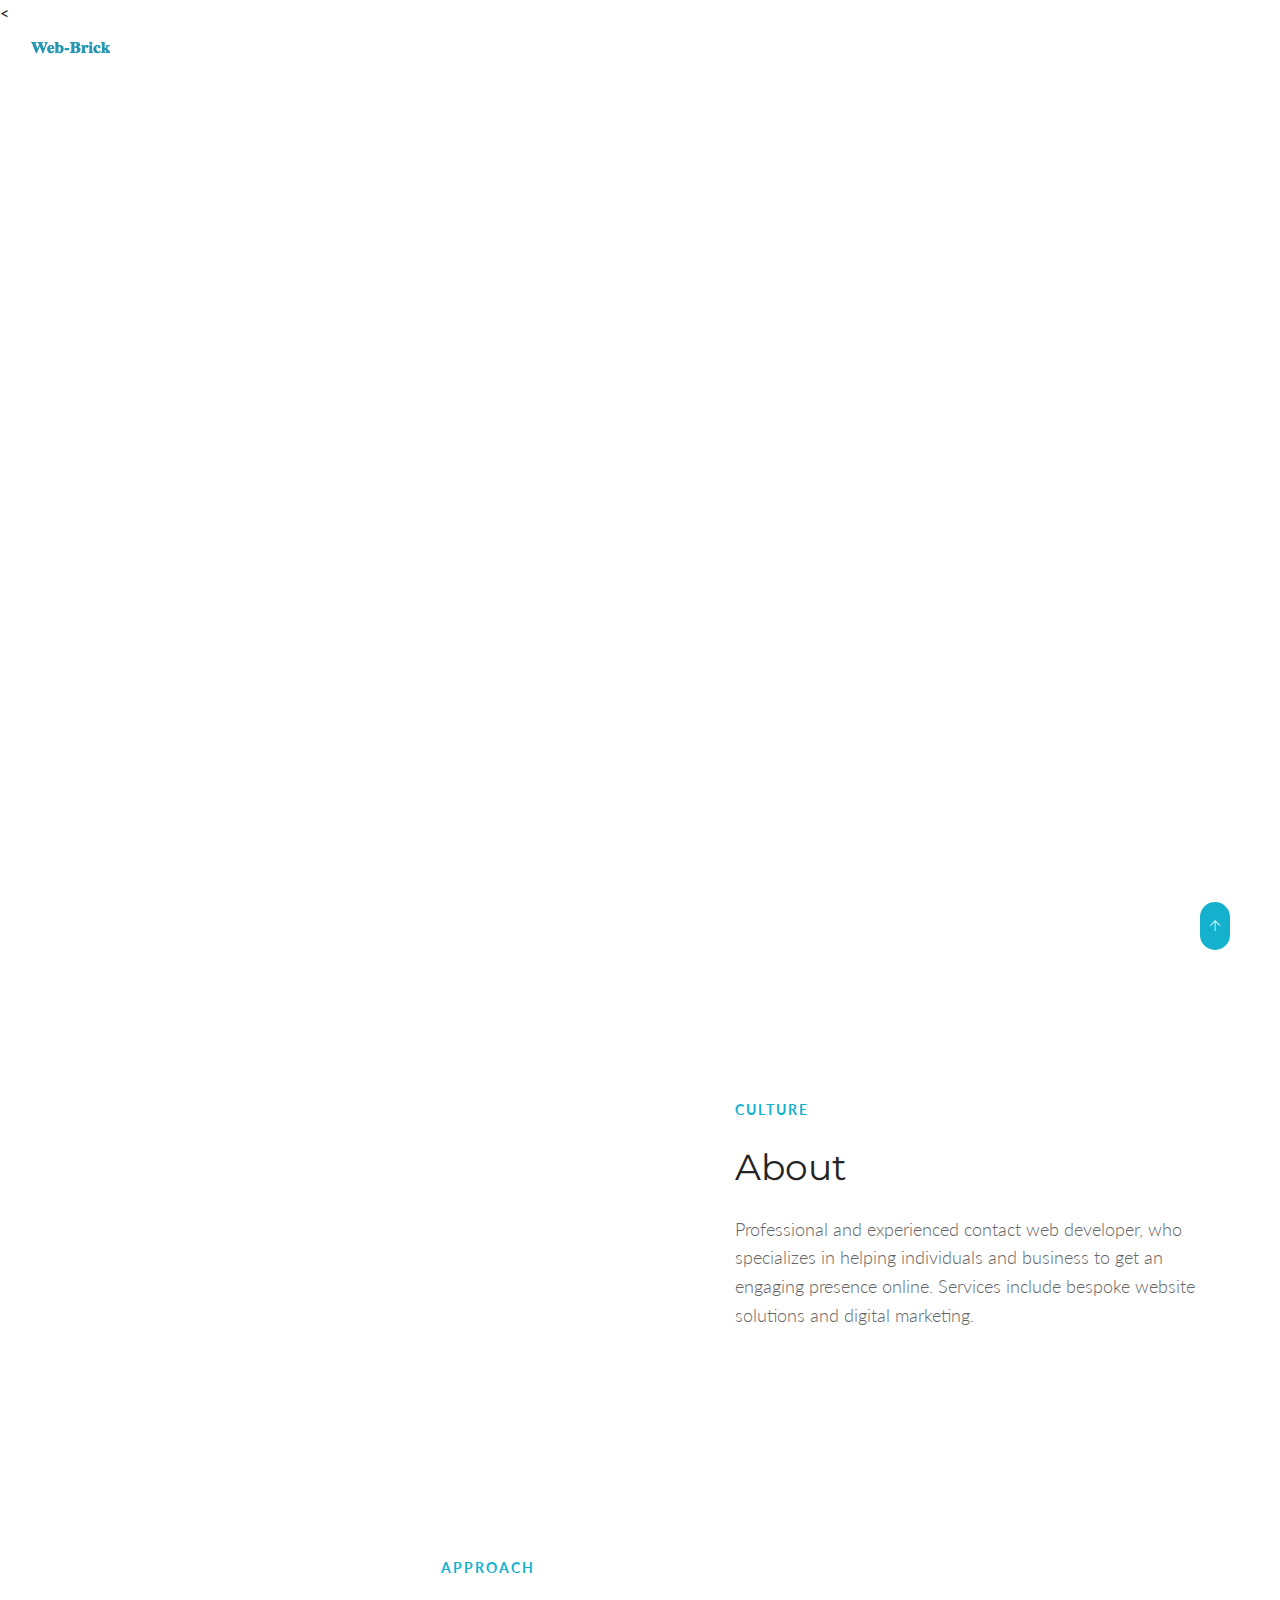
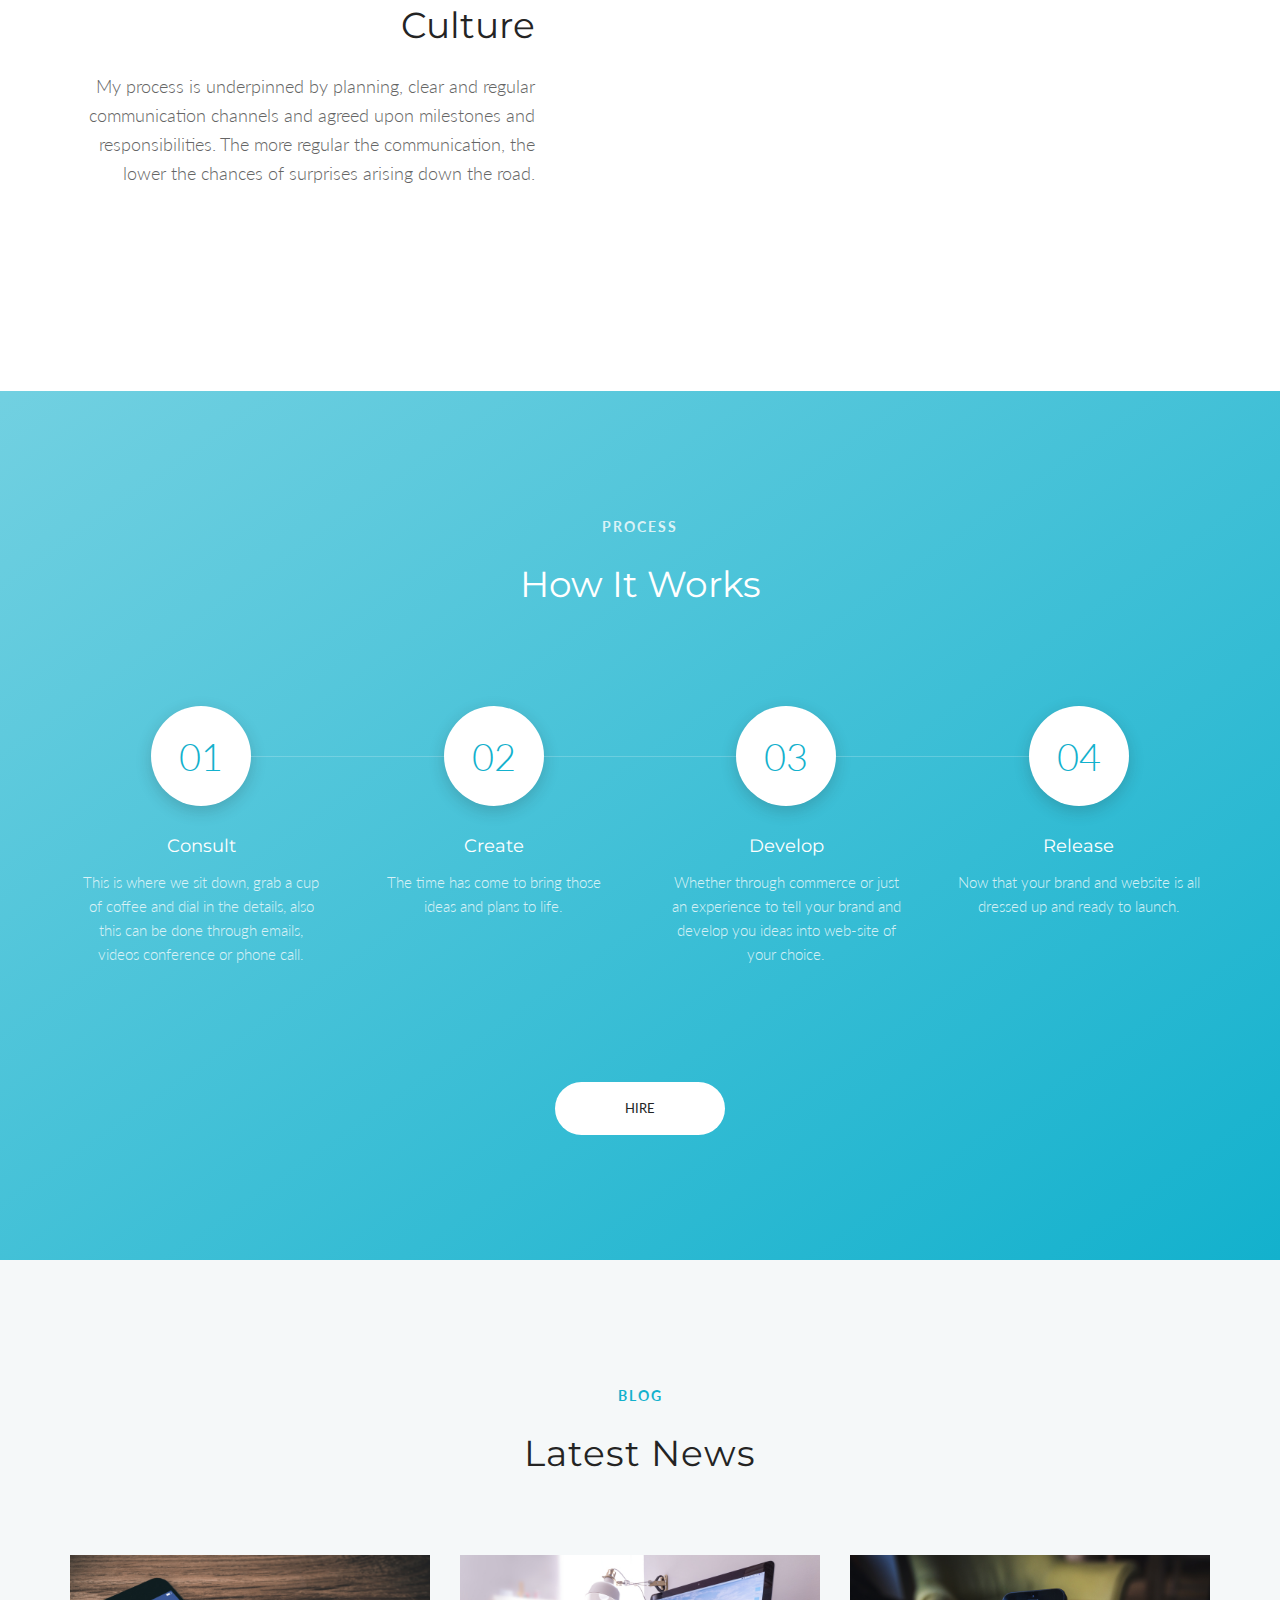
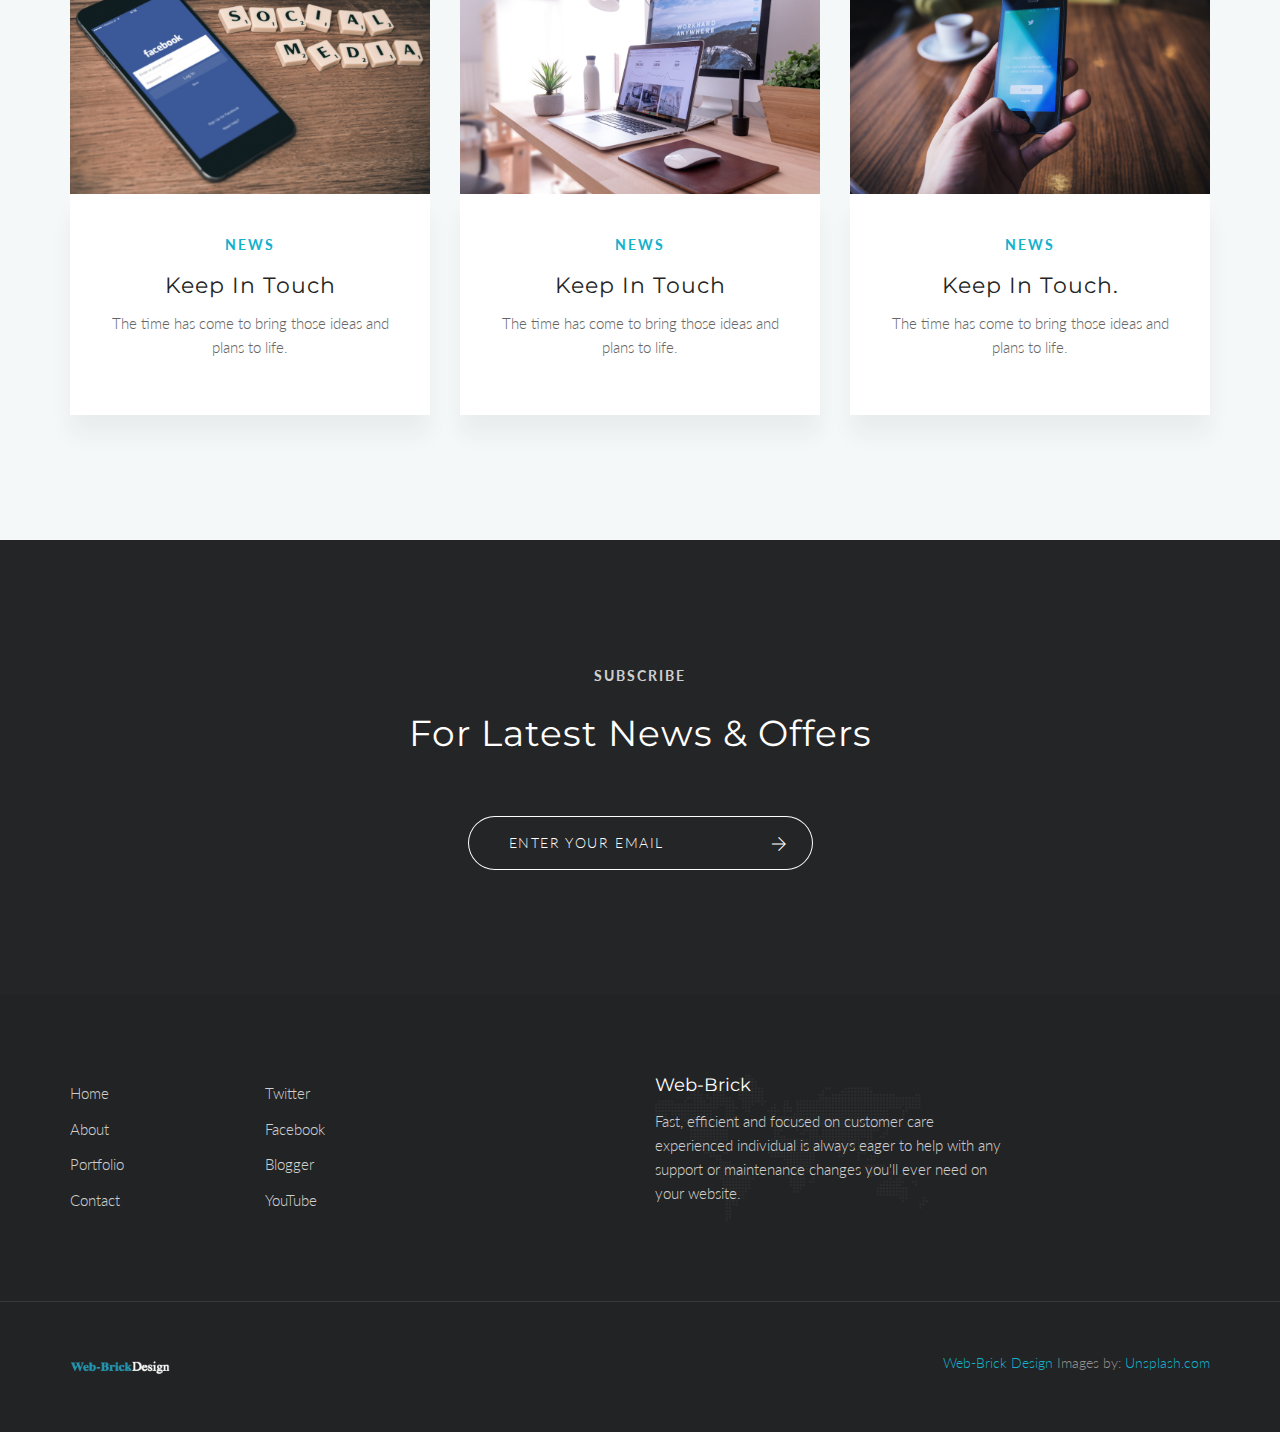
<file: about.html>
<!DOCTYPE html>
<html lang="en" class="no-js">
    <!-- Begin Head -->
    <head>
        <!-- Basic -->
        <meta charset="utf-8"/>
        <meta name="viewport" content="width=device-width, initial-scale=1, shrink-to-fit=no">
        <meta http-equiv="x-ua-compatible" content="ie=edge">
        <title>Web-Brick Design</title>
        <<meta name="keywords" content="web designers, web development, front-end-developer,back-end-developer,Ireland,affordable web design,ecommerce web design,irish web design,low cost web design ireland,mobile web design prices,small website cost,web design prices and costs,web design quote,web development prices,website design company,web designer,affordable web design, SME web develepment and design,individual web design, dublin ireland, cork ireland, all ireland, logs, marketing, SEO, graphic design, remote, best spoken web developer." />
        <meta name="description" content="Professional and experienced contract web developer, who specializes in helping individuals and business to get an engaging presence online. Services include bespoke websites solutions and digital marketing.">
        <meta name="author" content="Jasmine Khalimova">

        <!-- Web Fonts -->
        <link href="https://fonts.googleapis.com/css?family=Lato:300,400,400i|Montserrat:400,700" rel="stylesheet">

        <!-- Vendor Styles -->
        <link href="vendor/bootstrap/css/bootstrap.min.css" rel="stylesheet" type="text/css"/>
        <link href="css/animate.css" rel="stylesheet" type="text/css"/>
        <link href="vendor/themify/themify.css" rel="stylesheet" type="text/css"/>
        <link href="vendor/scrollbar/scrollbar.min.css" rel="stylesheet" type="text/css"/>
        <link href="vendor/magnific-popup/magnific-popup.css" rel="stylesheet" type="text/css"/>
        <link href="vendor/swiper/swiper.min.css" rel="stylesheet" type="text/css"/>

        <!-- Theme Styles -->
        <link href="css/style.css" rel="stylesheet" type="text/css"/>
        <link href="css/global/global.css" rel="stylesheet" type="text/css"/>

        <!-- Favicon -->
        <link rel="shortcut icon" href="img/favicon.png" type="image/x-icon">
        <link rel="apple-touch-icon" href="img/apple-touch-icon.png">

        <!-- Global site tag (gtag.js) - Google Analytics -->
            <script async src="https://www.googletagmanager.com/gtag/js?id=UA-107934988-2"></script>
            <script>
              window.dataLayer = window.dataLayer || [];
              function gtag(){dataLayer.push(arguments);}
              gtag('js', new Date());

              gtag('config', 'UA-107934988-2');
            </script>

              <!-- Google Tag Manager -->
            <script>(function(w,d,s,l,i){w[l]=w[l]||[];w[l].push({'gtm.start':
            new Date().getTime(),event:'gtm.js'});var f=d.getElementsByTagName(s)[0],
            j=d.createElement(s),dl=l!='dataLayer'?'&l='+l:'';j.async=true;j.src=
            'https://www.googletagmanager.com/gtm.js?id='+i+dl;f.parentNode.insertBefore(j,f);
            })(window,document,'script','dataLayer','GTM-TZFT2TZ');</script>
            <!-- End Google Tag Manager -->

    </head>
    <!-- End Head -->

    <!-- Body -->
    <body>

        <!-- Google Tag Manager (noscript) -->
     <noscript><iframe src="https://www.googletagmanager.com/ns.html?id=GTM-TZFT2TZ"
        height="0" width="0" style="display:none;visibility:hidden"></iframe></noscript>
        <!-- End Google Tag Manager (noscript) -->

        <!--========== HEADER ==========-->
        <header class="navbar-fixed-top s-header js__header-sticky js__header-overlay">
            <!-- Navbar -->
            <div class="s-header__navbar">
                <div class="s-header__container">
                    <div class="s-header__navbar-row">
                        <div class="s-header__navbar-row-col">
                            <!-- Logo -->
                            <div class="s-header__logo">
                                <a href="index.html" class="s-header__logo-link">
                                    <img class="s-header__logo-img s-header__logo-img-default" src="img/logo.png" alt="Megakit Logo">
                                    <img class="s-header__logo-img s-header__logo-img-shrink" src="img/logo-dark.png" alt="Megakit Logo">
                                </a>
                            </div>
                            <!-- End Logo -->
                        </div>
                        <div class="s-header__navbar-row-col">
                            <!-- Trigger -->
                            <a href="javascript:void(0);" class="s-header__trigger js__trigger">
                                <span class="s-header__trigger-icon"></span>
                                <svg x="0rem" y="0rem" width="3.125rem" height="3.125rem" viewbox="0 0 54 54">
                                    <circle fill="transparent" stroke="#fff" stroke-width="1" cx="27" cy="27" r="25" stroke-dasharray="157 157" stroke-dashoffset="157"></circle>
                                </svg>
                            </a>
                            <!-- End Trigger -->
                        </div>
                    </div>
                </div>
            </div>
            <!-- End Navbar -->

            <!-- Overlay -->
            <div class="s-header-bg-overlay js__bg-overlay">
                <!-- Nav -->
                <nav class="s-header__nav js__scrollbar">
                    <div class="container-fluid">
                        <!-- Menu List -->                                
                        <ul class="list-unstyled s-header__nav-menu">
                            <li class="s-header__nav-menu-item"><a class="s-header__nav-menu-link s-header__nav-menu-link-divider" href="about.html">About</a></li>
                            <li class="s-header__nav-menu-item"><a class="s-header__nav-menu-link s-header__nav-menu-link-divider" href="faq.html">FAQ</a></li>
                            <li class="s-header__nav-menu-item"><a class="s-header__nav-menu-link s-header__nav-menu-link-divider" href="contacts.html">Contact</a></li>
                            <li class="s-header__nav-menu-item"><a class="s-header__nav-menu-link s-header__nav-menu-link-divider" href="index_portfolio.html">Portfolio</a></li>
                        </ul>
                        <!-- End Menu List -->
                    </div>
                </nav>
                <!-- End Nav -->
                
                <!-- Action -->
                <ul class="list-inline s-header__action s-header__action--lb">
                    <li class="s-header__action-item"><a class="s-header__action-link -is-active" href="#">En</a></li>
                    <li class="s-header__action-item"><a class="s-header__action-link" href="#">Fr</a></li>
                </ul>
                <!-- End Action -->

                <!-- Action -->
                <ul class="list-inline s-header__action s-header__action--rb">
                    <li class="s-header__action-item">
                        <a class="s-header__action-link" href="https://www.facebook.com/webbrickdesign/" target="_blank">
                            <i class="g-padding-r-5--xs ti-facebook"></i>
                            <span class="g-display-none--xs g-display-inline-block--sm">Facebook</span>
                        </a>
                    </li>
                    <li class="s-header__action-item">
                        <a class="s-header__action-link" href="https://twitter.com/brick_web" target="_blank">
                            <i class="g-padding-r-5--xs ti-twitter"></i>
                            <span class="g-display-none--xs g-display-inline-block--sm">Twitter</span>
                        </a>
                    </li>
                </ul>
                <!-- End Action -->
            </div>
            <!-- End Overlay -->
        </header>
        <!--========== END HEADER ==========-->

        <!--========== PROMO BLOCK ==========-->
        <div class="g-fullheight--md js__parallax-window" style="background: url(https://images.unsplash.com/photo-1516560304088-b1a005e86962?ixlib=rb-0.3.5&ixid=eyJhcHBfaWQiOjEyMDd9&s=9fed7ef9c5fe5cd0c8ac84c3fc969dd5&auto=format&fit=crop&w=1951&q=80.jpg) 50% 0 no-repeat fixed;">
            <div class="g-container--md g-text-center--xs g-ver-center--md g-padding-y-150--xs g-padding-y-0--md">
                <div class="g-margin-b-60--xs">
                    <p class="text-uppercase g-font-size-14--xs g-font-weight--700 g-color--white-opacity g-letter-spacing--2 g-margin-b-25--xs">Welcome to Web-Brick Design</p>
                    <h1 class="g-font-size-40--xs g-font-size-50--sm g-font-size-60--md g-color--white g-letter-spacing--1">Creative Design</h1>
                    <p class="g-font-size-18--xs g-font-size-26--md g-color--white-opacity g-margin-b-0--xs">Fast, efficient and focused on customer care experienced individual is always eager to help with any support or maintenance changes you'll ever need on your website.</p>
                </div>
                <span class="g-display-block--xs g-display-inline-block--sm g-padding-x-5--xs g-margin-b-10--xs g-margin-b-0--sm">
                    <a href="contacts.html" class="text-uppercase s-btn s-btn-icon--md s-btn--white-brd g-radius--50 g-padding-x-65--xs">Hire</a>
                </span>
            </div>
        </div>
        <!--========== END PROMO BLOCK ==========-->

        <!--========== PAGE CONTENT ==========-->
        <!-- About -->
        <div class="container g-padding-y-80--xs g-padding-y-125--sm">
            <div class="row g-hor-centered-row--md g-row-col--5 g-margin-b-60--xs g-margin-b-100--md">
                <div class="col-sm-3 col-xs-6 g-hor-centered-row__col">
                    <div class="wow fadeInLeft" data-wow-duration=".3" data-wow-delay=".1s">
                        <img class="img-responsive" src="img/400x500/05.jpg" alt="Image">
                    </div>
                </div>
                <div class="col-sm-3 col-xs-6 g-hor-centered-row__col g-margin-b-60--xs g-margin-b-0--md">
                    <div class="wow fadeInLeft" data-wow-duration=".3" data-wow-delay=".2s">
                        <img class="img-responsive" src="img/400x550/01.jpg" alt="Image">
                    </div>
                </div>
                <div class="col-sm-1"></div>
                <div class="col-sm-5 g-hor-centered-row__col">
                    <p class="text-uppercase g-font-size-14--xs g-font-weight--700 g-color--primary g-letter-spacing--2 g-margin-b-25--xs">Culture</p>
                    <h2 class="g-font-size-32--xs g-font-size-36--sm g-margin-b-25--xs">About</h2>
                    <p class="g-font-size-18--sm">Professional and experienced contact web developer, who specializes in helping individuals and business to get an engaging presence online. Services include bespoke website solutions and digital marketing.</p>
                </div>
            </div>

            <div class="row g-hor-centered-row--md g-row-col--5">
                <div class="col-sm-3 col-xs-6 col-sm-push-6 g-hor-centered-row__col">
                    <div class="wow fadeInRight" data-wow-duration=".3" data-wow-delay=".2s">
                        <img class="img-responsive" src="img/400x550/02.jpg" alt="Image">
                    </div>
                </div>
                <div class="col-sm-3 col-xs-6 col-sm-push-6 g-hor-centered-row__col g-margin-b-60--xs g-margin-b-0--md">
                    <div class="wow fadeInRight" data-wow-duration=".3" data-wow-delay=".1s">
                        <img class="img-responsive" src="img/400x500/06.jpg" alt="Image">
                    </div>
                </div>
                <div class="col-sm-1"></div>
                <div class="col-sm-5 col-sm-pull-7 g-hor-centered-row__col g-text-left--xs g-text-right--md">
                    <p class="text-uppercase g-font-size-14--xs g-font-weight--700 g-color--primary g-letter-spacing--2 g-margin-b-25--xs">Approach</p>
                    <h2 class="g-font-size-32--xs g-font-size-36--sm g-margin-b-25--xs">Culture</h2>
                    <p class="g-font-size-18--sm">My process is underpinned by planning, clear and regular communication channels and agreed upon milestones and responsibilities. The more regular the communication, the lower the chances of surprises arising down the road.</p>
                </div>
            </div>
        </div>
        <!-- End About -->

        <!-- Process -->
        <div class="g-bg-color--primary-ltr">
            <div class="container g-padding-y-80--xs g-padding-y-125--sm">
                <div class="g-text-center--xs g-margin-b-100--xs">
                    <p class="text-uppercase g-font-size-14--xs g-font-weight--700 g-color--white-opacity g-letter-spacing--2 g-margin-b-25--xs">Process</p>
                    <h2 class="g-font-size-32--xs g-font-size-36--md g-color--white">How it Works</h2>
                </div>
                <ul class="list-inline row g-margin-b-100--xs">
                    <!-- Process -->
                    <li class="col-sm-3 col-xs-6 g-full-width--xs s-process-v1 g-margin-b-60--xs g-margin-b-0--md">
                        <div class="center-block g-text-center--xs">
                            <div class="g-margin-b-30--xs">
                                <span class="g-display-inline-block--xs g-width-100--xs g-height-100--xs g-font-size-38--xs g-color--primary g-bg-color--white g-box-shadow__dark-lightest-v4 g-padding-x-20--xs g-padding-y-20--xs g-radius--circle">01</span>
                            </div>
                            <div class="g-padding-x-20--xs">
                                <h3 class="g-font-size-18--xs g-color--white">Consult</h3>
                                <p class="g-color--white-opacity">This is where we sit down, grab a cup of coffee and dial in the details, also this can be done through emails, videos conference or phone call.</p>
                            </div>
                        </div>
                    </li>
                    <!-- End Process -->

                    <!-- Process -->
                    <li class="col-sm-3 col-xs-6 g-full-width--xs s-process-v1 g-margin-b-60--xs g-margin-b-0--md">
                        <div class="center-block g-text-center--xs">
                            <div class="g-margin-b-30--xs">
                                <span class="g-display-inline-block--xs g-width-100--xs g-height-100--xs g-font-size-38--xs g-color--primary g-bg-color--white g-box-shadow__dark-lightest-v4 g-padding-x-20--xs g-padding-y-20--xs g-radius--circle">02</span>
                            </div>
                            <div class="g-padding-x-20--xs">
                                <h3 class="g-font-size-18--xs g-color--white">Create</h3>
                                <p class="g-color--white-opacity">The time has come to bring those ideas and plans to life.</p>
                            </div>
                        </div>
                    </li>
                    <!-- End Process -->

                    <!-- Process -->
                    <li class="col-sm-3 col-xs-6 g-full-width--xs s-process-v1 g-margin-b-60--xs g-margin-b-0--sm">
                        <div class="center-block g-text-center--xs">
                            <div class="g-margin-b-30--xs">
                                <span class="g-display-inline-block--xs g-width-100--xs g-height-100--xs g-font-size-38--xs g-color--primary g-bg-color--white g-box-shadow__dark-lightest-v4 g-padding-x-20--xs g-padding-y-20--xs g-radius--circle">03</span>
                            </div>
                            <div class="g-padding-x-20--xs">
                                <h3 class="g-font-size-18--xs g-color--white">Develop</h3>
                                <p class="g-color--white-opacity">Whether through commerce or just an experience to tell your brand and develop you ideas into web-site of your choice.</p>
                            </div>
                        </div>
                    </li>
                    <!-- End Process -->

                    <!-- Process -->
                    <li class="col-sm-3 col-xs-6 g-full-width--xs s-process-v1">
                        <div class="center-block g-text-center--xs">
                            <div class="g-margin-b-30--xs">
                                <span class="g-display-inline-block--xs g-width-100--xs g-height-100--xs g-font-size-38--xs g-color--primary g-bg-color--white g-box-shadow__dark-lightest-v4 g-padding-x-20--xs g-padding-y-20--xs g-radius--circle">04</span>
                            </div>
                            <div class="g-padding-x-20--xs">
                                <h3 class="g-font-size-18--xs g-color--white">Release</h3>
                                <p class="g-color--white-opacity">Now that your brand and website is all dressed up and ready to launch.</p>
                            </div>
                        </div>
                    </li>
                    <!-- End Process -->
                </ul>

                <div class="g-text-center--xs">
                    <a href="contacts.html" class="text-uppercase s-btn s-btn--md s-btn--white-bg g-radius--50 g-padding-x-70--xs">Hire</a>
                </div>
            </div>
        </div>
        <!-- End Process -->

        <!-- News -->
        <div class="g-bg-color--sky-light">
            <div class="container g-padding-y-80--xs g-padding-y-125--sm">
                <div class="g-text-center--xs g-margin-b-80--xs">
                    <p class="text-uppercase g-font-size-14--xs g-font-weight--700 g-color--primary g-letter-spacing--2 g-margin-b-25--xs">Blog</p>
                    <h2 class="g-font-size-32--xs g-font-size-36--md g-letter-spacing--1">Latest News</h2>
                </div>
                <div class="row">
                    <div class="col-sm-4 g-margin-b-30--xs g-margin-b-0--md">
                        <!-- News -->
                        <article>
                            <img class="img-responsive" src="img/970x970/01.jpg" alt="Image">
                            <div class="g-bg-color--white g-box-shadow__dark-lightest-v2 g-text-center--xs g-padding-x-40--xs g-padding-y-40--xs">
                                <p class="text-uppercase g-font-size-14--xs g-font-weight--700 g-color--primary g-letter-spacing--2">News</p>
                                <h3 class="g-font-size-22--xs g-letter-spacing--1"><a href="https://www.facebook.com/webbrickdesign/" target="_blank">Keep in touch</a></h3>
                                <p>The time has come to bring those ideas and plans to life.</p>
                            </div>
                        </article>
                        <!-- End News -->
                    </div>
                    <div class="col-sm-4 g-margin-b-30--xs g-margin-b-0--md">
                        <!-- News -->
                        <article>
                            <img class="img-responsive" src="img/970x970/02.jpg" alt="Image">
                            <div class="g-bg-color--white g-box-shadow__dark-lightest-v2 g-text-center--xs g-padding-x-40--xs g-padding-y-40--xs">
                                <p class="text-uppercase g-font-size-14--xs g-font-weight--700 g-color--primary g-letter-spacing--2">News</p>
                                <h3 class="g-font-size-22--xs g-letter-spacing--1"><a href="https://web-brickdesign.blogspot.ie/" target="_blank">Keep in touch</a></h3>
                                <p>The time has come to bring those ideas and plans to life.</p>
                            </div>
                        </article>
                        <!-- End News -->
                    </div>
                    <div class="col-sm-4">
                        <!-- News -->
                        <article>
                            <img class="img-responsive" src="img/970x970/05.jpg" alt="Image">
                            <div class="g-bg-color--white g-box-shadow__dark-lightest-v2 g-text-center--xs g-padding-x-40--xs g-padding-y-40--xs">
                                <p class="text-uppercase g-font-size-14--xs g-font-weight--700 g-color--primary g-letter-spacing--2">News</p>
                                <h3 class="g-font-size-22--xs g-letter-spacing--1"><a href="https://twitter.com/brick_web" target="_blank">Keep in touch.</a></h3>
                                <p>The time has come to bring those ideas and plans to life.</p>
                            </div>
                        </article>
                        <!-- End News -->
                    </div>
                </div>
            </div>
        </div>
        <!-- End News -->

        <!-- Subscribe -->
        <div class="g-bg-color--dark-light">
            <div class="g-container--sm g-text-center--xs g-padding-y-80--xs g-padding-y-125--sm">
                <div class="g-margin-b-60--xs">
                    <p class="text-uppercase g-font-size-14--xs g-font-weight--700 g-color--white-opacity g-letter-spacing--2 g-margin-b-25--xs">Subscribe</p>
                    <h2 class="g-font-size-32--xs g-font-size-36--sm g-letter-spacing--1 g-color--white">for latest news & offers</h2>
                </div>
                <div class="row">
                    <div class="col-sm-6 col-sm-offset-3 col-xs-10 col-xs-offset-1">
                        <form class="input-group">
                            <input type="email" class="form-control s-form-v1__input g-radius--left-50" name="email" placeholder="Enter your email">
                            <span class="input-group-btn">
                                <button type="submit" class="s-btn s-btn-icon--md s-btn-icon--white-brd s-btn--white-brd g-radius--right-50"><i class="ti-arrow-right"></i></button>
                            </span>
                        </form>
                    </div>
                </div>
            </div>
        </div>
        <!-- End Subscribe -->
        <!--========== END PAGE CONTENT ==========-->

        <!--========== FOOTER ==========-->
        <footer class="g-bg-color--dark">
            <!-- Links -->
            <div class="g-hor-divider__dashed--white-opacity-lightest">
                <div class="container g-padding-y-80--xs">
                    <div class="row">
                        <div class="col-sm-2 g-margin-b-20--xs g-margin-b-0--md">
                            <ul class="list-unstyled g-ul-li-tb-5--xs g-margin-b-0--xs">
                                <li><a class="g-font-size-15--xs g-color--white-opacity" href="#">Home</a></li>
                                <li><a class="g-font-size-15--xs g-color--white-opacity" href="about.html">About</a></li>
                                <li><a class="g-font-size-15--xs g-color--white-opacity" href="index_portfolio.html">Portfolio</a></li>
                                <li><a class="g-font-size-15--xs g-color--white-opacity" href="contact.html">Contact</a></li>
                            </ul>
                        </div>
                        <div class="col-sm-2 g-margin-b-20--xs g-margin-b-0--md">
                            <ul class="list-unstyled g-ul-li-tb-5--xs g-margin-b-0--xs">
                                <li><a class="g-font-size-15--xs g-color--white-opacity" href="#" target="_blank">Twitter</a></li>
                                <li><a class="g-font-size-15--xs g-color--white-opacity" href="https://www.facebook.com/webbrickdesign/" target="_blank">Facebook</a></li>
                                <li><a class="g-font-size-15--xs g-color--white-opacity" href="https://web-brickdesign.blogspot.ie/" target="_blank">Blogger</a></li>
                                <li><a class="g-font-size-15--xs g-color--white-opacity" href="https://www.youtube.com/channel/UCUYEHxMEyVExP8C6oUO84JA?view_as=subscriber" target="_blank">YouTube</a></li>
                            </ul>
                        </div>
                        <div class="col-md-4 col-md-offset-2 col-sm-5 col-sm-offset-1 s-footer__logo g-padding-y-50--xs g-padding-y-0--md">
                            <h3 class="g-font-size-18--xs g-color--white">Web-Brick</h3>
                            <p class="g-color--white-opacity">Fast, efficient and focused on customer care experienced individual is always eager to help with any support or maintenance changes you'll ever need on your website.</p>
                        </div>
                    </div>
                </div>
            </div>
            <!-- End Links -->

            <!-- Copyright -->
            <div class="container g-padding-y-50--xs">
                <div class="row">
                    <div class="col-xs-6">
                        <a href="index.html">
                            <img class="g-width-100--xs g-height-auto--xs" src="img/logo.png" alt="Web-Brick Logo">
                        </a>
                    </div>
                    <div class="col-xs-6 g-text-right--xs">
                        <p class="g-font-size-14--xs g-margin-b-0--xs g-color--white-opacity-light"><a href="https://www.web-brickdesign.com">Web-Brick Design</a> Images by: <a href="https://unsplash.com" target="_blank">Unsplash.com</a></p>
                    </div>
                </div>
            </div>
            <!-- End Copyright -->
        </footer>
        <!--========== END FOOTER ==========-->

        <!-- Back To Top -->
        <a href="javascript:void(0);" class="s-back-to-top js__back-to-top"></a>

        <!--========== JAVASCRIPTS (Load javascripts at bottom, this will reduce page load time) ==========-->
        <!-- Vendor -->
        <script type="text/javascript" src="vendor/jquery.min.js"></script>
        <script type="text/javascript" src="vendor/jquery.migrate.min.js"></script>
        <script type="text/javascript" src="vendor/bootstrap/js/bootstrap.min.js"></script>
        <script type="text/javascript" src="vendor/jquery.smooth-scroll.min.js"></script>
        <script type="text/javascript" src="vendor/jquery.back-to-top.min.js"></script>
        <script type="text/javascript" src="vendor/scrollbar/jquery.scrollbar.min.js"></script>
        <script type="text/javascript" src="vendor/magnific-popup/jquery.magnific-popup.min.js"></script>
        <script type="text/javascript" src="vendor/jquery.parallax.min.js"></script>
        <script type="text/javascript" src="vendor/swiper/swiper.jquery.min.js"></script>
        <script type="text/javascript" src="vendor/jquery.wow.min.js"></script>

        <!-- General Components and Settings -->
        <script type="text/javascript" src="js/global.min.js"></script>
        <script type="text/javascript" src="js/components/header-sticky.min.js"></script>
        <script type="text/javascript" src="js/components/scrollbar.min.js"></script>
        <script type="text/javascript" src="js/components/magnific-popup.min.js"></script>
        <script type="text/javascript" src="js/components/swiper.min.js"></script>
        <script type="text/javascript" src="js/components/wow.min.js"></script>
        <!--========== END JAVASCRIPTS ==========-->

    </body>
    <!-- End Body -->
</html>
</file>
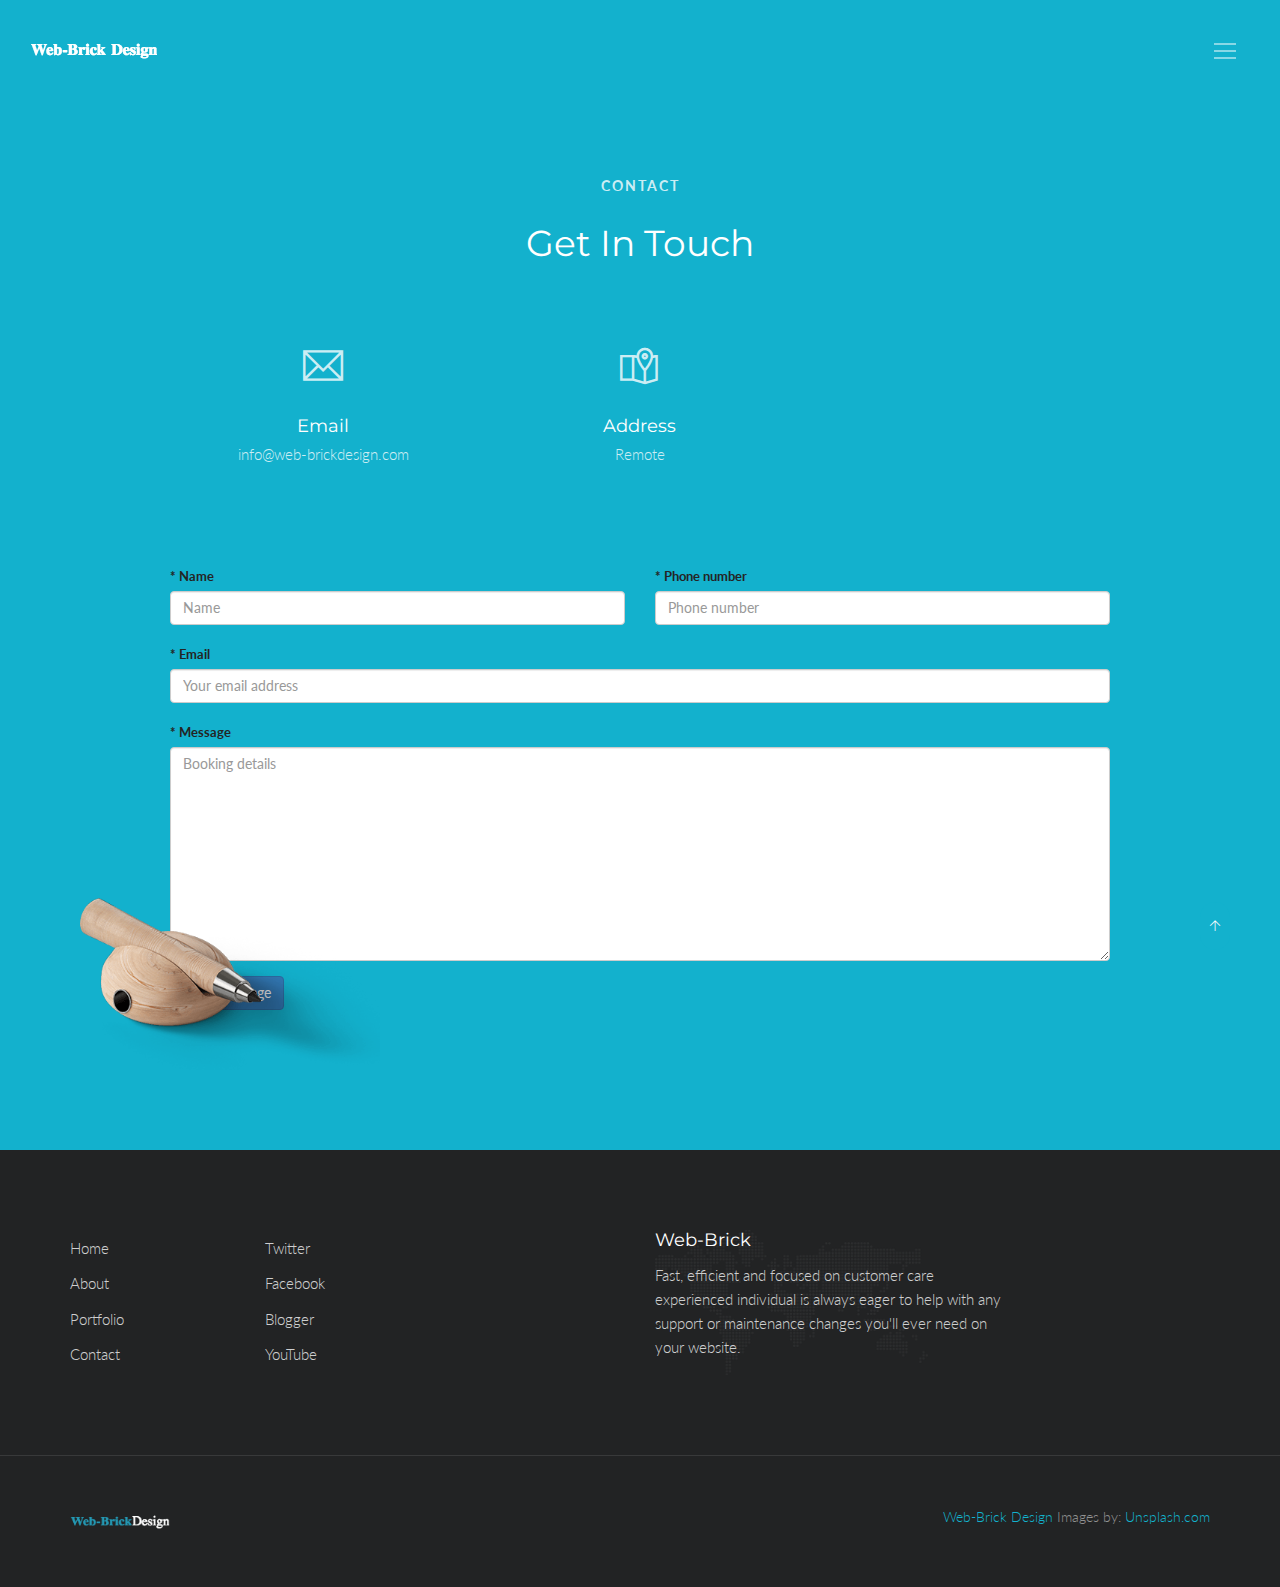
<file: contacts.html>
<!DOCTYPE html>
<html lang="en" class="no-js">
    <!-- Begin Head -->
    <head>
        <!-- Basic -->
        <meta charset="utf-8"/>
        <meta name="viewport" content="width=device-width, initial-scale=1, shrink-to-fit=no">
        <meta http-equiv="x-ua-compatible" content="ie=edge">
        <title>Web-Brick Design</title>
        <meta name="keywords" content="web designers, web development, front-end-developer,back-end-developer,Ireland,affordable web design,ecommerce web design,irish web design,low cost web design ireland,mobile web design prices,small website cost,web design prices and costs,web design quote,web development prices,website design company,web designer,affordable web design, SME web develepment and design,individual web design, dublin ireland, cork ireland, all ireland, logs, marketing, SEO, graphic design, remote, best spoken web developer." />
         <meta name="description" content="Professional and experienced contract web developer, who specializes in helping individuals and business to get an engaging presence online. Services include bespoke websites solutions and digital marketing.">
         <meta name="author" content="Jasmine Khalimova">

        <!-- Web Fonts -->
        <link href="https://fonts.googleapis.com/css?family=Lato:300,400,400i|Montserrat:400,700" rel="stylesheet">

        <!-- Vendor Styles -->
        <link href="vendor/bootstrap/css/bootstrap.min.css" rel="stylesheet" type="text/css"/>
        <link href="vendor/themify/themify.css" rel="stylesheet" type="text/css"/>
        <link href="vendor/scrollbar/scrollbar.min.css" rel="stylesheet" type="text/css"/>

        <!-- Theme Styles -->
        <link href="css/style.css" rel="stylesheet" type="text/css"/>
        <link href="css/global/global.css" rel="stylesheet" type="text/css"/>

        <!-- Favicon -->
        <link rel="shortcut icon" href="img/favicon.png" type="image/x-icon">
        <link rel="apple-touch-icon" href="img/apple-touch-icon.png">


        <!-- Global site tag (gtag.js) - Google Analytics -->
        <script async src="https://www.googletagmanager.com/gtag/js?id=UA-107934988-2"></script>
        <script>
          window.dataLayer = window.dataLayer || [];
          function gtag(){dataLayer.push(arguments);}
          gtag('js', new Date());

          gtag('config', 'UA-107934988-2');
        </script>

         <!-- Google Tag Manager -->
            <script>(function(w,d,s,l,i){w[l]=w[l]||[];w[l].push({'gtm.start':
            new Date().getTime(),event:'gtm.js'});var f=d.getElementsByTagName(s)[0],
            j=d.createElement(s),dl=l!='dataLayer'?'&l='+l:'';j.async=true;j.src=
            'https://www.googletagmanager.com/gtm.js?id='+i+dl;f.parentNode.insertBefore(j,f);
            })(window,document,'script','dataLayer','GTM-TZFT2TZ');</script>
            <!-- End Google Tag Manager -->


    </head>
    <!-- End Head -->

    <!-- Body -->
    <body>

        <!-- Google Tag Manager (noscript) -->
     <noscript><iframe src="https://www.googletagmanager.com/ns.html?id=GTM-TZFT2TZ"
        height="0" width="0" style="display:none;visibility:hidden"></iframe></noscript>
        <!-- End Google Tag Manager (noscript) -->

        <!--========== HEADER ==========-->
        <header class="navbar-fixed-top s-header js__header-sticky js__header-overlay">
            <!-- Navbar -->
            <div class="s-header__navbar">
                <div class="s-header__container">
                    <div class="s-header__navbar-row">
                        <div class="s-header__navbar-row-col">
                            <!-- Logo -->
                            <div class="s-header__logo">
                                <a href="index.html" class="s-header__logo-link">
                                    <img class="s-header__logo-img s-header__logo-img-default" src="img/logo-white.png" alt="Megakit Logo">
                                    <img class="s-header__logo-img s-header__logo-img-shrink" src="img/logo-dark.png" alt="Megakit Logo">
                                </a>
                            </div>
                            <!-- End Logo -->
                        </div>
                        <div class="s-header__navbar-row-col">
                            <!-- Trigger -->
                            <a href="javascript:void(0);" class="s-header__trigger js__trigger">
                                <span class="s-header__trigger-icon"></span>
                                <svg x="0rem" y="0rem" width="3.125rem" height="3.125rem" viewbox="0 0 54 54">
                                    <circle fill="transparent" stroke="#fff" stroke-width="1" cx="27" cy="27" r="25" stroke-dasharray="157 157" stroke-dashoffset="157"></circle>
                                </svg>
                            </a>
                            <!-- End Trigger -->
                        </div>
                    </div>
                </div>
            </div>
            <!-- End Navbar -->

            <!-- Overlay -->
            <div class="s-header-bg-overlay js__bg-overlay">
                <!-- Nav -->
                <nav class="s-header__nav js__scrollbar">
                    <div class="container-fluid">
                        <!-- Menu List -->                                
                        <ul class="list-unstyled s-header__nav-menu">
                            <li class="s-header__nav-menu-item"><a class="s-header__nav-menu-link s-header__nav-menu-link-divider" href="about.html">About</a></li>
                            <li class="s-header__nav-menu-item"><a class="s-header__nav-menu-link s-header__nav-menu-link-divider" href="faq.html">FAQ</a></li>
                            <li class="s-header__nav-menu-item"><a class="s-header__nav-menu-link s-header__nav-menu-link-divider" href="contacts.html">Contact</a></li>
                            <li class="s-header__nav-menu-item"><a class="s-header__nav-menu-link s-header__nav-menu-link-divider" href="index_portfolio.html">Portfolio</a></li>
                        </ul>
                        <!-- End Menu List -->
                    </div>
                </nav>
                <!-- End Nav -->
                
                <!-- Action -->
                <ul class="list-inline s-header__action s-header__action--lb">
                    <li class="s-header__action-item"><a class="s-header__action-link -is-active" href="#">En</a></li>
                    <li class="s-header__action-item"><a class="s-header__action-link" href="#">Fr</a></li>
                </ul>
                <!-- End Action -->

                <!-- Action -->
                <ul class="list-inline s-header__action s-header__action--rb">
                    <li class="s-header__action-item">
                        <a class="s-header__action-link" href="https://www.facebook.com/webbrickdesign/" target="_blank">
                            <i class="g-padding-r-5--xs ti-facebook"></i>
                            <span class="g-display-none--xs g-display-inline-block--sm">Facebook</span>
                        </a>
                    </li>
                    <li class="s-header__action-item">
                        <a class="s-header__action-link" href="https://twitter.com/brick_web" target="_blank">
                            <i class="g-padding-r-5--xs ti-twitter"></i>
                            <span class="g-display-none--xs g-display-inline-block--sm">Twitter</span>
                        </a>
                    </li>
                </ul>
                <!-- End Action -->
            </div>
            <!-- End Overlay -->
        </header>
        <!--========== END HEADER ==========-->

        <!--========== PAGE CONTENT ==========-->
        <!-- Feedback Form -->
        <div class="g-position--relative g-bg-color--primary">
            <div class="g-container--md g-padding-y-125--xs">
                <div class="g-text-center--xs g-margin-t-50--xs g-margin-b-80--xs">
                    <p class="text-uppercase g-font-size-14--xs g-font-weight--700 g-color--white-opacity g-letter-spacing--2 g-margin-b-25--xs">Contact</p>
                    <h2 class="g-font-size-32--xs g-font-size-36--sm g-color--white">Get in Touch</h2>
                </div>
                <div class="row g-row-col--5 g-margin-b-80--xs" id="form">
                    <div class="col-xs-4 g-full-width--xs g-margin-b-50--xs g-margin-b-0--sm">
                        <div class="g-text-center--xs">
                            <i class="g-display-block--xs g-font-size-40--xs g-color--white-opacity g-margin-b-30--xs ti-email"></i>
                            <h4 class="g-font-size-18--xs g-color--white g-margin-b-5--xs">Email</h4>
                            <p class="g-color--white-opacity">info@web-brickdesign.com</p>
                        </div>
                    </div>
                    <div class="col-xs-4 g-full-width--xs g-margin-b-50--xs g-margin-b-0--sm">
                        <div class="g-text-center--xs">
                            <i class="g-display-block--xs g-font-size-40--xs g-color--white-opacity g-margin-b-30--xs ti-map-alt"></i>
                            <h4 class="g-font-size-18--xs g-color--white g-margin-b-5--xs">Address</h4>
                            <p class="g-color--white-opacity">Remote</p>
                        </div>
                    </div>
                    
                </div>
               <form action="php/sendmail.php" method="post">
                        <div class="row form-group">
                            <div class="col-md-6">
                                <label for="name">* Name</label>

                                <input type="text" name="name" id="name" class="form-control" placeholder="Name" required="required">
                            </div>
                            <div class="col-md-6">
                                <label for="phone">* Phone number</label>
                                <input type="text" name="phone" id="lname" class="form-control" placeholder="Phone number" required="required">
                            </div>
                        </div>

                        <div class="row form-group">
                            <div class="col-md-12">
                                <label for="email">* Email</label>
                                <input type="email" name="email" id="email" class="form-control" placeholder="Your email address" required="required">
                            </div>
                        </div>

                        <div class="row form-group">
                            <div class="col-md-12">
                                <label for="message">* Message</label>
                                <textarea name="message" name="message" id="message" cols="30" rows="10" class="form-control" placeholder="Booking details" required="required"></textarea>
                            </div>
                        </div>
                        <div class="form-group">
                            <input type="submit" value="Send Message" class="btn btn-primary">
                        </div>

                    </form>
            </div>
            <img class="s-mockup-v2" src="img/mockups/pencil-01.png" alt="Mockup Image">
        </div>
        <!-- End Feedback Form -->
        <!--========== END PAGE CONTENT ==========-->

        <!--========== FOOTER ==========-->
        <footer class="g-bg-color--dark">
            <!-- Links -->
            <div class="g-hor-divider__dashed--white-opacity-lightest">
                <div class="container g-padding-y-80--xs">
                    <div class="row">
                        <div class="col-sm-2 g-margin-b-20--xs g-margin-b-0--md">
                            <ul class="list-unstyled g-ul-li-tb-5--xs g-margin-b-0--xs">
                                <li><a class="g-font-size-15--xs g-color--white-opacity" href="index.html">Home</a></li>
                                <li><a class="g-font-size-15--xs g-color--white-opacity" href="about.html">About</a></li>
                                <li><a class="g-font-size-15--xs g-color--white-opacity" href="index_portfolio.html">Portfolio</a></li>
                                <li><a class="g-font-size-15--xs g-color--white-opacity" href="contacts.html">Contact</a></li>
                            </ul>
                        </div>
                        <div class="col-sm-2 g-margin-b-20--xs g-margin-b-0--md">
                            <ul class="list-unstyled g-ul-li-tb-5--xs g-margin-b-0--xs">
                                <li><a class="g-font-size-15--xs g-color--white-opacity" href="https://twitter.com/brick_web" target="_blank">Twitter</a></li>
                                <li><a class="g-font-size-15--xs g-color--white-opacity" href="https://www.facebook.com/webbrickdesign/" target="_blank">Facebook</a></li>
                                <li><a class="g-font-size-15--xs g-color--white-opacity" href="https://www.facebook.com/webbrickdesign/" target="_blank">Blogger</a></li>
                                <li><a class="g-font-size-15--xs g-color--white-opacity" href="https://www.youtube.com/channel/UCUYEHxMEyVExP8C6oUO84JA?view_as=subscriber" target="_blank">YouTube</a></li>
                            </ul>
                        </div>
                        <div class="col-md-4 col-md-offset-2 col-sm-5 col-sm-offset-1 s-footer__logo g-padding-y-50--xs g-padding-y-0--md">
                            <h3 class="g-font-size-18--xs g-color--white">Web-Brick</h3>
                            <p class="g-color--white-opacity">Fast, efficient and focused on customer care experienced individual is always eager to help with any support or maintenance changes you'll ever need on your website.</p>
                        </div>
                    </div>
                </div>
            </div>
            <!-- End Links -->

            <!-- Copyright -->
            <div class="container g-padding-y-50--xs">
                <div class="row">
                    <div class="col-xs-6">
                        <a href="index.html">
                            <img class="g-width-100--xs g-height-auto--xs" src="img/logo.png" alt="Web-Brick Logo">
                        </a>
                    </div>
                    <div class="col-xs-6 g-text-right--xs">
                        <p class="g-font-size-14--xs g-margin-b-0--xs g-color--white-opacity-light"><a href="https://www.web-brickdesign.com">Web-Brick Design</a> Images by: <a href="https://unsplash.com" target="_blank">Unsplash.com</a></p>
                    </div>
                </div>
            </div>
            <!-- End Copyright -->
        </footer>
        <!--========== END FOOTER ==========-->

        <!-- Back To Top -->
        <a href="javascript:void(0);" class="s-back-to-top js__back-to-top"></a>

        <!--========== JAVASCRIPTS (Load javascripts at bottom, this will reduce page load time) ==========-->
        <!-- Vendor -->
        <script type="text/javascript" src="vendor/jquery.min.js"></script>
        <script type="text/javascript" src="vendor/jquery.migrate.min.js"></script>
        <script type="text/javascript" src="vendor/bootstrap/js/bootstrap.min.js"></script>
        <script type="text/javascript" src="vendor/jquery.smooth-scroll.min.js"></script>
        <script type="text/javascript" src="vendor/jquery.back-to-top.min.js"></script>
        <script type="text/javascript" src="vendor/scrollbar/jquery.scrollbar.min.js"></script>

        <!-- General Components and Settings -->
        <script type="text/javascript" src="js/global.min.js"></script>
        <script type="text/javascript" src="js/components/header-sticky.min.js"></script>
        <script type="text/javascript" src="js/components/scrollbar.min.js"></script>
        <!--========== END JAVASCRIPTS ==========-->

    </body>
    <!-- End Body -->
</html>
</file>
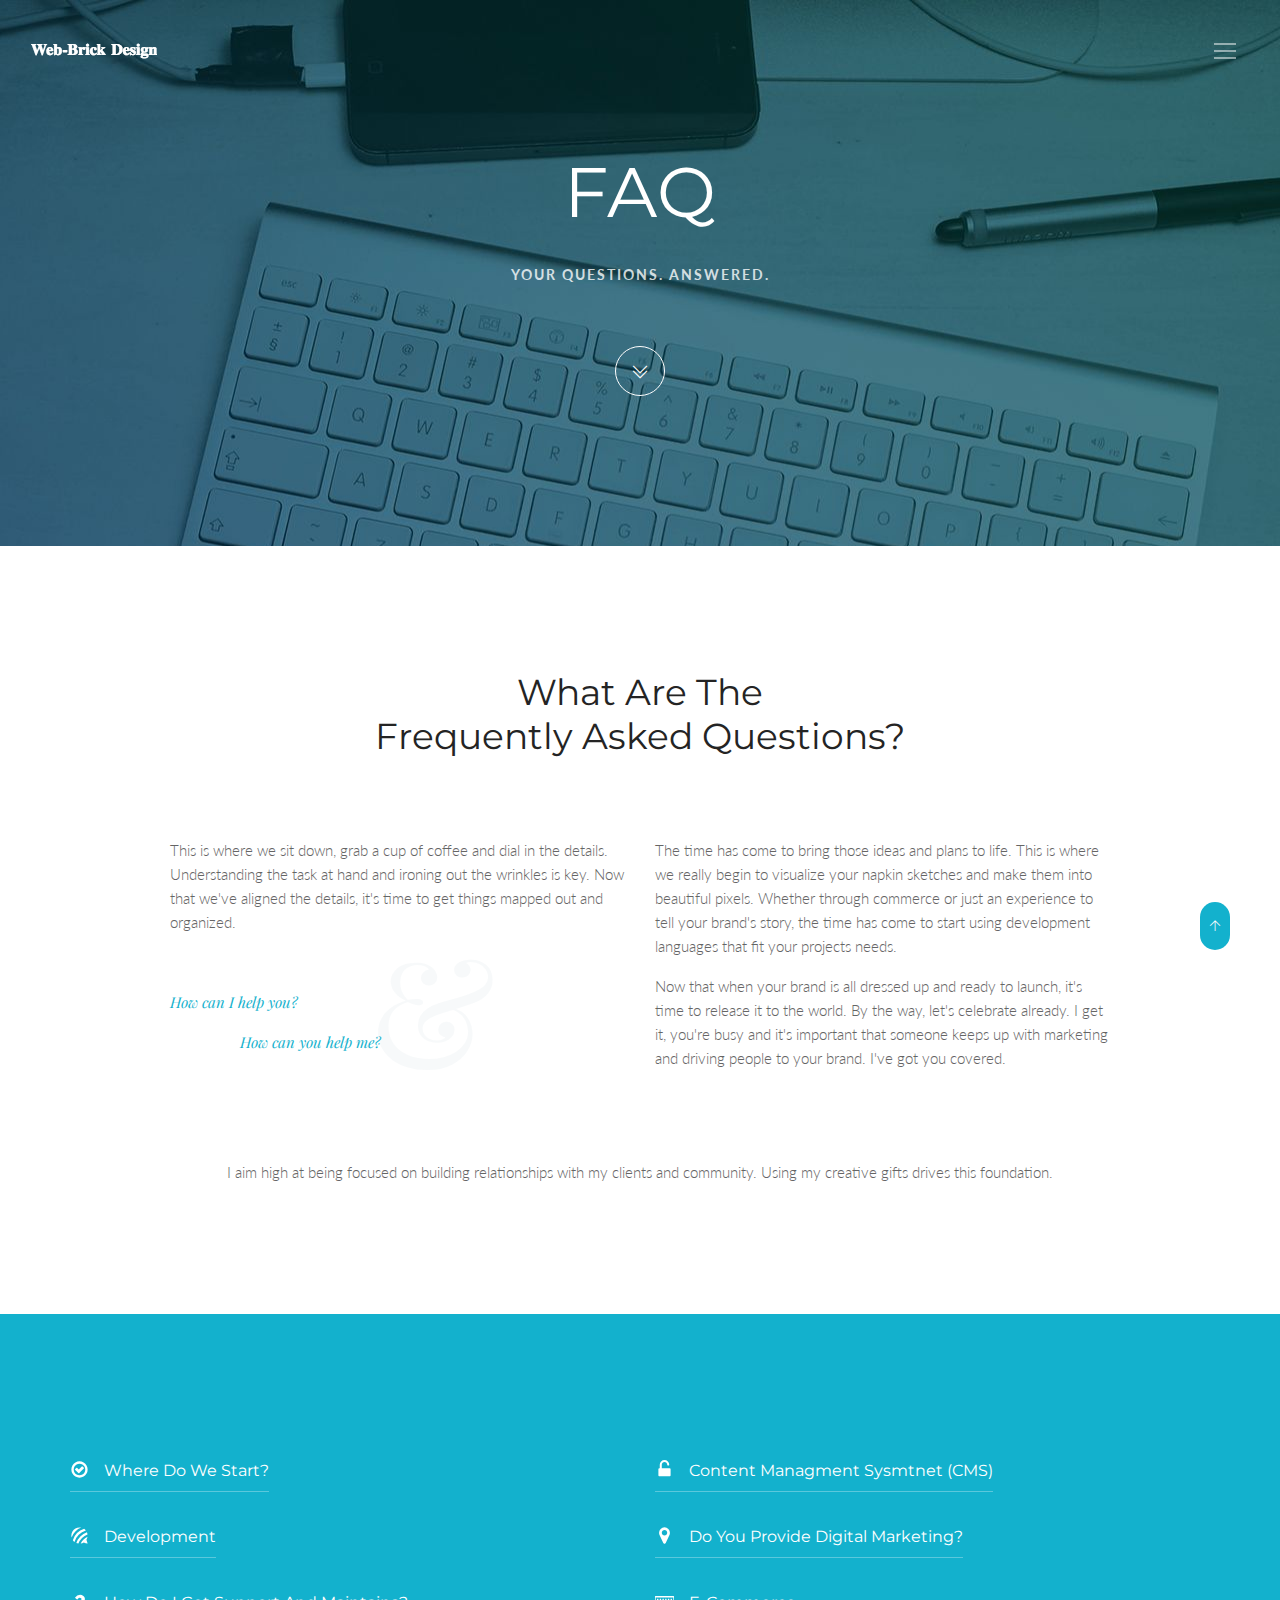
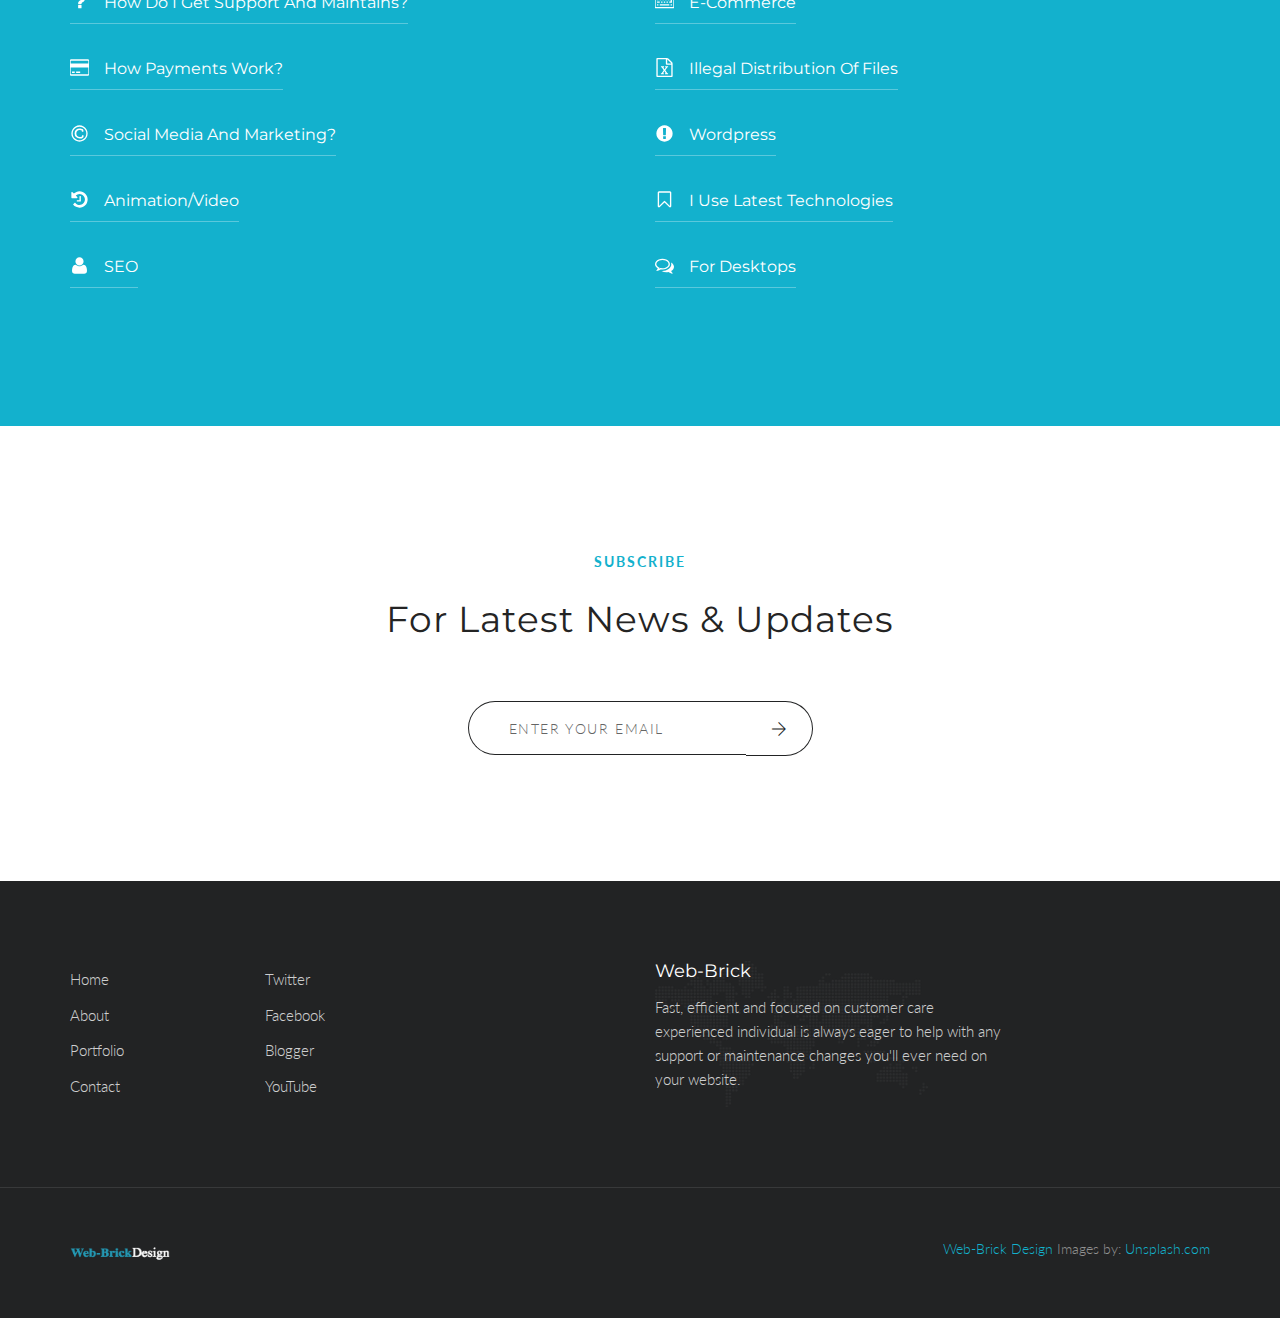
<file: faq.html>
<!DOCTYPE html>
<html lang="en" class="no-js">
    <!-- Begin Head -->
    <head>
        <!-- Basic -->
        <meta charset="utf-8"/>
        <meta name="viewport" content="width=device-width, initial-scale=1, shrink-to-fit=no">
        <meta http-equiv="x-ua-compatible" content="ie=edge">
        <title>Web-Brick Design</title>
        <meta name="keywords" content="web designers, web development, front-end-developer,back-end-developer,Ireland,affordable web design,ecommerce web design,irish web design,low cost web design ireland,mobile web design prices,small website cost,web design prices and costs,web design quote,web development prices,website design company,web designer,affordable web design, SME web develepment and design,individual web design, dublin ireland, cork ireland, all ireland, logs, marketing, SEO, graphic design, remote, best spoken web developer." />
         <meta name="description" content="Professional and experienced contract web developer, who specializes in helping individuals and business to get an engaging presence online. Services include bespoke websites solutions and digital marketing.">
         <meta name="author" content="Jasmine Khalimova">

        <!-- Web Fonts -->
        <link href="https://fonts.googleapis.com/css?family=Lato:300,400,400i|Montserrat:400,700" rel="stylesheet">
        <link href="https://fonts.googleapis.com/css?family=Playfair+Display:400,700" rel="stylesheet">

        <!-- Vendor Styles -->
        <link href="vendor/bootstrap/css/bootstrap.min.css" rel="stylesheet" type="text/css"/>
        <link href="vendor/themify/themify.css" rel="stylesheet" type="text/css"/>
        <link href="vendor/scrollbar/scrollbar.min.css" rel="stylesheet" type="text/css"/>
        <link href="vendor/cubeportfolio/css/cubeportfolio.min.css" rel="stylesheet" type="text/css"/>

        <!-- Theme Styles -->
        <link href="css/style.css" rel="stylesheet" type="text/css"/>
        <link href="css/global/global.css" rel="stylesheet" type="text/css"/>

        <!-- Favicon -->
        <link rel="shortcut icon" href="img/favicon.png" type="image/x-icon">
        <link rel="apple-touch-icon" href="img/apple-touch-icon.png">

        <!-- Global site tag (gtag.js) - Google Analytics -->
        <script async src="https://www.googletagmanager.com/gtag/js?id=UA-107934988-2"></script>
        <script>
          window.dataLayer = window.dataLayer || [];
          function gtag(){dataLayer.push(arguments);}
          gtag('js', new Date());

          gtag('config', 'UA-107934988-2');
        </script>

        <!-- Google Tag Manager -->
          <script>(function(w,d,s,l,i){w[l]=w[l]||[];w[l].push({'gtm.start':
          new Date().getTime(),event:'gtm.js'});var f=d.getElementsByTagName(s)[0],
          j=d.createElement(s),dl=l!='dataLayer'?'&l='+l:'';j.async=true;j.src=
          'https://www.googletagmanager.com/gtm.js?id='+i+dl;f.parentNode.insertBefore(j,f);
          })(window,document,'script','dataLayer','GTM-TZFT2TZ');</script>
          <!-- End Google Tag Manager -->

    </head>
    <!-- End Head -->

    <!-- Body -->
    <body>

        <!--========== HEADER ==========-->
        <header class="navbar-fixed-top s-header js__header-sticky js__header-overlay">
            <!-- Navbar -->
            <div class="s-header__navbar">
                <div class="s-header__container">
                    <div class="s-header__navbar-row">
                        <div class="s-header__navbar-row-col">
                            <!-- Logo -->
                            <div class="s-header__logo">
                                <a href="index.html" class="s-header__logo-link">
                                    <img class="s-header__logo-img s-header__logo-img-default" src="img/logo-white.png" alt="Megakit Logo">
                                    <img class="s-header__logo-img s-header__logo-img-shrink" src="img/logo-dark.png" alt="Megakit Logo">
                                </a>
                            </div>
                            <!-- End Logo -->
                        </div>
                        <div class="s-header__navbar-row-col">
                            <!-- Trigger -->
                            <a href="javascript:void(0);" class="s-header__trigger js__trigger">
                                <span class="s-header__trigger-icon"></span>
                                <svg x="0rem" y="0rem" width="3.125rem" height="3.125rem" viewbox="0 0 54 54">
                                    <circle fill="transparent" stroke="#fff" stroke-width="1" cx="27" cy="27" r="25" stroke-dasharray="157 157" stroke-dashoffset="157"></circle>
                                </svg>
                            </a>
                            <!-- End Trigger -->
                        </div>
                    </div>
                </div>
            </div>
            <!-- End Navbar -->

            <!-- Overlay -->
            <div class="s-header-bg-overlay js__bg-overlay">
                <!-- Nav -->
                <nav class="s-header__nav js__scrollbar">
                    <div class="container-fluid">
                         <!-- Menu List -->                                
                        <ul class="list-unstyled s-header__nav-menu">
                            <li class="s-header__nav-menu-item"><a class="s-header__nav-menu-link s-header__nav-menu-link-divider" href="about.html">About</a></li>
                            <li class="s-header__nav-menu-item"><a class="s-header__nav-menu-link s-header__nav-menu-link-divider" href="faq.html">FAQ</a></li>
                            <li class="s-header__nav-menu-item"><a class="s-header__nav-menu-link s-header__nav-menu-link-divider" href="contacts.html">Contact</a></li>
                            <li class="s-header__nav-menu-item"><a class="s-header__nav-menu-link s-header__nav-menu-link-divider" href="index_portfolio.html">Portfolio</a></li>
                        </ul>
                        <!-- End Menu List -->
                    </div>
                </nav>
                <!-- End Nav -->
                
                <!-- Action -->
                <ul class="list-inline s-header__action s-header__action--lb">
                    <li class="s-header__action-item"><a class="s-header__action-link -is-active" href="#">En</a></li>
                    <li class="s-header__action-item"><a class="s-header__action-link" href="#">Fr</a></li>
                </ul>
                <!-- End Action -->

                 <!-- Action -->
                <ul class="list-inline s-header__action s-header__action--rb">
                    <li class="s-header__action-item">
                        <a class="s-header__action-link" href="https://www.facebook.com/webbrickdesign/" target="_blank">
                            <i class="g-padding-r-5--xs ti-facebook"></i>
                            <span class="g-display-none--xs g-display-inline-block--sm">Facebook</span>
                        </a>
                    </li>
                    <li class="s-header__action-item">
                        <a class="s-header__action-link" href="https://twitter.com/brick_web" target="_blank">
                            <i class="g-padding-r-5--xs ti-twitter"></i>
                            <span class="g-display-none--xs g-display-inline-block--sm">Twitter</span>
                        </a>
                    </li>
                </ul>
                <!-- End Action -->
            </div>
            <!-- End Overlay -->
        </header>
        <!--========== END HEADER ==========-->

        <!--========== PROMO BLOCK ==========-->
        <div class="js__parallax-window" style="background: url(img/1920x1080/06.jpg) 50% 0 no-repeat fixed;">
            <div class="g-container--md g-text-center--xs g-padding-y-150--xs">
                <div class="g-margin-b-60--xs">
                    <h1 class="g-font-size-40--xs g-font-size-50--sm g-font-size-70--md g-color--white g-letter-spacing--1 g-margin-b-30--xs">FAQ</h1>
                    <p class="text-uppercase g-font-size-14--xs g-font-weight--700 g-color--white-opacity g-letter-spacing--2">Your Questions. Answered.</p>
                </div>
                <a href="#js__scroll-to-section">
                    <span class="s-icon s-icon--md s-icon--white-brd g-radius--circle ti-angle-double-down"></span>
                </a>
            </div>
        </div>
        <!--========== END PROMO BLOCK ==========-->

        <!--========== PAGE CONTENT ==========-->
        <!-- FA Questions Text -->
        <div id="js__scroll-to-section" class="g-container--md g-padding-y-80--xs g-padding-y-125--sm">
            <h2 class="g-font-size-32--xs g-font-size-36--md g-text-center--xs g-margin-b-80--xs">What are the <br> Frequently Asked Questions?</h2>
            <div class="row g-margin-b-50--xs">
                <div class="col-sm-6 g-margin-b-30--xs g-margin-b-0--sm">
                    <p>This is where we sit down, grab a cup of coffee and dial in the details. Understanding the task at hand and ironing out the wrinkles is key. Now that we've aligned the details, it's time to get things mapped out and organized.</p>
                    
                    <div class="s-faq__pseudo g-padding-y-40--xs">
                        <p class="g-color--primary g-font-family--playfair"><i>How can I help you?</i></p>
                        <div class="g-margin-l-70--xs">
                            <p class="g-color--primary g-font-family--playfair"><i>How can you help me?</i></p>
                        </div>
                    </div>
                </div>
                <div class="col-sm-6">
                    <p>The time has come to bring those ideas and plans to life. This is where we really begin to visualize your napkin sketches and make them into beautiful pixels. Whether through commerce or just an experience to tell your brand's story, the time has come to start using development languages that fit your projects needs.</p>
                    <p>Now that when your brand is all dressed up and ready to launch, it's time to release it to the world. By the way, let's celebrate already. I get it, you're busy and it's important that someone keeps up with marketing and driving people to your brand. I've got you covered.</p>
                </div>
            </div>
            <div class="g-text-center--xs">
                <p class="g-margin-b-5--xs">I aim high at being focused on building relationships with my clients and community. Using my creative gifts drives this foundation.</p>
            </div>
        </div>
        <!-- End FA Questions Text -->

        <!-- Accordion -->
        <div class="s-faq g-bg-color--primary">
            <div class="container g-padding-y-125--xs">
                <div class="row">
                    <div class="col-sm-6">
                        <div class="cbp cbp-l-grid-faq js__grid-faq">
                            <div class="cbp-item buying">
                                <div class="cbp-caption">
                                    <div class="s-faq-grid__divider cbp-caption-defaultWrap">
                                        <svg width="19" height="19" viewbox="0 0 1792 1792" xmlns="http://www.w3.org/2000/svg">
                                            <path fill="#fff" d="M1299 813l-422 422q-19 19-45 19t-45-19l-294-294q-19-19-19-45t19-45l102-102q19-19 45-19t45 19l147 147 275-275q19-19 45-19t45 19l102 102q19 19 19 45t-19 45zm141 83q0-148-73-273t-198-198-273-73-273 73-198 198-73 273 73 273 198 198 273 73 273-73 198-198 73-273zm224 0q0 209-103 385.5t-279.5 279.5-385.5 103-385.5-103-279.5-279.5-103-385.5 103-385.5 279.5-279.5 385.5-103 385.5 103 279.5 279.5 103 385.5z"/>
                                        </svg>
                                        <h2 class="s-faq-grid__title">Where do we start?</h2>
                                    </div>
                                    <div class="cbp-caption-activeWrap">
                                        <div class="g-color--white-opacity">
                                            Planning and Design
                                            <br>
                                            Gaining insight into the core objectives of the development with solid planning is the key to every project. The more I understand your business, the better the end product. Design starts with client collaboration and identifying your business needs and objectives.
                                        </div>
                                    </div>
                                </div>
                            </div>
                            <div class="cbp-item community">
                                <div class="cbp-caption">
                                    <div class="s-faq-grid__divider cbp-caption-defaultWrap">
                                        <svg width="19" height="19" viewbox="0 0 1792 1792" xmlns="http://www.w3.org/2000/svg">
                                            <path fill="#fff" d="M1062 150q-317 121-556 362.5t-358 560.5q-20-89-20-176 0-208 102.5-384.5t278.5-279 384-102.5q82 0 169 19zm269 119q93 65 164 155-389 113-674.5 400.5t-396.5 676.5q-93-72-155-162 112-386 395-671t667-399zm-733 1334q115-356 379.5-622t619.5-384q40 92 54 195-292 120-516 345t-343 518q-103-14-194-52zm1066 58q-193-50-367-115-135 84-290 107 109-205 274-370.5t369-275.5q-21 152-101 284 65 175 115 370z"/>
                                        </svg>
                                        <h3 class="s-faq-grid__title">Development</h3>
                                    </div>
                                    <div class="cbp-caption-activeWrap">
                                        <div class="g-color--white-opacity">
                                            I adhere to development and code base best practice for every project and I consult on a wide variety of open source technologies. With over 3 years’ experience in development, I have the expertise and track record to understand what technologies to use and how to implement them at scale.
                                        </div>
                                    </div>
                                </div>
                            </div>
                            <div class="cbp-item buying">
                                <div class="cbp-caption">
                                    <div class="s-faq-grid__divider cbp-caption-defaultWrap">
                                        <svg width="19" height="19" viewbox="0 0 1792 1792" xmlns="http://www.w3.org/2000/svg">
                                            <path fill="#fff" d="M1088 1256v240q0 16-12 28t-28 12h-240q-16 0-28-12t-12-28v-240q0-16 12-28t28-12h240q16 0 28 12t12 28zm316-600q0 54-15.5 101t-35 76.5-55 59.5-57.5 43.5-61 35.5q-41 23-68.5 65t-27.5 67q0 17-12 32.5t-28 15.5h-240q-15 0-25.5-18.5t-10.5-37.5v-45q0-83 65-156.5t143-108.5q59-27 84-56t25-76q0-42-46.5-74t-107.5-32q-65 0-108 29-35 25-107 115-13 16-31 16-12 0-25-8l-164-125q-13-10-15.5-25t5.5-28q160-266 464-266 80 0 161 31t146 83 106 127.5 41 158.5z"/>
                                        </svg>
                                        <h4 class="s-faq-grid__title">How Do I Get Support and Maintains?</h4>
                                    </div>
                                    <div class="cbp-caption-activeWrap">
                                        <div class="g-color--white-opacity">
                                            As every website owner knows, building and launching a website is just the beginning. In order to ensure that your website runs efficiently, remains 100% secure from external threats and viruses, and continues to achieve your business goals, on-going management is essential. This is where we come in.
                                        </div>
                                    </div>
                                </div>
                            </div>
                            <div class="cbp-item author">
                                <div class="cbp-caption">
                                    <div class="s-faq-grid__divider cbp-caption-defaultWrap">
                                        <svg width="19" height="19" viewbox="0 0 1792 1792" xmlns="http://www.w3.org/2000/svg">
                                            <path fill="#fff" d="M1696 128q66 0 113 47t47 113v1216q0 66-47 113t-113 47h-1600q-66 0-113-47t-47-113v-1216q0-66 47-113t113-47h1600zm-1600 128q-13 0-22.5 9.5t-9.5 22.5v224h1664v-224q0-13-9.5-22.5t-22.5-9.5h-1600zm1600 1280q13 0 22.5-9.5t9.5-22.5v-608h-1664v608q0 13 9.5 22.5t22.5 9.5h1600zm-1504-128v-128h256v128h-256zm384 0v-128h384v128h-384z"/>
                                        </svg>
                                        <h4 class="s-faq-grid__title">How payments work?</h4>
                                    </div>
                                    <div class="cbp-caption-activeWrap">
                                        <div class="g-color--white-opacity">
                                            Payments are in instalments. The first half of the payment is required to be paid to start and secure the project and second half to be paid when you are 100% pleased with my work.
                                            I guarantee competitive prices.
                                        </div>
                                    </div>
                                </div>
                            </div>
                            <div class="cbp-item copyright">
                                <div class="cbp-caption">
                                    <div class="s-faq-grid__divider cbp-caption-defaultWrap">
                                        <svg width="19" height="19" viewbox="0 0 1792 1792" xmlns="http://www.w3.org/2000/svg">
                                            <path fill="#fff" d="M1278 1074v109q0 50-36.5 89t-94 60.5-118 32.5-117.5 11q-205 0-342.5-139t-137.5-346q0-203 136-339t339-136q34 0 75.5 4.5t93 18 92.5 34 69 56.5 28 81v109q0 16-16 16h-118q-16 0-16-16v-70q0-43-65.5-67.5t-137.5-24.5q-140 0-228.5 91.5t-88.5 237.5q0 151 91.5 249.5t233.5 98.5q68 0 138-24t70-66v-70q0-7 4.5-11.5t10.5-4.5h119q6 0 11 4.5t5 11.5zm-382-818q-130 0-248.5 51t-204 136.5-136.5 204-51 248.5 51 248.5 136.5 204 204 136.5 248.5 51 248.5-51 204-136.5 136.5-204 51-248.5-51-248.5-136.5-204-204-136.5-248.5-51zm768 640q0 209-103 385.5t-279.5 279.5-385.5 103-385.5-103-279.5-279.5-103-385.5 103-385.5 279.5-279.5 385.5-103 385.5 103 279.5 279.5 103 385.5z"/>
                                        </svg>
                                        <h4 class="s-faq-grid__title"> Social media and marketing?</h4>
                                    </div>
                                    <div class="cbp-caption-activeWrap">
                                        <div class="g-color--white-opacity">
                                            I could set up social medias for you to reach your audience in new ways through social media to build brand awareness, trust and loyalty
                                        </div>
                                    </div>
                                </div>
                            </div>
                            <div class="cbp-item author">
                                <div class="cbp-caption">
                                    <div class="s-faq-grid__divider cbp-caption-defaultWrap">
                                        <svg width="19" height="19" viewbox="0 0 1792 1792" xmlns="http://www.w3.org/2000/svg">
                                            <path fill="#fff" d="M1664 896q0 156-61 298t-164 245-245 164-298 61q-172 0-327-72.5t-264-204.5q-7-10-6.5-22.5t8.5-20.5l137-138q10-9 25-9 16 2 23 12 73 95 179 147t225 52q104 0 198.5-40.5t163.5-109.5 109.5-163.5 40.5-198.5-40.5-198.5-109.5-163.5-163.5-109.5-198.5-40.5q-98 0-188 35.5t-160 101.5l137 138q31 30 14 69-17 40-59 40h-448q-26 0-45-19t-19-45v-448q0-42 40-59 39-17 69 14l130 129q107-101 244.5-156.5t284.5-55.5q156 0 298 61t245 164 164 245 61 298zm-640-288v448q0 14-9 23t-23 9h-320q-14 0-23-9t-9-23v-64q0-14 9-23t23-9h224v-352q0-14 9-23t23-9h64q14 0 23 9t9 23z"/>
                                        </svg>
                                        <h4 class="s-faq-grid__title">Animation/Video</h4>
                                    </div>
                                    <div class="cbp-caption-activeWrap">
                                        <div class="g-color--white-opacity">
                                            Creating a custom animation or video is the fastly becoming one of the best ways to showcase to a customer your products or services in a quick snappy fashion. Get you business serious traction with a good intro video.
                                        </div>
                                    </div>
                                </div>
                            </div>
                            <div class="cbp-item account">
                                <div class="cbp-caption">
                                    <div class="s-faq-grid__divider cbp-caption-defaultWrap">
                                        <svg width="19" height="19" viewbox="0 0 1792 1792" xmlns="http://www.w3.org/2000/svg">
                                            <path fill="#fff" d="M1600 1405q0 120-73 189.5t-194 69.5h-874q-121 0-194-69.5t-73-189.5q0-53 3.5-103.5t14-109 26.5-108.5 43-97.5 62-81 85.5-53.5 111.5-20q9 0 42 21.5t74.5 48 108 48 133.5 21.5 133.5-21.5 108-48 74.5-48 42-21.5q61 0 111.5 20t85.5 53.5 62 81 43 97.5 26.5 108.5 14 109 3.5 103.5zm-320-893q0 159-112.5 271.5t-271.5 112.5-271.5-112.5-112.5-271.5 112.5-271.5 271.5-112.5 271.5 112.5 112.5 271.5z"/>
                                        </svg>
                                        <h4 class="s-faq-grid__title">SEO</h4>
                                    </div>
                                    <div class="cbp-caption-activeWrap">
                                        <div class="g-color--white-opacity">
                                        I will look after your SEO to drive traffic to your website by achieving page 1 rankings in search engines for valuable keywords, create and monitor goals for sales revenues.
                                        </div>
                                    </div>
                                </div>
                            </div>
                        </div>
                    </div>
                    <div class="col-sm-6">
                        <div class="cbp cbp-l-grid-faq js__grid-faq">
                            <div class="cbp-item account">
                                <div class="cbp-caption">
                                    <div class="s-faq-grid__divider cbp-caption-defaultWrap">
                                        <svg width="19" height="19" viewbox="0 0 1792 1792" xmlns="http://www.w3.org/2000/svg">
                                            <path fill="#fff" d="M1376 768q40 0 68 28t28 68v576q0 40-28 68t-68 28h-960q-40 0-68-28t-28-68v-576q0-40 28-68t68-28h32v-320q0-185 131.5-316.5t316.5-131.5 316.5 131.5 131.5 316.5q0 26-19 45t-45 19h-64q-26 0-45-19t-19-45q0-106-75-181t-181-75-181 75-75 181v320h736z"/>
                                        </svg>
                                        <h4 class="s-faq-grid__title">Content Managment Sysmtnet (CMS)</h4>
                                    </div>
                                    <div class="cbp-caption-activeWrap">
                                        <div class="g-color--white-opacity">
                                            A customized content management systems (CMS) will give you total control over your website. Continually update your business at the click of a button
                                        </div>
                                    </div>
                                </div>
                            </div>
                            <div class="cbp-item author">
                                <div class="cbp-caption">
                                    <div class="s-faq-grid__divider cbp-caption-defaultWrap">
                                        <svg width="19" height="19" viewbox="0 0 1792 1792" xmlns="http://www.w3.org/2000/svg">
                                            <path fill="#fff" d="M1152 640q0-106-75-181t-181-75-181 75-75 181 75 181 181 75 181-75 75-181zm256 0q0 109-33 179l-364 774q-16 33-47.5 52t-67.5 19-67.5-19-46.5-52l-365-774q-33-70-33-179 0-212 150-362t362-150 362 150 150 362z"/>
                                        </svg>
                                        <h4 class="s-faq-grid__title">Do you provide Digital Marketing?</h4>
                                    </div>
                                    <div class="cbp-caption-activeWrap">
                                        <div class="g-color--white-opacity">
                                            I provide a range of digital marketing services to all my clients. Such as advertising delivered through search engines, websites, social media, email, and mobile apps.
                                        </div>
                                    </div>
                                </div>
                            </div>
                            <div class="cbp-item copyright">
                                <div class="cbp-caption">
                                    <div class="s-faq-grid__divider cbp-caption-defaultWrap">
                                        <svg width="19" height="19" viewbox="0 0 1792 1792" xmlns="http://www.w3.org/2000/svg">
                                            <path fill="#fff" d="M320 1168v96q0 16-16 16h-96q-16 0-16-16v-96q0-16 16-16h96q16 0 16 16zm128-256v96q0 16-16 16h-224q-16 0-16-16v-96q0-16 16-16h224q16 0 16 16zm-128-256v96q0 16-16 16h-96q-16 0-16-16v-96q0-16 16-16h96q16 0 16 16zm1024 512v96q0 16-16 16h-864q-16 0-16-16v-96q0-16 16-16h864q16 0 16 16zm-640-256v96q0 16-16 16h-96q-16 0-16-16v-96q0-16 16-16h96q16 0 16 16zm-128-256v96q0 16-16 16h-96q-16 0-16-16v-96q0-16 16-16h96q16 0 16 16zm384 256v96q0 16-16 16h-96q-16 0-16-16v-96q0-16 16-16h96q16 0 16 16zm-128-256v96q0 16-16 16h-96q-16 0-16-16v-96q0-16 16-16h96q16 0 16 16zm384 256v96q0 16-16 16h-96q-16 0-16-16v-96q0-16 16-16h96q16 0 16 16zm384 256v96q0 16-16 16h-96q-16 0-16-16v-96q0-16 16-16h96q16 0 16 16zm-512-512v96q0 16-16 16h-96q-16 0-16-16v-96q0-16 16-16h96q16 0 16 16zm256 0v96q0 16-16 16h-96q-16 0-16-16v-96q0-16 16-16h96q16 0 16 16zm256 0v352q0 16-16 16h-224q-16 0-16-16v-96q0-16 16-16h112v-240q0-16 16-16h96q16 0 16 16zm128 752v-896h-1664v896h1664zm128-896v896q0 53-37.5 90.5t-90.5 37.5h-1664q-53 0-90.5-37.5t-37.5-90.5v-896q0-53 37.5-90.5t90.5-37.5h1664q53 0 90.5 37.5t37.5 90.5z"/>
                                        </svg>
                                        <h4 class="s-faq-grid__title">E-commerce</h4>
                                    </div>
                                    <div class="cbp-caption-activeWrap">
                                        <div class="g-color--white-opacity">
                                            I design all of my E-commerce solutions with Magento Software and the needs of the consumer firmly in mind. By designing intuitive and user-friendly interfaces, I make it easy for your customers to not only view and research products, but to complete orders with with zero hassle.
                                        </div>
                                    </div>
                                </div>
                            </div>
                            <div class="cbp-item copyright">
                                <div class="cbp-caption">
                                    <div class="s-faq-grid__divider cbp-caption-defaultWrap">
                                        <svg width="19" height="19" viewbox="0 0 1792 1792" xmlns="http://www.w3.org/2000/svg">
                                            <path fill="#fff" d="M1596 380q28 28 48 76t20 88v1152q0 40-28 68t-68 28h-1344q-40 0-68-28t-28-68v-1600q0-40 28-68t68-28h896q40 0 88 20t76 48zm-444-244v376h376q-10-29-22-41l-313-313q-12-12-41-22zm384 1528v-1024h-416q-40 0-68-28t-28-68v-416h-768v1536h1280zm-979-234v106h281v-106h-75l103-161q5-7 10-16.5t7.5-13.5 3.5-4h2q1 4 5 10 2 4 4.5 7.5t6 8 6.5 8.5l107 161h-76v106h291v-106h-68l-192-273 195-282h67v-107h-279v107h74l-103 159q-4 7-10 16.5t-9 13.5l-2 3h-2q-1-4-5-10-6-11-17-23l-106-159h76v-107h-290v107h68l189 272-194 283h-68z"/>
                                        </svg>
                                        <h4 class="s-faq-grid__title">Illegal Distribution Of Files</h4>
                                    </div>
                                    <div class="cbp-caption-activeWrap">
                                        <div class="g-color--white-opacity">
                                            Envato Market is not a legal body which is qualified to give you advice on these matters.  Any suggestions on this page are to be considered general and not specific to your situation. When sending legal documentation or taking any form of legal action, I recommend you consult with a legal professional. I can take no responsibility for the repercussions of following the suggestions in this document.
                                        </div>
                                    </div>
                                </div>
                            </div>
                            <div class="cbp-item copyright">
                                <div class="cbp-caption">
                                    <div class="s-faq-grid__divider cbp-caption-defaultWrap">
                                        <svg width="19" height="19" viewbox="0 0 1792 1792" xmlns="http://www.w3.org/2000/svg">
                                            <path fill="#fff" d="M896 128q209 0 385.5 103t279.5 279.5 103 385.5-103 385.5-279.5 279.5-385.5 103-385.5-103-279.5-279.5-103-385.5 103-385.5 279.5-279.5 385.5-103zm128 1247v-190q0-14-9-23.5t-22-9.5h-192q-13 0-23 10t-10 23v190q0 13 10 23t23 10h192q13 0 22-9.5t9-23.5zm-2-344l18-621q0-12-10-18-10-8-24-8h-220q-14 0-24 8-10 6-10 18l17 621q0 10 10 17.5t24 7.5h185q14 0 23.5-7.5t10.5-17.5z"/>
                                        </svg>
                                        <h4 class="s-faq-grid__title">Wordpress</h4>
                                    </div>
                                    <div class="cbp-caption-activeWrap">
                                        <div class="g-color--white-opacity">
                                            Wordpress powers 27% of the worlds web content for a reason. The platform’s Content Management System enables clients to easily edit content as well as providing security and a platform for growth.
                                        </div>
                                    </div>
                                </div>
                            </div>
                            <div class="cbp-item buying">
                                <div class="cbp-caption">
                                    <div class="s-faq-grid__divider cbp-caption-defaultWrap">
                                        <svg width="19" height="19" viewbox="0 0 1792 1792" xmlns="http://www.w3.org/2000/svg">
                                            <path fill="#fff" d="M1408 256h-1024v1242l423-406 89-85 89 85 423 406v-1242zm12-128q23 0 44 9 33 13 52.5 41t19.5 62v1289q0 34-19.5 62t-52.5 41q-19 8-44 8-48 0-83-32l-441-424-441 424q-36 33-83 33-23 0-44-9-33-13-52.5-41t-19.5-62v-1289q0-34 19.5-62t52.5-41q21-9 44-9h1048z"/>
                                        </svg>
                                        <h4 class="s-faq-grid__title">I use latest technologies</h4>
                                    </div>
                                    <div class="cbp-caption-activeWrap">
                                        <div class="g-color--white-opacity">
                                            Web application development services using Node.js, PHP, Ruby on Rails, Python and Java. Client-side scripting with AngularJS, Bootstrap, Backbone.js and jQuery.
                                        </div>
                                    </div>
                                </div>
                            </div>
                            <div class="cbp-item community">
                                <div class="cbp-caption">
                                    <div class="s-faq-grid__divider cbp-caption-defaultWrap">
                                        <svg width="19" height="19" viewbox="0 0 1792 1792" xmlns="http://www.w3.org/2000/svg">
                                            <path fill="#fff" d="M704 384q-153 0-286 52t-211.5 141-78.5 191q0 82 53 158t149 132l97 56-35 84q34-20 62-39l44-31 53 10q78 14 153 14 153 0 286-52t211.5-141 78.5-191-78.5-191-211.5-141-286-52zm0-128q191 0 353.5 68.5t256.5 186.5 94 257-94 257-256.5 186.5-353.5 68.5q-86 0-176-16-124 88-278 128-36 9-86 16h-3q-11 0-20.5-8t-11.5-21q-1-3-1-6.5t.5-6.5 2-6l2.5-5 3.5-5.5 4-5 4.5-5 4-4.5q5-6 23-25t26-29.5 22.5-29 25-38.5 20.5-44q-124-72-195-177t-71-224q0-139 94-257t256.5-186.5 353.5-68.5zm822 1169q10 24 20.5 44t25 38.5 22.5 29 26 29.5 23 25q1 1 4 4.5t4.5 5 4 5 3.5 5.5l2.5 5 2 6 .5 6.5-1 6.5q-3 14-13 22t-22 7q-50-7-86-16-154-40-278-128-90 16-176 16-271 0-472-132 58 4 88 4 161 0 309-45t264-129q125-92 192-212t67-254q0-77-23-152 129 71 204 178t75 230q0 120-71 224.5t-195 176.5z"/>
                                        </svg>
                                        <h4 class="s-faq-grid__title">For desktops</h4>
                                    </div>
                                    <div class="cbp-caption-activeWrap">
                                        <div class="g-color--white-opacity">
                                            MySQL, Oracle, SQLite. Amazon Web Services, Heroku. CodeIgniter, CakePHP, Zend and Symfony. WordPress, Magento, WooCommerce.
                                        </div>
                                    </div>
                                </div>
                            </div>
                        </div>
                    </div>
                </div>
            </div>
        </div>
        <!-- End Accordion -->

        <!-- Subscribe -->
        <div class="g-container--sm g-text-center--xs g-padding-y-80--xs g-padding-y-125--sm">
            <div class="g-margin-b-60--xs">
                <p class="text-uppercase g-font-size-14--xs g-font-weight--700 g-color--primary g-letter-spacing--2 g-margin-b-25--xs">Subscribe</p>
                <h2 class="g-font-size-32--xs g-font-size-36--md g-letter-spacing--1">For latest news & updates</h2>
            </div>
            <div class="row">
                <div class="col-sm-6 col-sm-offset-3 col-xs-10 col-xs-offset-1">
                    <form class="input-group">
                        <input type="email" class="form-control s-form-v5__input g-radius--left-50" name="email" placeholder="Enter your email">
                        <span class="input-group-btn">
                            <button type="submit" class="s-btn s-btn-icon--md s-btn-icon--dark-brd s-btn--dark-brd g-radius--right-50"><i class="ti-arrow-right"></i></button>
                        </span>
                    </form>
                </div>
            </div>
        </div>
        <!-- End Subscribe -->
        <!--========== END PAGE CONTENT ==========-->

        <!--========== FOOTER ==========-->
         <footer class="g-bg-color--dark">
            <!-- Links -->
            <div class="g-hor-divider__dashed--white-opacity-lightest">
                <div class="container g-padding-y-80--xs">
                    <div class="row">
                        <div class="col-sm-2 g-margin-b-20--xs g-margin-b-0--md">
                            <ul class="list-unstyled g-ul-li-tb-5--xs g-margin-b-0--xs">
                                <li><a class="g-font-size-15--xs g-color--white-opacity" href="index.html">Home</a></li>
                                <li><a class="g-font-size-15--xs g-color--white-opacity" href="about.html">About</a></li>
                                <li><a class="g-font-size-15--xs g-color--white-opacity" href="index_portfolio.html">Portfolio</a></li>
                                <li><a class="g-font-size-15--xs g-color--white-opacity" href="contacts.html">Contact</a></li>
                            </ul>
                        </div>
                        <div class="col-sm-2 g-margin-b-20--xs g-margin-b-0--md">
                            <ul class="list-unstyled g-ul-li-tb-5--xs g-margin-b-0--xs">
                                <li><a class="g-font-size-15--xs g-color--white-opacity" href="https://twitter.com/brick_web" target="_blank">Twitter</a></li>
                                <li><a class="g-font-size-15--xs g-color--white-opacity" href="https://www.facebook.com/webbrickdesign/" target="_blank">Facebook</a></li>
                                <li><a class="g-font-size-15--xs g-color--white-opacity" href="https://www.facebook.com/webbrickdesign/" target="_blank">Blogger</a></li>
                                <li><a class="g-font-size-15--xs g-color--white-opacity" href="https://www.youtube.com/channel/UCUYEHxMEyVExP8C6oUO84JA?view_as=subscriber" target="_blank">YouTube</a></li>
                            </ul>
                        </div>
                        <div class="col-md-4 col-md-offset-2 col-sm-5 col-sm-offset-1 s-footer__logo g-padding-y-50--xs g-padding-y-0--md">
                            <h3 class="g-font-size-18--xs g-color--white">Web-Brick</h3>
                            <p class="g-color--white-opacity">Fast, efficient and focused on customer care experienced individual is always eager to help with any support or maintenance changes you'll ever need on your website.</p>
                        </div>
                    </div>
                </div>
            </div>
            <!-- End Links -->

            <!-- Copyright -->
            <div class="container g-padding-y-50--xs">
                <div class="row">
                    <div class="col-xs-6">
                        <a href="index.html">
                            <img class="g-width-100--xs g-height-auto--xs" src="img/logo.png" alt="Web-Brick Logo">
                        </a>
                    </div>
                    <div class="col-xs-6 g-text-right--xs">
                        <p class="g-font-size-14--xs g-margin-b-0--xs g-color--white-opacity-light"><a href="https://www.web-brickdesign.com">Web-Brick Design</a> Images by: <a href="https://unsplash.com" target="_blank">Unsplash.com</a></p>
                    </div>
                </div>
            </div>
            <!-- End Copyright -->
        </footer>
        <!--========== END FOOTER ==========-->

          <!-- Google Tag Manager (noscript) -->
          <noscript><iframe src="https://www.googletagmanager.com/ns.html?id=GTM-TZFT2TZ"
          height="0" width="0" style="display:none;visibility:hidden"></iframe></noscript>
          <!-- End Google Tag Manager (noscript) -->

        <!-- Back To Top -->
        <a href="javascript:void(0);" class="s-back-to-top js__back-to-top"></a>

        <!--========== JAVASCRIPTS (Load javascripts at bottom, this will reduce page load time) ==========-->
        <!-- Vendor -->
        <script type="text/javascript" src="vendor/jquery.min.js"></script>
        <script type="text/javascript" src="vendor/jquery.migrate.min.js"></script>
        <script type="text/javascript" src="vendor/bootstrap/js/bootstrap.min.js"></script>
        <script type="text/javascript" src="vendor/jquery.smooth-scroll.min.js"></script>
        <script type="text/javascript" src="vendor/jquery.back-to-top.min.js"></script>
        <script type="text/javascript" src="vendor/scrollbar/jquery.scrollbar.min.js"></script>
        <script type="text/javascript" src="vendor/jquery.parallax.min.js"></script>
        <script type="text/javascript" src="vendor/cubeportfolio/js/jquery.cubeportfolio.min.js"></script>

        <!-- General Components and Settings -->
        <script type="text/javascript" src="js/global.min.js"></script>
        <script type="text/javascript" src="js/components/header-sticky.min.js"></script>
        <script type="text/javascript" src="js/components/scrollbar.min.js"></script>
        <script type="text/javascript" src="js/components/faq.min.js"></script>
        <!--========== END JAVASCRIPTS ==========-->

    </body>
    <!-- End Body -->
</html>
</file>
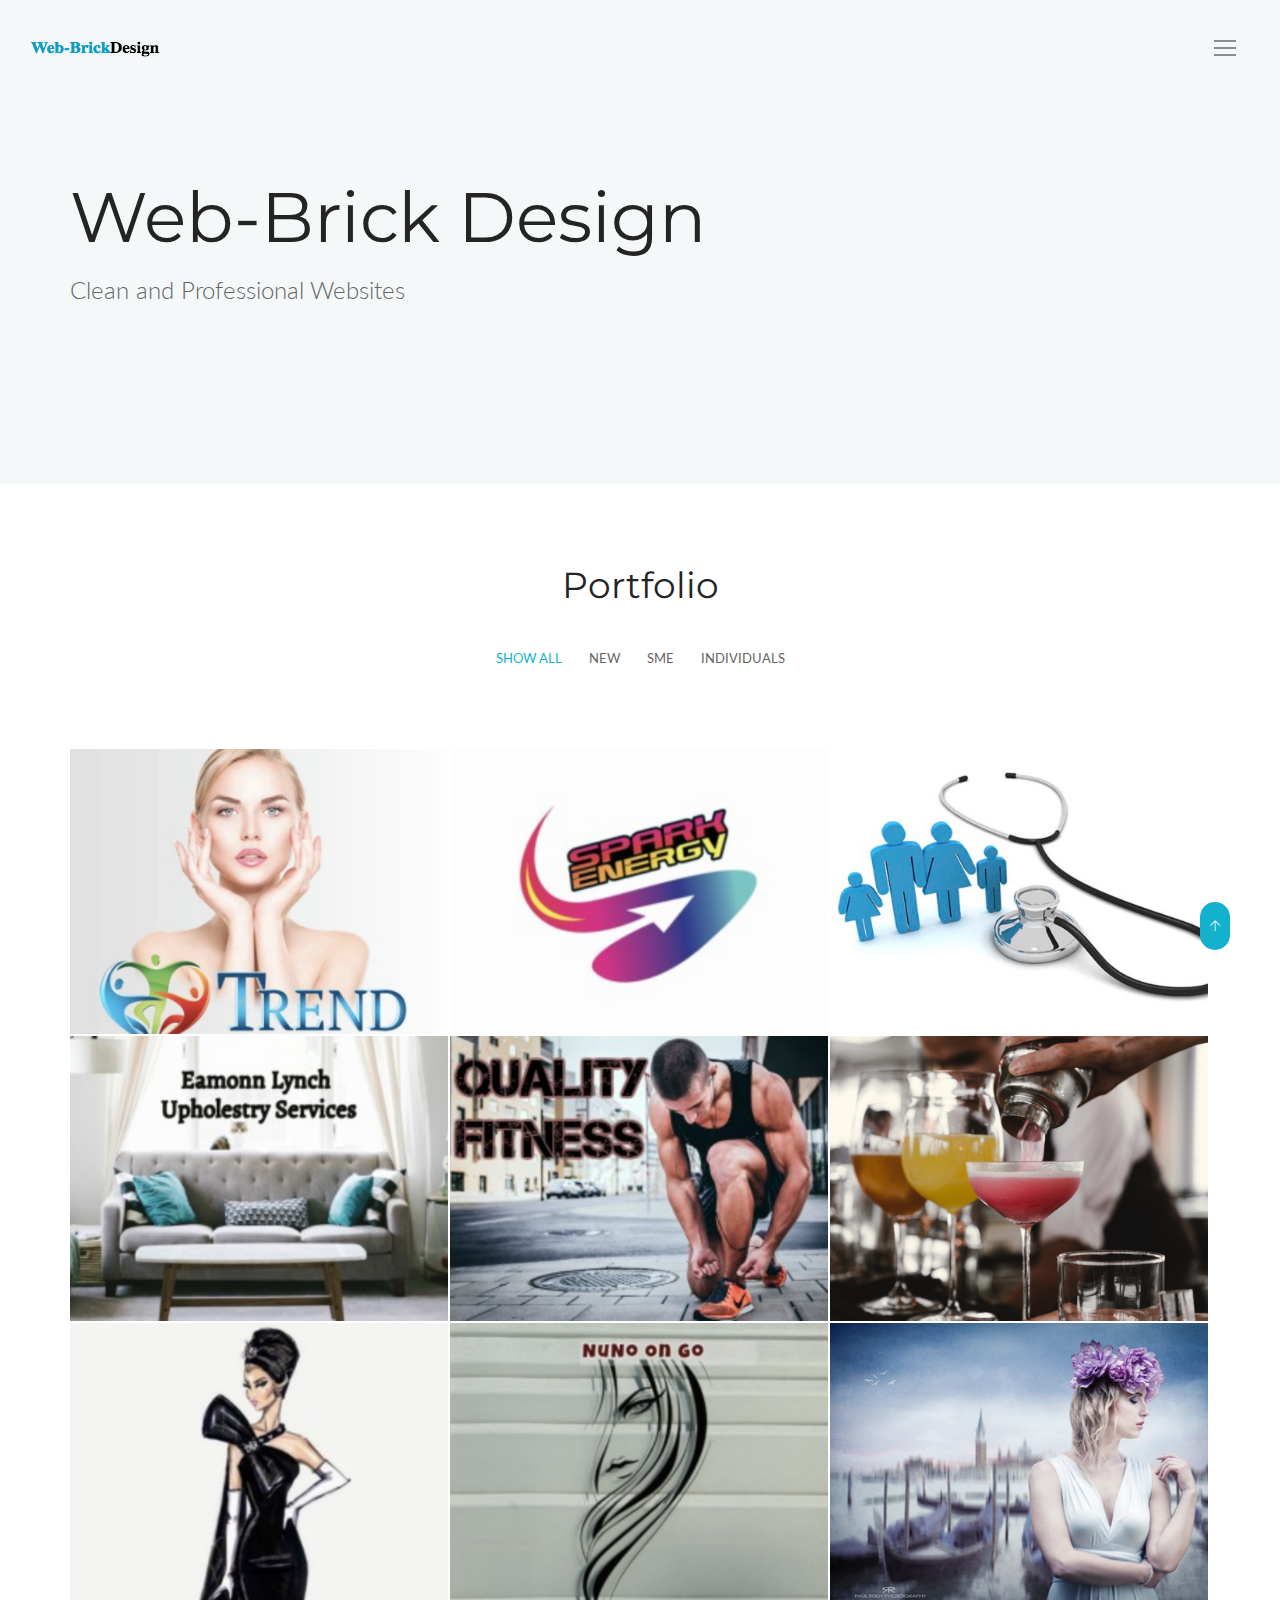
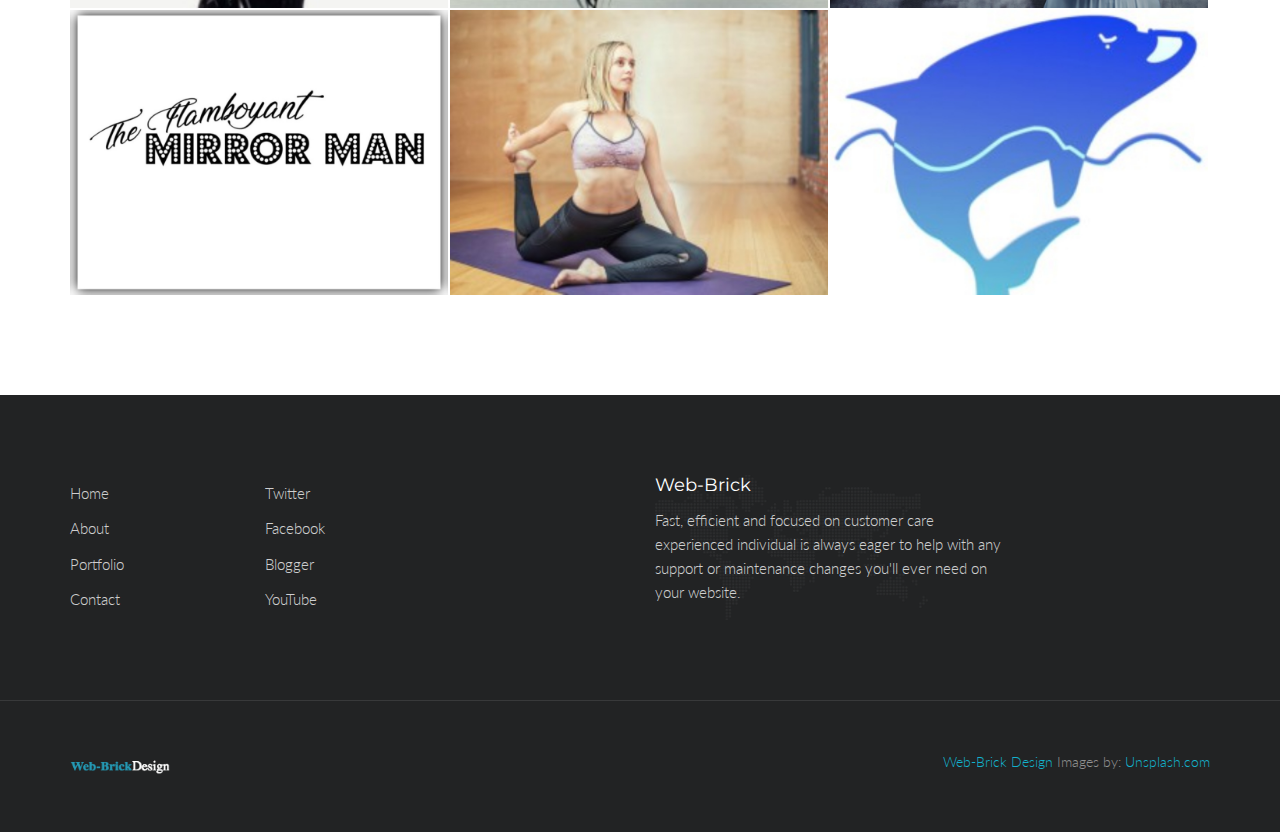
<file: index_portfolio.html>
<!DOCTYPE html>
<html lang="en" class="no-js">
    <!-- Begin Head -->
    <head>
        <!-- Basic -->
        <meta charset="utf-8"/>
        <meta name="viewport" content="width=device-width, initial-scale=1, shrink-to-fit=no">
        <meta http-equiv="x-ua-compatible" content="ie=edge">
        <title>Web-Brick Design</title>
        <meta name="keywords" content="web designers, web development, front-end-developer,back-end-developer,Ireland,affordable web design,ecommerce web design,irish web design,low cost web design ireland,mobile web design prices,small website cost,web design prices and costs,web design quote,web development prices,website design company,web designer,affordable web design, SME web develepment and design,individual web design, dublin ireland, cork ireland, all ireland, logs, marketing, SEO, graphic design, remote, best spoken web developer." />
         <meta name="description" content="Professional and experienced contract web developer, who specializes in helping individuals and business to get an engaging presence online. Services include bespoke websites solutions and digital marketing.">
         <meta name="author" content="Jasmine Khalimova">

        <!-- Web Fonts -->
        <link href="https://fonts.googleapis.com/css?family=Lato:300,400,400i|Montserrat:400,700" rel="stylesheet">

        <!-- Vendor Styles -->
        <link href="vendor/bootstrap/css/bootstrap.min.css" rel="stylesheet" type="text/css"/>
        <link href="css/animate.css" rel="stylesheet" type="text/css"/>
        <link href="vendor/themify/themify.css" rel="stylesheet" type="text/css"/>
        <link href="vendor/scrollbar/scrollbar.min.css" rel="stylesheet" type="text/css"/>
        <link href="vendor/swiper/swiper.min.css" rel="stylesheet" type="text/css"/>
        <link href="vendor/cubeportfolio/css/cubeportfolio.min.css" rel="stylesheet" type="text/css"/>

        <!-- Theme Styles -->
        <link href="css/style.css" rel="stylesheet" type="text/css"/>
        <link href="css/global/global.css" rel="stylesheet" type="text/css"/>

        <!-- Favicon -->
        <link rel="shortcut icon" href="img/favicon.png" type="image/x-icon">
        <link rel="apple-touch-icon" href="img/apple-touch-icon.png">

         <!-- Global site tag (gtag.js) - Google Analytics -->
        <script async src="https://www.googletagmanager.com/gtag/js?id=UA-107934988-2"></script>
        <script>
          window.dataLayer = window.dataLayer || [];
          function gtag(){dataLayer.push(arguments);}
          gtag('js', new Date());

          gtag('config', 'UA-107934988-2');
        </script>

        <!-- Google Tag Manager -->
          <script>(function(w,d,s,l,i){w[l]=w[l]||[];w[l].push({'gtm.start':
          new Date().getTime(),event:'gtm.js'});var f=d.getElementsByTagName(s)[0],
          j=d.createElement(s),dl=l!='dataLayer'?'&l='+l:'';j.async=true;j.src=
          'https://www.googletagmanager.com/gtm.js?id='+i+dl;f.parentNode.insertBefore(j,f);
          })(window,document,'script','dataLayer','GTM-TZFT2TZ');</script>
          <!-- End Google Tag Manager -->

    </head>
    <!-- End Head -->

    <!-- Body -->
    <body>

        <!--========== HEADER ==========-->
        <header class="navbar-fixed-top s-header js__header-sticky js__header-overlay">
            <!-- Navbar -->
            <div class="s-header__navbar">
                <div class="s-header__container">
                    <div class="s-header__navbar-row">
                        <div class="s-header__navbar-row-col">
                            <!-- Logo -->
                            <div class="s-header__logo">
                                <a href="index.html" class="s-header__logo-link">
                                    <img class="s-header__logo-img" src="img/logo-dark.png" alt="Megakit Logo">
                                </a>
                            </div>
                            <!-- End Logo -->
                        </div>
                        <div class="s-header__navbar-row-col">
                            <!-- Trigger -->
                            <a href="javascript:void(0);" class="s-header__trigger s-header__trigger--dark js__trigger">
                                <span class="s-header__trigger-icon"></span>
                                <svg x="0rem" y="0rem" width="3.125rem" height="3.125rem" viewbox="0 0 54 54">
                                    <circle fill="transparent" stroke="#fff" stroke-width="1" cx="27" cy="27" r="25" stroke-dasharray="157 157" stroke-dashoffset="157"></circle>
                                </svg>
                            </a>
                            <!-- End Trigger -->
                        </div>
                    </div>
                </div>
            </div>
            <!-- End Navbar -->

            <!-- Overlay -->
            <div class="s-header-bg-overlay js__bg-overlay">
                <!-- Nav -->
                <nav class="s-header__nav js__scrollbar">
                    <div class="container-fluid">
                        <!-- Menu List -->                                
                        <ul class="list-unstyled s-header__nav-menu">
                            <li class="s-header__nav-menu-item"><a class="s-header__nav-menu-link s-header__nav-menu-link-divider" href="about.html">About</a></li>
                            <li class="s-header__nav-menu-item"><a class="s-header__nav-menu-link s-header__nav-menu-link-divider" href="faq.html">FAQ</a></li>
                            <li class="s-header__nav-menu-item"><a class="s-header__nav-menu-link s-header__nav-menu-link-divider" href="contacts.html">Contact</a></li>
                            <li class="s-header__nav-menu-item"><a class="s-header__nav-menu-link s-header__nav-menu-link-divider" href="index_portfolio.html">Portfolio</a></li>
                        </ul>
                        <!-- End Menu List -->
                    </div>
                </nav>
                <!-- End Nav -->
                
                <!-- Action -->
                <ul class="list-inline s-header__action s-header__action--lb">
                    <li class="s-header__action-item"><a class="s-header__action-link -is-active" href="#">En</a></li>
                    <li class="s-header__action-item"><a class="s-header__action-link" href="#">Fr</a></li>
                </ul>
                <!-- End Action -->

                 <!-- Action -->
                <ul class="list-inline s-header__action s-header__action--rb">
                    <li class="s-header__action-item">
                        <a class="s-header__action-link" href="https://www.facebook.com/webbrickdesign/" target="_blank">
                            <i class="g-padding-r-5--xs ti-facebook"></i>
                            <span class="g-display-none--xs g-display-inline-block--sm">Facebook</span>
                        </a>
                    </li>
                    <li class="s-header__action-item">
                        <a class="s-header__action-link" href="https://twitter.com/brick_web" target="_blank">
                            <i class="g-padding-r-5--xs ti-twitter"></i>
                            <span class="g-display-none--xs g-display-inline-block--sm">Twitter</span>
                        </a>
                    </li>
                </ul>
                <!-- End Action -->
            </div>
            <!-- End Overlay -->
        </header>
        <!--========== END HEADER ==========-->

        <!--========== PROMO BLOCK ==========-->
        <div class="g-bg-color--sky-light">
            <div class="container g-padding-y-125--xs">
                <div class="g-padding-y-50--xs">
                    <h1 class="g-font-size-35--xs g-font-size-55--sm g-font-size-70--lg">Web-Brick Design</h1>
                    <p class="g-font-size-22--xs g-font-size-24--md g-margin-b-0--xs">Clean and Professional Websites</p>
                </div>
            </div>
        </div>
        <!--========== END PROMO BLOCK ==========-->

        <!--========== PAGE CONTENT ==========-->
        <!-- Portfolio Filter -->
        <div class="container g-padding-y-80--xs">
            <div class="g-text-center--xs g-margin-b-40--xs">
                <h2 class="g-font-size-32--xs g-font-size-36--md">Portfolio</h2>
            </div>
            <div class="s-portfolio">
                <div id="js__filters-portfolio-gallery" class="s-portfolio__filter-v1 cbp-l-filters-text cbp-l-filters-center">
                    <div data-filter="*" class="s-portfolio__filter-v1-item cbp-filter-item cbp-filter-item-active">Show All</div>
                    <div data-filter=".graphic" class="s-portfolio__filter-v1-item cbp-filter-item">New</div>
                    <div data-filter=".logos" class="s-portfolio__filter-v1-item cbp-filter-item">SME</div>
                    <div data-filter=".motion" class="s-portfolio__filter-v1-item cbp-filter-item">Individuals</div>
                </div>
            </div>
        </div>
        <!-- End Portfolio Filter -->

        <!-- Portfolio Gallery -->
        <div class="container g-margin-b-100--xs">
            <div id="js__grid-portfolio-gallery" class="cbp">
                <!-- Item -->
                <div class="s-portfolio__item cbp-item logos motion">
                    <div class="s-portfolio__img-effect">
                        <img src="img/970x647/05.jpg" alt="Portfolio Image">
                    </div>
                    <div class="s-portfolio__caption-hover--cc">
                        <div class="g-margin-b-25--xs">
                            <h4 class="g-font-size-18--xs g-color--white g-margin-b-5--xs">Trend</h4>
                            <p class="g-color--white-opacity">Health and Beauty Clinic</p>
                        </div>
                        <ul class="list-inline g-ul-li-lr-5--xs g-margin-b-0--xs">
                            <li>
                                <a href="img/970x647/05.jpg" class="cbp-lightbox s-icon s-icon--sm s-icon--white-bg g-radius--circle" data-title="Trend - Health and Beauty Clinic">
                                    <i class="ti-fullscreen"></i>
                                </a>
                            </li>
                            <li>
                                <a href="https://www.trendhealthandbeauty.com" target="_blank" class="s-icon s-icon--sm s-icon s-icon--white-bg g-radius--circle">
                                    <i class="ti-link"></i>
                                </a>
                            </li>
                        </ul>
                    </div>
                </div>
                <!-- End Item -->

                <!-- Item -->
                <div class="s-portfolio__item cbp-item logos motion">
                    <div class="s-portfolio__img-effect">
                        <img src="img/970x647/13.jpg" alt="Portfolio Image">
                    </div>
                    <div class="s-portfolio__caption-hover--cc">
                        <div class="g-margin-b-25--xs">
                            <h4 class="g-font-size-18--xs g-color--white g-margin-b-5--xs">Spark Energy</h4>
                            <p class="g-color--white-opacity">Energy Drinks Supplier</p>
                        </div>
                        <ul class="list-inline g-ul-li-lr-5--xs g-margin-b-0--xs">
                            <li>
                                <a href="img/970x647/13.jpg" class="cbp-lightbox s-icon s-icon--sm s-icon--white-bg g-radius--circle" data-title="Spark Energy - Energy Drinks Supplier">
                                    <i class="ti-fullscreen"></i>
                                </a>
                            </li>
                            <li>
                                <a href="https://www.sparkenergy.ie/" target="_blank" class="s-icon s-icon--sm s-icon s-icon--white-bg g-radius--circle">
                                    <i class="ti-link"></i>
                                </a>
                            </li>
                        </ul>
                    </div>
                </div>
                <!-- End Item -->

                <!-- Item -->
                <div class="s-portfolio__item cbp-item logos motion">
                    <div class="s-portfolio__img-effect">
                        <img src="img/970x647/21.jpg" alt="Portfolio Image">
                    </div>
                    <div class="s-portfolio__caption-hover--cc">
                        <div class="g-margin-b-25--xs">
                            <h4 class="g-font-size-18--xs g-color--white g-margin-b-5--xs">Wilton Walk In Clinic</h4>
                            <p class="g-color--white-opacity">Clinic</p>
                        </div>
                        <ul class="list-inline g-ul-li-lr-5--xs g-margin-b-0--xs">
                            <li>
                                <a href="img/970x647/21.jpg" class="cbp-lightbox s-icon s-icon--sm s-icon--white-bg g-radius--circle" data-title="Wilton Walk In Clinic">
                                    <i class="ti-fullscreen"></i>
                                </a>
                            </li>
                            <li>
                                <a href="http://wiltonwalkinclinic.com/" target="_blank" class="s-icon s-icon--sm s-icon s-icon--white-bg g-radius--circle">
                                    <i class="ti-link"></i>
                                </a>
                            </li>
                        </ul>
                    </div>
                </div>
                <!-- End Item -->

                <!-- Item -->
                <div class="s-portfolio__item cbp-item logos motion">
                    <div class="s-portfolio__img-effect">
                        <img src="img/970x647/14.jpg" alt="Portfolio Image">
                    </div>
                    <div class="s-portfolio__caption-hover--cc">
                        <div class="g-margin-b-25--xs">
                            <h4 class="g-font-size-18--xs g-color--white g-margin-b-5--xs">Eamonn Lynch Upholstery</h4>
                            <p class="g-color--white-opacity">Eamonn Lynch Upholstery Services</p>
                        </div>
                        <ul class="list-inline g-ul-li-lr-5--xs g-margin-b-0--xs">
                            <li>
                                <a href="img/970x647/14.jpg" class="cbp-lightbox s-icon s-icon--sm s-icon--white-bg g-radius--circle" data-title="Eamonn Lynch Upholstery - Upholstery Services.">
                                    <i class="ti-fullscreen"></i>
                                </a>
                            </li>
                            <li>
                                <a href="https://eamonnlynchupholstery.com/" target="_blank" class="s-icon s-icon--sm s-icon s-icon--white-bg g-radius--circle">
                                    <i class="ti-link"></i>
                                </a>
                            </li>
                        </ul>
                    </div>
                </div>
                <!-- End Item -->

                <!-- Item -->
                <div class="s-portfolio__item cbp-item logos graphic">
                    <div class="s-portfolio__img-effect">
                        <img src="img/970x647/09.jpg" alt="Portfolio Image">
                    </div>
                    <div class="s-portfolio__caption-hover--cc">
                        <div class="g-margin-b-25--xs">
                            <h4 class="g-font-size-18--xs g-color--white g-margin-b-5--xs">Quality Fitness</h4>
                            <p class="g-color--white-opacity">Fitness Instructors </p>
                        </div>
                        <ul class="list-inline g-ul-li-lr-5--xs g-margin-b-0--xs">
                            <li>
                                <a href="img/970x647/09.jpg" class="cbp-lightbox s-icon s-icon--sm s-icon--white-bg g-radius--circle" data-title="Quality Fitnerss - Fitness Instructors.">
                                    <i class="ti-fullscreen"></i>
                                </a>
                            </li>
                            <li>
                                <a href="http://www.qualityfitness.xyz/" target="_blank" class="s-icon s-icon--sm s-icon s-icon--white-bg g-radius--circle">
                                    <i class="ti-link"></i>
                                </a>
                            </li>
                        </ul>
                    </div>
                </div>
                <!-- End Item -->

                <!-- Item -->
                <div class="s-portfolio__item cbp-item motion graphic">
                    <div class="s-portfolio__img-effect">
                        <img src="img/970x647/18.jpg" alt="Portfolio Image">
                    </div>
                    <div class="s-portfolio__caption-hover--cc">
                        <div class="g-margin-b-25--xs">
                            <h4 class="g-font-size-18--xs g-color--white g-margin-b-5--xs">Drinks Master</h4>
                            <p class="g-color--white-opacity">Mobile Caterer & Bar Tender</p>
                        </div>
                        <ul class="list-inline g-ul-li-lr-5--xs g-margin-b-0--xs">
                            <li>
                                <a href="img/970x647/18.jpg" class="cbp-lightbox s-icon s-icon--sm s-icon--white-bg g-radius--circle" data-title="Drinks Master - Mobile Caterer & Bar Tender.">
                                    <i class="ti-fullscreen"></i>
                                </a>
                            </li>
                            <li>
                                <a href="https://drinks-master.com" target="_blank" class="s-icon s-icon--sm s-icon s-icon--white-bg g-radius--circle">
                                    <i class="ti-link"></i>
                                </a>
                            </li>
                        </ul>
                    </div>
                </div>
                <!-- End Item -->

                <!-- Item -->
                <div class="s-portfolio__item cbp-item logos motion">
                    <div class="s-portfolio__img-effect">
                        <img src="img/970x647/12.jpg" alt="Portfolio Image">
                    </div>
                    <div class="s-portfolio__caption-hover--cc">
                        <div class="g-margin-b-25--xs">
                            <h4 class="g-font-size-18--xs g-color--white g-margin-b-5--xs">Magic Thread Cork </h4>
                            <p class="g-color--white-opacity">Tailoring & E-commerce Business.</p>
                        </div>
                        <ul class="list-inline g-ul-li-lr-5--xs g-margin-b-0--xs">
                            <li>
                                <a href="img/970x647/12.jpg" class="cbp-lightbox s-icon s-icon--sm s-icon--white-bg g-radius--circle" data-title="Magic Thread - Tailoring Company.">
                                    <i class="ti-fullscreen"></i>
                                </a>
                            </li>
                            <li>
                                <a href="https://www.magicthreadcork.com/" target="_blank" class="s-icon s-icon--sm s-icon s-icon--white-bg g-radius--circle">
                                    <i class="ti-link"></i>
                                </a>
                            </li>
                        </ul>
                    </div>
                </div>
                <!-- End Item -->

                <!-- Item -->
                <div class="s-portfolio__item cbp-item motion graphic">
                    <div class="s-portfolio__img-effect">
                        <img src="img/970x647/16.jpg" alt="Portfolio Image">
                    </div>
                    <div class="s-portfolio__caption-hover--cc">
                        <div class="g-margin-b-25--xs">
                            <h4 class="g-font-size-18--xs g-color--white g-margin-b-5--xs">NuNo On Go</h4>
                            <p class="g-color--white-opacity">Hairdresser</p>
                        </div>
                        <ul class="list-inline g-ul-li-lr-5--xs g-margin-b-0--xs">
                            <li>
                                <a href="img/970x647/16.jpg" class="cbp-lightbox s-icon s-icon--sm s-icon--white-bg g-radius--circle" data-title="NuNo On Go - Hairdresser.">
                                    <i class="ti-fullscreen"></i>
                                </a>
                            </li>
                            <li>
                                <a href="http://www.nunoongo.xyz/" target="_blank" class="s-icon s-icon--sm s-icon s-icon--white-bg g-radius--circle">
                                    <i class="ti-link"></i>
                                </a>
                            </li>
                        </ul>
                    </div>
                </div>
                <!-- End Item -->

                <!-- Item -->
                <div class="s-portfolio__item cbp-item motion graphic">
                    <div class="s-portfolio__img-effect">
                        <img src="img/970x647/20.jpg" alt="Portfolio Image">
                    </div>
                    <div class="s-portfolio__caption-hover--cc">
                        <div class="g-margin-b-25--xs">
                            <h4 class="g-font-size-18--xs g-color--white g-margin-b-5--xs">Paul Reidy Photography</h4>
                            <p class="g-color--white-opacity">Award-winning creative photographer.</p>
                        </div>
                        <ul class="list-inline g-ul-li-lr-5--xs g-margin-b-0--xs">
                            <li>
                                <a href="img/970x647/20.jpg" class="cbp-lightbox s-icon s-icon--sm s-icon--white-bg g-radius--circle" data-title="Paul Reidy Photography - Photography Services.">
                                    <i class="ti-fullscreen"></i>
                                </a>
                            </li>
                            <li>
                                <a href="http://www.paulreidyphotography.com" target="_blank" class="s-icon s-icon--sm s-icon s-icon--white-bg g-radius--circle">
                                    <i class="ti-link"></i>
                                </a>
                            </li>
                        </ul>
                    </div>
                </div>
                <!-- End Item -->

                <!-- Item -->
                <div class="s-portfolio__item cbp-item motion graphic">
                    <div class="s-portfolio__img-effect">
                        <img src="img/970x647/19.jpg" alt="Portfolio Image">
                    </div>
                    <div class="s-portfolio__caption-hover--cc">
                        <div class="g-margin-b-25--xs">
                            <h4 class="g-font-size-18--xs g-color--white g-margin-b-5--xs">Mirror Man</h4>
                            <p class="g-color--white-opacity">The Flamboyant Mirror Man Singer & Songwriter</p>
                        </div>
                        <ul class="list-inline g-ul-li-lr-5--xs g-margin-b-0--xs">
                            <li>
                                <a href="img/970x647/19.jpg" class="cbp-lightbox s-icon s-icon--sm s-icon--white-bg g-radius--circle" data-title="The Flamboyant Mirror Man - Singer & Songwriter.">
                                    <i class="ti-fullscreen"></i>
                                </a>
                            </li>
                            <li>
                                <a href="http://www.theflamboyantmirrorman.com" class="s-icon s-icon--sm s-icon s-icon--white-bg g-radius--circle" target="_blank">
                                    <i class="ti-link"></i>
                                </a>
                            </li>
                        </ul>
                    </div>
                </div>
                <!-- End Item -->

                <!-- Item -->
                <div class="s-portfolio__item cbp-item motion graphic">
                    <div class="s-portfolio__img-effect">
                        <img src="img/970x647/04.jpg" alt="Portfolio Image">
                    </div>
                    <div class="s-portfolio__caption-hover--cc">
                        <div class="g-margin-b-25--xs">
                            <h4 class="g-font-size-18--xs g-color--white g-margin-b-5--xs">Yoga For You</h4>
                            <p class="g-color--white-opacity">Yoga & Palates Instructor</p>
                        </div>
                        <ul class="list-inline g-ul-li-lr-5--xs g-margin-b-0--xs">
                            <li>
                                <a href="img/970x647/04.jpg" class="cbp-lightbox s-icon s-icon--sm s-icon--white-bg g-radius--circle" data-title="Yoga For You - Yoga Instructor.">
                                    <i class="ti-fullscreen"></i>
                                </a>
                            </li>
                            <li>
                                <a href="http://www.mind-bodyyoga.eu" target="_blank" class="s-icon s-icon--sm s-icon s-icon--white-bg g-radius--circle">
                                    <i class="ti-link"></i>
                                </a>
                            </li>
                        </ul>
                    </div>
                </div>
                <!-- End Item -->

                <!-- Item -->
                <div class="s-portfolio__item cbp-item motion graphic">
                    <div class="s-portfolio__img-effect">
                        <img src="img/970x647/17.jpg" alt="Portfolio Image">
                    </div>
                    <div class="s-portfolio__caption-hover--cc">
                        <div class="g-margin-b-25--xs">
                            <h4 class="g-font-size-18--xs g-color--white g-margin-b-5--xs">Dive-Easy</h4>
                            <p class="g-color--white-opacity">Swimming Instructors</p>
                        </div>
                        <ul class="list-inline g-ul-li-lr-5--xs g-margin-b-0--xs">
                            <li>
                                <a href="img/970x647/17.jpg" class="cbp-lightbox s-icon s-icon--sm s-icon--white-bg g-radius--circle" data-title="Dive Easy - Swimming Instructors.">
                                    <i class="ti-fullscreen"></i>
                                </a>
                            </li>
                            <li>
                                <a href="http://www.diveeasy.xyz/" target="_blank" class="s-icon s-icon--sm s-icon s-icon--white-bg g-radius--circle">
                                    <i class="ti-link"></i>
                                </a>
                            </li>
                        </ul>
                    </div>
                </div>
                <!-- End Item -->

                <!-- 
                <div class="s-portfolio__item cbp-item motion graphic">
                    <div class="s-portfolio__img-effect">
                        <img src="img/970x647/08.jpg" alt="Portfolio Image">
                    </div>
                    <div class="s-portfolio__caption-hover--cc">
                        <div class="g-margin-b-25--xs">
                            <h4 class="g-font-size-18--xs g-color--white g-margin-b-5--xs">LoveVelo Rides</h4>
                            <p class="g-color--white-opacity">Cyclist & Blogger </p>
                        </div>
                        <ul class="list-inline g-ul-li-lr-5--xs g-margin-b-0--xs">
                            <li>
                                <a href="img/970x647/08.jpg" class="cbp-lightbox s-icon s-icon--sm s-icon--white-bg g-radius--circle" data-title="LoveVelo Rides - Cyclish/Blogger.">
                                    <i class="ti-fullscreen"></i>
                                </a>
                            </li>
                            <li>
                                <a href="http://www.lovevelorides.com/" target="_blank" class="s-icon s-icon--sm s-icon s-icon--white-bg g-radius--circle">
                                    <i class="ti-link"></i>
                                </a>
                            </li>
                        </ul>
                    </div>
                </div>
                End Item-->

            </div>
            <!-- End Portfolio Gallery -->
        </div>
        <!-- End Portfolio -->
        <!--========== END PAGE CONTENT ==========-->

        <!--========== FOOTER ==========-->
        <footer class="g-bg-color--dark">
            <!-- Links -->
            <div class="g-hor-divider__dashed--white-opacity-lightest">
                <div class="container g-padding-y-80--xs">
                    <div class="row">
                        <div class="col-sm-2 g-margin-b-20--xs g-margin-b-0--md">
                            <ul class="list-unstyled g-ul-li-tb-5--xs g-margin-b-0--xs">
                                <li><a class="g-font-size-15--xs g-color--white-opacity" href="index.html">Home</a></li>
                                <li><a class="g-font-size-15--xs g-color--white-opacity" href="about.html">About</a></li>
                                <li><a class="g-font-size-15--xs g-color--white-opacity" href="index_portfolio.html">Portfolio</a></li>
                                <li><a class="g-font-size-15--xs g-color--white-opacity" href="contacts.html">Contact</a></li>
                            </ul>
                        </div>
                        <div class="col-sm-2 g-margin-b-20--xs g-margin-b-0--md">
                            <ul class="list-unstyled g-ul-li-tb-5--xs g-margin-b-0--xs">
                                <li><a class="g-font-size-15--xs g-color--white-opacity" href="https://twitter.com/brick_web" target="_blank">Twitter</a></li>
                                <li><a class="g-font-size-15--xs g-color--white-opacity" href="https://www.facebook.com/webbrickdesign/" target="_blank">Facebook</a></li>
                                <li><a class="g-font-size-15--xs g-color--white-opacity" href="https://www.facebook.com/webbrickdesign/" target="_blank">Blogger</a></li>
                                <li><a class="g-font-size-15--xs g-color--white-opacity" href="https://www.youtube.com/channel/UCUYEHxMEyVExP8C6oUO84JA?view_as=subscriber" target="_blank">YouTube</a></li>
                            </ul>
                        </div>
                        <div class="col-md-4 col-md-offset-2 col-sm-5 col-sm-offset-1 s-footer__logo g-padding-y-50--xs g-padding-y-0--md">
                            <h3 class="g-font-size-18--xs g-color--white">Web-Brick</h3>
                            <p class="g-color--white-opacity">Fast, efficient and focused on customer care experienced individual is always eager to help with any support or maintenance changes you'll ever need on your website.</p>
                        </div>
                    </div>
                </div>
            </div>
            <!-- End Links -->

            <!-- Copyright -->
            <div class="container g-padding-y-50--xs">
                <div class="row">
                    <div class="col-xs-6">
                        <a href="index.html">
                            <img class="g-width-100--xs g-height-auto--xs" src="img/logo.png" alt="Web-Brick Logo">
                        </a>
                    </div>
                    <div class="col-xs-6 g-text-right--xs">
                        <p class="g-font-size-14--xs g-margin-b-0--xs g-color--white-opacity-light"><a href="https://www.web-brickdesign.com">Web-Brick Design</a> Images by: <a href="https://unsplash.com" target="_blank">Unsplash.com</a></p>
                    </div>
                </div>
            </div>
            <!-- End Copyright -->
        </footer>
        <!--========== END FOOTER ==========-->

        <!-- Google Tag Manager (noscript) -->
          <noscript><iframe src="https://www.googletagmanager.com/ns.html?id=GTM-TZFT2TZ"
          height="0" width="0" style="display:none;visibility:hidden"></iframe></noscript>
          <!-- End Google Tag Manager (noscript) -->

        <!-- Back To Top -->
        <a href="javascript:void(0);" class="s-back-to-top js__back-to-top"></a>

        <!--========== JAVASCRIPTS (Load javascripts at bottom, this will reduce page load time) ==========-->
        <!-- Vendor -->
        <script type="text/javascript" src="vendor/jquery.min.js"></script>
        <script type="text/javascript" src="vendor/jquery.migrate.min.js"></script>
        <script type="text/javascript" src="vendor/bootstrap/js/bootstrap.min.js"></script>
        <script type="text/javascript" src="vendor/jquery.smooth-scroll.min.js"></script>
        <script type="text/javascript" src="vendor/jquery.back-to-top.min.js"></script>
        <script type="text/javascript" src="vendor/scrollbar/jquery.scrollbar.min.js"></script>
        <script type="text/javascript" src="vendor/swiper/swiper.jquery.min.js"></script>
        <script type="text/javascript" src="vendor/cubeportfolio/js/jquery.cubeportfolio.min.js"></script>
        <script type="text/javascript" src="vendor/jquery.wow.min.js"></script>

        <!-- General Components and Settings -->
        <script type="text/javascript" src="js/global.min.js"></script>
        <script type="text/javascript" src="js/components/header-sticky.min.js"></script>
        <script type="text/javascript" src="js/components/scrollbar.min.js"></script>
        <script type="text/javascript" src="js/components/swiper.min.js"></script>
        <script type="text/javascript" src="js/components/portfolio-3-col.min.js"></script>
        <script type="text/javascript" src="js/components/wow.min.js"></script>
        <!--========== END JAVASCRIPTS ==========-->

    </body>
    <!-- End Body -->
</html>
</file>
<file: vendor/themify/themify.css>
@font-face {
	font-family: 'themify';
	src:url('fonts/themify.eot?-fvbane');
	src:url('fonts/themify.eot?#iefix-fvbane') format('embedded-opentype'),
		url('fonts/themify.woff?-fvbane') format('woff'),
		url('fonts/themify.ttf?-fvbane') format('truetype'),
		url('fonts/themify.svg?-fvbane#themify') format('svg');
	font-weight: normal;
	font-style: normal;
}

[class^="ti-"], [class*=" ti-"] {
	font-family: 'themify';
	speak: none;
	font-style: normal;
	font-weight: normal;
	font-variant: normal;
	text-transform: none;
	line-height: 1;

	/* Better Font Rendering =========== */
	-webkit-font-smoothing: antialiased;
	-moz-osx-font-smoothing: grayscale;
}

.ti-wand:before {
	content: "\e600";
}
.ti-volume:before {
	content: "\e601";
}
.ti-user:before {
	content: "\e602";
}
.ti-unlock:before {
	content: "\e603";
}
.ti-unlink:before {
	content: "\e604";
}
.ti-trash:before {
	content: "\e605";
}
.ti-thought:before {
	content: "\e606";
}
.ti-target:before {
	content: "\e607";
}
.ti-tag:before {
	content: "\e608";
}
.ti-tablet:before {
	content: "\e609";
}
.ti-star:before {
	content: "\e60a";
}
.ti-spray:before {
	content: "\e60b";
}
.ti-signal:before {
	content: "\e60c";
}
.ti-shopping-cart:before {
	content: "\e60d";
}
.ti-shopping-cart-full:before {
	content: "\e60e";
}
.ti-settings:before {
	content: "\e60f";
}
.ti-search:before {
	content: "\e610";
}
.ti-zoom-in:before {
	content: "\e611";
}
.ti-zoom-out:before {
	content: "\e612";
}
.ti-cut:before {
	content: "\e613";
}
.ti-ruler:before {
	content: "\e614";
}
.ti-ruler-pencil:before {
	content: "\e615";
}
.ti-ruler-alt:before {
	content: "\e616";
}
.ti-bookmark:before {
	content: "\e617";
}
.ti-bookmark-alt:before {
	content: "\e618";
}
.ti-reload:before {
	content: "\e619";
}
.ti-plus:before {
	content: "\e61a";
}
.ti-pin:before {
	content: "\e61b";
}
.ti-pencil:before {
	content: "\e61c";
}
.ti-pencil-alt:before {
	content: "\e61d";
}
.ti-paint-roller:before {
	content: "\e61e";
}
.ti-paint-bucket:before {
	content: "\e61f";
}
.ti-na:before {
	content: "\e620";
}
.ti-mobile:before {
	content: "\e621";
}
.ti-minus:before {
	content: "\e622";
}
.ti-medall:before {
	content: "\e623";
}
.ti-medall-alt:before {
	content: "\e624";
}
.ti-marker:before {
	content: "\e625";
}
.ti-marker-alt:before {
	content: "\e626";
}
.ti-arrow-up:before {
	content: "\e627";
}
.ti-arrow-right:before {
	content: "\e628";
}
.ti-arrow-left:before {
	content: "\e629";
}
.ti-arrow-down:before {
	content: "\e62a";
}
.ti-lock:before {
	content: "\e62b";
}
.ti-location-arrow:before {
	content: "\e62c";
}
.ti-link:before {
	content: "\e62d";
}
.ti-layout:before {
	content: "\e62e";
}
.ti-layers:before {
	content: "\e62f";
}
.ti-layers-alt:before {
	content: "\e630";
}
.ti-key:before {
	content: "\e631";
}
.ti-import:before {
	content: "\e632";
}
.ti-image:before {
	content: "\e633";
}
.ti-heart:before {
	content: "\e634";
}
.ti-heart-broken:before {
	content: "\e635";
}
.ti-hand-stop:before {
	content: "\e636";
}
.ti-hand-open:before {
	content: "\e637";
}
.ti-hand-drag:before {
	content: "\e638";
}
.ti-folder:before {
	content: "\e639";
}
.ti-flag:before {
	content: "\e63a";
}
.ti-flag-alt:before {
	content: "\e63b";
}
.ti-flag-alt-2:before {
	content: "\e63c";
}
.ti-eye:before {
	content: "\e63d";
}
.ti-export:before {
	content: "\e63e";
}
.ti-exchange-vertical:before {
	content: "\e63f";
}
.ti-desktop:before {
	content: "\e640";
}
.ti-cup:before {
	content: "\e641";
}
.ti-crown:before {
	content: "\e642";
}
.ti-comments:before {
	content: "\e643";
}
.ti-comment:before {
	content: "\e644";
}
.ti-comment-alt:before {
	content: "\e645";
}
.ti-close:before {
	content: "\e646";
}
.ti-clip:before {
	content: "\e647";
}
.ti-angle-up:before {
	content: "\e648";
}
.ti-angle-right:before {
	content: "\e649";
}
.ti-angle-left:before {
	content: "\e64a";
}
.ti-angle-down:before {
	content: "\e64b";
}
.ti-check:before {
	content: "\e64c";
}
.ti-check-box:before {
	content: "\e64d";
}
.ti-camera:before {
	content: "\e64e";
}
.ti-announcement:before {
	content: "\e64f";
}
.ti-brush:before {
	content: "\e650";
}
.ti-briefcase:before {
	content: "\e651";
}
.ti-bolt:before {
	content: "\e652";
}
.ti-bolt-alt:before {
	content: "\e653";
}
.ti-blackboard:before {
	content: "\e654";
}
.ti-bag:before {
	content: "\e655";
}
.ti-move:before {
	content: "\e656";
}
.ti-arrows-vertical:before {
	content: "\e657";
}
.ti-arrows-horizontal:before {
	content: "\e658";
}
.ti-fullscreen:before {
	content: "\e659";
}
.ti-arrow-top-right:before {
	content: "\e65a";
}
.ti-arrow-top-left:before {
	content: "\e65b";
}
.ti-arrow-circle-up:before {
	content: "\e65c";
}
.ti-arrow-circle-right:before {
	content: "\e65d";
}
.ti-arrow-circle-left:before {
	content: "\e65e";
}
.ti-arrow-circle-down:before {
	content: "\e65f";
}
.ti-angle-double-up:before {
	content: "\e660";
}
.ti-angle-double-right:before {
	content: "\e661";
}
.ti-angle-double-left:before {
	content: "\e662";
}
.ti-angle-double-down:before {
	content: "\e663";
}
.ti-zip:before {
	content: "\e664";
}
.ti-world:before {
	content: "\e665";
}
.ti-wheelchair:before {
	content: "\e666";
}
.ti-view-list:before {
	content: "\e667";
}
.ti-view-list-alt:before {
	content: "\e668";
}
.ti-view-grid:before {
	content: "\e669";
}
.ti-uppercase:before {
	content: "\e66a";
}
.ti-upload:before {
	content: "\e66b";
}
.ti-underline:before {
	content: "\e66c";
}
.ti-truck:before {
	content: "\e66d";
}
.ti-timer:before {
	content: "\e66e";
}
.ti-ticket:before {
	content: "\e66f";
}
.ti-thumb-up:before {
	content: "\e670";
}
.ti-thumb-down:before {
	content: "\e671";
}
.ti-text:before {
	content: "\e672";
}
.ti-stats-up:before {
	content: "\e673";
}
.ti-stats-down:before {
	content: "\e674";
}
.ti-split-v:before {
	content: "\e675";
}
.ti-split-h:before {
	content: "\e676";
}
.ti-smallcap:before {
	content: "\e677";
}
.ti-shine:before {
	content: "\e678";
}
.ti-shift-right:before {
	content: "\e679";
}
.ti-shift-left:before {
	content: "\e67a";
}
.ti-shield:before {
	content: "\e67b";
}
.ti-notepad:before {
	content: "\e67c";
}
.ti-server:before {
	content: "\e67d";
}
.ti-quote-right:before {
	content: "\e67e";
}
.ti-quote-left:before {
	content: "\e67f";
}
.ti-pulse:before {
	content: "\e680";
}
.ti-printer:before {
	content: "\e681";
}
.ti-power-off:before {
	content: "\e682";
}
.ti-plug:before {
	content: "\e683";
}
.ti-pie-chart:before {
	content: "\e684";
}
.ti-paragraph:before {
	content: "\e685";
}
.ti-panel:before {
	content: "\e686";
}
.ti-package:before {
	content: "\e687";
}
.ti-music:before {
	content: "\e688";
}
.ti-music-alt:before {
	content: "\e689";
}
.ti-mouse:before {
	content: "\e68a";
}
.ti-mouse-alt:before {
	content: "\e68b";
}
.ti-money:before {
	content: "\e68c";
}
.ti-microphone:before {
	content: "\e68d";
}
.ti-menu:before {
	content: "\e68e";
}
.ti-menu-alt:before {
	content: "\e68f";
}
.ti-map:before {
	content: "\e690";
}
.ti-map-alt:before {
	content: "\e691";
}
.ti-loop:before {
	content: "\e692";
}
.ti-location-pin:before {
	content: "\e693";
}
.ti-list:before {
	content: "\e694";
}
.ti-light-bulb:before {
	content: "\e695";
}
.ti-Italic:before {
	content: "\e696";
}
.ti-info:before {
	content: "\e697";
}
.ti-infinite:before {
	content: "\e698";
}
.ti-id-badge:before {
	content: "\e699";
}
.ti-hummer:before {
	content: "\e69a";
}
.ti-home:before {
	content: "\e69b";
}
.ti-help:before {
	content: "\e69c";
}
.ti-headphone:before {
	content: "\e69d";
}
.ti-harddrives:before {
	content: "\e69e";
}
.ti-harddrive:before {
	content: "\e69f";
}
.ti-gift:before {
	content: "\e6a0";
}
.ti-game:before {
	content: "\e6a1";
}
.ti-filter:before {
	content: "\e6a2";
}
.ti-files:before {
	content: "\e6a3";
}
.ti-file:before {
	content: "\e6a4";
}
.ti-eraser:before {
	content: "\e6a5";
}
.ti-envelope:before {
	content: "\e6a6";
}
.ti-download:before {
	content: "\e6a7";
}
.ti-direction:before {
	content: "\e6a8";
}
.ti-direction-alt:before {
	content: "\e6a9";
}
.ti-dashboard:before {
	content: "\e6aa";
}
.ti-control-stop:before {
	content: "\e6ab";
}
.ti-control-shuffle:before {
	content: "\e6ac";
}
.ti-control-play:before {
	content: "\e6ad";
}
.ti-control-pause:before {
	content: "\e6ae";
}
.ti-control-forward:before {
	content: "\e6af";
}
.ti-control-backward:before {
	content: "\e6b0";
}
.ti-cloud:before {
	content: "\e6b1";
}
.ti-cloud-up:before {
	content: "\e6b2";
}
.ti-cloud-down:before {
	content: "\e6b3";
}
.ti-clipboard:before {
	content: "\e6b4";
}
.ti-car:before {
	content: "\e6b5";
}
.ti-calendar:before {
	content: "\e6b6";
}
.ti-book:before {
	content: "\e6b7";
}
.ti-bell:before {
	content: "\e6b8";
}
.ti-basketball:before {
	content: "\e6b9";
}
.ti-bar-chart:before {
	content: "\e6ba";
}
.ti-bar-chart-alt:before {
	content: "\e6bb";
}
.ti-back-right:before {
	content: "\e6bc";
}
.ti-back-left:before {
	content: "\e6bd";
}
.ti-arrows-corner:before {
	content: "\e6be";
}
.ti-archive:before {
	content: "\e6bf";
}
.ti-anchor:before {
	content: "\e6c0";
}
.ti-align-right:before {
	content: "\e6c1";
}
.ti-align-left:before {
	content: "\e6c2";
}
.ti-align-justify:before {
	content: "\e6c3";
}
.ti-align-center:before {
	content: "\e6c4";
}
.ti-alert:before {
	content: "\e6c5";
}
.ti-alarm-clock:before {
	content: "\e6c6";
}
.ti-agenda:before {
	content: "\e6c7";
}
.ti-write:before {
	content: "\e6c8";
}
.ti-window:before {
	content: "\e6c9";
}
.ti-widgetized:before {
	content: "\e6ca";
}
.ti-widget:before {
	content: "\e6cb";
}
.ti-widget-alt:before {
	content: "\e6cc";
}
.ti-wallet:before {
	content: "\e6cd";
}
.ti-video-clapper:before {
	content: "\e6ce";
}
.ti-video-camera:before {
	content: "\e6cf";
}
.ti-vector:before {
	content: "\e6d0";
}
.ti-themify-logo:before {
	content: "\e6d1";
}
.ti-themify-favicon:before {
	content: "\e6d2";
}
.ti-themify-favicon-alt:before {
	content: "\e6d3";
}
.ti-support:before {
	content: "\e6d4";
}
.ti-stamp:before {
	content: "\e6d5";
}
.ti-split-v-alt:before {
	content: "\e6d6";
}
.ti-slice:before {
	content: "\e6d7";
}
.ti-shortcode:before {
	content: "\e6d8";
}
.ti-shift-right-alt:before {
	content: "\e6d9";
}
.ti-shift-left-alt:before {
	content: "\e6da";
}
.ti-ruler-alt-2:before {
	content: "\e6db";
}
.ti-receipt:before {
	content: "\e6dc";
}
.ti-pin2:before {
	content: "\e6dd";
}
.ti-pin-alt:before {
	content: "\e6de";
}
.ti-pencil-alt2:before {
	content: "\e6df";
}
.ti-palette:before {
	content: "\e6e0";
}
.ti-more:before {
	content: "\e6e1";
}
.ti-more-alt:before {
	content: "\e6e2";
}
.ti-microphone-alt:before {
	content: "\e6e3";
}
.ti-magnet:before {
	content: "\e6e4";
}
.ti-line-double:before {
	content: "\e6e5";
}
.ti-line-dotted:before {
	content: "\e6e6";
}
.ti-line-dashed:before {
	content: "\e6e7";
}
.ti-layout-width-full:before {
	content: "\e6e8";
}
.ti-layout-width-default:before {
	content: "\e6e9";
}
.ti-layout-width-default-alt:before {
	content: "\e6ea";
}
.ti-layout-tab:before {
	content: "\e6eb";
}
.ti-layout-tab-window:before {
	content: "\e6ec";
}
.ti-layout-tab-v:before {
	content: "\e6ed";
}
.ti-layout-tab-min:before {
	content: "\e6ee";
}
.ti-layout-slider:before {
	content: "\e6ef";
}
.ti-layout-slider-alt:before {
	content: "\e6f0";
}
.ti-layout-sidebar-right:before {
	content: "\e6f1";
}
.ti-layout-sidebar-none:before {
	content: "\e6f2";
}
.ti-layout-sidebar-left:before {
	content: "\e6f3";
}
.ti-layout-placeholder:before {
	content: "\e6f4";
}
.ti-layout-menu:before {
	content: "\e6f5";
}
.ti-layout-menu-v:before {
	content: "\e6f6";
}
.ti-layout-menu-separated:before {
	content: "\e6f7";
}
.ti-layout-menu-full:before {
	content: "\e6f8";
}
.ti-layout-media-right-alt:before {
	content: "\e6f9";
}
.ti-layout-media-right:before {
	content: "\e6fa";
}
.ti-layout-media-overlay:before {
	content: "\e6fb";
}
.ti-layout-media-overlay-alt:before {
	content: "\e6fc";
}
.ti-layout-media-overlay-alt-2:before {
	content: "\e6fd";
}
.ti-layout-media-left-alt:before {
	content: "\e6fe";
}
.ti-layout-media-left:before {
	content: "\e6ff";
}
.ti-layout-media-center-alt:before {
	content: "\e700";
}
.ti-layout-media-center:before {
	content: "\e701";
}
.ti-layout-list-thumb:before {
	content: "\e702";
}
.ti-layout-list-thumb-alt:before {
	content: "\e703";
}
.ti-layout-list-post:before {
	content: "\e704";
}
.ti-layout-list-large-image:before {
	content: "\e705";
}
.ti-layout-line-solid:before {
	content: "\e706";
}
.ti-layout-grid4:before {
	content: "\e707";
}
.ti-layout-grid3:before {
	content: "\e708";
}
.ti-layout-grid2:before {
	content: "\e709";
}
.ti-layout-grid2-thumb:before {
	content: "\e70a";
}
.ti-layout-cta-right:before {
	content: "\e70b";
}
.ti-layout-cta-left:before {
	content: "\e70c";
}
.ti-layout-cta-center:before {
	content: "\e70d";
}
.ti-layout-cta-btn-right:before {
	content: "\e70e";
}
.ti-layout-cta-btn-left:before {
	content: "\e70f";
}
.ti-layout-column4:before {
	content: "\e710";
}
.ti-layout-column3:before {
	content: "\e711";
}
.ti-layout-column2:before {
	content: "\e712";
}
.ti-layout-accordion-separated:before {
	content: "\e713";
}
.ti-layout-accordion-merged:before {
	content: "\e714";
}
.ti-layout-accordion-list:before {
	content: "\e715";
}
.ti-ink-pen:before {
	content: "\e716";
}
.ti-info-alt:before {
	content: "\e717";
}
.ti-help-alt:before {
	content: "\e718";
}
.ti-headphone-alt:before {
	content: "\e719";
}
.ti-hand-point-up:before {
	content: "\e71a";
}
.ti-hand-point-right:before {
	content: "\e71b";
}
.ti-hand-point-left:before {
	content: "\e71c";
}
.ti-hand-point-down:before {
	content: "\e71d";
}
.ti-gallery:before {
	content: "\e71e";
}
.ti-face-smile:before {
	content: "\e71f";
}
.ti-face-sad:before {
	content: "\e720";
}
.ti-credit-card:before {
	content: "\e721";
}
.ti-control-skip-forward:before {
	content: "\e722";
}
.ti-control-skip-backward:before {
	content: "\e723";
}
.ti-control-record:before {
	content: "\e724";
}
.ti-control-eject:before {
	content: "\e725";
}
.ti-comments-smiley:before {
	content: "\e726";
}
.ti-brush-alt:before {
	content: "\e727";
}
.ti-youtube:before {
	content: "\e728";
}
.ti-vimeo:before {
	content: "\e729";
}
.ti-twitter:before {
	content: "\e72a";
}
.ti-time:before {
	content: "\e72b";
}
.ti-tumblr:before {
	content: "\e72c";
}
.ti-skype:before {
	content: "\e72d";
}
.ti-share:before {
	content: "\e72e";
}
.ti-share-alt:before {
	content: "\e72f";
}
.ti-rocket:before {
	content: "\e730";
}
.ti-pinterest:before {
	content: "\e731";
}
.ti-new-window:before {
	content: "\e732";
}
.ti-microsoft:before {
	content: "\e733";
}
.ti-list-ol:before {
	content: "\e734";
}
.ti-linkedin:before {
	content: "\e735";
}
.ti-layout-sidebar-2:before {
	content: "\e736";
}
.ti-layout-grid4-alt:before {
	content: "\e737";
}
.ti-layout-grid3-alt:before {
	content: "\e738";
}
.ti-layout-grid2-alt:before {
	content: "\e739";
}
.ti-layout-column4-alt:before {
	content: "\e73a";
}
.ti-layout-column3-alt:before {
	content: "\e73b";
}
.ti-layout-column2-alt:before {
	content: "\e73c";
}
.ti-instagram:before {
	content: "\e73d";
}
.ti-google:before {
	content: "\e73e";
}
.ti-github:before {
	content: "\e73f";
}
.ti-flickr:before {
	content: "\e740";
}
.ti-facebook:before {
	content: "\e741";
}
.ti-dropbox:before {
	content: "\e742";
}
.ti-dribbble:before {
	content: "\e743";
}
.ti-apple:before {
	content: "\e744";
}
.ti-android:before {
	content: "\e745";
}
.ti-save:before {
	content: "\e746";
}
.ti-save-alt:before {
	content: "\e747";
}
.ti-yahoo:before {
	content: "\e748";
}
.ti-wordpress:before {
	content: "\e749";
}
.ti-vimeo-alt:before {
	content: "\e74a";
}
.ti-twitter-alt:before {
	content: "\e74b";
}
.ti-tumblr-alt:before {
	content: "\e74c";
}
.ti-trello:before {
	content: "\e74d";
}
.ti-stack-overflow:before {
	content: "\e74e";
}
.ti-soundcloud:before {
	content: "\e74f";
}
.ti-sharethis:before {
	content: "\e750";
}
.ti-sharethis-alt:before {
	content: "\e751";
}
.ti-reddit:before {
	content: "\e752";
}
.ti-pinterest-alt:before {
	content: "\e753";
}
.ti-microsoft-alt:before {
	content: "\e754";
}
.ti-linux:before {
	content: "\e755";
}
.ti-jsfiddle:before {
	content: "\e756";
}
.ti-joomla:before {
	content: "\e757";
}
.ti-html5:before {
	content: "\e758";
}
.ti-flickr-alt:before {
	content: "\e759";
}
.ti-email:before {
	content: "\e75a";
}
.ti-drupal:before {
	content: "\e75b";
}
.ti-dropbox-alt:before {
	content: "\e75c";
}
.ti-css3:before {
	content: "\e75d";
}
.ti-rss:before {
	content: "\e75e";
}
.ti-rss-alt:before {
	content: "\e75f";
}
</file>
<file: css/style.css>
html {
  overflow-x: hidden;
}

html, html a, body {
  -webkit-font-smoothing: antialiased;
}

html {
  font-size: 16px;
  -webkit-tap-highlight-color: transparent;
}

body {
  font-size: 1rem;
  font-family: Lato, sans-serif;
  color: #222324;
  line-height: 1.6;
  background-color: #fff;
}

/* Typography */
h1, h2, h3, h4, h5, h6 {
  font-weight: 400;
  font-family: Montserrat, sans-serif;
  line-height: 1.2;
  color: #242424;
  margin-top: 0;
  margin-bottom: .5rem;
}

h1,
h2,
h3,
h4,
h5,
h6 {
  text-transform: capitalize;
  margin-bottom: 0.75rem;
}

h1 a,
h2 a,
h3 a,
h4 a,
h5 a,
h6 a {
  color: #242424;
  transition-duration: 200ms;
  transition-property: all;
  transition-timing-function: cubic-bezier(0.7, 1, 0.7, 1);
}

h1 a:focus, h1 a:hover,
h2 a:focus,
h2 a:hover,
h3 a:focus,
h3 a:hover,
h4 a:focus,
h4 a:hover,
h5 a:focus,
h5 a:hover,
h6 a:focus,
h6 a:hover {
  color: #13b1cd;
  transition-duration: 200ms;
  transition-property: all;
  transition-timing-function: cubic-bezier(0.7, 1, 0.7, 1);
}

h1 {
  font-size: 2.5rem;
}

h2 {
  font-size: 2rem;
}

h3 {
  font-size: 1.75rem;
}

h4 {
  font-size: 1.5rem;
}

h5 {
  font-size: 1.25rem;
}

h6 {
  font-size: 1rem;
}

em,
li {
  font-size: 1rem;
  font-weight: 300;
  color: #242424;
}

em > a,
li > a {
  color: #242424;
}

em > a:hover,
li > a:hover {
  color: #13b1cd;
}

small {
  color: #656565;
}

label {
  font-size: 0.8125rem;
  font-weight: 700;
  color: #242424;
  margin-bottom: .25rem;
}

i {
  line-height: 1;
}

/* Paragraph */
p {
  font-size: 0.9375rem;
  font-weight: 300;
  color: #656565;
  line-height: 1.6;
  margin-top: 0;
  margin-bottom: 1rem;
}

/* Links */
a {
  color: #13b1cd;
  text-decoration: none;
}

a:focus, a:hover {
  color: #1095ac;
  text-decoration: none;
}

a:focus {
  outline: none;
}

/*----------------------------------
  Selection
------------------------------------*/
::selection {
  color: #fff;
  background: #13b1cd;
  text-shadow: none;
}

::-webkit-selection {
  color: #fff;
  background: #13b1cd;
  text-shadow: none;
}

:active,
:focus {
  outline: none;
}

/*----------------------------------
  Button
------------------------------------*/
.s-btn {
  display: inline-block;
  text-align: center;
  vertical-align: middle;
  border: none;
  white-space: nowrap;
  touch-action: manipulation;
  cursor: pointer;
  user-select: none;
  transition-duration: 300ms;
  transition-property: all;
  transition-timing-function: cubic-bezier(0.7, 1, 0.7, 1);
}

.s-btn:focus, .s-btn:hover {
  text-decoration: none;
  transition-duration: 300ms;
  transition-property: all;
  transition-timing-function: cubic-bezier(0.7, 1, 0.7, 1);
}

.s-btn.focus {
  text-decoration: none;
}

.s-btn:active, .s-btn.active {
  background-image: none;
  outline: 0;
}

.s-btn.disabled, .s-btn:disabled,
fieldset[disabled] .s-btn {
  cursor: not-allowed;
  opacity: .65;
}

.s-btn__element--left, .s-btn__element--right {
  display: table-cell;
  vertical-align: middle;
  text-align: left;
}

/* Sizes
------------------------------ */
.s-btn--xs {
  font-size: 0.75rem;
  font-weight: 400;
  padding: 0.5rem 1.25rem;
}

.s-btn--sm {
  font-size: 0.875rem;
  font-weight: 400;
  padding: 0.75rem 1.25rem;
}

.s-btn--md {
  font-size: 0.8125rem;
  font-weight: 400;
  padding: 1rem 2.5rem;
}

.s-btn-icon--md {
  font-size: 1rem;
  padding: 0.9375rem 1.5625rem 0.75rem;
}

/* Styles
------------------------------ */
.s-btn--white-brd {
  color: #fff;
  background: transparent;
  border-width: 0.0625rem;
  border-style: solid;
  border-color: #fff;
}

.s-btn--white-brd:focus, .s-btn--white-brd:hover {
  color: #222324;
  background: #fff;
  border-color: #fff;
}

.s-btn--white-bg {
  color: #222324;
  background: #fff;
}

.s-btn--white-bg:focus, .s-btn--white-bg:hover {
  color: #13b1cd;
  background: #fff;
}

.s-btn--dark-bg {
  color: #fff;
  background: #222324;
  border-width: 0.0625rem;
  border-style: solid;
  border-color: #222324;
}

.s-btn--dark-bg:focus, .s-btn--dark-bg:hover {
  color: #fff;
  background: #13b1cd;
  border-color: #13b1cd;
}

.s-btn--dark-brd {
  color: #222324;
  background: transparent;
  border-width: 0.0625rem;
  border-style: solid;
  border-color: #222324;
}

.s-btn--dark-brd:focus, .s-btn--dark-brd:hover {
  color: #fff;
  background: #222324;
  border-color: #222324;
}

.s-btn--primary-bg {
  color: #fff;
  background: #13b1cd;
  border-width: 0.0625rem;
  border-style: solid;
  border-color: #13b1cd;
}

.s-btn--primary-bg:focus, .s-btn--primary-bg:hover {
  color: #fff;
  background: #13b1cd;
  border-color: #13b1cd;
}

.s-btn--primary-brd {
  color: #13b1cd;
  background: transparent;
  border-width: 0.0625rem;
  border-style: solid;
  border-color: #13b1cd;
}

.s-btn--primary-brd:focus, .s-btn--primary-brd:hover {
  color: #fff;
  background: #13b1cd;
  border-color: #13b1cd;
}

.s-btn-icon--white-brd {
  border-left: none;
}

.s-btn-icon--dark-brd {
  border-left: none;
}

/*----------------------------------
  Clients v1
------------------------------------*/
.s-clients-v1 {
  display: block;
  width: 6.25rem;
  height: auto;
  margin: 0 auto;
  opacity: 1;
  cursor: pointer;
  transition-duration: 200ms;
  transition-property: all;
  transition-timing-function: cubic-bezier(0.7, 1, 0.7, 1);
}

.s-clients-v1:hover {
  opacity: .8;
  transition-duration: 200ms;
  transition-property: all;
  transition-timing-function: cubic-bezier(0.7, 1, 0.7, 1);
}

/*----------------------------------
  FAQ
------------------------------------*/
.s-faq__pseudo {
  position: relative;
}

.s-faq__pseudo:before {
  position: absolute;
  left: 12.5rem;
  bottom: -1rem;
  z-index: -1;
  font-size: 9.375rem;
  font-family: Playfair Display, serif;
  color: rgba(245, 248, 249, 0.8);
  content: "\0026";
}

.s-faq-grid__divider {
  display: inline-block;
  border-bottom: 0.0625rem solid rgba(255, 255, 255, 0.3);
  margin: .3125rem 0;
}

.s-faq-grid__title {
  font-size: 1rem;
  color: #fff;
  margin: .3125rem 0 0 .5rem;
}

.s-faq .cbp-caption {
  border-bottom: none;
}

/*----------------------------------
  Form Input
------------------------------------*/
/* Form Input v1 */
.s-form-v1__input {
  height: 3.375rem;
  color: #fff;
  font-size: 0.875rem;
  font-weight: 300;
  background: transparent;
  border-color: #fff;
  border-right: none;
  box-shadow: none;
  letter-spacing: .1rem;
  text-transform: uppercase;
  padding: .625rem 2.5rem;
}

.s-form-v1__input::-webkit-input-placeholder {
  color: #fff;
}

.s-form-v1__input::-moz-placeholder {
  color: #fff;
}

.s-form-v1__input:-ms-input-placeholder {
  color: #fff;
}

.s-form-v1__input::placeholder {
  color: #fff;
}

.s-form-v1__input:focus {
  box-shadow: none;
  border-color: #fff;
  background: rgba(255, 255, 255, 0.1);
}

/* Form Input v2 */
.s-form-v2__input {
  height: 3.5rem;
  font-size: 0.875rem;
  font-weight: 300;
  color: #656565;
  border: none;
  box-shadow: none;
  letter-spacing: .1rem;
  text-transform: uppercase;
  padding: .625rem 1.25rem;
  transition-duration: 300ms;
  transition-property: all;
  transition-timing-function: cubic-bezier(0.7, 1, 0.7, 1);
}

.s-form-v2__input::-webkit-input-placeholder {
  color: #656565;
}

.s-form-v2__input::-moz-placeholder {
  color: #656565;
}

.s-form-v2__input:-ms-input-placeholder {
  color: #656565;
}

.s-form-v2__input::placeholder {
  color: #656565;
}

.s-form-v2__input:focus {
  font-weight: 400;
  color: #656565;
  box-shadow: none;
  transition-duration: 300ms;
  transition-property: all;
  transition-timing-function: cubic-bezier(0.7, 1, 0.7, 1);
}

.s-form-v2__input:focus::-webkit-input-placeholder {
  color: #656565;
}

.s-form-v2__input:focus::-moz-placeholder {
  color: #656565;
}

.s-form-v2__input:focus:-ms-input-placeholder {
  color: #656565;
}

.s-form-v2__input:focus::placeholder {
  color: #656565;
}

/* Form Input v3 */
.s-form-v3__input {
  position: relative;
  height: 3.125rem;
  font-size: 0.8125rem;
  font-weight: 400;
  color: rgba(255, 255, 255, 0.7);
  border: none;
  border-bottom: 0.0625rem solid rgba(255, 255, 255, 0.5);
  background: transparent;
  box-shadow: none;
  border-radius: 0;
  letter-spacing: .1rem;
  text-transform: uppercase;
  padding: 0 1.25rem 0 0;
  transition-duration: 300ms;
  transition-property: all;
  transition-timing-function: cubic-bezier(0.7, 1, 0.7, 1);
}

.s-form-v3__input::-webkit-input-placeholder {
  color: rgba(255, 255, 255, 0.7);
}

.s-form-v3__input::-moz-placeholder {
  color: rgba(255, 255, 255, 0.7);
}

.s-form-v3__input:-ms-input-placeholder {
  color: rgba(255, 255, 255, 0.7);
}

.s-form-v3__input::placeholder {
  color: rgba(255, 255, 255, 0.7);
}

.s-form-v3__input:focus {
  color: #fff;
  border-color: rgba(255, 255, 255, 0.99);
  box-shadow: none;
}

.s-form-v3__input:focus::-webkit-input-placeholder {
  color: #fff;
}

.s-form-v3__input:focus::-moz-placeholder {
  color: #fff;
}

.s-form-v3__input:focus:-ms-input-placeholder {
  color: #fff;
}

.s-form-v3__input:focus::placeholder {
  color: #fff;
}

/* Form Input v4 */
.s-form-v4__input {
  position: relative;
  height: 3.125rem;
  font-size: 0.8125rem;
  font-weight: 400;
  color: rgba(34, 35, 36, 0.5);
  border: none;
  border-bottom: .0625rem solid;
  background: rgba(34, 35, 36, 0.3);
  background: transparent;
  box-shadow: none;
  border-radius: 0;
  letter-spacing: .1rem;
  text-transform: uppercase;
  padding: 0 1.25rem .3125rem 1rem;
  transition-duration: 300ms;
  transition-property: all;
  transition-timing-function: cubic-bezier(0.7, 1, 0.7, 1);
}

.s-form-v4__input::-webkit-input-placeholder {
  color: rgba(34, 35, 36, 0.5);
}

.s-form-v4__input::-moz-placeholder {
  color: rgba(34, 35, 36, 0.5);
}

.s-form-v4__input:-ms-input-placeholder {
  color: rgba(34, 35, 36, 0.5);
}

.s-form-v4__input::placeholder {
  color: rgba(34, 35, 36, 0.5);
}

.s-form-v4__input:focus {
  color: #222324;
  border-color: #222324;
  box-shadow: none;
}

.s-form-v4__input:focus::-webkit-input-placeholder {
  color: #222324;
}

.s-form-v4__input:focus::-moz-placeholder {
  color: #222324;
}

.s-form-v4__input:focus:-ms-input-placeholder {
  color: #222324;
}

.s-form-v4__input:focus::placeholder {
  color: #222324;
}

.s-form-v4__icon {
  font-size: 1.125rem;
  color: rgba(34, 35, 36, 0.7);
  border-bottom: 0.0625rem solid #222324;
  padding: 0 .75rem .95rem;
}

/* Form Input v5 */
.s-form-v5__input {
  height: 3.375rem;
  color: #656565;
  font-size: 0.875rem;
  font-weight: 300;
  background: transparent;
  border-color: #222324;
  border-right: none;
  box-shadow: none;
  letter-spacing: .1rem;
  text-transform: uppercase;
  padding: .625rem 2.5rem;
}

.s-form-v5__input::-webkit-input-placeholder {
  color: #656565;
}

.s-form-v5__input::-moz-placeholder {
  color: #656565;
}

.s-form-v5__input:-ms-input-placeholder {
  color: #656565;
}

.s-form-v5__input::placeholder {
  color: #656565;
}

.s-form-v5__input:focus {
  color: #222324;
  box-shadow: none;
  border-color: #222324;
}

.s-form-v5__input:focus::-webkit-input-placeholder {
  color: #222324;
}

.s-form-v5__input:focus::-moz-placeholder {
  color: #222324;
}

.s-form-v5__input:focus:-ms-input-placeholder {
  color: #222324;
}

.s-form-v5__input:focus::placeholder {
  color: #222324;
}

/*----------------------------------
  Icons
------------------------------------*/
.s-icon {
  display: inline-block;
  text-align: center;
  vertical-align: middle;
  transition-duration: 300ms;
  transition-property: all;
  transition-timing-function: cubic-bezier(0.7, 1, 0.7, 1);
}

.s-icon:focus, .s-icon:hover {
  text-decoration: none;
  transition-duration: 300ms;
  transition-property: all;
  transition-timing-function: cubic-bezier(0.7, 1, 0.7, 1);
}

/* Sizes
------------------------------ */
.s-icon--sm {
  width: 2.5rem;
  height: 2.5rem;
  font-size: 0.8125rem;
  padding: 0.6875rem;
}

.s-icon--md {
  width: 3.125rem;
  height: 3.125rem;
  font-size: 1.125rem;
  padding: 0.75rem;
}

.s-icon--lg {
  width: 3.5rem;
  height: 3.5rem;
  font-size: 1.625rem;
  padding: 0.5625rem 1rem;
}

/* Styles
------------------------------ */
.s-icon--white-brd {
  color: #fff;
  background: transparent;
  border-width: 0.0625rem;
  border-style: solid;
  border-color: #fff;
  line-height: 1.4;
}

.s-icon--white-brd:focus, .s-icon--white-brd:hover {
  color: #fff;
  background: #13b1cd;
  border-color: #13b1cd;
}

.s-icon--white-bg {
  color: #222324;
  background: #fff;
  border-width: 0.0625rem;
  border-style: solid;
  border-color: #fff;
  line-height: 1.4;
}

.s-icon--white-bg:focus, .s-icon--white-bg:hover {
  color: #13b1cd;
  background: #fff;
  border-color: #fff;
}

.s-icon--primary-brd {
  color: #13b1cd;
  background: transparent;
  border-width: 0.0625rem;
  border-style: solid;
  border-color: #13b1cd;
  line-height: 1.4;
}

.s-icon--primary-brd:focus, .s-icon--primary-brd:hover {
  color: #fff;
  background: #13b1cd;
  border-color: #13b1cd;
}

.s-icon--primary-bg {
  color: #fff;
  background: #13b1cd;
  line-height: 1.6;
}

/*----------------------------------
  Promo Block
------------------------------------*/
/* Promo Block v1 */
.s-promo-block-v1__square-effect {
  position: relative;
}

.s-promo-block-v1__square-effect:before {
  position: absolute;
  top: -5rem;
  left: -1.875rem;
  width: 18.75rem;
  height: 10.9375rem;
  border: .625rem solid;
  border-color: rgba(255, 255, 255, 0.2);
  content: " ";
}

.s-promo-block-v1__square-effect:after {
  position: absolute;
  right: 0;
  bottom: -2rem;
  width: 9.375rem;
  height: 9.375rem;
  border: .625rem solid;
  z-index: -1;
  border-color: rgba(108, 184, 237, 0.9);
  content: " ";
}

/* Promo Block v2 */
.s-promo-block-v2 {
  position: relative;
  z-index: 1;
}

.s-promo-block-v2:before {
  position: absolute;
  top: 0;
  left: 0;
  right: 0;
  bottom: 0;
  z-index: -1;
  width: 100%;
  height: 100%;
  background-image: linear-gradient(145deg, rgba(152, 119, 234, 0.7) -25%, #13b1cd 100%);
  background-repeat: repeat-x;
  content: " ";
}

.s-promo-block-v2__form {
  position: absolute;
  top: 50%;
  right: 0;
  -webkit-transform: translate3d(0, -50%, 0);
  transform: translate3d(0, -50%, 0);
}

@media (max-width: 61.9em) {
  .s-promo-block-v2__form {
    position: static;
    -webkit-transform: translate3d(0, 0, 0);
    transform: translate3d(0, 0, 0);
  }
}

/* Promo Block v3 */
.s-promo-block-v3__divider {
  position: relative;
  padding-bottom: 1.875rem;
}

.s-promo-block-v3__divider:before {
  position: absolute;
  top: 0;
  left: 0;
  right: 0;
  bottom: 0;
  width: 100%;
  height: 0.1875rem;
  background-image: linear-gradient(145deg, rgba(152, 119, 234, 0.9) -25%, #13b1cd 100%);
  background-repeat: repeat-x;
  content: " ";
}

.s-promo-block-v3__date {
  line-height: .8;
  margin-right: 1rem;
}

.s-promo-block-v3__month, .s-promo-block-v3__year {
  display: block;
  line-height: 1.3;
}

.s-promo-block-v3__month {
  vertical-align: top;
}

/* Promo Block v4 */
.s-promo-block-v4 {
  position: relative;
  z-index: 1;
}

.s-promo-block-v4:before {
  position: absolute;
  top: 0;
  left: 0;
  right: 0;
  bottom: 0;
  z-index: -1;
  width: 100%;
  height: 100%;
  background-image: linear-gradient(to bottom, rgba(34, 35, 36, 0.3) 0%, rgba(19, 177, 205, 0.6) 100%);
  background-repeat: repeat-x;
  content: " ";
}

/* Promo Block v5 */
.s-promo-block-v5 {
  position: relative;
  z-index: 1;
}

.s-promo-block-v5:before {
  position: absolute;
  top: 0;
  left: 0;
  right: 0;
  bottom: 0;
  z-index: -1;
  width: 100%;
  height: 100%;
  background-image: linear-gradient(90deg, rgba(28, 123, 172, 0.93) 0%, rgba(19, 177, 205, 0.93) 100%);
  background-repeat: repeat-x;
  content: " ";
}

/* Promo Block v6 */
.s-promo-block-v6 {
  position: relative;
  z-index: 1;
}

.s-promo-block-v6:before {
  position: absolute;
  top: 0;
  left: 0;
  right: 0;
  bottom: 0;
  z-index: -1;
  width: 100%;
  height: 100%;
  background-image: linear-gradient(-180deg, rgba(28, 123, 172, 0.1) 0%, #13b1cd 80%);
  background-repeat: repeat-x;
  content: " ";
}

/* Promo Block v7 */
.s-promo-block-v7 {
  position: relative;
  z-index: 1;
}

.s-promo-block-v7:before {
  position: absolute;
  top: 0;
  left: 0;
  right: 0;
  bottom: 0;
  z-index: -1;
  width: 100%;
  height: 100%;
  background-image: linear-gradient(145deg, rgba(19, 177, 205, 0.97) 0%, rgba(152, 119, 234, 0.97) 100%);
  background-repeat: repeat-x;
  content: " ";
}

/*----------------------------------
  Mockup
------------------------------------*/
/* Mockup v1 */
.s-mockup-v1 {
  position: relative;
  width: 55rem;
  height: auto;
  z-index: 1;
}

@media (max-width: 61.9em) {
  .s-mockup-v1 {
    width: 100%;
    height: auto;
  }
}

/* Mockup v2 */
.s-mockup-v2 {
  position: absolute;
  left: 6.25rem;
  bottom: 6.25rem;
  width: 25rem;
  height: auto;
}

@media (max-width: 33.9em) {
  .s-mockup-v2 {
    display: none;
  }
}

@media (min-width: 34em) {
  .s-mockup-v2 {
    position: absolute;
    left: 0.625rem;
    bottom: 0.625rem;
    width: 18.75rem;
    height: auto;
  }
}

@media (min-width: 48em) {
  .s-mockup-v2 {
    position: absolute;
    left: 5rem;
    bottom: 5rem;
    width: 18.75rem;
    height: auto;
  }
}

/*----------------------------------
  Plan
------------------------------------*/
/* Plan v1 */
.s-plan-v1 {
  box-shadow: 0.625rem 0.625rem 0.9375rem 0 rgba(31, 31, 31, 0.075);
}

.s-plan-v1__price-mark, .s-plan-v1__price-tag {
  color: #13b1cd;
}

.s-plan-v1__price-mark {
  font-size: 1.375rem;
  vertical-align: top;
}

.s-plan-v1__price-tag {
  font-size: 1.875rem;
  line-height: 1.1;
}

/* Plan v2 */
@media (min-width: 62em) {
  .s-plan-v2__main {
    position: relative;
    z-index: 1;
    box-shadow: 0 -1.25rem 3.125rem 0 rgba(34, 35, 36, 0.05);
    margin-top: -.4375rem;
  }
}

/*----------------------------------
  Process v1
------------------------------------*/
.s-process-v1 {
  position: relative;
}

.s-process-v1:before {
  position: absolute;
  top: 3.125rem;
  left: 60%;
  width: 80%;
  height: 0.0625rem;
  background: rgba(255, 255, 255, 0.2);
  content: " ";
  margin-top: -.03125rem;
}

@media (max-width: 47.9em) {
  .s-process-v1:before {
    display: none;
  }
}

.s-process-v1:last-child:before {
  display: none;
}

/*----------------------------------
  Scroll To Section
------------------------------------*/
/* Scroll To Section v1 */
.s-scroll-to-section-v1--bc {
  position: absolute;
  left: 50%;
  bottom: 0.625rem;
  z-index: 1;
  -webkit-transform: translate3d(-50%, 0, 0);
  transform: translate3d(-50%, 0, 0);
  text-align: center;
}

/*----------------------------------
  Team v1
------------------------------------*/
.s-team-v1 {
  position: relative;
  cursor: pointer;
}

.s-team-v1:before {
  position: absolute;
  top: 0;
  left: 0;
  z-index: 1;
  width: 100%;
  height: 100%;
  content: " ";
  transition-duration: 300ms;
  transition-property: all;
  transition-timing-function: cubic-bezier(0.7, 1, 0.7, 1);
}

.s-team-v1:hover:before {
  box-shadow: 0 0 1.25rem 0.3125rem rgba(34, 35, 36, 0.07);
}

/*----------------------------------
  Video
------------------------------------*/
.s-video__bg {
  position: relative;
}

.s-video__bg:before {
  position: absolute;
  top: 0;
  left: 0;
  width: 100%;
  height: 100%;
  z-index: 1;
  background-image: linear-gradient(145deg, rgba(103, 181, 241, 0.8) 0, rgba(152, 119, 234, 0.8) 100%);
  background-repeat: repeat-x;
  content: " ";
}

/* Video v2 */
.s-video-v2__bg {
  position: relative;
}

.s-video-v2__bg:before {
  position: absolute;
  top: 0;
  left: 0;
  width: 100%;
  height: 100%;
  z-index: 1;
  background: rgba(34, 35, 36, 0.85);
  content: " ";
}

/*----------------------------------
  Header
------------------------------------*/
.s-header__navbar {
  background: transparent;
  transition-duration: 300ms;
  transition-property: all;
  transition-timing-function: cubic-bezier(0.7, 1, 0.7, 1);
}

/* Container
------------------------------ */
.s-header__container {
  width: 100%;
  height: auto;
  display: table;
  padding: .75rem 1.875rem;
}

.s-header__container:before, .s-header__container:after {
  content: " ";
  display: table;
}

.s-header__container:after {
  clear: both;
}

.container-fluid {
  padding-left: 2.1875rem;
  padding-right: 2.1875rem;
}

/* Navbar Row
------------------------------ */
.s-header__navbar-row {
  position: relative;
  display: table-row;
  clear: both;
}

.s-header__navbar-row-col {
  width: 50%;
  display: table-cell;
  vertical-align: middle;
}

/* Logo
------------------------------ */
.s-header__logo {
  position: relative;
  z-index: 9999;
  width: 100%;
  height: auto;
  float: left;
}

.s-header__logo-link {
  display: inline-block;
  padding: 1rem 0;
}

.s-header__logo-link:focus, .s-header__logo-link:hover {
  text-decoration: none;
}

.s-header__logo-img-default, .s-header__logo-img-shrink {
  display: block;
  transition-duration: 300ms;
  transition-property: all;
  transition-timing-function: cubic-bezier(0.7, 1, 0.7, 1);
}

.s-header__logo-img-default {
  opacity: 1;
}

.s-header__logo-img-shrink {
  position: absolute;
  top: 1rem;
  left: 0;
  opacity: 0;
}

@media (max-width: 61.9em) {
  .s-header__logo {
    width: auto;
    height: auto;
    float: left;
  }
}

/* Trigger
------------------------------ */
.s-header__trigger {
  position: relative;
  z-index: 9999;
  width: 3.125rem;
  height: 3.125rem;
  float: right;
  overflow: hidden;
  transition-duration: 500ms;
  transition-property: all;
  transition-timing-function: cubic-bezier(0.7, 1, 0.7, 1);
}

/* Trigger Icon */
.s-header__trigger-icon {
  position: absolute;
  top: 50%;
  left: 50%;
  right: auto;
  bottom: auto;
  width: 1.375rem;
  height: 0.0625rem;
  background: #fff;
  -webkit-transform: translate3d(-50%, -50%, 0);
  transform: translate3d(-50%, -50%, 0);
  transition-duration: 500ms;
  transition-property: all;
  transition-timing-function: cubic-bezier(0.7, 1, 0.7, 1);
}

.s-header__trigger-icon:before, .s-header__trigger-icon:after {
  position: absolute;
  top: 0;
  width: 100%;
  height: 100%;
  background: inherit;
  content: " ";
  -webkit-transform: translate3d(0, 0, 0);
  transform: translate3d(0, 0, 0);
  -webkit-backface-visibility: hidden;
  backface-visibility: hidden;
  -webkit-transition: transform 0.5s, width 0.5s, top 0.3s;
  transition: transform 0.5s, width 0.5s, top 0.3s;
}

.s-header__trigger-icon:before {
  -webkit-transform-origin: left top;
  transform-origin: left top;
  -webkit-transform: translate3d(0, 0.4375rem, 0);
  transform: translate3d(0, 0.4375rem, 0);
}

.s-header__trigger-icon:after {
  -webkit-transform-origin: left top;
  transform-origin: left top;
  -webkit-transform: translate3d(0, -0.4375rem, 0);
  transform: translate3d(0, -0.4375rem, 0);
}

.s-header__trigger--dark .s-header__trigger-icon {
  background: #222324;
}

.s-header__trigger svg {
  position: absolute;
  top: 0;
  left: 0;
}

.s-header__trigger circle {
  -webkit-transition: stroke-dashoffset 0.4s 0s;
  transition: stroke-dashoffset 0.4s 0s;
}

/* Trigger Is Active Style */
.-is-active.s-header__trigger {
  -webkit-transform: rotate(90deg);
  transform: rotate(90deg);
}

.-is-active .s-header__trigger-icon {
  background: #fff;
}

.-is-active .s-header__trigger-icon:before, .-is-active .s-header__trigger-icon:after {
  width: 50%;
  -webkit-transition: transform 0.5s, width 0.5s;
  transition: transform 0.5s, width 0.5s;
}

.-is-active .s-header__trigger-icon:before {
  -webkit-transform: rotate(45deg);
  transform: rotate(45deg);
}

.-is-active .s-header__trigger-icon:after {
  -webkit-transform: rotate(-45deg);
  transform: rotate(-45deg);
}

.-is-active.s-header__trigger circle {
  stroke-dashoffset: 0;
  -webkit-transition: stroke-dashoffset 0.4s 0.3s;
  transition: stroke-dashoffset 0.4s 0.3s;
}

/* Overlay
------------------------------ */
.s-header-bg-overlay {
  position: fixed;
  top: 0;
  left: 0;
  z-index: 999;
  width: 100%;
  height: 100%;
  background: rgba(34, 35, 36, 0);
  visibility: hidden;
  -webkit-transition: all 1s ease-in 0.4s;
  transition: all 1s ease-in 0.4s;
}

.s-header-bg-overlay.-is-open {
  background: rgba(34, 35, 36, 0.99);
  visibility: visible;
  -webkit-transition: all 0.2s ease-out;
  transition: all 0.2s ease-out;
}

/* Nav
------------------------------ */
.s-header__nav {
  height: 100%;
  padding: 7.5rem 0;
}

/* Menu List */
.s-header__nav-menu {
  width: 18.75rem;
  float: right;
  text-align: right;
  margin-bottom: 0;
}

@media (max-width: 47.9em) {
  .s-header__nav-menu {
    width: 50%;
  }
}

@media (max-width: 33.9em) {
  .s-header__nav-menu {
    width: 100%;
    float: none;
  }
}

.s-header__nav-menu-item {
  padding: 0 0 0 5.625rem;
  margin-bottom: .3125rem;
}

@media (max-width: 47.9em) {
  .s-header__nav-menu-item {
    padding-left: 0;
  }
}

.s-header__nav-menu-link {
  display: inline-block;
  font-size: 1.25rem;
  font-weight: 300;
  color: #fff;
  opacity: .85;
  padding: .3125rem;
  transition-duration: 300ms;
  transition-property: all;
  transition-timing-function: cubic-bezier(0.7, 1, 0.7, 1);
}

.s-header__nav-menu-link-divider {
  position: relative;
}

.s-header__nav-menu-link-divider:before {
  position: absolute;
  top: 50%;
  right: -2.5rem;
  width: 2.1875rem;
  height: 0.0625rem;
  background: rgba(255, 255, 255, 0);
  content: " ";
  transition-duration: 300ms;
  transition-property: all;
  transition-timing-function: cubic-bezier(0.7, 1, 0.7, 1);
}

.s-header__nav-menu-link-divider[href]:focus, .s-header__nav-menu-link-divider[href]:hover {
  color: #fff;
}

.s-header__nav-menu-link-divider[href]:hover:before {
  right: 0;
  background: white;
}

.s-header__nav-menu-link-divider:focus, .s-header__nav-menu-link-divider:hover {
  color: #fff;
}

.s-header__nav-menu-link-divider:hover {
  opacity: 1;
  padding-right: 2.5rem;
}

.s-header__nav-menu-link-divider.-is-active {
  padding-right: 2.5rem;
}

.s-header__nav-menu-link-divider.-is-active:before {
  right: 0;
  background: white;
}

/* Action
------------------------------ */
.s-header__action {
  margin-bottom: 0;
}

.s-header__action--lb {
  position: absolute;
  left: 1.875rem;
  bottom: 1.875rem;
}

.s-header__action--rb {
  position: absolute;
  right: 1.875rem;
  bottom: 1.875rem;
}

.s-header__action-item {
  padding: 0;
  margin-left: .1875rem;
  margin-right: .3125rem;
}

.s-header__action-link {
  position: relative;
  font-size: 0.75rem;
  color: rgba(255, 255, 255, 0.4);
  text-transform: uppercase;
  padding: .3125rem;
}

.s-header__action-link:first-child {
  padding-left: 0;
}

.s-header__action-link:last-child {
  padding-right: 0;
}

.s-header__action-link:hover {
  color: rgba(255, 255, 255, 0.7);
}

.s-header__action-link.-is-active {
  color: white;
}

/* Menu Open/Close
------------------------------ */
.s-header-bg-overlay .s-header__nav-menu-item {
  opacity: 0;
  -webkit-transition: all 0.4s ease-in;
  transition: all 0.4s ease-in;
  -webkit-transform: translate3d(0, 1.25rem, 0);
  transform: translate3d(0, 1.25rem, 0);
}

.s-header-bg-overlay .s-header__action-item {
  opacity: 0;
  -webkit-transition: all 0.3s ease-in;
  transition: all 0.3s ease-in;
}

@media (max-width: 47.9em) {
  .s-header-bg-overlay.-is-open .s-header__nav-menu-item,
  .s-header-bg-overlay.-is-open .s-header__action-item {
    opacity: 1;
  }
}

@media (min-width: 34em) {
  .s-header-bg-overlay.-is-open .s-header__nav-menu-item {
    opacity: 1;
  }
  .s-header-bg-overlay.-is-open .s-header__nav-menu-item:nth-child(1) {
    -webkit-transition: all 0.4s 0.2s ease-out;
    transition: all 0.4s 0.2s ease-out;
    -webkit-transform: translate3d(0, 0, 0);
    transform: translate3d(0, 0, 0);
  }
  .s-header-bg-overlay.-is-open .s-header__nav-menu-item:nth-child(2) {
    -webkit-transition: all 0.4s 0.4s ease-out;
    transition: all 0.4s 0.4s ease-out;
    -webkit-transform: translate3d(0, 0, 0);
    transform: translate3d(0, 0, 0);
  }
  .s-header-bg-overlay.-is-open .s-header__nav-menu-item:nth-child(3) {
    -webkit-transition: all 0.4s 0.6s ease-out;
    transition: all 0.4s 0.6s ease-out;
    -webkit-transform: translate3d(0, 0, 0);
    transform: translate3d(0, 0, 0);
  }
  .s-header-bg-overlay.-is-open .s-header__nav-menu-item:nth-child(4) {
    -webkit-transition: all 0.4s 0.8s ease-out;
    transition: all 0.4s 0.8s ease-out;
    -webkit-transform: translate3d(0, 0, 0);
    transform: translate3d(0, 0, 0);
  }
  .s-header-bg-overlay.-is-open .s-header__nav-menu-item:nth-child(5) {
    -webkit-transition: all 0.4s 1s ease-out;
    transition: all 0.4s 1s ease-out;
    -webkit-transform: translate3d(0, 0, 0);
    transform: translate3d(0, 0, 0);
  }
  .s-header-bg-overlay.-is-open .s-header__nav-menu-item:nth-child(6) {
    -webkit-transition: all 0.4s 1.2s ease-out;
    transition: all 0.4s 1.2s ease-out;
    -webkit-transform: translate3d(0, 0, 0);
    transform: translate3d(0, 0, 0);
  }
  .s-header-bg-overlay.-is-open .s-header__nav-menu-item:nth-child(7) {
    -webkit-transition: all 0.4s 1.4s ease-out;
    transition: all 0.4s 1.4s ease-out;
    -webkit-transform: translate3d(0, 0, 0);
    transform: translate3d(0, 0, 0);
  }
  .s-header-bg-overlay.-is-open .s-header__nav-menu-item:nth-child(8) {
    -webkit-transition: all 0.4s 1.6s ease-out;
    transition: all 0.4s 1.6s ease-out;
    -webkit-transform: translate3d(0, 0, 0);
    transform: translate3d(0, 0, 0);
  }
  .s-header-bg-overlay.-is-open .s-header__nav-menu-item:nth-child(9) {
    -webkit-transition: all 0.4s 1.8s ease-out;
    transition: all 0.4s 1.8s ease-out;
    -webkit-transform: translate3d(0, 0, 0);
    transform: translate3d(0, 0, 0);
  }
  .s-header-bg-overlay.-is-open .s-header__nav-menu-item:nth-child(10) {
    -webkit-transition: all 0.4s 2s ease-out;
    transition: all 0.4s 2s ease-out;
    -webkit-transform: translate3d(0, 0, 0);
    transform: translate3d(0, 0, 0);
  }
  .s-header-bg-overlay.-is-open .s-header__action-item {
    opacity: 1;
  }
  .s-header-bg-overlay.-is-open .s-header__action-item:nth-child(1) {
    -webkit-transition: all 0.4s 0.4s ease-out;
    transition: all 0.4s 0.4s ease-out;
  }
  .s-header-bg-overlay.-is-open .s-header__action-item:nth-child(2) {
    -webkit-transition: all 0.4s 0.8s ease-out;
    transition: all 0.4s 0.8s ease-out;
  }
  .s-header-bg-overlay.-is-open .s-header__action-item:nth-child(3) {
    -webkit-transition: all 0.4s 1.2s ease-out;
    transition: all 0.4s 1.2s ease-out;
  }
}

/* Shrink
------------------------------ */
/* Navbar */
.s-header__shrink .s-header__navbar {
  box-shadow: 0 0 0.9375rem 0 rgba(34, 35, 36, 0.05);
}

.s-header__shrink.-is-open .s-header__navbar {
  background: transparent;
}

/* Logo */
.s-header__shrink.-is-open .s-header__logo-img-default {
  opacity: 1;
}

.s-header__shrink.-is-open .s-header__logo-img-shrink {
  opacity: 0;
}

.s-header__shrink .s-header__navbar {
  background: #fff;
}

.s-header__shrink .s-header__logo-img-default {
  opacity: 0;
}

.s-header__shrink .s-header__logo-img-shrink {
  opacity: 1;
}

/* Trigger Icon */
.s-header__shrink.-is-open .s-header__trigger-icon {
  background: #fff;
}

.s-header__shrink .s-header__trigger-icon {
  background: #222324;
}

/*----------------------------------
  Header v2
------------------------------------*/
/* Navbar
------------------------------ */
.s-header-v2__navbar {
  position: relative;
  z-index: 1000;
  min-height: 3.125rem;
  border-bottom: 0.0625rem solid rgba(255, 255, 255, 0.3);
  transition-duration: 300ms;
  transition-property: all;
  transition-timing-function: cubic-bezier(0.7, 1, 0.7, 1);
}

.s-header-v2__navbar:before, .s-header-v2__navbar:after {
  content: " ";
  display: table;
}

.s-header-v2__navbar:after {
  clear: both;
}

@media (max-width: 61.9em) {
  .s-header-v2__navbar {
    background: #fff;
    box-shadow: 0 0 0.9375rem 0.25rem rgba(34, 35, 36, 0.05);
  }
}

/* Navbar Row
------------------------------ */
.s-header-v2__navbar-row {
  display: table-row;
  clear: both;
}

@media (max-width: 61.9em) {
  .s-header-v2__navbar-row {
    display: inherit;
  }
}

/* Columns */
.s-header-v2__navbar-col {
  display: table-cell;
  vertical-align: middle;
}

@media (max-width: 61.9em) {
  .s-header-v2__navbar-col {
    display: block;
  }
}

/* Space */
.s-header-v2__navbar-col-width--180 {
  width: 11.250rem;
}

@media (max-width: 61.9em) {
  .s-header-v2__navbar-col-width--180 {
    width: auto;
  }
}

/* Variations */
@media (min-width: 62em) {
  .s-header-v2__navbar-col--left {
    float: left;
  }
  .s-header-v2__navbar-col--left .dropdown__mega-menu {
    right: auto;
    left: 10rem;
  }
}

@media (min-width: 62em) {
  .s-header-v2__navbar-col--right {
    float: right;
  }
}

/* Navbar Toggle
------------------------------ */
.s-header-v2__toggle {
  position: relative;
  display: none;
  float: right;
  background: transparent;
  border: none;
  outline: none;
  line-height: 4.3rem;
  padding: .5625rem .3125rem .5625rem .625rem;
  margin: 0;
}

.s-header-v2__toggle-icon-bar {
  position: relative;
  width: 1.315rem;
  height: 0.0625rem;
  display: inline-block;
  transition-duration: 300ms;
  transition-property: all;
  transition-timing-function: cubic-bezier(0.7, 1, 0.7, 1);
}

.s-header-v2__toggle-icon-bar, .s-header-v2__toggle-icon-bar:before, .s-header-v2__toggle-icon-bar:after {
  background: #222324;
}

.s-header-v2__toggle-icon-bar:before, .s-header-v2__toggle-icon-bar:after {
  position: absolute;
  left: 0;
  content: " ";
  transition-duration: 300ms;
  transition-property: all;
  transition-timing-function: cubic-bezier(0.7, 1, 0.7, 1);
}

.s-header-v2__toggle-icon-bar:before {
  width: 0.625rem;
  height: 0.0625rem;
  bottom: .625rem;
}

.s-header-v2__toggle-icon-bar:after {
  width: 1rem;
  height: 0.0625rem;
  top: -.3125rem;
}

.s-header-v2__toggle:hover .s-header-v2__toggle-icon-bar:before, .s-header-v2__toggle:hover .s-header-v2__toggle-icon-bar:after {
  width: 1.315rem;
  height: 0.0625rem;
}

@media (max-width: 61.9em) {
  .s-header-v2__toggle {
    display: block;
  }
}

/* Logo
------------------------------ */
.s-header-v2__logo {
  width: 100%;
  height: auto;
  float: left;
}

.s-header-v2__logo-link {
  display: inline-block;
  padding: 1rem 1.25rem 1rem 0;
  transition-duration: 300ms;
  transition-property: all;
  transition-timing-function: cubic-bezier(0.7, 1, 0.7, 1);
}

.s-header-v2__logo-link:focus, .s-header-v2__logo-link:hover {
  text-decoration: none;
}

.s-header-v2__logo-img {
  display: inline-block;
}

.s-header-v2__logo-img--default {
  display: block;
}

@media (max-width: 61.9em) {
  .s-header-v2__logo-img--default {
    display: none;
  }
}

.s-header-v2__logo-img--shrink {
  display: none;
}

@media (max-width: 61.9em) {
  .s-header-v2__logo-img--shrink {
    display: block;
  }
}

@media (max-width: 61.9em) {
  .s-header-v2__logo {
    width: auto;
    height: auto;
    float: left;
  }
  .s-header-v2__logo-link {
    padding-left: .875rem;
    padding-right: .625rem;
  }
}

/* Collapse
------------------------------ */
@media (max-width: 61.9em) {
  .s-header-v2__navbar-collapse {
    width: 100%;
    padding: 0 .9375rem !important;
  }
}

@media (max-width: 61.9em) {
  .s-header-v2__navbar-collapse.collapse {
    display: none !important;
  }
  .s-header-v2__navbar-collapse.collapse.in {
    display: block !important;
    max-height: 35rem;
    overflow-y: auto !important;
  }
}

/* Nav Menu
------------------------------ */
.s-header-v2__nav {
  list-style: none;
  padding-left: 0;
  margin-bottom: 0;
}

.s-header-v2__nav:before, .s-header-v2__nav:after {
  content: " ";
  display: table;
}

.s-header-v2__nav:after {
  clear: both;
}

@media (max-width: 61.9em) {
  .s-header-v2__nav {
    background: #fff;
    padding: 1.25rem 0;
  }
}

.s-header-v2__nav-item {
  position: relative;
  display: block;
  float: left;
}

.s-header-v2__nav-item:last-child .s-header-v2__nav-link {
  margin-right: 0;
}

@media (max-width: 61.9em) {
  .s-header-v2__nav-item {
    float: none;
  }
}

.s-header-v2__nav-item .dropdown-backdrop {
  position: relative;
}

.s-header-v2__nav-link {
  position: relative;
  display: block;
  font-size: 0.8125rem;
  font-weight: 700;
  font-family: Montserrat, sans-serif;
  color: rgba(255, 255, 255, 0.75);
  line-height: 5.5rem;
  text-transform: uppercase;
  margin: 0 .9rem;
  transition-duration: 300ms;
  transition-property: all;
  transition-timing-function: cubic-bezier(0.7, 1, 0.7, 1);
}

.s-header-v2__nav-link:hover {
  color: #fff;
}

.s-header-v2__nav-link:focus {
  color: rgba(255, 255, 255, 0.75);
}

.s-header-v2__nav-link.-is-active {
  color: #fff;
}

@media (max-width: 61.9em) {
  .s-header-v2__nav-link {
    color: rgba(34, 35, 36, 0.7);
    line-height: 1.6;
    margin: 1.5rem 0;
  }
  .s-header-v2__nav-link:focus, .s-header-v2__nav-link:hover {
    color: rgba(34, 35, 36, 0.7);
  }
  .s-header-v2__nav-link.-is-active {
    color: #13b1cd;
  }
}

/* Dropdown
------------------------------ */
.s-header-v2__dropdown-menu {
  display: none;
  font-size: 0.8125rem;
  min-width: 13.750rem;
  background: #fff;
  border: none;
  border-radius: 0;
  box-shadow: 0 0.3125rem 0.75rem rgba(34, 35, 36, 0.05);
  padding: .9375rem 0;
  margin-top: 0;
}

@media (max-width: 61.9em) {
  .s-header-v2__dropdown-menu {
    position: static;
    float: none;
    box-shadow: none;
  }
}

.s-header-v2__dropdown-menu:focus .s-header-v2__dropdown-menu-link, .s-header-v2__dropdown-menu:hover .s-header-v2__dropdown-menu-link {
  background: transparent;
}

.s-header-v2__dropdown-menu-link {
  font-size: 0.875rem;
  font-weight: 400;
  font-family: Lato, sans-serif;
  color: rgba(34, 35, 36, 0.7) !important;
  padding: .4375rem 2rem .4375rem 1.375rem !important;
  transition-duration: 300ms;
  transition-property: all;
  transition-timing-function: cubic-bezier(0.7, 1, 0.7, 1);
}

.s-header-v2__dropdown-menu-link:hover {
  color: #13b1cd !important;
}

.s-header-v2__dropdown-menu-link.-is-active {
  color: #13b1cd !important;
}

/* Dropdown Menu Open On Hover
------------------------------ */
@media (min-width: 62em) {
  .s-header-v2__dropdown-on-hover:hover > .s-header-v2__dropdown-menu {
    display: block;
  }
}

/* Shrink
------------------------------ */
@media (min-width: 62em) {
  .s-header__shrink .s-header-v2__navbar {
    background: #fff;
    box-shadow: 0 0 0.9375rem 0.25rem rgba(34, 35, 36, 0.05);
  }
  /* Toggle */
  .s-header__shrink .s-header-v2__toggle-icon-bar--white, .s-header__shrink .s-header-v2__toggle-icon-bar--white:before, .s-header__shrink .s-header-v2__toggle-icon-bar--white:after {
    background: #222324;
  }
  /* Logo */
  .s-header__shrink .s-header-v2__logo-img--default {
    display: none;
  }
  .s-header__shrink .s-header-v2__logo-img--shrink {
    display: block;
  }
  /* Nav Link */
  .s-header__shrink .s-header-v2__nav-link {
    color: rgba(34, 35, 36, 0.7);
  }
  .s-header__shrink .s-header-v2__nav-link:hover {
    color: #13b1cd;
  }
  .s-header__shrink .s-header-v2__nav-link:focus {
    color: rgba(34, 35, 36, 0.7);
  }
  .s-header__shrink .s-header-v2__nav-link.-is-active {
    color: #13b1cd;
  }
}

/*----------------------------------
  Footer
------------------------------------*/
.s-footer__logo {
  position: relative;
  z-index: 1;
}

.s-footer__logo:before {
  position: absolute;
  top: 0;
  left: 0.9375rem;
  bottom: 0;
  width: 70%;
  height: auto;
  z-index: -1;
  background: url("../img/widgets/worldmap.png") no-repeat center center;
  background-size: cover;
  content: " ";
}

/*----------------------------------
  Back To Top
------------------------------------*/
.s-back-to-top {
  position: fixed;
  right: 3.125rem;
  bottom: -3.125rem;
  display: block;
  width: 1.875rem;
  height: 3rem;
  z-index: 9;
  background: #13b1cd;
  border-radius: 3.125rem;
  text-align: center;
  transition-duration: 300ms;
  transition-property: all;
  transition-timing-function: cubic-bezier(0.7, 1, 0.7, 1);
}

.s-back-to-top:before {
  display: block;
  font-size: 0.75rem;
  font-style: normal;
  font-family: themify;
  color: #fff;
  line-height: 3rem;
  content: "\e627";
  transition-duration: 300ms;
  transition-property: all;
  transition-timing-function: cubic-bezier(0.7, 1, 0.7, 1);
}

.s-back-to-top:hover {
  background: #fff;
}

.s-back-to-top:hover:before {
  color: #13b1cd;
}

.s-back-to-top:focus, .s-back-to-top:hover {
  text-decoration: none;
}

/* The button becomes visible */
.s-back-to-top.-is-visible {
  bottom: 3.125rem;
  opacity: .8;
}

.s-back-to-top.-is-visible:hover {
  opacity: 1;
}

/* If the user keeps scrolling down, the button is out of focus and becomes less visible */
.s-back-to-top.-zoom-out {
  opacity: .6;
}

/*----------------------------------
  Cubeportfolio
------------------------------------*/
.s-portfolio__filter-v1-item {
  font-size: 0.8125rem;
  color: #656565 !important;
  text-transform: uppercase;
  margin-bottom: 0 !important;
}

.s-portfolio__filter-v1-item:hover {
  color: #242424 !important;
}

.s-portfolio__filter-v1-item.cbp-filter-item-active {
  color: #13b1cd !important;
}

.s-portfolio__filter-v1.cbp-l-filters-text {
  margin-bottom: 0;
}

/* Image Effect
------------------------------ */
.s-portfolio__img-effect {
  position: relative;
  display: block;
}

.s-portfolio__img-effect:after {
  position: absolute;
  top: 0;
  left: 0;
  right: 0;
  width: 100%;
  height: 100%;
  background: rgba(19, 177, 205, 0.95);
  content: " ";
  -webkit-transform: translate3d(0, 100%, 0);
  transform: translate3d(0, 100%, 0);
  transition-duration: 400ms;
  transition-property: all;
  transition-timing-function: cubic-bezier(0.7, 1, 0.7, 1);
}

.s-portfolio__item:hover .s-portfolio__img-effect:after {
  -webkit-transform: translate3d(0, 0, 0);
  transform: translate3d(0, 0, 0);
}

/* Position
------------------------------ */
.s-portfolio__caption-hover--cc {
  position: absolute;
  top: 50%;
  left: 0;
  right: 0;
  text-align: center;
  padding: 1.875rem;
  opacity: 0;
  -webkit-transform: translate3d(0, 100%, 0);
  transform: translate3d(0, 100%, 0);
  transition-duration: 400ms;
  transition-property: all;
  transition-timing-function: cubic-bezier(0.7, 1, 0.7, 1);
}

.s-portfolio__item:hover .s-portfolio__caption-hover--cc {
  opacity: 1;
  -webkit-transform: translate3d(0, -50%, 0);
  transform: translate3d(0, -50%, 0);
}

/* Paginations v1
------------------------------ */
.s-portfolio__paginations-v1 .cbp-nav-controls {
  display: none;
}

.s-portfolio__paginations-v1 .cbp-nav-pagination {
  padding-left: .625rem;
}

.s-portfolio__paginations-v1 .cbp-nav-pagination-item {
  margin: 0 .9375rem;
}

.s-portfolio__paginations-v1 .cbp-nav-pagination-active {
  background: #13b1cd;
}

/* Tab v1
------------------------------ */
.s-tab__filter-v1 {
  display: block;
  font-size: 1.75rem;
  color: #fff;
  text-align: center;
  border: none;
  cursor: pointer;
  letter-spacing: .0625rem;
  line-height: 2rem;
  padding: 0 0 2rem;
  margin: 0 0 2rem;
  transition-duration: 300ms;
  transition-property: all;
  transition-timing-function: cubic-bezier(0.7, 1, 0.7, 1);
}

.s-tab__filter-v1:before {
  position: absolute;
  left: 50%;
  bottom: 0;
  width: 5rem;
  height: 0.0625rem;
  background: rgba(255, 255, 255, 0.3);
  content: " ";
  margin-left: -2.5rem;
}

.s-tab__filter-v1:last-child {
  padding: 0;
  margin: 0;
}

.s-tab__filter-v1:last-child:before {
  display: none;
}

.s-tab__filter-v1.cbp-filter-item-active {
  color: #13b1cd;
}

.s-tab__grid-v1-item {
  font-size: 0.9375rem;
  font-weight: 300;
  color: #656565;
}

/*----------------------------------
  Google Map
------------------------------------*/
/* Custom Style */
.s-google-map,
.s-google-map .s-google-container {
  position: relative;
}

/* Info Window: White background and box outline */
.gm-style > div:first-child > div + div > div:last-child > div > div:first-child > div {
  background-color: #fff !important;
  box-shadow: none !important;
}

/* Info Window: Arrow colour */
.gm-style > div:first-child > div + div > div:last-child > div > div:first-child > div > div > div {
  background-color: #fff !important;
  box-shadow: none !important;
}

.gm-style > div:first-child > div + div > div:last-child > div > div:first-child > div:first-child {
  display: none;
}

/* Info Window: Let's remove image icon inside close button */
.gm-style > div:first-child > div + div > div:last-child > div > div:last-child > img {
  display: none;
}

/* Info Window: New arrow style */
.gm-style > div:first-child > div + div > div:last-child > div > div:last-child {
  overflow: inherit !important;
}

.gm-style > div:first-child > div + div > div:last-child > div > div:last-child:after {
  position: absolute;
  top: 0;
  right: 0;
  font-size: 0.75rem;
  font-family: themify;
  color: #656565;
  content: "\e646";
}

/* Info Window: Positioning of infowindow */
.gm-style-iw {
  top: 1.375rem !important;
  left: 1.375rem !important;
}

/*----------------------------------
  Swiper
------------------------------------*/
.s-swiper {
  position: relative;
  width: 100%;
  overflow: hidden;
}

/* Arrows v1
------------------------------ */
.s-swiper__arrow-v1--left, .s-swiper__arrow-v1--right {
  position: absolute;
  top: 50%;
  z-index: 1;
  -webkit-transform: translate3d(0, -50%, 0);
  transform: translate3d(0, -50%, 0);
}

@media (max-width: 47.9em) {
  .s-swiper__arrow-v1--left, .s-swiper__arrow-v1--right {
    opacity: 0;
  }
}

.s-swiper__arrow-v1--left {
  left: 2rem;
}

.s-swiper__arrow-v1--right {
  right: 2rem;
}

@media (max-width: 47.9em) {
  .s-swiper:hover .s-swiper__arrow-v1--left, .s-swiper:hover .s-swiper__arrow-v1--right {
    opacity: 1;
  }
}

/* Pagination v1
------------------------------ */
.s-swiper__pagination-v1--bc {
  position: absolute;
  bottom: 1.875rem !important;
  text-align: center;
  z-index: 1;
}

.s-swiper__pagination-v1 .swiper-pagination-bullet {
  width: 1rem;
  height: 0.5625rem;
  border-radius: 0.9375rem;
  opacity: .7;
  transition-duration: 300ms;
  transition-property: all;
  transition-timing-function: cubic-bezier(0.7, 1, 0.7, 1);
}

.s-swiper__pagination-v1 .swiper-pagination-bullet-active {
  width: 1.875rem;
  background: #13b1cd;
  opacity: 1;
}

.s-swiper__pagination-v1--white .swiper-pagination-bullet {
  background: #fff;
}

.s-swiper__pagination-v1--white .swiper-pagination-bullet-active {
  background: #13b1cd;
}

.s-swiper__pagination-v1--dark .swiper-pagination-bullet {
  background: #b2b2b2;
}

.s-swiper__pagination-v1--dark .swiper-pagination-bullet-active {
  background: #13b1cd;
}
</file>
<file: css/global/global.css>
/*----------------------------------
  Font Size
------------------------------------*/
.g-font-size-10--xs {
  font-size: 0.625rem !important;
}

.g-font-size-11--xs {
  font-size: 0.6875rem !important;
}

.g-font-size-12--xs {
  font-size: 0.75rem !important;
}

.g-font-size-13--xs {
  font-size: 0.8125rem !important;
}

.g-font-size-14--xs {
  font-size: 0.875rem !important;
}

.g-font-size-15--xs {
  font-size: 0.9375rem !important;
}

.g-font-size-16--xs {
  font-size: 1rem !important;
}

.g-font-size-17--xs {
  font-size: 1.0625rem !important;
}

.g-font-size-18--xs {
  font-size: 1.125rem !important;
}

.g-font-size-19--xs {
  font-size: 1.1875rem !important;
}

.g-font-size-20--xs {
  font-size: 1.25rem !important;
}

.g-font-size-22--xs {
  font-size: 1.375rem !important;
}

.g-font-size-24--xs {
  font-size: 1.5rem !important;
}

.g-font-size-26--xs {
  font-size: 1.625rem !important;
}

.g-font-size-28--xs {
  font-size: 1.75rem !important;
}

.g-font-size-30--xs {
  font-size: 1.875rem !important;
}

.g-font-size-32--xs {
  font-size: 2rem !important;
}

.g-font-size-34--xs {
  font-size: 2.125rem !important;
}

.g-font-size-36--xs {
  font-size: 2.25rem !important;
}

.g-font-size-38--xs {
  font-size: 2.375rem !important;
}

.g-font-size-40--xs {
  font-size: 2.5rem !important;
}

.g-font-size-42--xs {
  font-size: 2.625rem !important;
}

.g-font-size-44--xs {
  font-size: 2.75rem !important;
}

.g-font-size-46--xs {
  font-size: 2.875rem !important;
}

.g-font-size-48--xs {
  font-size: 3rem !important;
}

.g-font-size-50--xs {
  font-size: 3.125rem !important;
}

.g-font-size-55--xs {
  font-size: 3.4375rem !important;
}

.g-font-size-60--xs {
  font-size: 3.75rem !important;
}

.g-font-size-65--xs {
  font-size: 4.0625rem !important;
}

.g-font-size-70--xs {
  font-size: 4.375rem !important;
}

.g-font-size-75--xs {
  font-size: 4.6875rem !important;
}

.g-font-size-80--xs {
  font-size: 5rem !important;
}

.g-font-size-85--xs {
  font-size: 5.3125rem !important;
}

.g-font-size-90--xs {
  font-size: 5.625rem !important;
}

.g-font-size-95--xs {
  font-size: 5.9375rem !important;
}

.g-font-size-100--xs {
  font-size: 6.25rem !important;
}

.g-font-size-105--xs {
  font-size: 6.5625rem !important;
}

.g-font-size-110--xs {
  font-size: 6.875rem !important;
}

.g-font-size-115--xs {
  font-size: 7.1875rem !important;
}

.g-font-size-120--xs {
  font-size: 7.5rem !important;
}

.g-font-size-125--xs {
  font-size: 7.8125rem !important;
}

.g-font-size-130--xs {
  font-size: 8.125rem !important;
}

.g-font-size-135--xs {
  font-size: 8.4375rem !important;
}

.g-font-size-140--xs {
  font-size: 8.75rem !important;
}

.g-font-size-145--xs {
  font-size: 9.0625rem !important;
}

.g-font-size-150--xs {
  font-size: 9.375rem !important;
}

/* Small screen / phone */
@media (min-width: 34em) {
  .g-font-size-10--sm {
    font-size: 0.625rem !important;
  }
  .g-font-size-11--sm {
    font-size: 0.6875rem !important;
  }
  .g-font-size-12--sm {
    font-size: 0.75rem !important;
  }
  .g-font-size-13--sm {
    font-size: 0.8125rem !important;
  }
  .g-font-size-14--sm {
    font-size: 0.875rem !important;
  }
  .g-font-size-15--sm {
    font-size: 0.9375rem !important;
  }
  .g-font-size-16--sm {
    font-size: 1rem !important;
  }
  .g-font-size-17--sm {
    font-size: 1.0625rem !important;
  }
  .g-font-size-18--sm {
    font-size: 1.125rem !important;
  }
  .g-font-size-19--sm {
    font-size: 1.1875rem !important;
  }
  .g-font-size-20--sm {
    font-size: 1.25rem !important;
  }
  .g-font-size-22--sm {
    font-size: 1.375rem !important;
  }
  .g-font-size-24--sm {
    font-size: 1.5rem !important;
  }
  .g-font-size-26--sm {
    font-size: 1.625rem !important;
  }
  .g-font-size-28--sm {
    font-size: 1.75rem !important;
  }
  .g-font-size-30--sm {
    font-size: 1.875rem !important;
  }
  .g-font-size-32--sm {
    font-size: 2rem !important;
  }
  .g-font-size-34--sm {
    font-size: 2.125rem !important;
  }
  .g-font-size-36--sm {
    font-size: 2.25rem !important;
  }
  .g-font-size-38--sm {
    font-size: 2.375rem !important;
  }
  .g-font-size-40--sm {
    font-size: 2.5rem !important;
  }
  .g-font-size-42--sm {
    font-size: 2.625rem !important;
  }
  .g-font-size-44--sm {
    font-size: 2.75rem !important;
  }
  .g-font-size-46--sm {
    font-size: 2.875rem !important;
  }
  .g-font-size-48--sm {
    font-size: 3rem !important;
  }
  .g-font-size-50--sm {
    font-size: 3.125rem !important;
  }
  .g-font-size-55--sm {
    font-size: 3.4375rem !important;
  }
  .g-font-size-60--sm {
    font-size: 3.75rem !important;
  }
  .g-font-size-65--sm {
    font-size: 4.0625rem !important;
  }
  .g-font-size-70--sm {
    font-size: 4.375rem !important;
  }
  .g-font-size-75--sm {
    font-size: 4.6875rem !important;
  }
  .g-font-size-80--sm {
    font-size: 5rem !important;
  }
  .g-font-size-85--sm {
    font-size: 5.3125rem !important;
  }
  .g-font-size-90--sm {
    font-size: 5.625rem !important;
  }
  .g-font-size-95--sm {
    font-size: 5.9375rem !important;
  }
  .g-font-size-100--sm {
    font-size: 6.25rem !important;
  }
  .g-font-size-105--sm {
    font-size: 6.5625rem !important;
  }
  .g-font-size-110--sm {
    font-size: 6.875rem !important;
  }
  .g-font-size-115--sm {
    font-size: 7.1875rem !important;
  }
  .g-font-size-120--sm {
    font-size: 7.5rem !important;
  }
  .g-font-size-125--sm {
    font-size: 7.8125rem !important;
  }
  .g-font-size-130--sm {
    font-size: 8.125rem !important;
  }
  .g-font-size-135--sm {
    font-size: 8.4375rem !important;
  }
  .g-font-size-140--sm {
    font-size: 8.75rem !important;
  }
  .g-font-size-145--sm {
    font-size: 9.0625rem !important;
  }
  .g-font-size-150--sm {
    font-size: 9.375rem !important;
  }
}

/* Medium screen / tablet */
@media (min-width: 48em) {
  .g-font-size-10--md {
    font-size: 0.625rem !important;
  }
  .g-font-size-11--md {
    font-size: 0.6875rem !important;
  }
  .g-font-size-12--md {
    font-size: 0.75rem !important;
  }
  .g-font-size-13--md {
    font-size: 0.8125rem !important;
  }
  .g-font-size-14--md {
    font-size: 0.875rem !important;
  }
  .g-font-size-15--md {
    font-size: 0.9375rem !important;
  }
  .g-font-size-16--md {
    font-size: 1rem !important;
  }
  .g-font-size-17--md {
    font-size: 1.0625rem !important;
  }
  .g-font-size-18--md {
    font-size: 1.125rem !important;
  }
  .g-font-size-19--md {
    font-size: 1.1875rem !important;
  }
  .g-font-size-20--md {
    font-size: 1.25rem !important;
  }
  .g-font-size-22--md {
    font-size: 1.375rem !important;
  }
  .g-font-size-24--md {
    font-size: 1.5rem !important;
  }
  .g-font-size-26--md {
    font-size: 1.625rem !important;
  }
  .g-font-size-28--md {
    font-size: 1.75rem !important;
  }
  .g-font-size-30--md {
    font-size: 1.875rem !important;
  }
  .g-font-size-32--md {
    font-size: 2rem !important;
  }
  .g-font-size-34--md {
    font-size: 2.125rem !important;
  }
  .g-font-size-36--md {
    font-size: 2.25rem !important;
  }
  .g-font-size-38--md {
    font-size: 2.375rem !important;
  }
  .g-font-size-40--md {
    font-size: 2.5rem !important;
  }
  .g-font-size-42--md {
    font-size: 2.625rem !important;
  }
  .g-font-size-44--md {
    font-size: 2.75rem !important;
  }
  .g-font-size-46--md {
    font-size: 2.875rem !important;
  }
  .g-font-size-48--md {
    font-size: 3rem !important;
  }
  .g-font-size-50--md {
    font-size: 3.125rem !important;
  }
  .g-font-size-55--md {
    font-size: 3.4375rem !important;
  }
  .g-font-size-60--md {
    font-size: 3.75rem !important;
  }
  .g-font-size-65--md {
    font-size: 4.0625rem !important;
  }
  .g-font-size-70--md {
    font-size: 4.375rem !important;
  }
  .g-font-size-75--md {
    font-size: 4.6875rem !important;
  }
  .g-font-size-80--md {
    font-size: 5rem !important;
  }
  .g-font-size-85--md {
    font-size: 5.3125rem !important;
  }
  .g-font-size-90--md {
    font-size: 5.625rem !important;
  }
  .g-font-size-95--md {
    font-size: 5.9375rem !important;
  }
  .g-font-size-100--md {
    font-size: 6.25rem !important;
  }
  .g-font-size-105--md {
    font-size: 6.5625rem !important;
  }
  .g-font-size-110--md {
    font-size: 6.875rem !important;
  }
  .g-font-size-115--md {
    font-size: 7.1875rem !important;
  }
  .g-font-size-120--md {
    font-size: 7.5rem !important;
  }
  .g-font-size-125--md {
    font-size: 7.8125rem !important;
  }
  .g-font-size-130--md {
    font-size: 8.125rem !important;
  }
  .g-font-size-135--md {
    font-size: 8.4375rem !important;
  }
  .g-font-size-140--md {
    font-size: 8.75rem !important;
  }
  .g-font-size-145--md {
    font-size: 9.0625rem !important;
  }
  .g-font-size-150--md {
    font-size: 9.375rem !important;
  }
}

/* Extra large screen / wide desktop */
@media (min-width: 62em) {
  .g-font-size-10--lg {
    font-size: 0.625rem !important;
  }
  .g-font-size-11--lg {
    font-size: 0.6875rem !important;
  }
  .g-font-size-12--lg {
    font-size: 0.75rem !important;
  }
  .g-font-size-13--lg {
    font-size: 0.8125rem !important;
  }
  .g-font-size-14--lg {
    font-size: 0.875rem !important;
  }
  .g-font-size-15--lg {
    font-size: 0.9375rem !important;
  }
  .g-font-size-16--lg {
    font-size: 1rem !important;
  }
  .g-font-size-17--lg {
    font-size: 1.0625rem !important;
  }
  .g-font-size-18--lg {
    font-size: 1.125rem !important;
  }
  .g-font-size-19--lg {
    font-size: 1.1875rem !important;
  }
  .g-font-size-20--lg {
    font-size: 1.25rem !important;
  }
  .g-font-size-22--lg {
    font-size: 1.375rem !important;
  }
  .g-font-size-24--lg {
    font-size: 1.5rem !important;
  }
  .g-font-size-26--lg {
    font-size: 1.625rem !important;
  }
  .g-font-size-28--lg {
    font-size: 1.75rem !important;
  }
  .g-font-size-30--lg {
    font-size: 1.875rem !important;
  }
  .g-font-size-32--lg {
    font-size: 2rem !important;
  }
  .g-font-size-34--lg {
    font-size: 2.125rem !important;
  }
  .g-font-size-36--lg {
    font-size: 2.25rem !important;
  }
  .g-font-size-38--lg {
    font-size: 2.375rem !important;
  }
  .g-font-size-40--lg {
    font-size: 2.5rem !important;
  }
  .g-font-size-42--lg {
    font-size: 2.625rem !important;
  }
  .g-font-size-44--lg {
    font-size: 2.75rem !important;
  }
  .g-font-size-46--lg {
    font-size: 2.875rem !important;
  }
  .g-font-size-48--lg {
    font-size: 3rem !important;
  }
  .g-font-size-50--lg {
    font-size: 3.125rem !important;
  }
  .g-font-size-55--lg {
    font-size: 3.4375rem !important;
  }
  .g-font-size-60--lg {
    font-size: 3.75rem !important;
  }
  .g-font-size-65--lg {
    font-size: 4.0625rem !important;
  }
  .g-font-size-70--lg {
    font-size: 4.375rem !important;
  }
  .g-font-size-75--lg {
    font-size: 4.6875rem !important;
  }
  .g-font-size-80--lg {
    font-size: 5rem !important;
  }
  .g-font-size-85--lg {
    font-size: 5.3125rem !important;
  }
  .g-font-size-90--lg {
    font-size: 5.625rem !important;
  }
  .g-font-size-95--lg {
    font-size: 5.9375rem !important;
  }
  .g-font-size-100--lg {
    font-size: 6.25rem !important;
  }
  .g-font-size-105--lg {
    font-size: 6.5625rem !important;
  }
  .g-font-size-110--lg {
    font-size: 6.875rem !important;
  }
  .g-font-size-115--lg {
    font-size: 7.1875rem !important;
  }
  .g-font-size-120--lg {
    font-size: 7.5rem !important;
  }
  .g-font-size-125--lg {
    font-size: 7.8125rem !important;
  }
  .g-font-size-130--lg {
    font-size: 8.125rem !important;
  }
  .g-font-size-135--lg {
    font-size: 8.4375rem !important;
  }
  .g-font-size-140--lg {
    font-size: 8.75rem !important;
  }
  .g-font-size-145--lg {
    font-size: 9.0625rem !important;
  }
  .g-font-size-150--lg {
    font-size: 9.375rem !important;
  }
}

/*----------------------------------
  Font Family
------------------------------------*/
.g-font-family--primary {
  font-family: Lato, sans-serif !important;
}

.g-font-family--secondary {
  font-family: Montserrat, sans-serif !important;
}

.g-font-family--playfair {
  font-family: Playfair Display, serif !important;
}

/*----------------------------------
  Font Weight
------------------------------------*/
.g-font-weight--300 {
  font-weight: 300 !important;
}

.g-font-weight--400 {
  font-weight: 400 !important;
}

.g-font-weight--500 {
  font-weight: 500 !important;
}

.g-font-weight--600 {
  font-weight: 600 !important;
}

.g-font-weight--700 {
  font-weight: 700 !important;
}

/*----------------------------------
  Letter Spacing
------------------------------------*/
.g-letter-spacing--1 {
  letter-spacing: .0625rem;
}

.g-letter-spacing--2 {
  letter-spacing: .125rem;
}

.g-letter-spacing--3 {
  letter-spacing: .1875rem;
}

/*----------------------------------
  Display
------------------------------------*/
.g-display-none--xs {
  display: none;
}

.g-display-block--xs {
  display: block;
}

.g-display-inline--xs {
  display: inline;
}

.g-display-inline-block--xs {
  display: inline-block;
}

.g-display-inherit--xs {
  display: inherit;
}

.g-display-table--xs {
  display: table;
}

/* Small screen / phone */
@media (min-width: 34em) {
  .g-display-none--sm {
    display: none;
  }
  .g-display-block--sm {
    display: block;
  }
  .g-display-inline--sm {
    display: inline;
  }
  .g-display-inline-block--sm {
    display: inline-block;
  }
  .g-display-inherit--sm {
    display: inherit;
  }
  .g-display-table--sm {
    display: table;
  }
}

/* Medium screen / tablet */
@media (min-width: 48em) {
  .g-display-none--md {
    display: none;
  }
  .g-display-block--md {
    display: block;
  }
  .g-display-inline--md {
    display: inline;
  }
  .g-display-inline-block--md {
    display: inline-block;
  }
  .g-display-inherit--md {
    display: inherit;
  }
  .g-display-table--md {
    display: table;
  }
}

/* Extra large screen / wide desktop */
@media (min-width: 62em) {
  .g-display-none--lg {
    display: none;
  }
  .g-display-block--lg {
    display: block;
  }
  .g-display-inline--lg {
    display: inline;
  }
  .g-display-inline-block--lg {
    display: inline-block;
  }
  .g-display-inherit--lg {
    display: inherit;
  }
  .g-display-table--lg {
    display: table;
  }
}

/*----------------------------------
  Text Alignment
------------------------------------*/
.g-text-center--xs {
  text-align: center;
}

.g-text-left--xs {
  text-align: left;
}

.g-text-right--xs {
  text-align: right;
}

.g-text-inherit--xs {
  text-align: inherit;
}

/* Small screen / phone */
@media (min-width: 34em) {
  .g-text-center--sm {
    text-align: center;
  }
  .g-text-left--sm {
    text-align: left;
  }
  .g-text-right--sm {
    text-align: right;
  }
  .g-text-inherit--sm {
    text-align: inherit;
  }
}

/* Medium screen / tablet */
@media (min-width: 48em) {
  .g-text-center--md {
    text-align: center;
  }
  .g-text-left--md {
    text-align: left;
  }
  .g-text-right--md {
    text-align: right;
  }
  .g-text-inherit--md {
    text-align: inherit;
  }
}

/* Extra large screen / wide desktop */
@media (min-width: 62em) {
  .g-text-center--lg {
    text-align: center;
  }
  .g-text-left--lg {
    text-align: left;
  }
  .g-text-right--lg {
    text-align: right;
  }
  .g-text-inherit--lg {
    text-align: inherit;
  }
}

/*----------------------------------
  Pulls
------------------------------------*/
.g-pull-left--xs {
  float: left;
}

.g-pull-right--xs {
  float: right;
}

.g-pull-none--xs {
  float: none;
}

/* Small screen / phone */
@media (min-width: 34em) {
  .g-pull-left--sm {
    float: left;
  }
  .g-pull-right--sm {
    float: right;
  }
  .g-pull-none--sm {
    float: none;
  }
}

/* Medium screen / tablet */
@media (min-width: 48em) {
  .g-pull-left--md {
    float: left;
  }
  .g-pull-right--md {
    float: right;
  }
  .g-pull-none--md {
    float: none;
  }
}

/* Extra large screen / wide desktop */
@media (min-width: 62em) {
  .g-pull-left--lg {
    float: left;
  }
  .g-pull-right--lg {
    float: right;
  }
  .g-pull-none--lg {
    float: none;
  }
}

/*----------------------------------
  Fullheight
------------------------------------*/
.g-fullheight--xs {
  height: 100vh;
}

/* Small screen / phone */
@media (min-width: 34em) {
  .g-fullheight--sm {
    height: 100vh;
  }
}

/* Medium screen / tablet */
@media (min-width: 48em) {
  .g-fullheight--md {
    height: 100vh;
  }
}

/* Extra large screen / wide desktop */
@media (min-width: 62em) {
  .g-fullheight--lg {
    height: 100vh;
  }
}

/*----------------------------------
  Vertical Center Align
------------------------------------*/
.g-ver-center--xs {
  position: absolute;
  top: 50%;
  left: 0;
  right: 0;
  -webkit-transform: translate3d(0, -50%, 0);
  transform: translate3d(0, -50%, 0);
}

/* Small screen / phone */
@media (min-width: 34em) {
  .g-ver-center--sm {
    position: absolute;
    top: 50%;
    left: 0;
    right: 0;
    -webkit-transform: translate3d(0, -50%, 0);
    transform: translate3d(0, -50%, 0);
  }
}

/* Medium screen / tablet */
@media (min-width: 48em) {
  .g-ver-center--md {
    position: absolute;
    top: 50%;
    left: 0;
    right: 0;
    -webkit-transform: translate3d(0, -50%, 0);
    transform: translate3d(0, -50%, 0);
  }
}

/* Extra large screen / wide desktop */
@media (min-width: 62em) {
  .g-ver-center--lg {
    position: absolute;
    top: 50%;
    left: 0;
    right: 0;
    -webkit-transform: translate3d(0, -50%, 0);
    transform: translate3d(0, -50%, 0);
  }
}

/*----------------------------------
  Overflow
------------------------------------*/
.g-overflow--hidden {
  overflow: hidden;
}

/*----------------------------------
  Overlay
------------------------------------*/
.g-overlay {
  position: relative;
  z-index: 1;
}

.g-overlay:before {
  position: absolute;
  top: 0;
  left: 0;
  right: 0;
  z-index: -1;
  height: 100%;
  content: " ";
}

/*----------------------------------
  Background Position
------------------------------------*/
.g-bg-position--center {
  background-size: cover !important;
  background-position: center center !important;
}

.g-bg--fixed {
  background-attachment: fixed;
  min-height: 100%;
}

/*----------------------------------
  Promo Section
------------------------------------*/
.g-promo-section {
  position: relative;
}

.g-promo-section .g-promo-section__img-left--xs {
  position: absolute;
  top: 0;
  left: 0;
}

.g-promo-section .g-promo-section__img-right--xs {
  position: absolute;
  top: 0;
  right: 0;
}

/* Small screen / phone */
@media (min-width: 34em) {
  .g-promo-section__img-left--sm {
    position: absolute;
    top: 0;
    left: 0;
  }
  .g-promo-section__img-right--sm {
    position: absolute;
    top: 0;
    right: 0;
  }
}

/* Medium screen / tablet */
@media (min-width: 48em) {
  .g-promo-section__img-left--md {
    position: absolute;
    top: 0;
    left: 0;
  }
  .g-promo-section__img-right--md {
    position: absolute;
    top: 0;
    right: 0;
  }
}

/* Extra large screen / wide desktop */
@media (min-width: 62em) {
  .g-promo-section__img-left--lg {
    position: absolute;
    top: 0;
    left: 0;
  }
  .g-promo-section__img-right--lg {
    position: absolute;
    top: 0;
    right: 0;
  }
}

/*----------------------------------
  Horizontal Center Align
------------------------------------*/
.g-hor-centered-row--xs {
  width: 100%;
  display: table;
}

.g-hor-centered-row--xs .g-hor-centered-row__col {
  display: table-cell;
  float: none;
  vertical-align: middle;
}

/* Medium screen / tablet */
@media (min-width: 34em) {
  .g-hor-centered-row--sm {
    width: 100%;
    display: table;
  }
  .g-hor-centered-row--sm .g-hor-centered-row__col {
    display: table-cell;
    float: none;
    vertical-align: middle;
  }
}

/* Large screen / desktop */
@media (min-width: 48em) {
  .g-hor-centered-row--md {
    width: 100%;
    display: table;
  }
  .g-hor-centered-row--md .g-hor-centered-row__col {
    display: table-cell;
    float: none;
    vertical-align: middle;
  }
}

/* Extra large screen / wide desktop */
@media (min-width: 62em) {
  .g-hor-centered-row--lg {
    width: 100%;
    display: table;
  }
  .g-hor-centered-row--lg .g-hor-centered-row__col {
    display: table-cell;
    float: none;
    vertical-align: middle;
  }
}

/*----------------------------------
  Z-index
------------------------------------*/
.g-z-index--1 {
  z-index: 1;
}

.g-z-index--2 {
  z-index: 2;
}

/*----------------------------------
  Line Height
------------------------------------*/
.g-line-height--normal {
  line-height: normal;
}

.g-line-height--exs {
  line-height: .7;
}

.g-line-height--xs {
  line-height: 1;
}

.g-line-height--sm {
  line-height: 1.2;
}

.g-line-height {
  line-height: 1.4;
}

.g-line-height--lg {
  line-height: 1.6;
}

/*----------------------------------
  Media
------------------------------------*/
.g-media {
  float: left;
}

.g-media__body {
  overflow: hidden;
}

/*----------------------------------
  Box Shadow
------------------------------------*/
.g-position--relative {
  position: relative;
}

.g-position--absolute {
  position: absolute;
}

.g-position--overlay {
  position: relative;
  z-index: 1;
}

/*----------------------------------
  Divider
------------------------------------*/
.g-hor-divider__dashed--sky-light {
  border-bottom: 0.0625rem dashed #d5e2e6;
}

.g-hor-divider__solid--sky-light {
  border-bottom: 0.0625rem solid #f5f8f9;
}

.g-hor-divider__solid--white {
  border-bottom: 0.0625rem solid #fff;
}

.g-hor-divider__solid--heading-light {
  border-bottom: 0.0625rem solid #717171;
}

.g-hor-divider__dashed--white-opacity-lightest {
  border-bottom: 0.0625rem solid rgba(255, 255, 255, 0.1);
}

/*----------------------------------
  Border
------------------------------------*/
.g-hor-border-1__solid--primary {
  border: 0.0625rem solid #13b1cd;
}

.g-hor-border-4__solid--white {
  border: 0.25rem solid #fff;
}

/*----------------------------------
  Box Shadow
------------------------------------*/
.g-box-shadow__primary-v1 {
  box-shadow: 0 0.3125rem 1rem 0 rgba(19, 177, 205, 0.2);
}

.g-box-shadow__blueviolet-v1 {
  box-shadow: 0 0 3.125rem 0 rgba(152, 119, 234, 0.3);
}

.g-box-shadow__dark-lightest-v1 {
  box-shadow: 0 -5rem 2.5rem rgba(34, 35, 36, 0.05);
}

.g-box-shadow__dark-lightest-v2 {
  box-shadow: 0 1.25rem 1.25rem rgba(34, 35, 36, 0.05);
}

.g-box-shadow__dark-lightest-v3 {
  box-shadow: 0 0 2.5rem 0.3125rem rgba(34, 35, 36, 0.05);
}

.g-box-shadow__dark-lightest-v4 {
  box-shadow: 0 0.3125rem 1rem 0 rgba(34, 35, 36, 0.2);
}

/*----------------------------------
  Border Radius
------------------------------------*/
.g-radius--3 {
  border-radius: 0.1875rem !important;
}

.g-radius--4 {
  border-radius: 0.25rem !important;
}

.g-radius--10 {
  border-radius: 0.625rem !important;
}

.g-radius--50 {
  border-radius: 3.125rem !important;
}

.g-radius--circle {
  border-radius: 50% !important;
}

.g-radius--left-4 {
  border-top-left-radius: 0.25rem !important;
  border-bottom-left-radius: 0.25rem !important;
}

.g-radius--right-4 {
  border-top-right-radius: 0.25rem !important;
  border-bottom-right-radius: 0.25rem !important;
}

.g-radius--left-50 {
  border-top-left-radius: 3.125rem !important;
  border-bottom-left-radius: 3.125rem !important;
}

.g-radius--right-50 {
  border-top-right-radius: 3.125rem !important;
  border-bottom-right-radius: 3.125rem !important;
}

/*----------------------------------
  Media Queries
------------------------------------*/
@media (max-width: 33.9em) {
  .g-full-width--xs {
    width: 100%;
  }
}

@media (max-width: 33.9em) {
  .g-full-width-offset-0--xs {
    margin-left: 0;
  }
}

/*----------------------------------
  Container
------------------------------------*/
/* Small container */
.g-container--sm {
  padding-right: .9375rem;
  padding-left: .9375rem;
  margin-right: auto;
  margin-left: auto;
}

.g-container--sm:before, .g-container--sm:after {
  content: " ";
  display: table;
}

.g-container--sm:after {
  clear: both;
}

@media (min-width: 48em) {
  .g-container--sm {
    width: 750px;
  }
}

/* Medium container */
.g-container--md {
  padding-right: .9375rem;
  padding-left: .9375rem;
  margin-right: auto;
  margin-left: auto;
}

.g-container--md:before, .g-container--md:after {
  content: " ";
  display: table;
}

.g-container--md:after {
  clear: both;
}

@media (min-width: 48em) {
  .g-container--md {
    width: 750px;
  }
}

@media (min-width: 62em) {
  .g-container--md {
    width: 970px;
  }
}

/*----------------------------------
  Row
------------------------------------*/
/* No Space in a row class */
.g-row-col--0 {
  margin-right: 0;
  margin-left: 0;
}

.g-row-col--0 > [class*="col-"] {
  padding-left: 0;
  padding-right: 0;
}

.g-row-col--2 {
  margin-right: -.125rem;
  margin-left: -.125rem;
}

.g-row-col--2 > [class*="col-"] {
  padding-left: .125rem;
  padding-right: .125rem;
}

/* 5px space row class */
.g-row-col--5 {
  margin-right: -.3125rem;
  margin-left: -.3125rem;
}

.g-row-col--5 > [class*="col-"] {
  padding-left: .3125rem;
  padding-right: .3125rem;
}

/* 10px space row class */
.g-row-col--10 {
  margin-right: -.625rem;
  margin-left: -.625rem;
}

.g-row-col--10 > [class*="col-"] {
  padding-left: .625rem;
  padding-right: .625rem;
}

/*----------------------------------
  Width
------------------------------------*/
.g-width-auto--xs {
  width: auto;
}

.g-width-100-percent--xs {
  width: 100%;
}

.g-width-5--xs {
  width: 0.3125rem;
}

.g-width-10--xs {
  width: 0.625rem;
}

.g-width-15--xs {
  width: 0.9375rem;
}

.g-width-20--xs {
  width: 1.25rem;
}

.g-width-25--xs {
  width: 1.5625rem;
}

.g-width-30--xs {
  width: 1.875rem;
}

.g-width-35--xs {
  width: 2.1875rem;
}

.g-width-40--xs {
  width: 2.5rem;
}

.g-width-45--xs {
  width: 2.8125rem;
}

.g-width-50--xs {
  width: 3.125rem;
}

.g-width-60--xs {
  width: 3.75rem;
}

.g-width-70--xs {
  width: 4.375rem;
}

.g-width-80--xs {
  width: 5rem;
}

.g-width-90--xs {
  width: 5.625rem;
}

.g-width-100--xs {
  width: 6.25rem;
}

.g-width-150--xs {
  width: 9.375rem;
}

.g-width-200--xs {
  width: 12.5rem;
}

.g-width-250--xs {
  width: 15.625rem;
}

.g-width-300--xs {
  width: 18.75rem;
}

.g-width-350--xs {
  width: 21.875rem;
}

.g-width-400--xs {
  width: 25rem;
}

.g-width-450--xs {
  width: 28.125rem;
}

.g-width-500--xs {
  width: 31.25rem;
}

.g-width-550--xs {
  width: 34.375rem;
}

.g-width-600--xs {
  width: 37.5rem;
}

/* Small screen / phone */
@media (min-width: 34em) {
  .g-width-auto--sm {
    width: auto;
  }
  .g-width-100-percent--sm {
    width: 100%;
  }
  .g-width-5--sm {
    width: 0.3125rem;
  }
  .g-width-10--sm {
    width: 0.625rem;
  }
  .g-width-15--sm {
    width: 0.9375rem;
  }
  .g-width-20--sm {
    width: 1.25rem;
  }
  .g-width-25--sm {
    width: 1.5625rem;
  }
  .g-width-30--sm {
    width: 1.875rem;
  }
  .g-width-35--sm {
    width: 2.1875rem;
  }
  .g-width-40--sm {
    width: 2.5rem;
  }
  .g-width-45--sm {
    width: 2.8125rem;
  }
  .g-width-50--sm {
    width: 3.125rem;
  }
  .g-width-60--sm {
    width: 3.75rem;
  }
  .g-width-70--sm {
    width: 4.375rem;
  }
  .g-width-80--sm {
    width: 5rem;
  }
  .g-width-90--sm {
    width: 5.625rem;
  }
  .g-width-100--sm {
    width: 6.25rem;
  }
  .g-width-150--sm {
    width: 9.375rem;
  }
  .g-width-200--sm {
    width: 12.5rem;
  }
  .g-width-250--sm {
    width: 15.625rem;
  }
  .g-width-300--sm {
    width: 18.75rem;
  }
  .g-width-350--sm {
    width: 21.875rem;
  }
  .g-width-400--sm {
    width: 25rem;
  }
  .g-width-450--sm {
    width: 28.125rem;
  }
  .g-width-500--sm {
    width: 31.25rem;
  }
  .g-width-550--sm {
    width: 34.375rem;
  }
  .g-width-600--sm {
    width: 37.5rem;
  }
}

/* Medium screen / tablet */
@media (min-width: 48em) {
  .g-width-auto--md {
    width: auto;
  }
  .g-width-100-percent--md {
    width: 100%;
  }
  .g-width-5--md {
    width: 0.3125rem;
  }
  .g-width-10--md {
    width: 0.625rem;
  }
  .g-width-15--md {
    width: 0.9375rem;
  }
  .g-width-20--md {
    width: 1.25rem;
  }
  .g-width-25--md {
    width: 1.5625rem;
  }
  .g-width-30--md {
    width: 1.875rem;
  }
  .g-width-35--md {
    width: 2.1875rem;
  }
  .g-width-40--md {
    width: 2.5rem;
  }
  .g-width-45--md {
    width: 2.8125rem;
  }
  .g-width-50--md {
    width: 3.125rem;
  }
  .g-width-60--md {
    width: 3.75rem;
  }
  .g-width-70--md {
    width: 4.375rem;
  }
  .g-width-80--md {
    width: 5rem;
  }
  .g-width-90--md {
    width: 5.625rem;
  }
  .g-width-100--md {
    width: 6.25rem;
  }
  .g-width-150--md {
    width: 9.375rem;
  }
  .g-width-200--md {
    width: 12.5rem;
  }
  .g-width-250--md {
    width: 15.625rem;
  }
  .g-width-300--md {
    width: 18.75rem;
  }
  .g-width-350--md {
    width: 21.875rem;
  }
  .g-width-400--md {
    width: 25rem;
  }
  .g-width-450--md {
    width: 28.125rem;
  }
  .g-width-500--md {
    width: 31.25rem;
  }
  .g-width-550--md {
    width: 34.375rem;
  }
  .g-width-600--md {
    width: 37.5rem;
  }
}

/* Extra large screen / wide desktop */
@media (min-width: 62em) {
  .g-width-auto--lg {
    width: auto;
  }
  .g-width-100-percent--lg {
    width: 100%;
  }
  .g-width-5--lg {
    width: 0.3125rem;
  }
  .g-width-10--lg {
    width: 0.625rem;
  }
  .g-width-15--lg {
    width: 0.9375rem;
  }
  .g-width-20--lg {
    width: 1.25rem;
  }
  .g-width-25--lg {
    width: 1.5625rem;
  }
  .g-width-30--lg {
    width: 1.875rem;
  }
  .g-width-35--lg {
    width: 2.1875rem;
  }
  .g-width-40--lg {
    width: 2.5rem;
  }
  .g-width-45--lg {
    width: 2.8125rem;
  }
  .g-width-50--lg {
    width: 3.125rem;
  }
  .g-width-60--lg {
    width: 3.75rem;
  }
  .g-width-70--lg {
    width: 4.375rem;
  }
  .g-width-80--lg {
    width: 5rem;
  }
  .g-width-90--lg {
    width: 5.625rem;
  }
  .g-width-100--lg {
    width: 6.25rem;
  }
  .g-width-150--lg {
    width: 9.375rem;
  }
  .g-width-200--lg {
    width: 12.5rem;
  }
  .g-width-250--lg {
    width: 15.625rem;
  }
  .g-width-300--lg {
    width: 18.75rem;
  }
  .g-width-350--lg {
    width: 21.875rem;
  }
  .g-width-400--lg {
    width: 25rem;
  }
  .g-width-450--lg {
    width: 28.125rem;
  }
  .g-width-500--lg {
    width: 31.25rem;
  }
  .g-width-550--lg {
    width: 34.375rem;
  }
  .g-width-600--lg {
    width: 37.5rem;
  }
}

/*----------------------------------
  Height
------------------------------------*/
.g-height-auto--xs {
  height: auto;
}

.g-height-100-percent--xs {
  height: 100%;
}

.g-height-5--xs {
  height: 0.3125rem;
}

.g-height-10--xs {
  height: 0.625rem;
}

.g-height-15--xs {
  height: 0.9375rem;
}

.g-height-20--xs {
  height: 1.25rem;
}

.g-height-25--xs {
  height: 1.5625rem;
}

.g-height-30--xs {
  height: 1.875rem;
}

.g-height-35--xs {
  height: 2.1875rem;
}

.g-height-40--xs {
  height: 2.5rem;
}

.g-height-45--xs {
  height: 2.8125rem;
}

.g-height-50--xs {
  height: 3.125rem;
}

.g-height-60--xs {
  height: 3.75rem;
}

.g-height-70--xs {
  height: 4.375rem;
}

.g-height-80--xs {
  height: 5rem;
}

.g-height-90--xs {
  height: 5.625rem;
}

.g-height-100--xs {
  height: 6.25rem;
}

.g-height-150--xs {
  height: 9.375rem;
}

.g-height-200--xs {
  height: 12.5rem;
}

.g-height-250--xs {
  height: 15.625rem;
}

.g-height-300--xs {
  height: 18.75rem;
}

.g-height-350--xs {
  height: 21.875rem;
}

.g-height-400--xs {
  height: 25rem;
}

.g-height-450--xs {
  height: 28.125rem;
}

.g-height-500--xs {
  height: 31.25rem;
}

.g-height-550--xs {
  height: 34.375rem;
}

.g-height-600--xs {
  height: 37.5rem;
}

/* Small screen / phone */
@media (min-width: 34em) {
  .g-height-auto--sm {
    height: auto;
  }
  .g-height-100-percent--sm {
    height: 100%;
  }
  .g-height-5--sm {
    height: 0.3125rem;
  }
  .g-height-10--sm {
    height: 0.625rem;
  }
  .g-height-15--sm {
    height: 0.9375rem;
  }
  .g-height-20--sm {
    height: 1.25rem;
  }
  .g-height-25--sm {
    height: 1.5625rem;
  }
  .g-height-30--sm {
    height: 1.875rem;
  }
  .g-height-35--sm {
    height: 2.1875rem;
  }
  .g-height-40--sm {
    height: 2.5rem;
  }
  .g-height-45--sm {
    height: 2.8125rem;
  }
  .g-height-50--sm {
    height: 3.125rem;
  }
  .g-height-60--sm {
    height: 3.75rem;
  }
  .g-height-70--sm {
    height: 4.375rem;
  }
  .g-height-80--sm {
    height: 5rem;
  }
  .g-height-90--sm {
    height: 5.625rem;
  }
  .g-height-100--sm {
    height: 6.25rem;
  }
  .g-height-150--sm {
    height: 9.375rem;
  }
  .g-height-200--sm {
    height: 12.5rem;
  }
  .g-height-250--sm {
    height: 15.625rem;
  }
  .g-height-300--sm {
    height: 18.75rem;
  }
  .g-height-350--sm {
    height: 21.875rem;
  }
  .g-height-400--sm {
    height: 25rem;
  }
  .g-height-450--sm {
    height: 28.125rem;
  }
  .g-height-500--sm {
    height: 31.25rem;
  }
  .g-height-550--sm {
    height: 34.375rem;
  }
  .g-height-600--sm {
    height: 37.5rem;
  }
}

/* Medium screen / tablet */
@media (min-width: 48em) {
  .g-height-auto--md {
    height: auto;
  }
  .g-height-100-percent--md {
    height: 100%;
  }
  .g-height-5--md {
    height: 0.3125rem;
  }
  .g-height-10--md {
    height: 0.625rem;
  }
  .g-height-15--md {
    height: 0.9375rem;
  }
  .g-height-20--md {
    height: 1.25rem;
  }
  .g-height-25--md {
    height: 1.5625rem;
  }
  .g-height-30--md {
    height: 1.875rem;
  }
  .g-height-35--md {
    height: 2.1875rem;
  }
  .g-height-40--md {
    height: 2.5rem;
  }
  .g-height-45--md {
    height: 2.8125rem;
  }
  .g-height-50--md {
    height: 3.125rem;
  }
  .g-height-60--md {
    height: 3.75rem;
  }
  .g-height-70--md {
    height: 4.375rem;
  }
  .g-height-80--md {
    height: 5rem;
  }
  .g-height-90--md {
    height: 5.625rem;
  }
  .g-height-100--md {
    height: 6.25rem;
  }
  .g-height-150--md {
    height: 9.375rem;
  }
  .g-height-200--md {
    height: 12.5rem;
  }
  .g-height-250--md {
    height: 15.625rem;
  }
  .g-height-300--md {
    height: 18.75rem;
  }
  .g-height-350--md {
    height: 21.875rem;
  }
  .g-height-400--md {
    height: 25rem;
  }
  .g-height-450--md {
    height: 28.125rem;
  }
  .g-height-500--md {
    height: 31.25rem;
  }
  .g-height-550--md {
    height: 34.375rem;
  }
  .g-height-600--md {
    height: 37.5rem;
  }
}

/* Extra large screen / wide desktop */
@media (min-width: 62em) {
  .g-height-auto--lg {
    height: auto;
  }
  .g-height-100-percent--lg {
    height: 100%;
  }
  .g-height-5--lg {
    height: 0.3125rem;
  }
  .g-height-10--lg {
    height: 0.625rem;
  }
  .g-height-15--lg {
    height: 0.9375rem;
  }
  .g-height-20--lg {
    height: 1.25rem;
  }
  .g-height-25--lg {
    height: 1.5625rem;
  }
  .g-height-30--lg {
    height: 1.875rem;
  }
  .g-height-35--lg {
    height: 2.1875rem;
  }
  .g-height-40--lg {
    height: 2.5rem;
  }
  .g-height-45--lg {
    height: 2.8125rem;
  }
  .g-height-50--lg {
    height: 3.125rem;
  }
  .g-height-60--lg {
    height: 3.75rem;
  }
  .g-height-70--lg {
    height: 4.375rem;
  }
  .g-height-80--lg {
    height: 5rem;
  }
  .g-height-90--lg {
    height: 5.625rem;
  }
  .g-height-100--lg {
    height: 6.25rem;
  }
  .g-height-150--lg {
    height: 9.375rem;
  }
  .g-height-200--lg {
    height: 12.5rem;
  }
  .g-height-250--lg {
    height: 15.625rem;
  }
  .g-height-300--lg {
    height: 18.75rem;
  }
  .g-height-350--lg {
    height: 21.875rem;
  }
  .g-height-400--lg {
    height: 25rem;
  }
  .g-height-450--lg {
    height: 28.125rem;
  }
  .g-height-500--lg {
    height: 31.25rem;
  }
  .g-height-550--lg {
    height: 34.375rem;
  }
  .g-height-600--lg {
    height: 37.5rem;
  }
}

/*----------------------------------
  Margin Bottom
------------------------------------*/
.g-margin-b-2--xs {
  margin-bottom: .125rem;
}

.g-margin-b-4--xs {
  margin-bottom: .25rem;
}

.g-margin-b-0--xs {
  margin-bottom: 0rem;
}

.g-margin-b-5--xs {
  margin-bottom: 0.3125rem;
}

.g-margin-b-10--xs {
  margin-bottom: 0.625rem;
}

.g-margin-b-15--xs {
  margin-bottom: 0.9375rem;
}

.g-margin-b-20--xs {
  margin-bottom: 1.25rem;
}

.g-margin-b-25--xs {
  margin-bottom: 1.5625rem;
}

.g-margin-b-30--xs {
  margin-bottom: 1.875rem;
}

.g-margin-b-35--xs {
  margin-bottom: 2.1875rem;
}

.g-margin-b-40--xs {
  margin-bottom: 2.5rem;
}

.g-margin-b-45--xs {
  margin-bottom: 2.8125rem;
}

.g-margin-b-50--xs {
  margin-bottom: 3.125rem;
}

.g-margin-b-55--xs {
  margin-bottom: 3.4375rem;
}

.g-margin-b-60--xs {
  margin-bottom: 3.75rem;
}

.g-margin-b-65--xs {
  margin-bottom: 4.0625rem;
}

.g-margin-b-70--xs {
  margin-bottom: 4.375rem;
}

.g-margin-b-75--xs {
  margin-bottom: 4.6875rem;
}

.g-margin-b-80--xs {
  margin-bottom: 5rem;
}

.g-margin-b-85--xs {
  margin-bottom: 5.3125rem;
}

.g-margin-b-90--xs {
  margin-bottom: 5.625rem;
}

.g-margin-b-95--xs {
  margin-bottom: 5.9375rem;
}

.g-margin-b-100--xs {
  margin-bottom: 6.25rem;
}

.g-margin-b-105--xs {
  margin-bottom: 6.5625rem;
}

.g-margin-b-110--xs {
  margin-bottom: 6.875rem;
}

.g-margin-b-115--xs {
  margin-bottom: 7.1875rem;
}

.g-margin-b-120--xs {
  margin-bottom: 7.5rem;
}

.g-margin-b-125--xs {
  margin-bottom: 7.8125rem;
}

.g-margin-b-130--xs {
  margin-bottom: 8.125rem;
}

.g-margin-b-135--xs {
  margin-bottom: 8.4375rem;
}

.g-margin-b-140--xs {
  margin-bottom: 8.75rem;
}

.g-margin-b-145--xs {
  margin-bottom: 9.0625rem;
}

.g-margin-b-150--xs {
  margin-bottom: 9.375rem;
}

.g-margin-b-250--xs {
  margin-bottom: 15.625rem;
}

/* Small screen / phone */
@media (min-width: 34em) {
  .g-margin-b-2--sm {
    margin-bottom: .125rem;
  }
  .g-margin-b-4--sm {
    margin-bottom: .25rem;
  }
  .g-margin-b-0--sm {
    margin-bottom: 0rem;
  }
  .g-margin-b-250--sm {
    margin-bottom: 15.625rem;
  }
  .g-margin-b-5--sm {
    margin-bottom: 0.3125rem;
  }
  .g-margin-b-250--sm {
    margin-bottom: 15.625rem;
  }
  .g-margin-b-10--sm {
    margin-bottom: 0.625rem;
  }
  .g-margin-b-250--sm {
    margin-bottom: 15.625rem;
  }
  .g-margin-b-15--sm {
    margin-bottom: 0.9375rem;
  }
  .g-margin-b-250--sm {
    margin-bottom: 15.625rem;
  }
  .g-margin-b-20--sm {
    margin-bottom: 1.25rem;
  }
  .g-margin-b-250--sm {
    margin-bottom: 15.625rem;
  }
  .g-margin-b-25--sm {
    margin-bottom: 1.5625rem;
  }
  .g-margin-b-250--sm {
    margin-bottom: 15.625rem;
  }
  .g-margin-b-30--sm {
    margin-bottom: 1.875rem;
  }
  .g-margin-b-250--sm {
    margin-bottom: 15.625rem;
  }
  .g-margin-b-35--sm {
    margin-bottom: 2.1875rem;
  }
  .g-margin-b-250--sm {
    margin-bottom: 15.625rem;
  }
  .g-margin-b-40--sm {
    margin-bottom: 2.5rem;
  }
  .g-margin-b-250--sm {
    margin-bottom: 15.625rem;
  }
  .g-margin-b-45--sm {
    margin-bottom: 2.8125rem;
  }
  .g-margin-b-250--sm {
    margin-bottom: 15.625rem;
  }
  .g-margin-b-50--sm {
    margin-bottom: 3.125rem;
  }
  .g-margin-b-250--sm {
    margin-bottom: 15.625rem;
  }
  .g-margin-b-55--sm {
    margin-bottom: 3.4375rem;
  }
  .g-margin-b-250--sm {
    margin-bottom: 15.625rem;
  }
  .g-margin-b-60--sm {
    margin-bottom: 3.75rem;
  }
  .g-margin-b-250--sm {
    margin-bottom: 15.625rem;
  }
  .g-margin-b-65--sm {
    margin-bottom: 4.0625rem;
  }
  .g-margin-b-250--sm {
    margin-bottom: 15.625rem;
  }
  .g-margin-b-70--sm {
    margin-bottom: 4.375rem;
  }
  .g-margin-b-250--sm {
    margin-bottom: 15.625rem;
  }
  .g-margin-b-75--sm {
    margin-bottom: 4.6875rem;
  }
  .g-margin-b-250--sm {
    margin-bottom: 15.625rem;
  }
  .g-margin-b-80--sm {
    margin-bottom: 5rem;
  }
  .g-margin-b-250--sm {
    margin-bottom: 15.625rem;
  }
  .g-margin-b-85--sm {
    margin-bottom: 5.3125rem;
  }
  .g-margin-b-250--sm {
    margin-bottom: 15.625rem;
  }
  .g-margin-b-90--sm {
    margin-bottom: 5.625rem;
  }
  .g-margin-b-250--sm {
    margin-bottom: 15.625rem;
  }
  .g-margin-b-95--sm {
    margin-bottom: 5.9375rem;
  }
  .g-margin-b-250--sm {
    margin-bottom: 15.625rem;
  }
  .g-margin-b-100--sm {
    margin-bottom: 6.25rem;
  }
  .g-margin-b-250--sm {
    margin-bottom: 15.625rem;
  }
  .g-margin-b-105--sm {
    margin-bottom: 6.5625rem;
  }
  .g-margin-b-250--sm {
    margin-bottom: 15.625rem;
  }
  .g-margin-b-110--sm {
    margin-bottom: 6.875rem;
  }
  .g-margin-b-250--sm {
    margin-bottom: 15.625rem;
  }
  .g-margin-b-115--sm {
    margin-bottom: 7.1875rem;
  }
  .g-margin-b-250--sm {
    margin-bottom: 15.625rem;
  }
  .g-margin-b-120--sm {
    margin-bottom: 7.5rem;
  }
  .g-margin-b-250--sm {
    margin-bottom: 15.625rem;
  }
  .g-margin-b-125--sm {
    margin-bottom: 7.8125rem;
  }
  .g-margin-b-250--sm {
    margin-bottom: 15.625rem;
  }
  .g-margin-b-130--sm {
    margin-bottom: 8.125rem;
  }
  .g-margin-b-250--sm {
    margin-bottom: 15.625rem;
  }
  .g-margin-b-135--sm {
    margin-bottom: 8.4375rem;
  }
  .g-margin-b-250--sm {
    margin-bottom: 15.625rem;
  }
  .g-margin-b-140--sm {
    margin-bottom: 8.75rem;
  }
  .g-margin-b-250--sm {
    margin-bottom: 15.625rem;
  }
  .g-margin-b-145--sm {
    margin-bottom: 9.0625rem;
  }
  .g-margin-b-250--sm {
    margin-bottom: 15.625rem;
  }
  .g-margin-b-150--sm {
    margin-bottom: 9.375rem;
  }
  .g-margin-b-250--sm {
    margin-bottom: 15.625rem;
  }
}

/* Medium screen / tablet */
@media (min-width: 48em) {
  .g-margin-b-2--md {
    margin-bottom: .125rem;
  }
  .g-margin-b-4--md {
    margin-bottom: .25rem;
  }
  .g-margin-b-0--md {
    margin-bottom: 0rem;
  }
  .g-margin-b-5--md {
    margin-bottom: 0.3125rem;
  }
  .g-margin-b-10--md {
    margin-bottom: 0.625rem;
  }
  .g-margin-b-15--md {
    margin-bottom: 0.9375rem;
  }
  .g-margin-b-20--md {
    margin-bottom: 1.25rem;
  }
  .g-margin-b-25--md {
    margin-bottom: 1.5625rem;
  }
  .g-margin-b-30--md {
    margin-bottom: 1.875rem;
  }
  .g-margin-b-35--md {
    margin-bottom: 2.1875rem;
  }
  .g-margin-b-40--md {
    margin-bottom: 2.5rem;
  }
  .g-margin-b-45--md {
    margin-bottom: 2.8125rem;
  }
  .g-margin-b-50--md {
    margin-bottom: 3.125rem;
  }
  .g-margin-b-55--md {
    margin-bottom: 3.4375rem;
  }
  .g-margin-b-60--md {
    margin-bottom: 3.75rem;
  }
  .g-margin-b-65--md {
    margin-bottom: 4.0625rem;
  }
  .g-margin-b-70--md {
    margin-bottom: 4.375rem;
  }
  .g-margin-b-75--md {
    margin-bottom: 4.6875rem;
  }
  .g-margin-b-80--md {
    margin-bottom: 5rem;
  }
  .g-margin-b-85--md {
    margin-bottom: 5.3125rem;
  }
  .g-margin-b-90--md {
    margin-bottom: 5.625rem;
  }
  .g-margin-b-95--md {
    margin-bottom: 5.9375rem;
  }
  .g-margin-b-100--md {
    margin-bottom: 6.25rem;
  }
  .g-margin-b-105--md {
    margin-bottom: 6.5625rem;
  }
  .g-margin-b-110--md {
    margin-bottom: 6.875rem;
  }
  .g-margin-b-115--md {
    margin-bottom: 7.1875rem;
  }
  .g-margin-b-120--md {
    margin-bottom: 7.5rem;
  }
  .g-margin-b-125--md {
    margin-bottom: 7.8125rem;
  }
  .g-margin-b-130--md {
    margin-bottom: 8.125rem;
  }
  .g-margin-b-135--md {
    margin-bottom: 8.4375rem;
  }
  .g-margin-b-140--md {
    margin-bottom: 8.75rem;
  }
  .g-margin-b-145--md {
    margin-bottom: 9.0625rem;
  }
  .g-margin-b-150--md {
    margin-bottom: 9.375rem;
  }
  .g-margin-b-250--md {
    margin-bottom: 15.625rem;
  }
}

/* Extra large screen / wide desktop */
@media (min-width: 62em) {
  .g-margin-b-2--lg {
    margin-bottom: .125rem;
  }
  .g-margin-b-4--lg {
    margin-bottom: .25rem;
  }
  .g-margin-b-0--lg {
    margin-bottom: 0rem;
  }
  .g-margin-b-5--lg {
    margin-bottom: 0.3125rem;
  }
  .g-margin-b-10--lg {
    margin-bottom: 0.625rem;
  }
  .g-margin-b-15--lg {
    margin-bottom: 0.9375rem;
  }
  .g-margin-b-20--lg {
    margin-bottom: 1.25rem;
  }
  .g-margin-b-25--lg {
    margin-bottom: 1.5625rem;
  }
  .g-margin-b-30--lg {
    margin-bottom: 1.875rem;
  }
  .g-margin-b-35--lg {
    margin-bottom: 2.1875rem;
  }
  .g-margin-b-40--lg {
    margin-bottom: 2.5rem;
  }
  .g-margin-b-45--lg {
    margin-bottom: 2.8125rem;
  }
  .g-margin-b-50--lg {
    margin-bottom: 3.125rem;
  }
  .g-margin-b-55--lg {
    margin-bottom: 3.4375rem;
  }
  .g-margin-b-60--lg {
    margin-bottom: 3.75rem;
  }
  .g-margin-b-65--lg {
    margin-bottom: 4.0625rem;
  }
  .g-margin-b-70--lg {
    margin-bottom: 4.375rem;
  }
  .g-margin-b-75--lg {
    margin-bottom: 4.6875rem;
  }
  .g-margin-b-80--lg {
    margin-bottom: 5rem;
  }
  .g-margin-b-85--lg {
    margin-bottom: 5.3125rem;
  }
  .g-margin-b-90--lg {
    margin-bottom: 5.625rem;
  }
  .g-margin-b-95--lg {
    margin-bottom: 5.9375rem;
  }
  .g-margin-b-100--lg {
    margin-bottom: 6.25rem;
  }
  .g-margin-b-105--lg {
    margin-bottom: 6.5625rem;
  }
  .g-margin-b-110--lg {
    margin-bottom: 6.875rem;
  }
  .g-margin-b-115--lg {
    margin-bottom: 7.1875rem;
  }
  .g-margin-b-120--lg {
    margin-bottom: 7.5rem;
  }
  .g-margin-b-125--lg {
    margin-bottom: 7.8125rem;
  }
  .g-margin-b-130--lg {
    margin-bottom: 8.125rem;
  }
  .g-margin-b-135--lg {
    margin-bottom: 8.4375rem;
  }
  .g-margin-b-140--lg {
    margin-bottom: 8.75rem;
  }
  .g-margin-b-145--lg {
    margin-bottom: 9.0625rem;
  }
  .g-margin-b-150--lg {
    margin-bottom: 9.375rem;
  }
  .g-margin-b-250--lg {
    margin-bottom: 15.625rem;
  }
}

/*----------------------------------
  Margin Top
------------------------------------*/
.g-margin-t-0--xs {
  margin-top: 0rem;
}

.g-margin-t-5--xs {
  margin-top: 0.3125rem;
}

.g-margin-t-10--xs {
  margin-top: 0.625rem;
}

.g-margin-t-15--xs {
  margin-top: 0.9375rem;
}

.g-margin-t-20--xs {
  margin-top: 1.25rem;
}

.g-margin-t-25--xs {
  margin-top: 1.5625rem;
}

.g-margin-t-30--xs {
  margin-top: 1.875rem;
}

.g-margin-t-35--xs {
  margin-top: 2.1875rem;
}

.g-margin-t-40--xs {
  margin-top: 2.5rem;
}

.g-margin-t-45--xs {
  margin-top: 2.8125rem;
}

.g-margin-t-50--xs {
  margin-top: 3.125rem;
}

.g-margin-t-55--xs {
  margin-top: 3.4375rem;
}

.g-margin-t-60--xs {
  margin-top: 3.75rem;
}

.g-margin-t-65--xs {
  margin-top: 4.0625rem;
}

.g-margin-t-70--xs {
  margin-top: 4.375rem;
}

.g-margin-t-75--xs {
  margin-top: 4.6875rem;
}

.g-margin-t-80--xs {
  margin-top: 5rem;
}

.g-margin-t-85--xs {
  margin-top: 5.3125rem;
}

.g-margin-t-90--xs {
  margin-top: 5.625rem;
}

.g-margin-t-95--xs {
  margin-top: 5.9375rem;
}

.g-margin-t-100--xs {
  margin-top: 6.25rem;
}

.g-margin-t-105--xs {
  margin-top: 6.5625rem;
}

.g-margin-t-110--xs {
  margin-top: 6.875rem;
}

.g-margin-t-115--xs {
  margin-top: 7.1875rem;
}

.g-margin-t-120--xs {
  margin-top: 7.5rem;
}

.g-margin-t-125--xs {
  margin-top: 7.8125rem;
}

.g-margin-t-130--xs {
  margin-top: 8.125rem;
}

.g-margin-t-135--xs {
  margin-top: 8.4375rem;
}

.g-margin-t-140--xs {
  margin-top: 8.75rem;
}

.g-margin-t-145--xs {
  margin-top: 9.0625rem;
}

.g-margin-t-150--xs {
  margin-top: 9.375rem;
}

/* Small screen / phone */
@media (min-width: 34em) {
  .g-margin-t-0--sm {
    margin-top: 0rem;
  }
  .g-margin-t-5--sm {
    margin-top: 0.3125rem;
  }
  .g-margin-t-10--sm {
    margin-top: 0.625rem;
  }
  .g-margin-t-15--sm {
    margin-top: 0.9375rem;
  }
  .g-margin-t-20--sm {
    margin-top: 1.25rem;
  }
  .g-margin-t-25--sm {
    margin-top: 1.5625rem;
  }
  .g-margin-t-30--sm {
    margin-top: 1.875rem;
  }
  .g-margin-t-35--sm {
    margin-top: 2.1875rem;
  }
  .g-margin-t-40--sm {
    margin-top: 2.5rem;
  }
  .g-margin-t-45--sm {
    margin-top: 2.8125rem;
  }
  .g-margin-t-50--sm {
    margin-top: 3.125rem;
  }
  .g-margin-t-55--sm {
    margin-top: 3.4375rem;
  }
  .g-margin-t-60--sm {
    margin-top: 3.75rem;
  }
  .g-margin-t-65--sm {
    margin-top: 4.0625rem;
  }
  .g-margin-t-70--sm {
    margin-top: 4.375rem;
  }
  .g-margin-t-75--sm {
    margin-top: 4.6875rem;
  }
  .g-margin-t-80--sm {
    margin-top: 5rem;
  }
  .g-margin-t-85--sm {
    margin-top: 5.3125rem;
  }
  .g-margin-t-90--sm {
    margin-top: 5.625rem;
  }
  .g-margin-t-95--sm {
    margin-top: 5.9375rem;
  }
  .g-margin-t-100--sm {
    margin-top: 6.25rem;
  }
  .g-margin-t-105--sm {
    margin-top: 6.5625rem;
  }
  .g-margin-t-110--sm {
    margin-top: 6.875rem;
  }
  .g-margin-t-115--sm {
    margin-top: 7.1875rem;
  }
  .g-margin-t-120--sm {
    margin-top: 7.5rem;
  }
  .g-margin-t-125--sm {
    margin-top: 7.8125rem;
  }
  .g-margin-t-130--sm {
    margin-top: 8.125rem;
  }
  .g-margin-t-135--sm {
    margin-top: 8.4375rem;
  }
  .g-margin-t-140--sm {
    margin-top: 8.75rem;
  }
  .g-margin-t-145--sm {
    margin-top: 9.0625rem;
  }
  .g-margin-t-150--sm {
    margin-top: 9.375rem;
  }
}

/* Medium screen / tablet */
@media (min-width: 48em) {
  .g-margin-t-0--md {
    margin-top: 0rem;
  }
  .g-margin-t-5--md {
    margin-top: 0.3125rem;
  }
  .g-margin-t-10--md {
    margin-top: 0.625rem;
  }
  .g-margin-t-15--md {
    margin-top: 0.9375rem;
  }
  .g-margin-t-20--md {
    margin-top: 1.25rem;
  }
  .g-margin-t-25--md {
    margin-top: 1.5625rem;
  }
  .g-margin-t-30--md {
    margin-top: 1.875rem;
  }
  .g-margin-t-35--md {
    margin-top: 2.1875rem;
  }
  .g-margin-t-40--md {
    margin-top: 2.5rem;
  }
  .g-margin-t-45--md {
    margin-top: 2.8125rem;
  }
  .g-margin-t-50--md {
    margin-top: 3.125rem;
  }
  .g-margin-t-55--md {
    margin-top: 3.4375rem;
  }
  .g-margin-t-60--md {
    margin-top: 3.75rem;
  }
  .g-margin-t-65--md {
    margin-top: 4.0625rem;
  }
  .g-margin-t-70--md {
    margin-top: 4.375rem;
  }
  .g-margin-t-75--md {
    margin-top: 4.6875rem;
  }
  .g-margin-t-80--md {
    margin-top: 5rem;
  }
  .g-margin-t-85--md {
    margin-top: 5.3125rem;
  }
  .g-margin-t-90--md {
    margin-top: 5.625rem;
  }
  .g-margin-t-95--md {
    margin-top: 5.9375rem;
  }
  .g-margin-t-100--md {
    margin-top: 6.25rem;
  }
  .g-margin-t-105--md {
    margin-top: 6.5625rem;
  }
  .g-margin-t-110--md {
    margin-top: 6.875rem;
  }
  .g-margin-t-115--md {
    margin-top: 7.1875rem;
  }
  .g-margin-t-120--md {
    margin-top: 7.5rem;
  }
  .g-margin-t-125--md {
    margin-top: 7.8125rem;
  }
  .g-margin-t-130--md {
    margin-top: 8.125rem;
  }
  .g-margin-t-135--md {
    margin-top: 8.4375rem;
  }
  .g-margin-t-140--md {
    margin-top: 8.75rem;
  }
  .g-margin-t-145--md {
    margin-top: 9.0625rem;
  }
  .g-margin-t-150--md {
    margin-top: 9.375rem;
  }
}

/* Extra large screen / wide desktop */
@media (min-width: 62em) {
  .g-margin-t-0--lg {
    margin-top: 0rem;
  }
  .g-margin-t-5--lg {
    margin-top: 0.3125rem;
  }
  .g-margin-t-10--lg {
    margin-top: 0.625rem;
  }
  .g-margin-t-15--lg {
    margin-top: 0.9375rem;
  }
  .g-margin-t-20--lg {
    margin-top: 1.25rem;
  }
  .g-margin-t-25--lg {
    margin-top: 1.5625rem;
  }
  .g-margin-t-30--lg {
    margin-top: 1.875rem;
  }
  .g-margin-t-35--lg {
    margin-top: 2.1875rem;
  }
  .g-margin-t-40--lg {
    margin-top: 2.5rem;
  }
  .g-margin-t-45--lg {
    margin-top: 2.8125rem;
  }
  .g-margin-t-50--lg {
    margin-top: 3.125rem;
  }
  .g-margin-t-55--lg {
    margin-top: 3.4375rem;
  }
  .g-margin-t-60--lg {
    margin-top: 3.75rem;
  }
  .g-margin-t-65--lg {
    margin-top: 4.0625rem;
  }
  .g-margin-t-70--lg {
    margin-top: 4.375rem;
  }
  .g-margin-t-75--lg {
    margin-top: 4.6875rem;
  }
  .g-margin-t-80--lg {
    margin-top: 5rem;
  }
  .g-margin-t-85--lg {
    margin-top: 5.3125rem;
  }
  .g-margin-t-90--lg {
    margin-top: 5.625rem;
  }
  .g-margin-t-95--lg {
    margin-top: 5.9375rem;
  }
  .g-margin-t-100--lg {
    margin-top: 6.25rem;
  }
  .g-margin-t-105--lg {
    margin-top: 6.5625rem;
  }
  .g-margin-t-110--lg {
    margin-top: 6.875rem;
  }
  .g-margin-t-115--lg {
    margin-top: 7.1875rem;
  }
  .g-margin-t-120--lg {
    margin-top: 7.5rem;
  }
  .g-margin-t-125--lg {
    margin-top: 7.8125rem;
  }
  .g-margin-t-130--lg {
    margin-top: 8.125rem;
  }
  .g-margin-t-135--lg {
    margin-top: 8.4375rem;
  }
  .g-margin-t-140--lg {
    margin-top: 8.75rem;
  }
  .g-margin-t-145--lg {
    margin-top: 9.0625rem;
  }
  .g-margin-t-150--lg {
    margin-top: 9.375rem;
  }
}

/*----------------------------------
  Margin Left
------------------------------------*/
.g-margin-l-0--xs {
  margin-left: 0rem;
}

.g-margin-l-5--xs {
  margin-left: 0.3125rem;
}

.g-margin-l-10--xs {
  margin-left: 0.625rem;
}

.g-margin-l-15--xs {
  margin-left: 0.9375rem;
}

.g-margin-l-20--xs {
  margin-left: 1.25rem;
}

.g-margin-l-25--xs {
  margin-left: 1.5625rem;
}

.g-margin-l-30--xs {
  margin-left: 1.875rem;
}

.g-margin-l-35--xs {
  margin-left: 2.1875rem;
}

.g-margin-l-40--xs {
  margin-left: 2.5rem;
}

.g-margin-l-45--xs {
  margin-left: 2.8125rem;
}

.g-margin-l-50--xs {
  margin-left: 3.125rem;
}

.g-margin-l-55--xs {
  margin-left: 3.4375rem;
}

.g-margin-l-60--xs {
  margin-left: 3.75rem;
}

.g-margin-l-65--xs {
  margin-left: 4.0625rem;
}

.g-margin-l-70--xs {
  margin-left: 4.375rem;
}

.g-margin-l-75--xs {
  margin-left: 4.6875rem;
}

.g-margin-l-80--xs {
  margin-left: 5rem;
}

.g-margin-l-85--xs {
  margin-left: 5.3125rem;
}

.g-margin-l-90--xs {
  margin-left: 5.625rem;
}

.g-margin-l-95--xs {
  margin-left: 5.9375rem;
}

.g-margin-l-100--xs {
  margin-left: 6.25rem;
}

.g-margin-l-105--xs {
  margin-left: 6.5625rem;
}

.g-margin-l-110--xs {
  margin-left: 6.875rem;
}

.g-margin-l-115--xs {
  margin-left: 7.1875rem;
}

.g-margin-l-120--xs {
  margin-left: 7.5rem;
}

.g-margin-l-125--xs {
  margin-left: 7.8125rem;
}

.g-margin-l-130--xs {
  margin-left: 8.125rem;
}

.g-margin-l-135--xs {
  margin-left: 8.4375rem;
}

.g-margin-l-140--xs {
  margin-left: 8.75rem;
}

.g-margin-l-145--xs {
  margin-left: 9.0625rem;
}

.g-margin-l-150--xs {
  margin-left: 9.375rem;
}

/* Small screen / phone */
@media (min-width: 34em) {
  .g-margin-l-0--sm {
    margin-left: 0rem;
  }
  .g-margin-l-5--sm {
    margin-left: 0.3125rem;
  }
  .g-margin-l-10--sm {
    margin-left: 0.625rem;
  }
  .g-margin-l-15--sm {
    margin-left: 0.9375rem;
  }
  .g-margin-l-20--sm {
    margin-left: 1.25rem;
  }
  .g-margin-l-25--sm {
    margin-left: 1.5625rem;
  }
  .g-margin-l-30--sm {
    margin-left: 1.875rem;
  }
  .g-margin-l-35--sm {
    margin-left: 2.1875rem;
  }
  .g-margin-l-40--sm {
    margin-left: 2.5rem;
  }
  .g-margin-l-45--sm {
    margin-left: 2.8125rem;
  }
  .g-margin-l-50--sm {
    margin-left: 3.125rem;
  }
  .g-margin-l-55--sm {
    margin-left: 3.4375rem;
  }
  .g-margin-l-60--sm {
    margin-left: 3.75rem;
  }
  .g-margin-l-65--sm {
    margin-left: 4.0625rem;
  }
  .g-margin-l-70--sm {
    margin-left: 4.375rem;
  }
  .g-margin-l-75--sm {
    margin-left: 4.6875rem;
  }
  .g-margin-l-80--sm {
    margin-left: 5rem;
  }
  .g-margin-l-85--sm {
    margin-left: 5.3125rem;
  }
  .g-margin-l-90--sm {
    margin-left: 5.625rem;
  }
  .g-margin-l-95--sm {
    margin-left: 5.9375rem;
  }
  .g-margin-l-100--sm {
    margin-left: 6.25rem;
  }
  .g-margin-l-105--sm {
    margin-left: 6.5625rem;
  }
  .g-margin-l-110--sm {
    margin-left: 6.875rem;
  }
  .g-margin-l-115--sm {
    margin-left: 7.1875rem;
  }
  .g-margin-l-120--sm {
    margin-left: 7.5rem;
  }
  .g-margin-l-125--sm {
    margin-left: 7.8125rem;
  }
  .g-margin-l-130--sm {
    margin-left: 8.125rem;
  }
  .g-margin-l-135--sm {
    margin-left: 8.4375rem;
  }
  .g-margin-l-140--sm {
    margin-left: 8.75rem;
  }
  .g-margin-l-145--sm {
    margin-left: 9.0625rem;
  }
  .g-margin-l-150--sm {
    margin-left: 9.375rem;
  }
}

/* Medium screen / tablet */
@media (min-width: 48em) {
  .g-margin-l-0--md {
    margin-left: 0rem;
  }
  .g-margin-l-5--md {
    margin-left: 0.3125rem;
  }
  .g-margin-l-10--md {
    margin-left: 0.625rem;
  }
  .g-margin-l-15--md {
    margin-left: 0.9375rem;
  }
  .g-margin-l-20--md {
    margin-left: 1.25rem;
  }
  .g-margin-l-25--md {
    margin-left: 1.5625rem;
  }
  .g-margin-l-30--md {
    margin-left: 1.875rem;
  }
  .g-margin-l-35--md {
    margin-left: 2.1875rem;
  }
  .g-margin-l-40--md {
    margin-left: 2.5rem;
  }
  .g-margin-l-45--md {
    margin-left: 2.8125rem;
  }
  .g-margin-l-50--md {
    margin-left: 3.125rem;
  }
  .g-margin-l-55--md {
    margin-left: 3.4375rem;
  }
  .g-margin-l-60--md {
    margin-left: 3.75rem;
  }
  .g-margin-l-65--md {
    margin-left: 4.0625rem;
  }
  .g-margin-l-70--md {
    margin-left: 4.375rem;
  }
  .g-margin-l-75--md {
    margin-left: 4.6875rem;
  }
  .g-margin-l-80--md {
    margin-left: 5rem;
  }
  .g-margin-l-85--md {
    margin-left: 5.3125rem;
  }
  .g-margin-l-90--md {
    margin-left: 5.625rem;
  }
  .g-margin-l-95--md {
    margin-left: 5.9375rem;
  }
  .g-margin-l-100--md {
    margin-left: 6.25rem;
  }
  .g-margin-l-105--md {
    margin-left: 6.5625rem;
  }
  .g-margin-l-110--md {
    margin-left: 6.875rem;
  }
  .g-margin-l-115--md {
    margin-left: 7.1875rem;
  }
  .g-margin-l-120--md {
    margin-left: 7.5rem;
  }
  .g-margin-l-125--md {
    margin-left: 7.8125rem;
  }
  .g-margin-l-130--md {
    margin-left: 8.125rem;
  }
  .g-margin-l-135--md {
    margin-left: 8.4375rem;
  }
  .g-margin-l-140--md {
    margin-left: 8.75rem;
  }
  .g-margin-l-145--md {
    margin-left: 9.0625rem;
  }
  .g-margin-l-150--md {
    margin-left: 9.375rem;
  }
}

/* Extra large screen / wide desktop */
@media (min-width: 62em) {
  .g-margin-l-0--lg {
    margin-left: 0rem;
  }
  .g-margin-l-5--lg {
    margin-left: 0.3125rem;
  }
  .g-margin-l-10--lg {
    margin-left: 0.625rem;
  }
  .g-margin-l-15--lg {
    margin-left: 0.9375rem;
  }
  .g-margin-l-20--lg {
    margin-left: 1.25rem;
  }
  .g-margin-l-25--lg {
    margin-left: 1.5625rem;
  }
  .g-margin-l-30--lg {
    margin-left: 1.875rem;
  }
  .g-margin-l-35--lg {
    margin-left: 2.1875rem;
  }
  .g-margin-l-40--lg {
    margin-left: 2.5rem;
  }
  .g-margin-l-45--lg {
    margin-left: 2.8125rem;
  }
  .g-margin-l-50--lg {
    margin-left: 3.125rem;
  }
  .g-margin-l-55--lg {
    margin-left: 3.4375rem;
  }
  .g-margin-l-60--lg {
    margin-left: 3.75rem;
  }
  .g-margin-l-65--lg {
    margin-left: 4.0625rem;
  }
  .g-margin-l-70--lg {
    margin-left: 4.375rem;
  }
  .g-margin-l-75--lg {
    margin-left: 4.6875rem;
  }
  .g-margin-l-80--lg {
    margin-left: 5rem;
  }
  .g-margin-l-85--lg {
    margin-left: 5.3125rem;
  }
  .g-margin-l-90--lg {
    margin-left: 5.625rem;
  }
  .g-margin-l-95--lg {
    margin-left: 5.9375rem;
  }
  .g-margin-l-100--lg {
    margin-left: 6.25rem;
  }
  .g-margin-l-105--lg {
    margin-left: 6.5625rem;
  }
  .g-margin-l-110--lg {
    margin-left: 6.875rem;
  }
  .g-margin-l-115--lg {
    margin-left: 7.1875rem;
  }
  .g-margin-l-120--lg {
    margin-left: 7.5rem;
  }
  .g-margin-l-125--lg {
    margin-left: 7.8125rem;
  }
  .g-margin-l-130--lg {
    margin-left: 8.125rem;
  }
  .g-margin-l-135--lg {
    margin-left: 8.4375rem;
  }
  .g-margin-l-140--lg {
    margin-left: 8.75rem;
  }
  .g-margin-l-145--lg {
    margin-left: 9.0625rem;
  }
  .g-margin-l-150--lg {
    margin-left: 9.375rem;
  }
}

/*----------------------------------
  Margin Right
------------------------------------*/
.g-margin-r-0--xs {
  margin-right: 0rem;
}

.g-margin-r-5--xs {
  margin-right: 0.3125rem;
}

.g-margin-r-10--xs {
  margin-right: 0.625rem;
}

.g-margin-r-15--xs {
  margin-right: 0.9375rem;
}

.g-margin-r-20--xs {
  margin-right: 1.25rem;
}

.g-margin-r-25--xs {
  margin-right: 1.5625rem;
}

.g-margin-r-30--xs {
  margin-right: 1.875rem;
}

.g-margin-r-35--xs {
  margin-right: 2.1875rem;
}

.g-margin-r-40--xs {
  margin-right: 2.5rem;
}

.g-margin-r-45--xs {
  margin-right: 2.8125rem;
}

.g-margin-r-50--xs {
  margin-right: 3.125rem;
}

.g-margin-r-55--xs {
  margin-right: 3.4375rem;
}

.g-margin-r-60--xs {
  margin-right: 3.75rem;
}

.g-margin-r-65--xs {
  margin-right: 4.0625rem;
}

.g-margin-r-70--xs {
  margin-right: 4.375rem;
}

.g-margin-r-75--xs {
  margin-right: 4.6875rem;
}

.g-margin-r-80--xs {
  margin-right: 5rem;
}

.g-margin-r-85--xs {
  margin-right: 5.3125rem;
}

.g-margin-r-90--xs {
  margin-right: 5.625rem;
}

.g-margin-r-95--xs {
  margin-right: 5.9375rem;
}

.g-margin-r-100--xs {
  margin-right: 6.25rem;
}

.g-margin-r-105--xs {
  margin-right: 6.5625rem;
}

.g-margin-r-110--xs {
  margin-right: 6.875rem;
}

.g-margin-r-115--xs {
  margin-right: 7.1875rem;
}

.g-margin-r-120--xs {
  margin-right: 7.5rem;
}

.g-margin-r-125--xs {
  margin-right: 7.8125rem;
}

.g-margin-r-130--xs {
  margin-right: 8.125rem;
}

.g-margin-r-135--xs {
  margin-right: 8.4375rem;
}

.g-margin-r-140--xs {
  margin-right: 8.75rem;
}

.g-margin-r-145--xs {
  margin-right: 9.0625rem;
}

.g-margin-r-150--xs {
  margin-right: 9.375rem;
}

/* Small screen / phone */
@media (min-width: 34em) {
  .g-margin-r-0--sm {
    margin-right: 0rem;
  }
  .g-margin-r-5--sm {
    margin-right: 0.3125rem;
  }
  .g-margin-r-10--sm {
    margin-right: 0.625rem;
  }
  .g-margin-r-15--sm {
    margin-right: 0.9375rem;
  }
  .g-margin-r-20--sm {
    margin-right: 1.25rem;
  }
  .g-margin-r-25--sm {
    margin-right: 1.5625rem;
  }
  .g-margin-r-30--sm {
    margin-right: 1.875rem;
  }
  .g-margin-r-35--sm {
    margin-right: 2.1875rem;
  }
  .g-margin-r-40--sm {
    margin-right: 2.5rem;
  }
  .g-margin-r-45--sm {
    margin-right: 2.8125rem;
  }
  .g-margin-r-50--sm {
    margin-right: 3.125rem;
  }
  .g-margin-r-55--sm {
    margin-right: 3.4375rem;
  }
  .g-margin-r-60--sm {
    margin-right: 3.75rem;
  }
  .g-margin-r-65--sm {
    margin-right: 4.0625rem;
  }
  .g-margin-r-70--sm {
    margin-right: 4.375rem;
  }
  .g-margin-r-75--sm {
    margin-right: 4.6875rem;
  }
  .g-margin-r-80--sm {
    margin-right: 5rem;
  }
  .g-margin-r-85--sm {
    margin-right: 5.3125rem;
  }
  .g-margin-r-90--sm {
    margin-right: 5.625rem;
  }
  .g-margin-r-95--sm {
    margin-right: 5.9375rem;
  }
  .g-margin-r-100--sm {
    margin-right: 6.25rem;
  }
  .g-margin-r-105--sm {
    margin-right: 6.5625rem;
  }
  .g-margin-r-110--sm {
    margin-right: 6.875rem;
  }
  .g-margin-r-115--sm {
    margin-right: 7.1875rem;
  }
  .g-margin-r-120--sm {
    margin-right: 7.5rem;
  }
  .g-margin-r-125--sm {
    margin-right: 7.8125rem;
  }
  .g-margin-r-130--sm {
    margin-right: 8.125rem;
  }
  .g-margin-r-135--sm {
    margin-right: 8.4375rem;
  }
  .g-margin-r-140--sm {
    margin-right: 8.75rem;
  }
  .g-margin-r-145--sm {
    margin-right: 9.0625rem;
  }
  .g-margin-r-150--sm {
    margin-right: 9.375rem;
  }
}

/* Medium screen / tablet */
@media (min-width: 48em) {
  .g-margin-r-0--md {
    margin-right: 0rem;
  }
  .g-margin-r-5--md {
    margin-right: 0.3125rem;
  }
  .g-margin-r-10--md {
    margin-right: 0.625rem;
  }
  .g-margin-r-15--md {
    margin-right: 0.9375rem;
  }
  .g-margin-r-20--md {
    margin-right: 1.25rem;
  }
  .g-margin-r-25--md {
    margin-right: 1.5625rem;
  }
  .g-margin-r-30--md {
    margin-right: 1.875rem;
  }
  .g-margin-r-35--md {
    margin-right: 2.1875rem;
  }
  .g-margin-r-40--md {
    margin-right: 2.5rem;
  }
  .g-margin-r-45--md {
    margin-right: 2.8125rem;
  }
  .g-margin-r-50--md {
    margin-right: 3.125rem;
  }
  .g-margin-r-55--md {
    margin-right: 3.4375rem;
  }
  .g-margin-r-60--md {
    margin-right: 3.75rem;
  }
  .g-margin-r-65--md {
    margin-right: 4.0625rem;
  }
  .g-margin-r-70--md {
    margin-right: 4.375rem;
  }
  .g-margin-r-75--md {
    margin-right: 4.6875rem;
  }
  .g-margin-r-80--md {
    margin-right: 5rem;
  }
  .g-margin-r-85--md {
    margin-right: 5.3125rem;
  }
  .g-margin-r-90--md {
    margin-right: 5.625rem;
  }
  .g-margin-r-95--md {
    margin-right: 5.9375rem;
  }
  .g-margin-r-100--md {
    margin-right: 6.25rem;
  }
  .g-margin-r-105--md {
    margin-right: 6.5625rem;
  }
  .g-margin-r-110--md {
    margin-right: 6.875rem;
  }
  .g-margin-r-115--md {
    margin-right: 7.1875rem;
  }
  .g-margin-r-120--md {
    margin-right: 7.5rem;
  }
  .g-margin-r-125--md {
    margin-right: 7.8125rem;
  }
  .g-margin-r-130--md {
    margin-right: 8.125rem;
  }
  .g-margin-r-135--md {
    margin-right: 8.4375rem;
  }
  .g-margin-r-140--md {
    margin-right: 8.75rem;
  }
  .g-margin-r-145--md {
    margin-right: 9.0625rem;
  }
  .g-margin-r-150--md {
    margin-right: 9.375rem;
  }
}

/* Extra large screen / wide desktop */
@media (min-width: 62em) {
  .g-margin-r-0--lg {
    margin-right: 0rem;
  }
  .g-margin-r-5--lg {
    margin-right: 0.3125rem;
  }
  .g-margin-r-10--lg {
    margin-right: 0.625rem;
  }
  .g-margin-r-15--lg {
    margin-right: 0.9375rem;
  }
  .g-margin-r-20--lg {
    margin-right: 1.25rem;
  }
  .g-margin-r-25--lg {
    margin-right: 1.5625rem;
  }
  .g-margin-r-30--lg {
    margin-right: 1.875rem;
  }
  .g-margin-r-35--lg {
    margin-right: 2.1875rem;
  }
  .g-margin-r-40--lg {
    margin-right: 2.5rem;
  }
  .g-margin-r-45--lg {
    margin-right: 2.8125rem;
  }
  .g-margin-r-50--lg {
    margin-right: 3.125rem;
  }
  .g-margin-r-55--lg {
    margin-right: 3.4375rem;
  }
  .g-margin-r-60--lg {
    margin-right: 3.75rem;
  }
  .g-margin-r-65--lg {
    margin-right: 4.0625rem;
  }
  .g-margin-r-70--lg {
    margin-right: 4.375rem;
  }
  .g-margin-r-75--lg {
    margin-right: 4.6875rem;
  }
  .g-margin-r-80--lg {
    margin-right: 5rem;
  }
  .g-margin-r-85--lg {
    margin-right: 5.3125rem;
  }
  .g-margin-r-90--lg {
    margin-right: 5.625rem;
  }
  .g-margin-r-95--lg {
    margin-right: 5.9375rem;
  }
  .g-margin-r-100--lg {
    margin-right: 6.25rem;
  }
  .g-margin-r-105--lg {
    margin-right: 6.5625rem;
  }
  .g-margin-r-110--lg {
    margin-right: 6.875rem;
  }
  .g-margin-r-115--lg {
    margin-right: 7.1875rem;
  }
  .g-margin-r-120--lg {
    margin-right: 7.5rem;
  }
  .g-margin-r-125--lg {
    margin-right: 7.8125rem;
  }
  .g-margin-r-130--lg {
    margin-right: 8.125rem;
  }
  .g-margin-r-135--lg {
    margin-right: 8.4375rem;
  }
  .g-margin-r-140--lg {
    margin-right: 8.75rem;
  }
  .g-margin-r-145--lg {
    margin-right: 9.0625rem;
  }
  .g-margin-r-150--lg {
    margin-right: 9.375rem;
  }
}

/*----------------------------------
  Margin Top Overlay
------------------------------------*/
.g-margin-t-o-0--xs {
  margin-top: 0rem;
}

.g-margin-t-o-5--xs {
  margin-top: -0.3125rem;
}

.g-margin-t-o-10--xs {
  margin-top: -0.625rem;
}

.g-margin-t-o-15--xs {
  margin-top: -0.9375rem;
}

.g-margin-t-o-20--xs {
  margin-top: -1.25rem;
}

.g-margin-t-o-25--xs {
  margin-top: -1.5625rem;
}

.g-margin-t-o-30--xs {
  margin-top: -1.875rem;
}

.g-margin-t-o-35--xs {
  margin-top: -2.1875rem;
}

.g-margin-t-o-40--xs {
  margin-top: -2.5rem;
}

.g-margin-t-o-45--xs {
  margin-top: -2.8125rem;
}

.g-margin-t-o-50--xs {
  margin-top: -3.125rem;
}

.g-margin-t-o-55--xs {
  margin-top: -3.4375rem;
}

.g-margin-t-o-60--xs {
  margin-top: -3.75rem;
}

.g-margin-t-o-65--xs {
  margin-top: -4.0625rem;
}

.g-margin-t-o-70--xs {
  margin-top: -4.375rem;
}

.g-margin-t-o-75--xs {
  margin-top: -4.6875rem;
}

.g-margin-t-o-80--xs {
  margin-top: -5rem;
}

.g-margin-t-o-85--xs {
  margin-top: -5.3125rem;
}

.g-margin-t-o-90--xs {
  margin-top: -5.625rem;
}

.g-margin-t-o-95--xs {
  margin-top: -5.9375rem;
}

.g-margin-t-o-100--xs {
  margin-top: -6.25rem;
}

.g-margin-t-o-105--xs {
  margin-top: -6.5625rem;
}

.g-margin-t-o-110--xs {
  margin-top: -6.875rem;
}

.g-margin-t-o-115--xs {
  margin-top: -7.1875rem;
}

.g-margin-t-o-120--xs {
  margin-top: -7.5rem;
}

.g-margin-t-o-125--xs {
  margin-top: -7.8125rem;
}

.g-margin-t-o-130--xs {
  margin-top: -8.125rem;
}

.g-margin-t-o-135--xs {
  margin-top: -8.4375rem;
}

.g-margin-t-o-140--xs {
  margin-top: -8.75rem;
}

.g-margin-t-o-145--xs {
  margin-top: -9.0625rem;
}

.g-margin-t-o-150--xs {
  margin-top: -9.375rem;
}

.g-margin-t-o-230--xs {
  margin-top: -14.375rem;
}

/* Small screen / phone */
@media (min-width: 34em) {
  .g-margin-t-o-0--sm {
    margin-top: 0rem;
  }
  .g-margin-t-o-5--sm {
    margin-top: -0.3125rem;
  }
  .g-margin-t-o-10--sm {
    margin-top: -0.625rem;
  }
  .g-margin-t-o-15--sm {
    margin-top: -0.9375rem;
  }
  .g-margin-t-o-20--sm {
    margin-top: -1.25rem;
  }
  .g-margin-t-o-25--sm {
    margin-top: -1.5625rem;
  }
  .g-margin-t-o-30--sm {
    margin-top: -1.875rem;
  }
  .g-margin-t-o-35--sm {
    margin-top: -2.1875rem;
  }
  .g-margin-t-o-40--sm {
    margin-top: -2.5rem;
  }
  .g-margin-t-o-45--sm {
    margin-top: -2.8125rem;
  }
  .g-margin-t-o-50--sm {
    margin-top: -3.125rem;
  }
  .g-margin-t-o-55--sm {
    margin-top: -3.4375rem;
  }
  .g-margin-t-o-60--sm {
    margin-top: -3.75rem;
  }
  .g-margin-t-o-65--sm {
    margin-top: -4.0625rem;
  }
  .g-margin-t-o-70--sm {
    margin-top: -4.375rem;
  }
  .g-margin-t-o-75--sm {
    margin-top: -4.6875rem;
  }
  .g-margin-t-o-80--sm {
    margin-top: -5rem;
  }
  .g-margin-t-o-85--sm {
    margin-top: -5.3125rem;
  }
  .g-margin-t-o-90--sm {
    margin-top: -5.625rem;
  }
  .g-margin-t-o-95--sm {
    margin-top: -5.9375rem;
  }
  .g-margin-t-o-100--sm {
    margin-top: -6.25rem;
  }
  .g-margin-t-o-105--sm {
    margin-top: -6.5625rem;
  }
  .g-margin-t-o-110--sm {
    margin-top: -6.875rem;
  }
  .g-margin-t-o-115--sm {
    margin-top: -7.1875rem;
  }
  .g-margin-t-o-120--sm {
    margin-top: -7.5rem;
  }
  .g-margin-t-o-125--sm {
    margin-top: -7.8125rem;
  }
  .g-margin-t-o-130--sm {
    margin-top: -8.125rem;
  }
  .g-margin-t-o-135--sm {
    margin-top: -8.4375rem;
  }
  .g-margin-t-o-140--sm {
    margin-top: -8.75rem;
  }
  .g-margin-t-o-145--sm {
    margin-top: -9.0625rem;
  }
  .g-margin-t-o-150--sm {
    margin-top: -9.375rem;
  }
  .g-margin-t-o-230--sm {
    margin-top: -14.375rem;
  }
}

/* Medium screen / tablet */
@media (min-width: 48em) {
  .g-margin-t-o-0--md {
    margin-top: 0rem;
  }
  .g-margin-t-o-5--md {
    margin-top: -0.3125rem;
  }
  .g-margin-t-o-10--md {
    margin-top: -0.625rem;
  }
  .g-margin-t-o-15--md {
    margin-top: -0.9375rem;
  }
  .g-margin-t-o-20--md {
    margin-top: -1.25rem;
  }
  .g-margin-t-o-25--md {
    margin-top: -1.5625rem;
  }
  .g-margin-t-o-30--md {
    margin-top: -1.875rem;
  }
  .g-margin-t-o-35--md {
    margin-top: -2.1875rem;
  }
  .g-margin-t-o-40--md {
    margin-top: -2.5rem;
  }
  .g-margin-t-o-45--md {
    margin-top: -2.8125rem;
  }
  .g-margin-t-o-50--md {
    margin-top: -3.125rem;
  }
  .g-margin-t-o-55--md {
    margin-top: -3.4375rem;
  }
  .g-margin-t-o-60--md {
    margin-top: -3.75rem;
  }
  .g-margin-t-o-65--md {
    margin-top: -4.0625rem;
  }
  .g-margin-t-o-70--md {
    margin-top: -4.375rem;
  }
  .g-margin-t-o-75--md {
    margin-top: -4.6875rem;
  }
  .g-margin-t-o-80--md {
    margin-top: -5rem;
  }
  .g-margin-t-o-85--md {
    margin-top: -5.3125rem;
  }
  .g-margin-t-o-90--md {
    margin-top: -5.625rem;
  }
  .g-margin-t-o-95--md {
    margin-top: -5.9375rem;
  }
  .g-margin-t-o-100--md {
    margin-top: -6.25rem;
  }
  .g-margin-t-o-105--md {
    margin-top: -6.5625rem;
  }
  .g-margin-t-o-110--md {
    margin-top: -6.875rem;
  }
  .g-margin-t-o-115--md {
    margin-top: -7.1875rem;
  }
  .g-margin-t-o-120--md {
    margin-top: -7.5rem;
  }
  .g-margin-t-o-125--md {
    margin-top: -7.8125rem;
  }
  .g-margin-t-o-130--md {
    margin-top: -8.125rem;
  }
  .g-margin-t-o-135--md {
    margin-top: -8.4375rem;
  }
  .g-margin-t-o-140--md {
    margin-top: -8.75rem;
  }
  .g-margin-t-o-145--md {
    margin-top: -9.0625rem;
  }
  .g-margin-t-o-150--md {
    margin-top: -9.375rem;
  }
  .g-margin-t-o-230--md {
    margin-top: -14.375rem;
  }
}

/* Extra large screen / wide desktop */
@media (min-width: 62em) {
  .g-margin-t-o-0--lg {
    margin-top: 0rem;
  }
  .g-margin-t-o-5--lg {
    margin-top: -0.3125rem;
  }
  .g-margin-t-o-10--lg {
    margin-top: -0.625rem;
  }
  .g-margin-t-o-15--lg {
    margin-top: -0.9375rem;
  }
  .g-margin-t-o-20--lg {
    margin-top: -1.25rem;
  }
  .g-margin-t-o-25--lg {
    margin-top: -1.5625rem;
  }
  .g-margin-t-o-30--lg {
    margin-top: -1.875rem;
  }
  .g-margin-t-o-35--lg {
    margin-top: -2.1875rem;
  }
  .g-margin-t-o-40--lg {
    margin-top: -2.5rem;
  }
  .g-margin-t-o-45--lg {
    margin-top: -2.8125rem;
  }
  .g-margin-t-o-50--lg {
    margin-top: -3.125rem;
  }
  .g-margin-t-o-55--lg {
    margin-top: -3.4375rem;
  }
  .g-margin-t-o-60--lg {
    margin-top: -3.75rem;
  }
  .g-margin-t-o-65--lg {
    margin-top: -4.0625rem;
  }
  .g-margin-t-o-70--lg {
    margin-top: -4.375rem;
  }
  .g-margin-t-o-75--lg {
    margin-top: -4.6875rem;
  }
  .g-margin-t-o-80--lg {
    margin-top: -5rem;
  }
  .g-margin-t-o-85--lg {
    margin-top: -5.3125rem;
  }
  .g-margin-t-o-90--lg {
    margin-top: -5.625rem;
  }
  .g-margin-t-o-95--lg {
    margin-top: -5.9375rem;
  }
  .g-margin-t-o-100--lg {
    margin-top: -6.25rem;
  }
  .g-margin-t-o-105--lg {
    margin-top: -6.5625rem;
  }
  .g-margin-t-o-110--lg {
    margin-top: -6.875rem;
  }
  .g-margin-t-o-115--lg {
    margin-top: -7.1875rem;
  }
  .g-margin-t-o-120--lg {
    margin-top: -7.5rem;
  }
  .g-margin-t-o-125--lg {
    margin-top: -7.8125rem;
  }
  .g-margin-t-o-130--lg {
    margin-top: -8.125rem;
  }
  .g-margin-t-o-135--lg {
    margin-top: -8.4375rem;
  }
  .g-margin-t-o-140--lg {
    margin-top: -8.75rem;
  }
  .g-margin-t-o-145--lg {
    margin-top: -9.0625rem;
  }
  .g-margin-t-o-150--lg {
    margin-top: -9.375rem;
  }
  .g-margin-t-o-230--lg {
    margin-top: -14.375rem;
  }
}

/*----------------------------------
  Margin Left Overlay
------------------------------------*/
.g-margin-l-o-0--xs {
  margin-left: 0rem;
}

.g-margin-l-o-5--xs {
  margin-left: -0.3125rem;
}

.g-margin-l-o-10--xs {
  margin-left: -0.625rem;
}

.g-margin-l-o-15--xs {
  margin-left: -0.9375rem;
}

.g-margin-l-o-20--xs {
  margin-left: -1.25rem;
}

.g-margin-l-o-25--xs {
  margin-left: -1.5625rem;
}

.g-margin-l-o-30--xs {
  margin-left: -1.875rem;
}

.g-margin-l-o-35--xs {
  margin-left: -2.1875rem;
}

.g-margin-l-o-40--xs {
  margin-left: -2.5rem;
}

.g-margin-l-o-45--xs {
  margin-left: -2.8125rem;
}

.g-margin-l-o-50--xs {
  margin-left: -3.125rem;
}

.g-margin-l-o-55--xs {
  margin-left: -3.4375rem;
}

.g-margin-l-o-60--xs {
  margin-left: -3.75rem;
}

.g-margin-l-o-65--xs {
  margin-left: -4.0625rem;
}

.g-margin-l-o-70--xs {
  margin-left: -4.375rem;
}

.g-margin-l-o-75--xs {
  margin-left: -4.6875rem;
}

.g-margin-l-o-80--xs {
  margin-left: -5rem;
}

.g-margin-l-o-85--xs {
  margin-left: -5.3125rem;
}

.g-margin-l-o-90--xs {
  margin-left: -5.625rem;
}

.g-margin-l-o-95--xs {
  margin-left: -5.9375rem;
}

.g-margin-l-o-100--xs {
  margin-left: -6.25rem;
}

.g-margin-l-o-105--xs {
  margin-left: -6.5625rem;
}

.g-margin-l-o-110--xs {
  margin-left: -6.875rem;
}

.g-margin-l-o-115--xs {
  margin-left: -7.1875rem;
}

.g-margin-l-o-120--xs {
  margin-left: -7.5rem;
}

.g-margin-l-o-125--xs {
  margin-left: -7.8125rem;
}

.g-margin-l-o-130--xs {
  margin-left: -8.125rem;
}

.g-margin-l-o-135--xs {
  margin-left: -8.4375rem;
}

.g-margin-l-o-140--xs {
  margin-left: -8.75rem;
}

.g-margin-l-o-145--xs {
  margin-left: -9.0625rem;
}

.g-margin-l-o-150--xs {
  margin-left: -9.375rem;
}

/* Small screen / phone */
@media (min-width: 34em) {
  .g-margin-l-o-0--sm {
    margin-left: 0rem;
  }
  .g-margin-l-o-5--sm {
    margin-left: -0.3125rem;
  }
  .g-margin-l-o-10--sm {
    margin-left: -0.625rem;
  }
  .g-margin-l-o-15--sm {
    margin-left: -0.9375rem;
  }
  .g-margin-l-o-20--sm {
    margin-left: -1.25rem;
  }
  .g-margin-l-o-25--sm {
    margin-left: -1.5625rem;
  }
  .g-margin-l-o-30--sm {
    margin-left: -1.875rem;
  }
  .g-margin-l-o-35--sm {
    margin-left: -2.1875rem;
  }
  .g-margin-l-o-40--sm {
    margin-left: -2.5rem;
  }
  .g-margin-l-o-45--sm {
    margin-left: -2.8125rem;
  }
  .g-margin-l-o-50--sm {
    margin-left: -3.125rem;
  }
  .g-margin-l-o-55--sm {
    margin-left: -3.4375rem;
  }
  .g-margin-l-o-60--sm {
    margin-left: -3.75rem;
  }
  .g-margin-l-o-65--sm {
    margin-left: -4.0625rem;
  }
  .g-margin-l-o-70--sm {
    margin-left: -4.375rem;
  }
  .g-margin-l-o-75--sm {
    margin-left: -4.6875rem;
  }
  .g-margin-l-o-80--sm {
    margin-left: -5rem;
  }
  .g-margin-l-o-85--sm {
    margin-left: -5.3125rem;
  }
  .g-margin-l-o-90--sm {
    margin-left: -5.625rem;
  }
  .g-margin-l-o-95--sm {
    margin-left: -5.9375rem;
  }
  .g-margin-l-o-100--sm {
    margin-left: -6.25rem;
  }
  .g-margin-l-o-105--sm {
    margin-left: -6.5625rem;
  }
  .g-margin-l-o-110--sm {
    margin-left: -6.875rem;
  }
  .g-margin-l-o-115--sm {
    margin-left: -7.1875rem;
  }
  .g-margin-l-o-120--sm {
    margin-left: -7.5rem;
  }
  .g-margin-l-o-125--sm {
    margin-left: -7.8125rem;
  }
  .g-margin-l-o-130--sm {
    margin-left: -8.125rem;
  }
  .g-margin-l-o-135--sm {
    margin-left: -8.4375rem;
  }
  .g-margin-l-o-140--sm {
    margin-left: -8.75rem;
  }
  .g-margin-l-o-145--sm {
    margin-left: -9.0625rem;
  }
  .g-margin-l-o-150--sm {
    margin-left: -9.375rem;
  }
}

/* Medium screen / tablet */
@media (min-width: 48em) {
  .g-margin-l-o-0--md {
    margin-left: 0rem;
  }
  .g-margin-l-o-5--md {
    margin-left: -0.3125rem;
  }
  .g-margin-l-o-10--md {
    margin-left: -0.625rem;
  }
  .g-margin-l-o-15--md {
    margin-left: -0.9375rem;
  }
  .g-margin-l-o-20--md {
    margin-left: -1.25rem;
  }
  .g-margin-l-o-25--md {
    margin-left: -1.5625rem;
  }
  .g-margin-l-o-30--md {
    margin-left: -1.875rem;
  }
  .g-margin-l-o-35--md {
    margin-left: -2.1875rem;
  }
  .g-margin-l-o-40--md {
    margin-left: -2.5rem;
  }
  .g-margin-l-o-45--md {
    margin-left: -2.8125rem;
  }
  .g-margin-l-o-50--md {
    margin-left: -3.125rem;
  }
  .g-margin-l-o-55--md {
    margin-left: -3.4375rem;
  }
  .g-margin-l-o-60--md {
    margin-left: -3.75rem;
  }
  .g-margin-l-o-65--md {
    margin-left: -4.0625rem;
  }
  .g-margin-l-o-70--md {
    margin-left: -4.375rem;
  }
  .g-margin-l-o-75--md {
    margin-left: -4.6875rem;
  }
  .g-margin-l-o-80--md {
    margin-left: -5rem;
  }
  .g-margin-l-o-85--md {
    margin-left: -5.3125rem;
  }
  .g-margin-l-o-90--md {
    margin-left: -5.625rem;
  }
  .g-margin-l-o-95--md {
    margin-left: -5.9375rem;
  }
  .g-margin-l-o-100--md {
    margin-left: -6.25rem;
  }
  .g-margin-l-o-105--md {
    margin-left: -6.5625rem;
  }
  .g-margin-l-o-110--md {
    margin-left: -6.875rem;
  }
  .g-margin-l-o-115--md {
    margin-left: -7.1875rem;
  }
  .g-margin-l-o-120--md {
    margin-left: -7.5rem;
  }
  .g-margin-l-o-125--md {
    margin-left: -7.8125rem;
  }
  .g-margin-l-o-130--md {
    margin-left: -8.125rem;
  }
  .g-margin-l-o-135--md {
    margin-left: -8.4375rem;
  }
  .g-margin-l-o-140--md {
    margin-left: -8.75rem;
  }
  .g-margin-l-o-145--md {
    margin-left: -9.0625rem;
  }
  .g-margin-l-o-150--md {
    margin-left: -9.375rem;
  }
}

/* Extra large screen / wide desktop */
@media (min-width: 62em) {
  .g-margin-l-o-0--lg {
    margin-left: 0rem;
  }
  .g-margin-l-o-5--lg {
    margin-left: -0.3125rem;
  }
  .g-margin-l-o-10--lg {
    margin-left: -0.625rem;
  }
  .g-margin-l-o-15--lg {
    margin-left: -0.9375rem;
  }
  .g-margin-l-o-20--lg {
    margin-left: -1.25rem;
  }
  .g-margin-l-o-25--lg {
    margin-left: -1.5625rem;
  }
  .g-margin-l-o-30--lg {
    margin-left: -1.875rem;
  }
  .g-margin-l-o-35--lg {
    margin-left: -2.1875rem;
  }
  .g-margin-l-o-40--lg {
    margin-left: -2.5rem;
  }
  .g-margin-l-o-45--lg {
    margin-left: -2.8125rem;
  }
  .g-margin-l-o-50--lg {
    margin-left: -3.125rem;
  }
  .g-margin-l-o-55--lg {
    margin-left: -3.4375rem;
  }
  .g-margin-l-o-60--lg {
    margin-left: -3.75rem;
  }
  .g-margin-l-o-65--lg {
    margin-left: -4.0625rem;
  }
  .g-margin-l-o-70--lg {
    margin-left: -4.375rem;
  }
  .g-margin-l-o-75--lg {
    margin-left: -4.6875rem;
  }
  .g-margin-l-o-80--lg {
    margin-left: -5rem;
  }
  .g-margin-l-o-85--lg {
    margin-left: -5.3125rem;
  }
  .g-margin-l-o-90--lg {
    margin-left: -5.625rem;
  }
  .g-margin-l-o-95--lg {
    margin-left: -5.9375rem;
  }
  .g-margin-l-o-100--lg {
    margin-left: -6.25rem;
  }
  .g-margin-l-o-105--lg {
    margin-left: -6.5625rem;
  }
  .g-margin-l-o-110--lg {
    margin-left: -6.875rem;
  }
  .g-margin-l-o-115--lg {
    margin-left: -7.1875rem;
  }
  .g-margin-l-o-120--lg {
    margin-left: -7.5rem;
  }
  .g-margin-l-o-125--lg {
    margin-left: -7.8125rem;
  }
  .g-margin-l-o-130--lg {
    margin-left: -8.125rem;
  }
  .g-margin-l-o-135--lg {
    margin-left: -8.4375rem;
  }
  .g-margin-l-o-140--lg {
    margin-left: -8.75rem;
  }
  .g-margin-l-o-145--lg {
    margin-left: -9.0625rem;
  }
  .g-margin-l-o-150--lg {
    margin-left: -9.375rem;
  }
}

/*----------------------------------
  Margin Right Overlay
------------------------------------*/
.g-margin-r-o-0--xs {
  margin-right: 0rem;
}

.g-margin-r-o-5--xs {
  margin-right: -0.3125rem;
}

.g-margin-r-o-10--xs {
  margin-right: -0.625rem;
}

.g-margin-r-o-15--xs {
  margin-right: -0.9375rem;
}

.g-margin-r-o-20--xs {
  margin-right: -1.25rem;
}

.g-margin-r-o-25--xs {
  margin-right: -1.5625rem;
}

.g-margin-r-o-30--xs {
  margin-right: -1.875rem;
}

.g-margin-r-o-35--xs {
  margin-right: -2.1875rem;
}

.g-margin-r-o-40--xs {
  margin-right: -2.5rem;
}

.g-margin-r-o-45--xs {
  margin-right: -2.8125rem;
}

.g-margin-r-o-50--xs {
  margin-right: -3.125rem;
}

.g-margin-r-o-55--xs {
  margin-right: -3.4375rem;
}

.g-margin-r-o-60--xs {
  margin-right: -3.75rem;
}

.g-margin-r-o-65--xs {
  margin-right: -4.0625rem;
}

.g-margin-r-o-70--xs {
  margin-right: -4.375rem;
}

.g-margin-r-o-75--xs {
  margin-right: -4.6875rem;
}

.g-margin-r-o-80--xs {
  margin-right: -5rem;
}

.g-margin-r-o-85--xs {
  margin-right: -5.3125rem;
}

.g-margin-r-o-90--xs {
  margin-right: -5.625rem;
}

.g-margin-r-o-95--xs {
  margin-right: -5.9375rem;
}

.g-margin-r-o-100--xs {
  margin-right: -6.25rem;
}

.g-margin-r-o-105--xs {
  margin-right: -6.5625rem;
}

.g-margin-r-o-110--xs {
  margin-right: -6.875rem;
}

.g-margin-r-o-115--xs {
  margin-right: -7.1875rem;
}

.g-margin-r-o-120--xs {
  margin-right: -7.5rem;
}

.g-margin-r-o-125--xs {
  margin-right: -7.8125rem;
}

.g-margin-r-o-130--xs {
  margin-right: -8.125rem;
}

.g-margin-r-o-135--xs {
  margin-right: -8.4375rem;
}

.g-margin-r-o-140--xs {
  margin-right: -8.75rem;
}

.g-margin-r-o-145--xs {
  margin-right: -9.0625rem;
}

.g-margin-r-o-150--xs {
  margin-right: -9.375rem;
}

/* Small screen / phone */
@media (min-width: 34em) {
  .g-margin-r-o-0--sm {
    margin-right: 0rem;
  }
  .g-margin-r-o-5--sm {
    margin-right: -0.3125rem;
  }
  .g-margin-r-o-10--sm {
    margin-right: -0.625rem;
  }
  .g-margin-r-o-15--sm {
    margin-right: -0.9375rem;
  }
  .g-margin-r-o-20--sm {
    margin-right: -1.25rem;
  }
  .g-margin-r-o-25--sm {
    margin-right: -1.5625rem;
  }
  .g-margin-r-o-30--sm {
    margin-right: -1.875rem;
  }
  .g-margin-r-o-35--sm {
    margin-right: -2.1875rem;
  }
  .g-margin-r-o-40--sm {
    margin-right: -2.5rem;
  }
  .g-margin-r-o-45--sm {
    margin-right: -2.8125rem;
  }
  .g-margin-r-o-50--sm {
    margin-right: -3.125rem;
  }
  .g-margin-r-o-55--sm {
    margin-right: -3.4375rem;
  }
  .g-margin-r-o-60--sm {
    margin-right: -3.75rem;
  }
  .g-margin-r-o-65--sm {
    margin-right: -4.0625rem;
  }
  .g-margin-r-o-70--sm {
    margin-right: -4.375rem;
  }
  .g-margin-r-o-75--sm {
    margin-right: -4.6875rem;
  }
  .g-margin-r-o-80--sm {
    margin-right: -5rem;
  }
  .g-margin-r-o-85--sm {
    margin-right: -5.3125rem;
  }
  .g-margin-r-o-90--sm {
    margin-right: -5.625rem;
  }
  .g-margin-r-o-95--sm {
    margin-right: -5.9375rem;
  }
  .g-margin-r-o-100--sm {
    margin-right: -6.25rem;
  }
  .g-margin-r-o-105--sm {
    margin-right: -6.5625rem;
  }
  .g-margin-r-o-110--sm {
    margin-right: -6.875rem;
  }
  .g-margin-r-o-115--sm {
    margin-right: -7.1875rem;
  }
  .g-margin-r-o-120--sm {
    margin-right: -7.5rem;
  }
  .g-margin-r-o-125--sm {
    margin-right: -7.8125rem;
  }
  .g-margin-r-o-130--sm {
    margin-right: -8.125rem;
  }
  .g-margin-r-o-135--sm {
    margin-right: -8.4375rem;
  }
  .g-margin-r-o-140--sm {
    margin-right: -8.75rem;
  }
  .g-margin-r-o-145--sm {
    margin-right: -9.0625rem;
  }
  .g-margin-r-o-150--sm {
    margin-right: -9.375rem;
  }
}

/* Medium screen / tablet */
@media (min-width: 48em) {
  .g-margin-r-o-0--md {
    margin-right: 0rem;
  }
  .g-margin-r-o-5--md {
    margin-right: -0.3125rem;
  }
  .g-margin-r-o-10--md {
    margin-right: -0.625rem;
  }
  .g-margin-r-o-15--md {
    margin-right: -0.9375rem;
  }
  .g-margin-r-o-20--md {
    margin-right: -1.25rem;
  }
  .g-margin-r-o-25--md {
    margin-right: -1.5625rem;
  }
  .g-margin-r-o-30--md {
    margin-right: -1.875rem;
  }
  .g-margin-r-o-35--md {
    margin-right: -2.1875rem;
  }
  .g-margin-r-o-40--md {
    margin-right: -2.5rem;
  }
  .g-margin-r-o-45--md {
    margin-right: -2.8125rem;
  }
  .g-margin-r-o-50--md {
    margin-right: -3.125rem;
  }
  .g-margin-r-o-55--md {
    margin-right: -3.4375rem;
  }
  .g-margin-r-o-60--md {
    margin-right: -3.75rem;
  }
  .g-margin-r-o-65--md {
    margin-right: -4.0625rem;
  }
  .g-margin-r-o-70--md {
    margin-right: -4.375rem;
  }
  .g-margin-r-o-75--md {
    margin-right: -4.6875rem;
  }
  .g-margin-r-o-80--md {
    margin-right: -5rem;
  }
  .g-margin-r-o-85--md {
    margin-right: -5.3125rem;
  }
  .g-margin-r-o-90--md {
    margin-right: -5.625rem;
  }
  .g-margin-r-o-95--md {
    margin-right: -5.9375rem;
  }
  .g-margin-r-o-100--md {
    margin-right: -6.25rem;
  }
  .g-margin-r-o-105--md {
    margin-right: -6.5625rem;
  }
  .g-margin-r-o-110--md {
    margin-right: -6.875rem;
  }
  .g-margin-r-o-115--md {
    margin-right: -7.1875rem;
  }
  .g-margin-r-o-120--md {
    margin-right: -7.5rem;
  }
  .g-margin-r-o-125--md {
    margin-right: -7.8125rem;
  }
  .g-margin-r-o-130--md {
    margin-right: -8.125rem;
  }
  .g-margin-r-o-135--md {
    margin-right: -8.4375rem;
  }
  .g-margin-r-o-140--md {
    margin-right: -8.75rem;
  }
  .g-margin-r-o-145--md {
    margin-right: -9.0625rem;
  }
  .g-margin-r-o-150--md {
    margin-right: -9.375rem;
  }
}

/* Extra large screen / wide desktop */
@media (min-width: 62em) {
  .g-margin-r-o-0--lg {
    margin-right: 0rem;
  }
  .g-margin-r-o-5--lg {
    margin-right: -0.3125rem;
  }
  .g-margin-r-o-10--lg {
    margin-right: -0.625rem;
  }
  .g-margin-r-o-15--lg {
    margin-right: -0.9375rem;
  }
  .g-margin-r-o-20--lg {
    margin-right: -1.25rem;
  }
  .g-margin-r-o-25--lg {
    margin-right: -1.5625rem;
  }
  .g-margin-r-o-30--lg {
    margin-right: -1.875rem;
  }
  .g-margin-r-o-35--lg {
    margin-right: -2.1875rem;
  }
  .g-margin-r-o-40--lg {
    margin-right: -2.5rem;
  }
  .g-margin-r-o-45--lg {
    margin-right: -2.8125rem;
  }
  .g-margin-r-o-50--lg {
    margin-right: -3.125rem;
  }
  .g-margin-r-o-55--lg {
    margin-right: -3.4375rem;
  }
  .g-margin-r-o-60--lg {
    margin-right: -3.75rem;
  }
  .g-margin-r-o-65--lg {
    margin-right: -4.0625rem;
  }
  .g-margin-r-o-70--lg {
    margin-right: -4.375rem;
  }
  .g-margin-r-o-75--lg {
    margin-right: -4.6875rem;
  }
  .g-margin-r-o-80--lg {
    margin-right: -5rem;
  }
  .g-margin-r-o-85--lg {
    margin-right: -5.3125rem;
  }
  .g-margin-r-o-90--lg {
    margin-right: -5.625rem;
  }
  .g-margin-r-o-95--lg {
    margin-right: -5.9375rem;
  }
  .g-margin-r-o-100--lg {
    margin-right: -6.25rem;
  }
  .g-margin-r-o-105--lg {
    margin-right: -6.5625rem;
  }
  .g-margin-r-o-110--lg {
    margin-right: -6.875rem;
  }
  .g-margin-r-o-115--lg {
    margin-right: -7.1875rem;
  }
  .g-margin-r-o-120--lg {
    margin-right: -7.5rem;
  }
  .g-margin-r-o-125--lg {
    margin-right: -7.8125rem;
  }
  .g-margin-r-o-130--lg {
    margin-right: -8.125rem;
  }
  .g-margin-r-o-135--lg {
    margin-right: -8.4375rem;
  }
  .g-margin-r-o-140--lg {
    margin-right: -8.75rem;
  }
  .g-margin-r-o-145--lg {
    margin-right: -9.0625rem;
  }
  .g-margin-r-o-150--lg {
    margin-right: -9.375rem;
  }
}

/*----------------------------------
  Padding Left
------------------------------------*/
.g-padding-l-0--xs {
  padding-left: 0rem;
}

.g-padding-l-5--xs {
  padding-left: 0.3125rem;
}

.g-padding-l-10--xs {
  padding-left: 0.625rem;
}

.g-padding-l-15--xs {
  padding-left: 0.9375rem;
}

.g-padding-l-20--xs {
  padding-left: 1.25rem;
}

.g-padding-l-25--xs {
  padding-left: 1.5625rem;
}

.g-padding-l-30--xs {
  padding-left: 1.875rem;
}

.g-padding-l-35--xs {
  padding-left: 2.1875rem;
}

.g-padding-l-40--xs {
  padding-left: 2.5rem;
}

.g-padding-l-45--xs {
  padding-left: 2.8125rem;
}

.g-padding-l-50--xs {
  padding-left: 3.125rem;
}

.g-padding-l-55--xs {
  padding-left: 3.4375rem;
}

.g-padding-l-60--xs {
  padding-left: 3.75rem;
}

.g-padding-l-65--xs {
  padding-left: 4.0625rem;
}

.g-padding-l-70--xs {
  padding-left: 4.375rem;
}

.g-padding-l-75--xs {
  padding-left: 4.6875rem;
}

.g-padding-l-80--xs {
  padding-left: 5rem;
}

.g-padding-l-85--xs {
  padding-left: 5.3125rem;
}

.g-padding-l-90--xs {
  padding-left: 5.625rem;
}

.g-padding-l-95--xs {
  padding-left: 5.9375rem;
}

.g-padding-l-100--xs {
  padding-left: 6.25rem;
}

.g-padding-l-105--xs {
  padding-left: 6.5625rem;
}

.g-padding-l-110--xs {
  padding-left: 6.875rem;
}

.g-padding-l-115--xs {
  padding-left: 7.1875rem;
}

.g-padding-l-120--xs {
  padding-left: 7.5rem;
}

.g-padding-l-125--xs {
  padding-left: 7.8125rem;
}

.g-padding-l-130--xs {
  padding-left: 8.125rem;
}

.g-padding-l-135--xs {
  padding-left: 8.4375rem;
}

.g-padding-l-140--xs {
  padding-left: 8.75rem;
}

.g-padding-l-145--xs {
  padding-left: 9.0625rem;
}

.g-padding-l-150--xs {
  padding-left: 9.375rem;
}

/* Small screen / phone */
@media (min-width: 34em) {
  .g-padding-l-0-sm {
    padding-left: 0rem;
  }
  .g-padding-l-5-sm {
    padding-left: 0.3125rem;
  }
  .g-padding-l-10-sm {
    padding-left: 0.625rem;
  }
  .g-padding-l-15-sm {
    padding-left: 0.9375rem;
  }
  .g-padding-l-20-sm {
    padding-left: 1.25rem;
  }
  .g-padding-l-25-sm {
    padding-left: 1.5625rem;
  }
  .g-padding-l-30-sm {
    padding-left: 1.875rem;
  }
  .g-padding-l-35-sm {
    padding-left: 2.1875rem;
  }
  .g-padding-l-40-sm {
    padding-left: 2.5rem;
  }
  .g-padding-l-45-sm {
    padding-left: 2.8125rem;
  }
  .g-padding-l-50-sm {
    padding-left: 3.125rem;
  }
  .g-padding-l-55-sm {
    padding-left: 3.4375rem;
  }
  .g-padding-l-60-sm {
    padding-left: 3.75rem;
  }
  .g-padding-l-65-sm {
    padding-left: 4.0625rem;
  }
  .g-padding-l-70-sm {
    padding-left: 4.375rem;
  }
  .g-padding-l-75-sm {
    padding-left: 4.6875rem;
  }
  .g-padding-l-80-sm {
    padding-left: 5rem;
  }
  .g-padding-l-85-sm {
    padding-left: 5.3125rem;
  }
  .g-padding-l-90-sm {
    padding-left: 5.625rem;
  }
  .g-padding-l-95-sm {
    padding-left: 5.9375rem;
  }
  .g-padding-l-100-sm {
    padding-left: 6.25rem;
  }
  .g-padding-l-105-sm {
    padding-left: 6.5625rem;
  }
  .g-padding-l-110-sm {
    padding-left: 6.875rem;
  }
  .g-padding-l-115-sm {
    padding-left: 7.1875rem;
  }
  .g-padding-l-120-sm {
    padding-left: 7.5rem;
  }
  .g-padding-l-125-sm {
    padding-left: 7.8125rem;
  }
  .g-padding-l-130-sm {
    padding-left: 8.125rem;
  }
  .g-padding-l-135-sm {
    padding-left: 8.4375rem;
  }
  .g-padding-l-140-sm {
    padding-left: 8.75rem;
  }
  .g-padding-l-145-sm {
    padding-left: 9.0625rem;
  }
  .g-padding-l-150-sm {
    padding-left: 9.375rem;
  }
}

/* Medium screen / tablet */
@media (min-width: 48em) {
  .g-padding-l-0-md {
    padding-left: 0rem;
  }
  .g-padding-l-5-md {
    padding-left: 0.3125rem;
  }
  .g-padding-l-10-md {
    padding-left: 0.625rem;
  }
  .g-padding-l-15-md {
    padding-left: 0.9375rem;
  }
  .g-padding-l-20-md {
    padding-left: 1.25rem;
  }
  .g-padding-l-25-md {
    padding-left: 1.5625rem;
  }
  .g-padding-l-30-md {
    padding-left: 1.875rem;
  }
  .g-padding-l-35-md {
    padding-left: 2.1875rem;
  }
  .g-padding-l-40-md {
    padding-left: 2.5rem;
  }
  .g-padding-l-45-md {
    padding-left: 2.8125rem;
  }
  .g-padding-l-50-md {
    padding-left: 3.125rem;
  }
  .g-padding-l-55-md {
    padding-left: 3.4375rem;
  }
  .g-padding-l-60-md {
    padding-left: 3.75rem;
  }
  .g-padding-l-65-md {
    padding-left: 4.0625rem;
  }
  .g-padding-l-70-md {
    padding-left: 4.375rem;
  }
  .g-padding-l-75-md {
    padding-left: 4.6875rem;
  }
  .g-padding-l-80-md {
    padding-left: 5rem;
  }
  .g-padding-l-85-md {
    padding-left: 5.3125rem;
  }
  .g-padding-l-90-md {
    padding-left: 5.625rem;
  }
  .g-padding-l-95-md {
    padding-left: 5.9375rem;
  }
  .g-padding-l-100-md {
    padding-left: 6.25rem;
  }
  .g-padding-l-105-md {
    padding-left: 6.5625rem;
  }
  .g-padding-l-110-md {
    padding-left: 6.875rem;
  }
  .g-padding-l-115-md {
    padding-left: 7.1875rem;
  }
  .g-padding-l-120-md {
    padding-left: 7.5rem;
  }
  .g-padding-l-125-md {
    padding-left: 7.8125rem;
  }
  .g-padding-l-130-md {
    padding-left: 8.125rem;
  }
  .g-padding-l-135-md {
    padding-left: 8.4375rem;
  }
  .g-padding-l-140-md {
    padding-left: 8.75rem;
  }
  .g-padding-l-145-md {
    padding-left: 9.0625rem;
  }
  .g-padding-l-150-md {
    padding-left: 9.375rem;
  }
}

/* Extra large screen / wide desktop */
@media (min-width: 62em) {
  .g-padding-l-0-lg {
    padding-left: 0rem;
  }
  .g-padding-l-5-lg {
    padding-left: 0.3125rem;
  }
  .g-padding-l-10-lg {
    padding-left: 0.625rem;
  }
  .g-padding-l-15-lg {
    padding-left: 0.9375rem;
  }
  .g-padding-l-20-lg {
    padding-left: 1.25rem;
  }
  .g-padding-l-25-lg {
    padding-left: 1.5625rem;
  }
  .g-padding-l-30-lg {
    padding-left: 1.875rem;
  }
  .g-padding-l-35-lg {
    padding-left: 2.1875rem;
  }
  .g-padding-l-40-lg {
    padding-left: 2.5rem;
  }
  .g-padding-l-45-lg {
    padding-left: 2.8125rem;
  }
  .g-padding-l-50-lg {
    padding-left: 3.125rem;
  }
  .g-padding-l-55-lg {
    padding-left: 3.4375rem;
  }
  .g-padding-l-60-lg {
    padding-left: 3.75rem;
  }
  .g-padding-l-65-lg {
    padding-left: 4.0625rem;
  }
  .g-padding-l-70-lg {
    padding-left: 4.375rem;
  }
  .g-padding-l-75-lg {
    padding-left: 4.6875rem;
  }
  .g-padding-l-80-lg {
    padding-left: 5rem;
  }
  .g-padding-l-85-lg {
    padding-left: 5.3125rem;
  }
  .g-padding-l-90-lg {
    padding-left: 5.625rem;
  }
  .g-padding-l-95-lg {
    padding-left: 5.9375rem;
  }
  .g-padding-l-100-lg {
    padding-left: 6.25rem;
  }
  .g-padding-l-105-lg {
    padding-left: 6.5625rem;
  }
  .g-padding-l-110-lg {
    padding-left: 6.875rem;
  }
  .g-padding-l-115-lg {
    padding-left: 7.1875rem;
  }
  .g-padding-l-120-lg {
    padding-left: 7.5rem;
  }
  .g-padding-l-125-lg {
    padding-left: 7.8125rem;
  }
  .g-padding-l-130-lg {
    padding-left: 8.125rem;
  }
  .g-padding-l-135-lg {
    padding-left: 8.4375rem;
  }
  .g-padding-l-140-lg {
    padding-left: 8.75rem;
  }
  .g-padding-l-145-lg {
    padding-left: 9.0625rem;
  }
  .g-padding-l-150-lg {
    padding-left: 9.375rem;
  }
}

/*----------------------------------
  Padding Right
------------------------------------*/
.g-padding-r-0--xs {
  padding-right: 0rem;
}

.g-padding-r-5--xs {
  padding-right: 0.3125rem;
}

.g-padding-r-10--xs {
  padding-right: 0.625rem;
}

.g-padding-r-15--xs {
  padding-right: 0.9375rem;
}

.g-padding-r-20--xs {
  padding-right: 1.25rem;
}

.g-padding-r-25--xs {
  padding-right: 1.5625rem;
}

.g-padding-r-30--xs {
  padding-right: 1.875rem;
}

.g-padding-r-35--xs {
  padding-right: 2.1875rem;
}

.g-padding-r-40--xs {
  padding-right: 2.5rem;
}

.g-padding-r-45--xs {
  padding-right: 2.8125rem;
}

.g-padding-r-50--xs {
  padding-right: 3.125rem;
}

.g-padding-r-55--xs {
  padding-right: 3.4375rem;
}

.g-padding-r-60--xs {
  padding-right: 3.75rem;
}

.g-padding-r-65--xs {
  padding-right: 4.0625rem;
}

.g-padding-r-70--xs {
  padding-right: 4.375rem;
}

.g-padding-r-75--xs {
  padding-right: 4.6875rem;
}

.g-padding-r-80--xs {
  padding-right: 5rem;
}

.g-padding-r-85--xs {
  padding-right: 5.3125rem;
}

.g-padding-r-90--xs {
  padding-right: 5.625rem;
}

.g-padding-r-95--xs {
  padding-right: 5.9375rem;
}

.g-padding-r-100--xs {
  padding-right: 6.25rem;
}

.g-padding-r-105--xs {
  padding-right: 6.5625rem;
}

.g-padding-r-110--xs {
  padding-right: 6.875rem;
}

.g-padding-r-115--xs {
  padding-right: 7.1875rem;
}

.g-padding-r-120--xs {
  padding-right: 7.5rem;
}

.g-padding-r-125--xs {
  padding-right: 7.8125rem;
}

.g-padding-r-130--xs {
  padding-right: 8.125rem;
}

.g-padding-r-135--xs {
  padding-right: 8.4375rem;
}

.g-padding-r-140--xs {
  padding-right: 8.75rem;
}

.g-padding-r-145--xs {
  padding-right: 9.0625rem;
}

.g-padding-r-150--xs {
  padding-right: 9.375rem;
}

/* Small screen / phone */
@media (min-width: 34em) {
  .g-padding-r-0--sm {
    padding-right: 0rem;
  }
  .g-padding-r-5--sm {
    padding-right: 0.3125rem;
  }
  .g-padding-r-10--sm {
    padding-right: 0.625rem;
  }
  .g-padding-r-15--sm {
    padding-right: 0.9375rem;
  }
  .g-padding-r-20--sm {
    padding-right: 1.25rem;
  }
  .g-padding-r-25--sm {
    padding-right: 1.5625rem;
  }
  .g-padding-r-30--sm {
    padding-right: 1.875rem;
  }
  .g-padding-r-35--sm {
    padding-right: 2.1875rem;
  }
  .g-padding-r-40--sm {
    padding-right: 2.5rem;
  }
  .g-padding-r-45--sm {
    padding-right: 2.8125rem;
  }
  .g-padding-r-50--sm {
    padding-right: 3.125rem;
  }
  .g-padding-r-55--sm {
    padding-right: 3.4375rem;
  }
  .g-padding-r-60--sm {
    padding-right: 3.75rem;
  }
  .g-padding-r-65--sm {
    padding-right: 4.0625rem;
  }
  .g-padding-r-70--sm {
    padding-right: 4.375rem;
  }
  .g-padding-r-75--sm {
    padding-right: 4.6875rem;
  }
  .g-padding-r-80--sm {
    padding-right: 5rem;
  }
  .g-padding-r-85--sm {
    padding-right: 5.3125rem;
  }
  .g-padding-r-90--sm {
    padding-right: 5.625rem;
  }
  .g-padding-r-95--sm {
    padding-right: 5.9375rem;
  }
  .g-padding-r-100--sm {
    padding-right: 6.25rem;
  }
  .g-padding-r-105--sm {
    padding-right: 6.5625rem;
  }
  .g-padding-r-110--sm {
    padding-right: 6.875rem;
  }
  .g-padding-r-115--sm {
    padding-right: 7.1875rem;
  }
  .g-padding-r-120--sm {
    padding-right: 7.5rem;
  }
  .g-padding-r-125--sm {
    padding-right: 7.8125rem;
  }
  .g-padding-r-130--sm {
    padding-right: 8.125rem;
  }
  .g-padding-r-135--sm {
    padding-right: 8.4375rem;
  }
  .g-padding-r-140--sm {
    padding-right: 8.75rem;
  }
  .g-padding-r-145--sm {
    padding-right: 9.0625rem;
  }
  .g-padding-r-150--sm {
    padding-right: 9.375rem;
  }
}

/* Medium screen / tablet */
@media (min-width: 48em) {
  .g-padding-r-0--md {
    padding-right: 0rem;
  }
  .g-padding-r-5--md {
    padding-right: 0.3125rem;
  }
  .g-padding-r-10--md {
    padding-right: 0.625rem;
  }
  .g-padding-r-15--md {
    padding-right: 0.9375rem;
  }
  .g-padding-r-20--md {
    padding-right: 1.25rem;
  }
  .g-padding-r-25--md {
    padding-right: 1.5625rem;
  }
  .g-padding-r-30--md {
    padding-right: 1.875rem;
  }
  .g-padding-r-35--md {
    padding-right: 2.1875rem;
  }
  .g-padding-r-40--md {
    padding-right: 2.5rem;
  }
  .g-padding-r-45--md {
    padding-right: 2.8125rem;
  }
  .g-padding-r-50--md {
    padding-right: 3.125rem;
  }
  .g-padding-r-55--md {
    padding-right: 3.4375rem;
  }
  .g-padding-r-60--md {
    padding-right: 3.75rem;
  }
  .g-padding-r-65--md {
    padding-right: 4.0625rem;
  }
  .g-padding-r-70--md {
    padding-right: 4.375rem;
  }
  .g-padding-r-75--md {
    padding-right: 4.6875rem;
  }
  .g-padding-r-80--md {
    padding-right: 5rem;
  }
  .g-padding-r-85--md {
    padding-right: 5.3125rem;
  }
  .g-padding-r-90--md {
    padding-right: 5.625rem;
  }
  .g-padding-r-95--md {
    padding-right: 5.9375rem;
  }
  .g-padding-r-100--md {
    padding-right: 6.25rem;
  }
  .g-padding-r-105--md {
    padding-right: 6.5625rem;
  }
  .g-padding-r-110--md {
    padding-right: 6.875rem;
  }
  .g-padding-r-115--md {
    padding-right: 7.1875rem;
  }
  .g-padding-r-120--md {
    padding-right: 7.5rem;
  }
  .g-padding-r-125--md {
    padding-right: 7.8125rem;
  }
  .g-padding-r-130--md {
    padding-right: 8.125rem;
  }
  .g-padding-r-135--md {
    padding-right: 8.4375rem;
  }
  .g-padding-r-140--md {
    padding-right: 8.75rem;
  }
  .g-padding-r-145--md {
    padding-right: 9.0625rem;
  }
  .g-padding-r-150--md {
    padding-right: 9.375rem;
  }
}

/* Extra large screen / wide desktop */
@media (min-width: 62em) {
  .g-padding-r-0--lg {
    padding-right: 0rem;
  }
  .g-padding-r-5--lg {
    padding-right: 0.3125rem;
  }
  .g-padding-r-10--lg {
    padding-right: 0.625rem;
  }
  .g-padding-r-15--lg {
    padding-right: 0.9375rem;
  }
  .g-padding-r-20--lg {
    padding-right: 1.25rem;
  }
  .g-padding-r-25--lg {
    padding-right: 1.5625rem;
  }
  .g-padding-r-30--lg {
    padding-right: 1.875rem;
  }
  .g-padding-r-35--lg {
    padding-right: 2.1875rem;
  }
  .g-padding-r-40--lg {
    padding-right: 2.5rem;
  }
  .g-padding-r-45--lg {
    padding-right: 2.8125rem;
  }
  .g-padding-r-50--lg {
    padding-right: 3.125rem;
  }
  .g-padding-r-55--lg {
    padding-right: 3.4375rem;
  }
  .g-padding-r-60--lg {
    padding-right: 3.75rem;
  }
  .g-padding-r-65--lg {
    padding-right: 4.0625rem;
  }
  .g-padding-r-70--lg {
    padding-right: 4.375rem;
  }
  .g-padding-r-75--lg {
    padding-right: 4.6875rem;
  }
  .g-padding-r-80--lg {
    padding-right: 5rem;
  }
  .g-padding-r-85--lg {
    padding-right: 5.3125rem;
  }
  .g-padding-r-90--lg {
    padding-right: 5.625rem;
  }
  .g-padding-r-95--lg {
    padding-right: 5.9375rem;
  }
  .g-padding-r-100--lg {
    padding-right: 6.25rem;
  }
  .g-padding-r-105--lg {
    padding-right: 6.5625rem;
  }
  .g-padding-r-110--lg {
    padding-right: 6.875rem;
  }
  .g-padding-r-115--lg {
    padding-right: 7.1875rem;
  }
  .g-padding-r-120--lg {
    padding-right: 7.5rem;
  }
  .g-padding-r-125--lg {
    padding-right: 7.8125rem;
  }
  .g-padding-r-130--lg {
    padding-right: 8.125rem;
  }
  .g-padding-r-135--lg {
    padding-right: 8.4375rem;
  }
  .g-padding-r-140--lg {
    padding-right: 8.75rem;
  }
  .g-padding-r-145--lg {
    padding-right: 9.0625rem;
  }
  .g-padding-r-150--lg {
    padding-right: 9.375rem;
  }
}

/*----------------------------------
  Padding X (left & right)
------------------------------------*/
.g-padding-x-0--xs {
  padding-left: 0rem;
  padding-right: 0rem;
}

.g-padding-x-5--xs {
  padding-left: 0.3125rem;
  padding-right: 0.3125rem;
}

.g-padding-x-10--xs {
  padding-left: 0.625rem;
  padding-right: 0.625rem;
}

.g-padding-x-15--xs {
  padding-left: 0.9375rem;
  padding-right: 0.9375rem;
}

.g-padding-x-20--xs {
  padding-left: 1.25rem;
  padding-right: 1.25rem;
}

.g-padding-x-25--xs {
  padding-left: 1.5625rem;
  padding-right: 1.5625rem;
}

.g-padding-x-30--xs {
  padding-left: 1.875rem;
  padding-right: 1.875rem;
}

.g-padding-x-35--xs {
  padding-left: 2.1875rem;
  padding-right: 2.1875rem;
}

.g-padding-x-40--xs {
  padding-left: 2.5rem;
  padding-right: 2.5rem;
}

.g-padding-x-45--xs {
  padding-left: 2.8125rem;
  padding-right: 2.8125rem;
}

.g-padding-x-50--xs {
  padding-left: 3.125rem;
  padding-right: 3.125rem;
}

.g-padding-x-55--xs {
  padding-left: 3.4375rem;
  padding-right: 3.4375rem;
}

.g-padding-x-60--xs {
  padding-left: 3.75rem;
  padding-right: 3.75rem;
}

.g-padding-x-65--xs {
  padding-left: 4.0625rem;
  padding-right: 4.0625rem;
}

.g-padding-x-70--xs {
  padding-left: 4.375rem;
  padding-right: 4.375rem;
}

.g-padding-x-75--xs {
  padding-left: 4.6875rem;
  padding-right: 4.6875rem;
}

.g-padding-x-80--xs {
  padding-left: 5rem;
  padding-right: 5rem;
}

.g-padding-x-85--xs {
  padding-left: 5.3125rem;
  padding-right: 5.3125rem;
}

.g-padding-x-90--xs {
  padding-left: 5.625rem;
  padding-right: 5.625rem;
}

.g-padding-x-95--xs {
  padding-left: 5.9375rem;
  padding-right: 5.9375rem;
}

.g-padding-x-100--xs {
  padding-left: 6.25rem;
  padding-right: 6.25rem;
}

.g-padding-x-105--xs {
  padding-left: 6.5625rem;
  padding-right: 6.5625rem;
}

.g-padding-x-110--xs {
  padding-left: 6.875rem;
  padding-right: 6.875rem;
}

.g-padding-x-115--xs {
  padding-left: 7.1875rem;
  padding-right: 7.1875rem;
}

.g-padding-x-120--xs {
  padding-left: 7.5rem;
  padding-right: 7.5rem;
}

.g-padding-x-125--xs {
  padding-left: 7.8125rem;
  padding-right: 7.8125rem;
}

.g-padding-x-130--xs {
  padding-left: 8.125rem;
  padding-right: 8.125rem;
}

.g-padding-x-135--xs {
  padding-left: 8.4375rem;
  padding-right: 8.4375rem;
}

.g-padding-x-140--xs {
  padding-left: 8.75rem;
  padding-right: 8.75rem;
}

.g-padding-x-145--xs {
  padding-left: 9.0625rem;
  padding-right: 9.0625rem;
}

.g-padding-x-150--xs {
  padding-left: 9.375rem;
  padding-right: 9.375rem;
}

/* Small screen / phone */
@media (min-width: 34em) {
  .g-padding-x-0--sm {
    padding-left: 0rem;
    padding-right: 0rem;
  }
  .g-padding-x-5--sm {
    padding-left: 0.3125rem;
    padding-right: 0.3125rem;
  }
  .g-padding-x-10--sm {
    padding-left: 0.625rem;
    padding-right: 0.625rem;
  }
  .g-padding-x-15--sm {
    padding-left: 0.9375rem;
    padding-right: 0.9375rem;
  }
  .g-padding-x-20--sm {
    padding-left: 1.25rem;
    padding-right: 1.25rem;
  }
  .g-padding-x-25--sm {
    padding-left: 1.5625rem;
    padding-right: 1.5625rem;
  }
  .g-padding-x-30--sm {
    padding-left: 1.875rem;
    padding-right: 1.875rem;
  }
  .g-padding-x-35--sm {
    padding-left: 2.1875rem;
    padding-right: 2.1875rem;
  }
  .g-padding-x-40--sm {
    padding-left: 2.5rem;
    padding-right: 2.5rem;
  }
  .g-padding-x-45--sm {
    padding-left: 2.8125rem;
    padding-right: 2.8125rem;
  }
  .g-padding-x-50--sm {
    padding-left: 3.125rem;
    padding-right: 3.125rem;
  }
  .g-padding-x-55--sm {
    padding-left: 3.4375rem;
    padding-right: 3.4375rem;
  }
  .g-padding-x-60--sm {
    padding-left: 3.75rem;
    padding-right: 3.75rem;
  }
  .g-padding-x-65--sm {
    padding-left: 4.0625rem;
    padding-right: 4.0625rem;
  }
  .g-padding-x-70--sm {
    padding-left: 4.375rem;
    padding-right: 4.375rem;
  }
  .g-padding-x-75--sm {
    padding-left: 4.6875rem;
    padding-right: 4.6875rem;
  }
  .g-padding-x-80--sm {
    padding-left: 5rem;
    padding-right: 5rem;
  }
  .g-padding-x-85--sm {
    padding-left: 5.3125rem;
    padding-right: 5.3125rem;
  }
  .g-padding-x-90--sm {
    padding-left: 5.625rem;
    padding-right: 5.625rem;
  }
  .g-padding-x-95--sm {
    padding-left: 5.9375rem;
    padding-right: 5.9375rem;
  }
  .g-padding-x-100--sm {
    padding-left: 6.25rem;
    padding-right: 6.25rem;
  }
  .g-padding-x-105--sm {
    padding-left: 6.5625rem;
    padding-right: 6.5625rem;
  }
  .g-padding-x-110--sm {
    padding-left: 6.875rem;
    padding-right: 6.875rem;
  }
  .g-padding-x-115--sm {
    padding-left: 7.1875rem;
    padding-right: 7.1875rem;
  }
  .g-padding-x-120--sm {
    padding-left: 7.5rem;
    padding-right: 7.5rem;
  }
  .g-padding-x-125--sm {
    padding-left: 7.8125rem;
    padding-right: 7.8125rem;
  }
  .g-padding-x-130--sm {
    padding-left: 8.125rem;
    padding-right: 8.125rem;
  }
  .g-padding-x-135--sm {
    padding-left: 8.4375rem;
    padding-right: 8.4375rem;
  }
  .g-padding-x-140--sm {
    padding-left: 8.75rem;
    padding-right: 8.75rem;
  }
  .g-padding-x-145--sm {
    padding-left: 9.0625rem;
    padding-right: 9.0625rem;
  }
  .g-padding-x-150--sm {
    padding-left: 9.375rem;
    padding-right: 9.375rem;
  }
}

/* Medium screen / tablet */
@media (min-width: 48em) {
  .g-padding-x-0--md {
    padding-left: 0rem;
    padding-right: 0rem;
  }
  .g-padding-x-5--md {
    padding-left: 0.3125rem;
    padding-right: 0.3125rem;
  }
  .g-padding-x-10--md {
    padding-left: 0.625rem;
    padding-right: 0.625rem;
  }
  .g-padding-x-15--md {
    padding-left: 0.9375rem;
    padding-right: 0.9375rem;
  }
  .g-padding-x-20--md {
    padding-left: 1.25rem;
    padding-right: 1.25rem;
  }
  .g-padding-x-25--md {
    padding-left: 1.5625rem;
    padding-right: 1.5625rem;
  }
  .g-padding-x-30--md {
    padding-left: 1.875rem;
    padding-right: 1.875rem;
  }
  .g-padding-x-35--md {
    padding-left: 2.1875rem;
    padding-right: 2.1875rem;
  }
  .g-padding-x-40--md {
    padding-left: 2.5rem;
    padding-right: 2.5rem;
  }
  .g-padding-x-45--md {
    padding-left: 2.8125rem;
    padding-right: 2.8125rem;
  }
  .g-padding-x-50--md {
    padding-left: 3.125rem;
    padding-right: 3.125rem;
  }
  .g-padding-x-55--md {
    padding-left: 3.4375rem;
    padding-right: 3.4375rem;
  }
  .g-padding-x-60--md {
    padding-left: 3.75rem;
    padding-right: 3.75rem;
  }
  .g-padding-x-65--md {
    padding-left: 4.0625rem;
    padding-right: 4.0625rem;
  }
  .g-padding-x-70--md {
    padding-left: 4.375rem;
    padding-right: 4.375rem;
  }
  .g-padding-x-75--md {
    padding-left: 4.6875rem;
    padding-right: 4.6875rem;
  }
  .g-padding-x-80--md {
    padding-left: 5rem;
    padding-right: 5rem;
  }
  .g-padding-x-85--md {
    padding-left: 5.3125rem;
    padding-right: 5.3125rem;
  }
  .g-padding-x-90--md {
    padding-left: 5.625rem;
    padding-right: 5.625rem;
  }
  .g-padding-x-95--md {
    padding-left: 5.9375rem;
    padding-right: 5.9375rem;
  }
  .g-padding-x-100--md {
    padding-left: 6.25rem;
    padding-right: 6.25rem;
  }
  .g-padding-x-105--md {
    padding-left: 6.5625rem;
    padding-right: 6.5625rem;
  }
  .g-padding-x-110--md {
    padding-left: 6.875rem;
    padding-right: 6.875rem;
  }
  .g-padding-x-115--md {
    padding-left: 7.1875rem;
    padding-right: 7.1875rem;
  }
  .g-padding-x-120--md {
    padding-left: 7.5rem;
    padding-right: 7.5rem;
  }
  .g-padding-x-125--md {
    padding-left: 7.8125rem;
    padding-right: 7.8125rem;
  }
  .g-padding-x-130--md {
    padding-left: 8.125rem;
    padding-right: 8.125rem;
  }
  .g-padding-x-135--md {
    padding-left: 8.4375rem;
    padding-right: 8.4375rem;
  }
  .g-padding-x-140--md {
    padding-left: 8.75rem;
    padding-right: 8.75rem;
  }
  .g-padding-x-145--md {
    padding-left: 9.0625rem;
    padding-right: 9.0625rem;
  }
  .g-padding-x-150--md {
    padding-left: 9.375rem;
    padding-right: 9.375rem;
  }
}

/* Extra large screen / wide desktop */
@media (min-width: 62em) {
  .g-padding-x-0--lg {
    padding-left: 0rem;
    padding-right: 0rem;
  }
  .g-padding-x-5--lg {
    padding-left: 0.3125rem;
    padding-right: 0.3125rem;
  }
  .g-padding-x-10--lg {
    padding-left: 0.625rem;
    padding-right: 0.625rem;
  }
  .g-padding-x-15--lg {
    padding-left: 0.9375rem;
    padding-right: 0.9375rem;
  }
  .g-padding-x-20--lg {
    padding-left: 1.25rem;
    padding-right: 1.25rem;
  }
  .g-padding-x-25--lg {
    padding-left: 1.5625rem;
    padding-right: 1.5625rem;
  }
  .g-padding-x-30--lg {
    padding-left: 1.875rem;
    padding-right: 1.875rem;
  }
  .g-padding-x-35--lg {
    padding-left: 2.1875rem;
    padding-right: 2.1875rem;
  }
  .g-padding-x-40--lg {
    padding-left: 2.5rem;
    padding-right: 2.5rem;
  }
  .g-padding-x-45--lg {
    padding-left: 2.8125rem;
    padding-right: 2.8125rem;
  }
  .g-padding-x-50--lg {
    padding-left: 3.125rem;
    padding-right: 3.125rem;
  }
  .g-padding-x-55--lg {
    padding-left: 3.4375rem;
    padding-right: 3.4375rem;
  }
  .g-padding-x-60--lg {
    padding-left: 3.75rem;
    padding-right: 3.75rem;
  }
  .g-padding-x-65--lg {
    padding-left: 4.0625rem;
    padding-right: 4.0625rem;
  }
  .g-padding-x-70--lg {
    padding-left: 4.375rem;
    padding-right: 4.375rem;
  }
  .g-padding-x-75--lg {
    padding-left: 4.6875rem;
    padding-right: 4.6875rem;
  }
  .g-padding-x-80--lg {
    padding-left: 5rem;
    padding-right: 5rem;
  }
  .g-padding-x-85--lg {
    padding-left: 5.3125rem;
    padding-right: 5.3125rem;
  }
  .g-padding-x-90--lg {
    padding-left: 5.625rem;
    padding-right: 5.625rem;
  }
  .g-padding-x-95--lg {
    padding-left: 5.9375rem;
    padding-right: 5.9375rem;
  }
  .g-padding-x-100--lg {
    padding-left: 6.25rem;
    padding-right: 6.25rem;
  }
  .g-padding-x-105--lg {
    padding-left: 6.5625rem;
    padding-right: 6.5625rem;
  }
  .g-padding-x-110--lg {
    padding-left: 6.875rem;
    padding-right: 6.875rem;
  }
  .g-padding-x-115--lg {
    padding-left: 7.1875rem;
    padding-right: 7.1875rem;
  }
  .g-padding-x-120--lg {
    padding-left: 7.5rem;
    padding-right: 7.5rem;
  }
  .g-padding-x-125--lg {
    padding-left: 7.8125rem;
    padding-right: 7.8125rem;
  }
  .g-padding-x-130--lg {
    padding-left: 8.125rem;
    padding-right: 8.125rem;
  }
  .g-padding-x-135--lg {
    padding-left: 8.4375rem;
    padding-right: 8.4375rem;
  }
  .g-padding-x-140--lg {
    padding-left: 8.75rem;
    padding-right: 8.75rem;
  }
  .g-padding-x-145--lg {
    padding-left: 9.0625rem;
    padding-right: 9.0625rem;
  }
  .g-padding-x-150--lg {
    padding-left: 9.375rem;
    padding-right: 9.375rem;
  }
}

/*----------------------------------
  Padding Y (top & bottom)
------------------------------------*/
.g-padding-y-0--xs {
  padding-top: 0rem;
  padding-bottom: 0rem;
}

.g-padding-y-5--xs {
  padding-top: 0.3125rem;
  padding-bottom: 0.3125rem;
}

.g-padding-y-10--xs {
  padding-top: 0.625rem;
  padding-bottom: 0.625rem;
}

.g-padding-y-15--xs {
  padding-top: 0.9375rem;
  padding-bottom: 0.9375rem;
}

.g-padding-y-20--xs {
  padding-top: 1.25rem;
  padding-bottom: 1.25rem;
}

.g-padding-y-25--xs {
  padding-top: 1.5625rem;
  padding-bottom: 1.5625rem;
}

.g-padding-y-30--xs {
  padding-top: 1.875rem;
  padding-bottom: 1.875rem;
}

.g-padding-y-35--xs {
  padding-top: 2.1875rem;
  padding-bottom: 2.1875rem;
}

.g-padding-y-40--xs {
  padding-top: 2.5rem;
  padding-bottom: 2.5rem;
}

.g-padding-y-45--xs {
  padding-top: 2.8125rem;
  padding-bottom: 2.8125rem;
}

.g-padding-y-50--xs {
  padding-top: 3.125rem;
  padding-bottom: 3.125rem;
}

.g-padding-y-55--xs {
  padding-top: 3.4375rem;
  padding-bottom: 3.4375rem;
}

.g-padding-y-60--xs {
  padding-top: 3.75rem;
  padding-bottom: 3.75rem;
}

.g-padding-y-65--xs {
  padding-top: 4.0625rem;
  padding-bottom: 4.0625rem;
}

.g-padding-y-70--xs {
  padding-top: 4.375rem;
  padding-bottom: 4.375rem;
}

.g-padding-y-75--xs {
  padding-top: 4.6875rem;
  padding-bottom: 4.6875rem;
}

.g-padding-y-80--xs {
  padding-top: 5rem;
  padding-bottom: 5rem;
}

.g-padding-y-85--xs {
  padding-top: 5.3125rem;
  padding-bottom: 5.3125rem;
}

.g-padding-y-90--xs {
  padding-top: 5.625rem;
  padding-bottom: 5.625rem;
}

.g-padding-y-95--xs {
  padding-top: 5.9375rem;
  padding-bottom: 5.9375rem;
}

.g-padding-y-100--xs {
  padding-top: 6.25rem;
  padding-bottom: 6.25rem;
}

.g-padding-y-105--xs {
  padding-top: 6.5625rem;
  padding-bottom: 6.5625rem;
}

.g-padding-y-110--xs {
  padding-top: 6.875rem;
  padding-bottom: 6.875rem;
}

.g-padding-y-115--xs {
  padding-top: 7.1875rem;
  padding-bottom: 7.1875rem;
}

.g-padding-y-120--xs {
  padding-top: 7.5rem;
  padding-bottom: 7.5rem;
}

.g-padding-y-125--xs {
  padding-top: 7.8125rem;
  padding-bottom: 7.8125rem;
}

.g-padding-y-130--xs {
  padding-top: 8.125rem;
  padding-bottom: 8.125rem;
}

.g-padding-y-135--xs {
  padding-top: 8.4375rem;
  padding-bottom: 8.4375rem;
}

.g-padding-y-140--xs {
  padding-top: 8.75rem;
  padding-bottom: 8.75rem;
}

.g-padding-y-145--xs {
  padding-top: 9.0625rem;
  padding-bottom: 9.0625rem;
}

.g-padding-y-150--xs {
  padding-top: 9.375rem;
  padding-bottom: 9.375rem;
}

/* Small screen / phone */
@media (min-width: 34em) {
  .g-padding-y-0--sm {
    padding-top: 0rem;
    padding-bottom: 0rem;
  }
  .g-padding-y-5--sm {
    padding-top: 0.3125rem;
    padding-bottom: 0.3125rem;
  }
  .g-padding-y-10--sm {
    padding-top: 0.625rem;
    padding-bottom: 0.625rem;
  }
  .g-padding-y-15--sm {
    padding-top: 0.9375rem;
    padding-bottom: 0.9375rem;
  }
  .g-padding-y-20--sm {
    padding-top: 1.25rem;
    padding-bottom: 1.25rem;
  }
  .g-padding-y-25--sm {
    padding-top: 1.5625rem;
    padding-bottom: 1.5625rem;
  }
  .g-padding-y-30--sm {
    padding-top: 1.875rem;
    padding-bottom: 1.875rem;
  }
  .g-padding-y-35--sm {
    padding-top: 2.1875rem;
    padding-bottom: 2.1875rem;
  }
  .g-padding-y-40--sm {
    padding-top: 2.5rem;
    padding-bottom: 2.5rem;
  }
  .g-padding-y-45--sm {
    padding-top: 2.8125rem;
    padding-bottom: 2.8125rem;
  }
  .g-padding-y-50--sm {
    padding-top: 3.125rem;
    padding-bottom: 3.125rem;
  }
  .g-padding-y-55--sm {
    padding-top: 3.4375rem;
    padding-bottom: 3.4375rem;
  }
  .g-padding-y-60--sm {
    padding-top: 3.75rem;
    padding-bottom: 3.75rem;
  }
  .g-padding-y-65--sm {
    padding-top: 4.0625rem;
    padding-bottom: 4.0625rem;
  }
  .g-padding-y-70--sm {
    padding-top: 4.375rem;
    padding-bottom: 4.375rem;
  }
  .g-padding-y-75--sm {
    padding-top: 4.6875rem;
    padding-bottom: 4.6875rem;
  }
  .g-padding-y-80--sm {
    padding-top: 5rem;
    padding-bottom: 5rem;
  }
  .g-padding-y-85--sm {
    padding-top: 5.3125rem;
    padding-bottom: 5.3125rem;
  }
  .g-padding-y-90--sm {
    padding-top: 5.625rem;
    padding-bottom: 5.625rem;
  }
  .g-padding-y-95--sm {
    padding-top: 5.9375rem;
    padding-bottom: 5.9375rem;
  }
  .g-padding-y-100--sm {
    padding-top: 6.25rem;
    padding-bottom: 6.25rem;
  }
  .g-padding-y-105--sm {
    padding-top: 6.5625rem;
    padding-bottom: 6.5625rem;
  }
  .g-padding-y-110--sm {
    padding-top: 6.875rem;
    padding-bottom: 6.875rem;
  }
  .g-padding-y-115--sm {
    padding-top: 7.1875rem;
    padding-bottom: 7.1875rem;
  }
  .g-padding-y-120--sm {
    padding-top: 7.5rem;
    padding-bottom: 7.5rem;
  }
  .g-padding-y-125--sm {
    padding-top: 7.8125rem;
    padding-bottom: 7.8125rem;
  }
  .g-padding-y-130--sm {
    padding-top: 8.125rem;
    padding-bottom: 8.125rem;
  }
  .g-padding-y-135--sm {
    padding-top: 8.4375rem;
    padding-bottom: 8.4375rem;
  }
  .g-padding-y-140--sm {
    padding-top: 8.75rem;
    padding-bottom: 8.75rem;
  }
  .g-padding-y-145--sm {
    padding-top: 9.0625rem;
    padding-bottom: 9.0625rem;
  }
  .g-padding-y-150--sm {
    padding-top: 9.375rem;
    padding-bottom: 9.375rem;
  }
}

/* Medium screen / tablet */
@media (min-width: 48em) {
  .g-padding-y-0--md {
    padding-top: 0rem;
    padding-bottom: 0rem;
  }
  .g-padding-y-5--md {
    padding-top: 0.3125rem;
    padding-bottom: 0.3125rem;
  }
  .g-padding-y-10--md {
    padding-top: 0.625rem;
    padding-bottom: 0.625rem;
  }
  .g-padding-y-15--md {
    padding-top: 0.9375rem;
    padding-bottom: 0.9375rem;
  }
  .g-padding-y-20--md {
    padding-top: 1.25rem;
    padding-bottom: 1.25rem;
  }
  .g-padding-y-25--md {
    padding-top: 1.5625rem;
    padding-bottom: 1.5625rem;
  }
  .g-padding-y-30--md {
    padding-top: 1.875rem;
    padding-bottom: 1.875rem;
  }
  .g-padding-y-35--md {
    padding-top: 2.1875rem;
    padding-bottom: 2.1875rem;
  }
  .g-padding-y-40--md {
    padding-top: 2.5rem;
    padding-bottom: 2.5rem;
  }
  .g-padding-y-45--md {
    padding-top: 2.8125rem;
    padding-bottom: 2.8125rem;
  }
  .g-padding-y-50--md {
    padding-top: 3.125rem;
    padding-bottom: 3.125rem;
  }
  .g-padding-y-55--md {
    padding-top: 3.4375rem;
    padding-bottom: 3.4375rem;
  }
  .g-padding-y-60--md {
    padding-top: 3.75rem;
    padding-bottom: 3.75rem;
  }
  .g-padding-y-65--md {
    padding-top: 4.0625rem;
    padding-bottom: 4.0625rem;
  }
  .g-padding-y-70--md {
    padding-top: 4.375rem;
    padding-bottom: 4.375rem;
  }
  .g-padding-y-75--md {
    padding-top: 4.6875rem;
    padding-bottom: 4.6875rem;
  }
  .g-padding-y-80--md {
    padding-top: 5rem;
    padding-bottom: 5rem;
  }
  .g-padding-y-85--md {
    padding-top: 5.3125rem;
    padding-bottom: 5.3125rem;
  }
  .g-padding-y-90--md {
    padding-top: 5.625rem;
    padding-bottom: 5.625rem;
  }
  .g-padding-y-95--md {
    padding-top: 5.9375rem;
    padding-bottom: 5.9375rem;
  }
  .g-padding-y-100--md {
    padding-top: 6.25rem;
    padding-bottom: 6.25rem;
  }
  .g-padding-y-105--md {
    padding-top: 6.5625rem;
    padding-bottom: 6.5625rem;
  }
  .g-padding-y-110--md {
    padding-top: 6.875rem;
    padding-bottom: 6.875rem;
  }
  .g-padding-y-115--md {
    padding-top: 7.1875rem;
    padding-bottom: 7.1875rem;
  }
  .g-padding-y-120--md {
    padding-top: 7.5rem;
    padding-bottom: 7.5rem;
  }
  .g-padding-y-125--md {
    padding-top: 7.8125rem;
    padding-bottom: 7.8125rem;
  }
  .g-padding-y-130--md {
    padding-top: 8.125rem;
    padding-bottom: 8.125rem;
  }
  .g-padding-y-135--md {
    padding-top: 8.4375rem;
    padding-bottom: 8.4375rem;
  }
  .g-padding-y-140--md {
    padding-top: 8.75rem;
    padding-bottom: 8.75rem;
  }
  .g-padding-y-145--md {
    padding-top: 9.0625rem;
    padding-bottom: 9.0625rem;
  }
  .g-padding-y-150--md {
    padding-top: 9.375rem;
    padding-bottom: 9.375rem;
  }
}

/* Extra large screen / wide desktop */
@media (min-width: 62em) {
  .g-padding-y-0--lg {
    padding-top: 0rem;
    padding-bottom: 0rem;
  }
  .g-padding-y-5--lg {
    padding-top: 0.3125rem;
    padding-bottom: 0.3125rem;
  }
  .g-padding-y-10--lg {
    padding-top: 0.625rem;
    padding-bottom: 0.625rem;
  }
  .g-padding-y-15--lg {
    padding-top: 0.9375rem;
    padding-bottom: 0.9375rem;
  }
  .g-padding-y-20--lg {
    padding-top: 1.25rem;
    padding-bottom: 1.25rem;
  }
  .g-padding-y-25--lg {
    padding-top: 1.5625rem;
    padding-bottom: 1.5625rem;
  }
  .g-padding-y-30--lg {
    padding-top: 1.875rem;
    padding-bottom: 1.875rem;
  }
  .g-padding-y-35--lg {
    padding-top: 2.1875rem;
    padding-bottom: 2.1875rem;
  }
  .g-padding-y-40--lg {
    padding-top: 2.5rem;
    padding-bottom: 2.5rem;
  }
  .g-padding-y-45--lg {
    padding-top: 2.8125rem;
    padding-bottom: 2.8125rem;
  }
  .g-padding-y-50--lg {
    padding-top: 3.125rem;
    padding-bottom: 3.125rem;
  }
  .g-padding-y-55--lg {
    padding-top: 3.4375rem;
    padding-bottom: 3.4375rem;
  }
  .g-padding-y-60--lg {
    padding-top: 3.75rem;
    padding-bottom: 3.75rem;
  }
  .g-padding-y-65--lg {
    padding-top: 4.0625rem;
    padding-bottom: 4.0625rem;
  }
  .g-padding-y-70--lg {
    padding-top: 4.375rem;
    padding-bottom: 4.375rem;
  }
  .g-padding-y-75--lg {
    padding-top: 4.6875rem;
    padding-bottom: 4.6875rem;
  }
  .g-padding-y-80--lg {
    padding-top: 5rem;
    padding-bottom: 5rem;
  }
  .g-padding-y-85--lg {
    padding-top: 5.3125rem;
    padding-bottom: 5.3125rem;
  }
  .g-padding-y-90--lg {
    padding-top: 5.625rem;
    padding-bottom: 5.625rem;
  }
  .g-padding-y-95--lg {
    padding-top: 5.9375rem;
    padding-bottom: 5.9375rem;
  }
  .g-padding-y-100--lg {
    padding-top: 6.25rem;
    padding-bottom: 6.25rem;
  }
  .g-padding-y-105--lg {
    padding-top: 6.5625rem;
    padding-bottom: 6.5625rem;
  }
  .g-padding-y-110--lg {
    padding-top: 6.875rem;
    padding-bottom: 6.875rem;
  }
  .g-padding-y-115--lg {
    padding-top: 7.1875rem;
    padding-bottom: 7.1875rem;
  }
  .g-padding-y-120--lg {
    padding-top: 7.5rem;
    padding-bottom: 7.5rem;
  }
  .g-padding-y-125--lg {
    padding-top: 7.8125rem;
    padding-bottom: 7.8125rem;
  }
  .g-padding-y-130--lg {
    padding-top: 8.125rem;
    padding-bottom: 8.125rem;
  }
  .g-padding-y-135--lg {
    padding-top: 8.4375rem;
    padding-bottom: 8.4375rem;
  }
  .g-padding-y-140--lg {
    padding-top: 8.75rem;
    padding-bottom: 8.75rem;
  }
  .g-padding-y-145--lg {
    padding-top: 9.0625rem;
    padding-bottom: 9.0625rem;
  }
  .g-padding-y-150--lg {
    padding-top: 9.375rem;
    padding-bottom: 9.375rem;
  }
}

/*----------------------------------
  Ul li padding X (left & right)
------------------------------------*/
.g-ul-li-lr-0--xs > li {
  padding-left: 0rem;
  padding-right: 0rem;
}

.g-ul-li-lr-1--xs > li {
  padding-left: 0.0625rem;
  padding-right: 0.0625rem;
}

.g-ul-li-lr-2--xs > li {
  padding-left: 0.125rem;
  padding-right: 0.125rem;
}

.g-ul-li-lr-3--xs > li {
  padding-left: 0.1875rem;
  padding-right: 0.1875rem;
}

.g-ul-li-lr-4--xs > li {
  padding-left: 0.25rem;
  padding-right: 0.25rem;
}

.g-ul-li-lr-5--xs > li {
  padding-left: 0.3125rem;
  padding-right: 0.3125rem;
}

.g-ul-li-lr-10--xs > li {
  padding-left: 0.625rem;
  padding-right: 0.625rem;
}

.g-ul-li-lr-15--xs > li {
  padding-left: 0.9375rem;
  padding-right: 0.9375rem;
}

.g-ul-li-lr-20--xs > li {
  padding-left: 1.25rem;
  padding-right: 1.25rem;
}

/*----------------------------------
  Ul li padding Y (top & bottom)
------------------------------------*/
.g-ul-li-tb-0--xs > li {
  padding-top: 0rem;
  padding-bottom: 0rem;
}

.g-ul-li-tb-1--xs > li {
  padding-top: 0.0625rem;
  padding-bottom: 0.0625rem;
}

.g-ul-li-tb-2--xs > li {
  padding-top: 0.125rem;
  padding-bottom: 0.125rem;
}

.g-ul-li-tb-3--xs > li {
  padding-top: 0.1875rem;
  padding-bottom: 0.1875rem;
}

.g-ul-li-tb-4--xs > li {
  padding-top: 0.25rem;
  padding-bottom: 0.25rem;
}

.g-ul-li-tb-5--xs > li {
  padding-top: 0.3125rem;
  padding-bottom: 0.3125rem;
}

.g-ul-li-tb-10--xs > li {
  padding-top: 0.625rem;
  padding-bottom: 0.625rem;
}

.g-ul-li-tb-15--xs > li {
  padding-top: 0.9375rem;
  padding-bottom: 0.9375rem;
}

.g-ul-li-tb-20--xs > li {
  padding-top: 1.25rem;
  padding-bottom: 1.25rem;
}

/*----------------------------------
  Colors
------------------------------------*/
/* Text Colors */
.g-color--primary {
  color: #13b1cd !important;
}

.g-color--blueviolet {
  color: #9877ea !important;
}

.g-color--red {
  color: #c54041 !important;
}

.g-color--gold {
  color: #b99769 !important;
}

.g-color--body {
  color: #fff !important;
}

.g-color--dark {
  color: #222324 !important;
}

.g-color--dark-light {
  color: #242526 !important;
}

.g-color--heading {
  color: #242424 !important;
}

.g-color--white {
  color: #fff !important;
}

.g-color--text {
  color: #656565 !important;
}

.g-color--gray-light {
  color: #cecece !important;
}

.g-color--gray-lighter {
  color: #aeaeae !important;
}

.g-color--white-opacity {
  color: rgba(255, 255, 255, 0.8) !important;
}

.g-color--white-opacity-light {
  color: rgba(255, 255, 255, 0.5) !important;
}

.g-color--white-opacity-lighter {
  color: rgba(255, 255, 255, 0.3) !important;
}

.g-color--white-opacity-lightest {
  color: rgba(255, 255, 255, 0.1) !important;
}

.g-color--sky-light {
  color: #f5f8f9 !important;
}

/* Hover Colors */
.g-color--text[href]:hover {
  color: #13b1cd !important;
}

.g-color--white-opacity[href]:hover {
  color: #13b1cd !important;
}

/* Background Colors */
.g-bg-color--primary {
  background-color: #13b1cd !important;
}

.g-bg-color--blueviolet {
  background-color: #9877ea !important;
}

.g-bg-color--red {
  background-color: #c54041 !important;
}

.g-bg-color--gold {
  background-color: #b99769 !important;
}

.g-bg-color--body {
  background-color: #fff !important;
}

.g-bg-color--dark {
  background-color: #222324 !important;
}

.g-bg-color--dark-light {
  background-color: #242526 !important;
}

.g-bg-color--heading {
  background-color: #242424 !important;
}

.g-bg-color--white {
  background-color: #fff !important;
}

.g-bg-color--text {
  background-color: #656565 !important;
}

.g-bg-color--gray-light {
  background-color: #cecece !important;
}

.g-bg-color--gray-lighter {
  background-color: #aeaeae !important;
}

.g-bg-color--white-opacity {
  background-color: rgba(255, 255, 255, 0.8) !important;
}

.g-bg-color--white-opacity-light {
  background-color: rgba(255, 255, 255, 0.5) !important;
}

.g-bg-color--white-opacity-lighter {
  background-color: rgba(255, 255, 255, 0.3) !important;
}

.g-bg-color--white-opacity-lightest {
  background-color: rgba(255, 255, 255, 0.1) !important;
}

.g-bg-color--sky-light {
  background-color: #f5f8f9 !important;
}

.g-bg-color--primary-to-blueviolet-ltr {
  background-image: linear-gradient(145deg, rgba(19, 177, 205, 0.95) 0%, rgba(152, 119, 234, 0.95) 100%);
  background-repeat: repeat-x;
}

.g-bg-color--primary-ltr {
  background-image: linear-gradient(145deg, rgba(19, 177, 205, 0.6) 0%, #13b1cd 100%);
  background-repeat: repeat-x;
}
</file>
<file: vendor/scrollbar/scrollbar.min.css>
.mCustomScrollbar{-ms-touch-action:none;touch-action:none}.mCustomScrollbar.mCS_no_scrollbar,.mCustomScrollbar.mCS_touch_action{-ms-touch-action:auto;touch-action:auto}.mCustomScrollBox{position:relative;overflow:hidden;height:100%;max-width:100%;outline:0;direction:ltr}.mCSB_container{overflow:hidden;width:auto;height:auto}.mCSB_inside>.mCSB_container{margin-right:30px}.mCSB_container.mCS_no_scrollbar_y.mCS_y_hidden{margin-right:0}.mCS-dir-rtl>.mCSB_inside>.mCSB_container{margin-right:0;margin-left:30px}.mCS-dir-rtl>.mCSB_inside>.mCSB_container.mCS_no_scrollbar_y.mCS_y_hidden{margin-left:0}.mCSB_scrollTools{position:absolute;width:16px;height:auto;left:auto;top:0;right:0;bottom:0;opacity:.75;filter:"alpha(opacity=75)";-ms-filter:"alpha(opacity=75)"}.mCSB_outside+.mCSB_scrollTools{right:-26px}.mCS-dir-rtl>.mCSB_inside>.mCSB_scrollTools,.mCS-dir-rtl>.mCSB_outside+.mCSB_scrollTools{right:auto;left:0}.mCS-dir-rtl>.mCSB_outside+.mCSB_scrollTools{left:-26px}.mCSB_scrollTools .mCSB_draggerContainer{position:absolute;top:0;left:0;bottom:0;right:0;height:auto}.mCSB_scrollTools a+.mCSB_draggerContainer{margin:20px 0}.mCSB_scrollTools .mCSB_draggerRail{width:2px;height:100%;margin:0 auto;-webkit-border-radius:16px;-moz-border-radius:16px;border-radius:16px}.mCSB_scrollTools .mCSB_dragger{cursor:pointer;width:100%;height:30px;z-index:1}.mCSB_scrollTools .mCSB_dragger .mCSB_dragger_bar{position:relative;width:4px;height:100%;margin:0 auto;-webkit-border-radius:16px;-moz-border-radius:16px;border-radius:16px;text-align:center}.mCSB_scrollTools_vertical.mCSB_scrollTools_onDrag_expand .mCSB_dragger.mCSB_dragger_onDrag_expanded .mCSB_dragger_bar,.mCSB_scrollTools_vertical.mCSB_scrollTools_onDrag_expand .mCSB_draggerContainer:hover .mCSB_dragger .mCSB_dragger_bar{width:12px}.mCSB_scrollTools_vertical.mCSB_scrollTools_onDrag_expand .mCSB_dragger.mCSB_dragger_onDrag_expanded+.mCSB_draggerRail,.mCSB_scrollTools_vertical.mCSB_scrollTools_onDrag_expand .mCSB_draggerContainer:hover .mCSB_draggerRail{width:8px}.mCSB_scrollTools .mCSB_buttonDown,.mCSB_scrollTools .mCSB_buttonUp{display:block;position:absolute;height:20px;width:100%;overflow:hidden;margin:0 auto;cursor:pointer}.mCSB_scrollTools .mCSB_buttonDown{bottom:0}.mCSB_horizontal.mCSB_inside>.mCSB_container{margin-right:0;margin-bottom:30px}.mCSB_horizontal.mCSB_outside>.mCSB_container{min-height:100%}.mCSB_horizontal>.mCSB_container.mCS_no_scrollbar_x.mCS_x_hidden{margin-bottom:0}.mCSB_scrollTools.mCSB_scrollTools_horizontal{width:auto;height:16px;top:auto;right:0;bottom:0;left:0}.mCustomScrollBox+.mCSB_scrollTools+.mCSB_scrollTools.mCSB_scrollTools_horizontal,.mCustomScrollBox+.mCSB_scrollTools.mCSB_scrollTools_horizontal{bottom:-26px}.mCSB_scrollTools.mCSB_scrollTools_horizontal a+.mCSB_draggerContainer{margin:0 20px}.mCSB_scrollTools.mCSB_scrollTools_horizontal .mCSB_draggerRail{width:100%;height:2px;margin:7px 0}.mCSB_scrollTools.mCSB_scrollTools_horizontal .mCSB_dragger{width:30px;height:100%;left:0}.mCSB_scrollTools.mCSB_scrollTools_horizontal .mCSB_dragger .mCSB_dragger_bar{width:100%;height:4px;margin:6px auto}.mCSB_scrollTools_horizontal.mCSB_scrollTools_onDrag_expand .mCSB_dragger.mCSB_dragger_onDrag_expanded .mCSB_dragger_bar,.mCSB_scrollTools_horizontal.mCSB_scrollTools_onDrag_expand .mCSB_draggerContainer:hover .mCSB_dragger .mCSB_dragger_bar{height:12px;margin:2px auto}.mCSB_scrollTools_horizontal.mCSB_scrollTools_onDrag_expand .mCSB_dragger.mCSB_dragger_onDrag_expanded+.mCSB_draggerRail,.mCSB_scrollTools_horizontal.mCSB_scrollTools_onDrag_expand .mCSB_draggerContainer:hover .mCSB_draggerRail{height:8px;margin:4px 0}.mCSB_scrollTools.mCSB_scrollTools_horizontal .mCSB_buttonLeft,.mCSB_scrollTools.mCSB_scrollTools_horizontal .mCSB_buttonRight{display:block;position:absolute;width:20px;height:100%;overflow:hidden;margin:0 auto;cursor:pointer}.mCSB_scrollTools.mCSB_scrollTools_horizontal .mCSB_buttonLeft{left:0}.mCSB_scrollTools.mCSB_scrollTools_horizontal .mCSB_buttonRight{right:0}.mCSB_container_wrapper{position:absolute;height:auto;width:auto;overflow:hidden;top:0;left:0;right:0;bottom:0;margin-right:30px;margin-bottom:30px}.mCSB_container_wrapper>.mCSB_container{padding-right:30px;padding-bottom:30px}.mCSB_vertical_horizontal>.mCSB_scrollTools.mCSB_scrollTools_vertical{bottom:20px}.mCSB_vertical_horizontal>.mCSB_scrollTools.mCSB_scrollTools_horizontal{right:20px}.mCSB_container_wrapper.mCS_no_scrollbar_x.mCS_x_hidden+.mCSB_scrollTools.mCSB_scrollTools_vertical{bottom:0}.mCS-dir-rtl>.mCustomScrollBox.mCSB_vertical_horizontal.mCSB_inside>.mCSB_scrollTools.mCSB_scrollTools_horizontal,.mCSB_container_wrapper.mCS_no_scrollbar_y.mCS_y_hidden+.mCSB_scrollTools~.mCSB_scrollTools.mCSB_scrollTools_horizontal{right:0}.mCS-dir-rtl>.mCustomScrollBox.mCSB_vertical_horizontal.mCSB_inside>.mCSB_scrollTools.mCSB_scrollTools_horizontal{left:20px}.mCS-dir-rtl>.mCustomScrollBox.mCSB_vertical_horizontal.mCSB_inside>.mCSB_container_wrapper.mCS_no_scrollbar_y.mCS_y_hidden+.mCSB_scrollTools~.mCSB_scrollTools.mCSB_scrollTools_horizontal{left:0}.mCS-dir-rtl>.mCSB_inside>.mCSB_container_wrapper{margin-right:0;margin-left:30px}.mCSB_container_wrapper.mCS_no_scrollbar_y.mCS_y_hidden>.mCSB_container{padding-right:0;-webkit-box-sizing:border-box;-moz-box-sizing:border-box;box-sizing:border-box}.mCSB_container_wrapper.mCS_no_scrollbar_x.mCS_x_hidden>.mCSB_container{padding-bottom:0;-webkit-box-sizing:border-box;-moz-box-sizing:border-box;box-sizing:border-box}.mCustomScrollBox.mCSB_vertical_horizontal.mCSB_inside>.mCSB_container_wrapper.mCS_no_scrollbar_y.mCS_y_hidden{margin-right:0;margin-left:0}.mCustomScrollBox.mCSB_vertical_horizontal.mCSB_inside>.mCSB_container_wrapper.mCS_no_scrollbar_x.mCS_x_hidden{margin-bottom:0}.mCSB_scrollTools,.mCSB_scrollTools .mCSB_buttonDown,.mCSB_scrollTools .mCSB_buttonLeft,.mCSB_scrollTools .mCSB_buttonRight,.mCSB_scrollTools .mCSB_buttonUp,.mCSB_scrollTools .mCSB_dragger .mCSB_dragger_bar{-webkit-transition:opacity .2s ease-in-out,background-color .2s ease-in-out;-moz-transition:opacity .2s ease-in-out,background-color .2s ease-in-out;-o-transition:opacity .2s ease-in-out,background-color .2s ease-in-out;transition:opacity .2s ease-in-out,background-color .2s ease-in-out}.mCSB_scrollTools_horizontal.mCSB_scrollTools_onDrag_expand .mCSB_draggerRail,.mCSB_scrollTools_horizontal.mCSB_scrollTools_onDrag_expand .mCSB_dragger_bar,.mCSB_scrollTools_vertical.mCSB_scrollTools_onDrag_expand .mCSB_draggerRail,.mCSB_scrollTools_vertical.mCSB_scrollTools_onDrag_expand .mCSB_dragger_bar{-webkit-transition:width .2s ease-out .2s,height .2s ease-out .2s,margin-left .2s ease-out .2s,margin-right .2s ease-out .2s,margin-top .2s ease-out .2s,margin-bottom .2s ease-out .2s,opacity .2s ease-in-out,background-color .2s ease-in-out;-moz-transition:width .2s ease-out .2s,height .2s ease-out .2s,margin-left .2s ease-out .2s,margin-right .2s ease-out .2s,margin-top .2s ease-out .2s,margin-bottom .2s ease-out .2s,opacity .2s ease-in-out,background-color .2s ease-in-out;-o-transition:width .2s ease-out .2s,height .2s ease-out .2s,margin-left .2s ease-out .2s,margin-right .2s ease-out .2s,margin-top .2s ease-out .2s,margin-bottom .2s ease-out .2s,opacity .2s ease-in-out,background-color .2s ease-in-out;transition:width .2s ease-out .2s,height .2s ease-out .2s,margin-left .2s ease-out .2s,margin-right .2s ease-out .2s,margin-top .2s ease-out .2s,margin-bottom .2s ease-out .2s,opacity .2s ease-in-out,background-color .2s ease-in-out}.mCS-autoHide>.mCustomScrollBox>.mCSB_scrollTools,.mCS-autoHide>.mCustomScrollBox~.mCSB_scrollTools{opacity:0;filter:"alpha(opacity=0)";-ms-filter:"alpha(opacity=0)"}.mCS-autoHide:hover>.mCustomScrollBox>.mCSB_scrollTools,.mCS-autoHide:hover>.mCustomScrollBox~.mCSB_scrollTools,.mCustomScrollBox:hover>.mCSB_scrollTools,.mCustomScrollBox:hover~.mCSB_scrollTools,.mCustomScrollbar>.mCustomScrollBox>.mCSB_scrollTools.mCSB_scrollTools_onDrag,.mCustomScrollbar>.mCustomScrollBox~.mCSB_scrollTools.mCSB_scrollTools_onDrag{opacity:1;filter:"alpha(opacity=100)";-ms-filter:"alpha(opacity=100)"}.mCSB_scrollTools .mCSB_draggerRail{background-color:#000;background-color:rgba(0,0,0,.4);filter:"alpha(opacity=40)";-ms-filter:"alpha(opacity=40)"}.mCSB_scrollTools .mCSB_dragger .mCSB_dragger_bar{background-color:#fff;background-color:rgba(255,255,255,.75);filter:"alpha(opacity=75)";-ms-filter:"alpha(opacity=75)"}.mCSB_scrollTools .mCSB_dragger:hover .mCSB_dragger_bar{background-color:#fff;background-color:rgba(255,255,255,.85);filter:"alpha(opacity=85)";-ms-filter:"alpha(opacity=85)"}.mCSB_scrollTools .mCSB_dragger.mCSB_dragger_onDrag .mCSB_dragger_bar,.mCSB_scrollTools .mCSB_dragger:active .mCSB_dragger_bar{background-color:#fff;background-color:rgba(255,255,255,.9);filter:"alpha(opacity=90)";-ms-filter:"alpha(opacity=90)"}.mCSB_scrollTools .mCSB_buttonDown,.mCSB_scrollTools .mCSB_buttonLeft,.mCSB_scrollTools .mCSB_buttonRight,.mCSB_scrollTools .mCSB_buttonUp{background-image:url(mCSB_buttons.png);background-repeat:no-repeat;opacity:.4;filter:"alpha(opacity=40)";-ms-filter:"alpha(opacity=40)"}.mCSB_scrollTools .mCSB_buttonUp{background-position:0 0}.mCSB_scrollTools .mCSB_buttonDown{background-position:0 -20px}.mCSB_scrollTools .mCSB_buttonLeft{background-position:0 -40px}.mCSB_scrollTools .mCSB_buttonRight{background-position:0 -56px}.mCSB_scrollTools .mCSB_buttonDown:hover,.mCSB_scrollTools .mCSB_buttonLeft:hover,.mCSB_scrollTools .mCSB_buttonRight:hover,.mCSB_scrollTools .mCSB_buttonUp:hover{opacity:.75;filter:"alpha(opacity=75)";-ms-filter:"alpha(opacity=75)"}.mCSB_scrollTools .mCSB_buttonDown:active,.mCSB_scrollTools .mCSB_buttonLeft:active,.mCSB_scrollTools .mCSB_buttonRight:active,.mCSB_scrollTools .mCSB_buttonUp:active{opacity:.9;filter:"alpha(opacity=90)";-ms-filter:"alpha(opacity=90)"}.mCS-dark.mCSB_scrollTools .mCSB_draggerRail{background-color:#000;background-color:rgba(0,0,0,.15)}.mCS-dark.mCSB_scrollTools .mCSB_dragger .mCSB_dragger_bar{background-color:#000;background-color:rgba(0,0,0,.75)}.mCS-dark.mCSB_scrollTools .mCSB_dragger:hover .mCSB_dragger_bar{background-color:rgba(0,0,0,.85)}.mCS-dark.mCSB_scrollTools .mCSB_dragger.mCSB_dragger_onDrag .mCSB_dragger_bar,.mCS-dark.mCSB_scrollTools .mCSB_dragger:active .mCSB_dragger_bar{background-color:rgba(0,0,0,.9)}.mCS-dark.mCSB_scrollTools .mCSB_buttonUp{background-position:-80px 0}.mCS-dark.mCSB_scrollTools .mCSB_buttonDown{background-position:-80px -20px}.mCS-dark.mCSB_scrollTools .mCSB_buttonLeft{background-position:-80px -40px}.mCS-dark.mCSB_scrollTools .mCSB_buttonRight{background-position:-80px -56px}.mCS-dark-2.mCSB_scrollTools .mCSB_draggerRail,.mCS-light-2.mCSB_scrollTools .mCSB_draggerRail{width:4px;background-color:#fff;background-color:rgba(255,255,255,.1);-webkit-border-radius:1px;-moz-border-radius:1px;border-radius:1px}.mCS-dark-2.mCSB_scrollTools .mCSB_dragger .mCSB_dragger_bar,.mCS-light-2.mCSB_scrollTools .mCSB_dragger .mCSB_dragger_bar{width:4px;background-color:#fff;background-color:rgba(255,255,255,.75);-webkit-border-radius:1px;-moz-border-radius:1px;border-radius:1px}.mCS-dark-2.mCSB_scrollTools_horizontal .mCSB_dragger .mCSB_dragger_bar,.mCS-dark-2.mCSB_scrollTools_horizontal .mCSB_draggerRail,.mCS-light-2.mCSB_scrollTools_horizontal .mCSB_dragger .mCSB_dragger_bar,.mCS-light-2.mCSB_scrollTools_horizontal .mCSB_draggerRail{width:100%;height:4px;margin:6px auto}.mCS-light-2.mCSB_scrollTools .mCSB_dragger:hover .mCSB_dragger_bar{background-color:#fff;background-color:rgba(255,255,255,.85)}.mCS-light-2.mCSB_scrollTools .mCSB_dragger.mCSB_dragger_onDrag .mCSB_dragger_bar,.mCS-light-2.mCSB_scrollTools .mCSB_dragger:active .mCSB_dragger_bar{background-color:#fff;background-color:rgba(255,255,255,.9)}.mCS-light-2.mCSB_scrollTools .mCSB_buttonUp{background-position:-32px 0}.mCS-light-2.mCSB_scrollTools .mCSB_buttonDown{background-position:-32px -20px}.mCS-light-2.mCSB_scrollTools .mCSB_buttonLeft{background-position:-40px -40px}.mCS-light-2.mCSB_scrollTools .mCSB_buttonRight{background-position:-40px -56px}.mCS-dark-2.mCSB_scrollTools .mCSB_draggerRail{background-color:#000;background-color:rgba(0,0,0,.1);-webkit-border-radius:1px;-moz-border-radius:1px;border-radius:1px}.mCS-dark-2.mCSB_scrollTools .mCSB_dragger .mCSB_dragger_bar{background-color:#000;background-color:rgba(0,0,0,.75);-webkit-border-radius:1px;-moz-border-radius:1px;border-radius:1px}.mCS-dark-2.mCSB_scrollTools .mCSB_dragger:hover .mCSB_dragger_bar{background-color:#000;background-color:rgba(0,0,0,.85)}.mCS-dark-2.mCSB_scrollTools .mCSB_dragger.mCSB_dragger_onDrag .mCSB_dragger_bar,.mCS-dark-2.mCSB_scrollTools .mCSB_dragger:active .mCSB_dragger_bar{background-color:#000;background-color:rgba(0,0,0,.9)}.mCS-dark-2.mCSB_scrollTools .mCSB_buttonUp{background-position:-112px 0}.mCS-dark-2.mCSB_scrollTools .mCSB_buttonDown{background-position:-112px -20px}.mCS-dark-2.mCSB_scrollTools .mCSB_buttonLeft{background-position:-120px -40px}.mCS-dark-2.mCSB_scrollTools .mCSB_buttonRight{background-position:-120px -56px}.mCS-dark-thick.mCSB_scrollTools .mCSB_draggerRail,.mCS-light-thick.mCSB_scrollTools .mCSB_draggerRail{width:4px;background-color:#fff;background-color:rgba(255,255,255,.1);-webkit-border-radius:2px;-moz-border-radius:2px;border-radius:2px}.mCS-dark-thick.mCSB_scrollTools .mCSB_dragger .mCSB_dragger_bar,.mCS-light-thick.mCSB_scrollTools .mCSB_dragger .mCSB_dragger_bar{width:6px;background-color:#fff;background-color:rgba(255,255,255,.75);-webkit-border-radius:2px;-moz-border-radius:2px;border-radius:2px}.mCS-dark-thick.mCSB_scrollTools_horizontal .mCSB_draggerRail,.mCS-light-thick.mCSB_scrollTools_horizontal .mCSB_draggerRail{width:100%;height:4px;margin:6px 0}.mCS-dark-thick.mCSB_scrollTools_horizontal .mCSB_dragger .mCSB_dragger_bar,.mCS-light-thick.mCSB_scrollTools_horizontal .mCSB_dragger .mCSB_dragger_bar{width:100%;height:6px;margin:5px auto}.mCS-light-thick.mCSB_scrollTools .mCSB_dragger:hover .mCSB_dragger_bar{background-color:#fff;background-color:rgba(255,255,255,.85)}.mCS-light-thick.mCSB_scrollTools .mCSB_dragger.mCSB_dragger_onDrag .mCSB_dragger_bar,.mCS-light-thick.mCSB_scrollTools .mCSB_dragger:active .mCSB_dragger_bar{background-color:#fff;background-color:rgba(255,255,255,.9)}.mCS-light-thick.mCSB_scrollTools .mCSB_buttonUp{background-position:-16px 0}.mCS-light-thick.mCSB_scrollTools .mCSB_buttonDown{background-position:-16px -20px}.mCS-light-thick.mCSB_scrollTools .mCSB_buttonLeft{background-position:-20px -40px}.mCS-light-thick.mCSB_scrollTools .mCSB_buttonRight{background-position:-20px -56px}.mCS-dark-thick.mCSB_scrollTools .mCSB_draggerRail{background-color:#000;background-color:rgba(0,0,0,.1);-webkit-border-radius:2px;-moz-border-radius:2px;border-radius:2px}.mCS-dark-thick.mCSB_scrollTools .mCSB_dragger .mCSB_dragger_bar{background-color:#000;background-color:rgba(0,0,0,.75);-webkit-border-radius:2px;-moz-border-radius:2px;border-radius:2px}.mCS-dark-thick.mCSB_scrollTools .mCSB_dragger:hover .mCSB_dragger_bar{background-color:#000;background-color:rgba(0,0,0,.85)}.mCS-dark-thick.mCSB_scrollTools .mCSB_dragger.mCSB_dragger_onDrag .mCSB_dragger_bar,.mCS-dark-thick.mCSB_scrollTools .mCSB_dragger:active .mCSB_dragger_bar{background-color:#000;background-color:rgba(0,0,0,.9)}.mCS-dark-thick.mCSB_scrollTools .mCSB_buttonUp{background-position:-96px 0}.mCS-dark-thick.mCSB_scrollTools .mCSB_buttonDown{background-position:-96px -20px}.mCS-dark-thick.mCSB_scrollTools .mCSB_buttonLeft{background-position:-100px -40px}.mCS-dark-thick.mCSB_scrollTools .mCSB_buttonRight{background-position:-100px -56px}.mCS-light-thin.mCSB_scrollTools .mCSB_draggerRail{background-color:#fff;background-color:rgba(255,255,255,.1)}.mCS-dark-thin.mCSB_scrollTools .mCSB_dragger .mCSB_dragger_bar,.mCS-light-thin.mCSB_scrollTools .mCSB_dragger .mCSB_dragger_bar{width:2px}.mCS-dark-thin.mCSB_scrollTools_horizontal .mCSB_draggerRail,.mCS-light-thin.mCSB_scrollTools_horizontal .mCSB_draggerRail{width:100%}.mCS-dark-thin.mCSB_scrollTools_horizontal .mCSB_dragger .mCSB_dragger_bar,.mCS-light-thin.mCSB_scrollTools_horizontal .mCSB_dragger .mCSB_dragger_bar{width:100%;height:2px;margin:7px auto}.mCS-dark-thin.mCSB_scrollTools .mCSB_draggerRail{background-color:#000;background-color:rgba(0,0,0,.15)}.mCS-dark-thin.mCSB_scrollTools .mCSB_dragger .mCSB_dragger_bar{background-color:#000;background-color:rgba(0,0,0,.75)}.mCS-dark-thin.mCSB_scrollTools .mCSB_dragger:hover .mCSB_dragger_bar{background-color:#000;background-color:rgba(0,0,0,.85)}.mCS-dark-thin.mCSB_scrollTools .mCSB_dragger.mCSB_dragger_onDrag .mCSB_dragger_bar,.mCS-dark-thin.mCSB_scrollTools .mCSB_dragger:active .mCSB_dragger_bar{background-color:#000;background-color:rgba(0,0,0,.9)}.mCS-dark-thin.mCSB_scrollTools .mCSB_buttonUp{background-position:-80px 0}.mCS-dark-thin.mCSB_scrollTools .mCSB_buttonDown{background-position:-80px -20px}.mCS-dark-thin.mCSB_scrollTools .mCSB_buttonLeft{background-position:-80px -40px}.mCS-dark-thin.mCSB_scrollTools .mCSB_buttonRight{background-position:-80px -56px}.mCS-rounded.mCSB_scrollTools .mCSB_draggerRail{background-color:#fff;background-color:rgba(255,255,255,.15)}.mCS-rounded-dark.mCSB_scrollTools .mCSB_dragger,.mCS-rounded-dots-dark.mCSB_scrollTools .mCSB_dragger,.mCS-rounded-dots.mCSB_scrollTools .mCSB_dragger,.mCS-rounded.mCSB_scrollTools .mCSB_dragger{height:14px}.mCS-rounded-dark.mCSB_scrollTools .mCSB_dragger .mCSB_dragger_bar,.mCS-rounded-dots-dark.mCSB_scrollTools .mCSB_dragger .mCSB_dragger_bar,.mCS-rounded-dots.mCSB_scrollTools .mCSB_dragger .mCSB_dragger_bar,.mCS-rounded.mCSB_scrollTools .mCSB_dragger .mCSB_dragger_bar{width:14px;margin:0 1px}.mCS-rounded-dark.mCSB_scrollTools_horizontal .mCSB_dragger,.mCS-rounded-dots-dark.mCSB_scrollTools_horizontal .mCSB_dragger,.mCS-rounded-dots.mCSB_scrollTools_horizontal .mCSB_dragger,.mCS-rounded.mCSB_scrollTools_horizontal .mCSB_dragger{width:14px}.mCS-rounded-dark.mCSB_scrollTools_horizontal .mCSB_dragger .mCSB_dragger_bar,.mCS-rounded-dots-dark.mCSB_scrollTools_horizontal .mCSB_dragger .mCSB_dragger_bar,.mCS-rounded-dots.mCSB_scrollTools_horizontal .mCSB_dragger .mCSB_dragger_bar,.mCS-rounded.mCSB_scrollTools_horizontal .mCSB_dragger .mCSB_dragger_bar{height:14px;margin:1px 0}.mCS-rounded-dark.mCSB_scrollTools_vertical.mCSB_scrollTools_onDrag_expand .mCSB_dragger.mCSB_dragger_onDrag_expanded .mCSB_dragger_bar,.mCS-rounded-dark.mCSB_scrollTools_vertical.mCSB_scrollTools_onDrag_expand .mCSB_draggerContainer:hover .mCSB_dragger .mCSB_dragger_bar,.mCS-rounded.mCSB_scrollTools_vertical.mCSB_scrollTools_onDrag_expand .mCSB_dragger.mCSB_dragger_onDrag_expanded .mCSB_dragger_bar,.mCS-rounded.mCSB_scrollTools_vertical.mCSB_scrollTools_onDrag_expand .mCSB_draggerContainer:hover .mCSB_dragger .mCSB_dragger_bar{width:16px;height:16px;margin:-1px 0}.mCS-rounded-dark.mCSB_scrollTools_vertical.mCSB_scrollTools_onDrag_expand .mCSB_dragger.mCSB_dragger_onDrag_expanded+.mCSB_draggerRail,.mCS-rounded-dark.mCSB_scrollTools_vertical.mCSB_scrollTools_onDrag_expand .mCSB_draggerContainer:hover .mCSB_draggerRail,.mCS-rounded.mCSB_scrollTools_vertical.mCSB_scrollTools_onDrag_expand .mCSB_dragger.mCSB_dragger_onDrag_expanded+.mCSB_draggerRail,.mCS-rounded.mCSB_scrollTools_vertical.mCSB_scrollTools_onDrag_expand .mCSB_draggerContainer:hover .mCSB_draggerRail{width:4px}.mCS-rounded-dark.mCSB_scrollTools_horizontal.mCSB_scrollTools_onDrag_expand .mCSB_dragger.mCSB_dragger_onDrag_expanded .mCSB_dragger_bar,.mCS-rounded-dark.mCSB_scrollTools_horizontal.mCSB_scrollTools_onDrag_expand .mCSB_draggerContainer:hover .mCSB_dragger .mCSB_dragger_bar,.mCS-rounded.mCSB_scrollTools_horizontal.mCSB_scrollTools_onDrag_expand .mCSB_dragger.mCSB_dragger_onDrag_expanded .mCSB_dragger_bar,.mCS-rounded.mCSB_scrollTools_horizontal.mCSB_scrollTools_onDrag_expand .mCSB_draggerContainer:hover .mCSB_dragger .mCSB_dragger_bar{height:16px;width:16px;margin:0 -1px}.mCS-rounded-dark.mCSB_scrollTools_horizontal.mCSB_scrollTools_onDrag_expand .mCSB_dragger.mCSB_dragger_onDrag_expanded+.mCSB_draggerRail,.mCS-rounded-dark.mCSB_scrollTools_horizontal.mCSB_scrollTools_onDrag_expand .mCSB_draggerContainer:hover .mCSB_draggerRail,.mCS-rounded.mCSB_scrollTools_horizontal.mCSB_scrollTools_onDrag_expand .mCSB_dragger.mCSB_dragger_onDrag_expanded+.mCSB_draggerRail,.mCS-rounded.mCSB_scrollTools_horizontal.mCSB_scrollTools_onDrag_expand .mCSB_draggerContainer:hover .mCSB_draggerRail{height:4px;margin:6px 0}.mCS-rounded.mCSB_scrollTools .mCSB_buttonUp{background-position:0 -72px}.mCS-rounded.mCSB_scrollTools .mCSB_buttonDown{background-position:0 -92px}.mCS-rounded.mCSB_scrollTools .mCSB_buttonLeft{background-position:0 -112px}.mCS-rounded.mCSB_scrollTools .mCSB_buttonRight{background-position:0 -128px}.mCS-rounded-dark.mCSB_scrollTools .mCSB_dragger .mCSB_dragger_bar,.mCS-rounded-dots-dark.mCSB_scrollTools .mCSB_dragger .mCSB_dragger_bar{background-color:#000;background-color:rgba(0,0,0,.75)}.mCS-rounded-dark.mCSB_scrollTools .mCSB_draggerRail{background-color:#000;background-color:rgba(0,0,0,.15)}.mCS-rounded-dark.mCSB_scrollTools .mCSB_dragger:hover .mCSB_dragger_bar,.mCS-rounded-dots-dark.mCSB_scrollTools .mCSB_dragger:hover .mCSB_dragger_bar{background-color:#000;background-color:rgba(0,0,0,.85)}.mCS-rounded-dark.mCSB_scrollTools .mCSB_dragger.mCSB_dragger_onDrag .mCSB_dragger_bar,.mCS-rounded-dark.mCSB_scrollTools .mCSB_dragger:active .mCSB_dragger_bar,.mCS-rounded-dots-dark.mCSB_scrollTools .mCSB_dragger.mCSB_dragger_onDrag .mCSB_dragger_bar,.mCS-rounded-dots-dark.mCSB_scrollTools .mCSB_dragger:active .mCSB_dragger_bar{background-color:#000;background-color:rgba(0,0,0,.9)}.mCS-rounded-dark.mCSB_scrollTools .mCSB_buttonUp{background-position:-80px -72px}.mCS-rounded-dark.mCSB_scrollTools .mCSB_buttonDown{background-position:-80px -92px}.mCS-rounded-dark.mCSB_scrollTools .mCSB_buttonLeft{background-position:-80px -112px}.mCS-rounded-dark.mCSB_scrollTools .mCSB_buttonRight{background-position:-80px -128px}.mCS-rounded-dots-dark.mCSB_scrollTools_vertical .mCSB_draggerRail,.mCS-rounded-dots.mCSB_scrollTools_vertical .mCSB_draggerRail{width:4px}.mCS-rounded-dots-dark.mCSB_scrollTools .mCSB_draggerRail,.mCS-rounded-dots-dark.mCSB_scrollTools_horizontal .mCSB_draggerRail,.mCS-rounded-dots.mCSB_scrollTools .mCSB_draggerRail,.mCS-rounded-dots.mCSB_scrollTools_horizontal .mCSB_draggerRail{background-color:transparent;background-position:center}.mCS-rounded-dots-dark.mCSB_scrollTools .mCSB_draggerRail,.mCS-rounded-dots.mCSB_scrollTools .mCSB_draggerRail{background-image:url([data-uri]);background-repeat:repeat-y;opacity:.3;filter:"alpha(opacity=30)";-ms-filter:"alpha(opacity=30)"}.mCS-rounded-dots-dark.mCSB_scrollTools_horizontal .mCSB_draggerRail,.mCS-rounded-dots.mCSB_scrollTools_horizontal .mCSB_draggerRail{height:4px;margin:6px 0;background-repeat:repeat-x}.mCS-rounded-dots.mCSB_scrollTools .mCSB_buttonUp{background-position:-16px -72px}.mCS-rounded-dots.mCSB_scrollTools .mCSB_buttonDown{background-position:-16px -92px}.mCS-rounded-dots.mCSB_scrollTools .mCSB_buttonLeft{background-position:-20px -112px}.mCS-rounded-dots.mCSB_scrollTools .mCSB_buttonRight{background-position:-20px -128px}.mCS-rounded-dots-dark.mCSB_scrollTools .mCSB_draggerRail{background-image:url([data-uri])}.mCS-rounded-dots-dark.mCSB_scrollTools .mCSB_buttonUp{background-position:-96px -72px}.mCS-rounded-dots-dark.mCSB_scrollTools .mCSB_buttonDown{background-position:-96px -92px}.mCS-rounded-dots-dark.mCSB_scrollTools .mCSB_buttonLeft{background-position:-100px -112px}.mCS-rounded-dots-dark.mCSB_scrollTools .mCSB_buttonRight{background-position:-100px -128px}.mCS-3d-dark.mCSB_scrollTools .mCSB_dragger .mCSB_dragger_bar,.mCS-3d-thick-dark.mCSB_scrollTools .mCSB_dragger .mCSB_dragger_bar,.mCS-3d-thick.mCSB_scrollTools .mCSB_dragger .mCSB_dragger_bar,.mCS-3d.mCSB_scrollTools .mCSB_dragger .mCSB_dragger_bar{background-repeat:repeat-y;background-image:-moz-linear-gradient(left,rgba(255,255,255,.5) 0,rgba(255,255,255,0) 100%);background-image:-webkit-gradient(linear,left top,right top,color-stop(0,rgba(255,255,255,.5)),color-stop(100%,rgba(255,255,255,0)));background-image:-webkit-linear-gradient(left,rgba(255,255,255,.5) 0,rgba(255,255,255,0) 100%);background-image:-o-linear-gradient(left,rgba(255,255,255,.5) 0,rgba(255,255,255,0) 100%);background-image:-ms-linear-gradient(left,rgba(255,255,255,.5) 0,rgba(255,255,255,0) 100%);background-image:linear-gradient(to right,rgba(255,255,255,.5) 0,rgba(255,255,255,0) 100%)}.mCS-3d-dark.mCSB_scrollTools_horizontal .mCSB_dragger .mCSB_dragger_bar,.mCS-3d-thick-dark.mCSB_scrollTools_horizontal .mCSB_dragger .mCSB_dragger_bar,.mCS-3d-thick.mCSB_scrollTools_horizontal .mCSB_dragger .mCSB_dragger_bar,.mCS-3d.mCSB_scrollTools_horizontal .mCSB_dragger .mCSB_dragger_bar{background-repeat:repeat-x;background-image:-moz-linear-gradient(top,rgba(255,255,255,.5) 0,rgba(255,255,255,0) 100%);background-image:-webkit-gradient(linear,left top,left bottom,color-stop(0,rgba(255,255,255,.5)),color-stop(100%,rgba(255,255,255,0)));background-image:-webkit-linear-gradient(top,rgba(255,255,255,.5) 0,rgba(255,255,255,0) 100%);background-image:-o-linear-gradient(top,rgba(255,255,255,.5) 0,rgba(255,255,255,0) 100%);background-image:-ms-linear-gradient(top,rgba(255,255,255,.5) 0,rgba(255,255,255,0) 100%);background-image:linear-gradient(to bottom,rgba(255,255,255,.5) 0,rgba(255,255,255,0) 100%)}.mCS-3d-dark.mCSB_scrollTools_vertical .mCSB_dragger,.mCS-3d.mCSB_scrollTools_vertical .mCSB_dragger{height:70px}.mCS-3d-dark.mCSB_scrollTools_horizontal .mCSB_dragger,.mCS-3d.mCSB_scrollTools_horizontal .mCSB_dragger{width:70px}.mCS-3d-dark.mCSB_scrollTools,.mCS-3d.mCSB_scrollTools{opacity:1;filter:"alpha(opacity=30)";-ms-filter:"alpha(opacity=30)"}.mCS-3d-dark.mCSB_scrollTools .mCSB_dragger .mCSB_dragger_bar,.mCS-3d-dark.mCSB_scrollTools .mCSB_draggerRail,.mCS-3d.mCSB_scrollTools .mCSB_dragger .mCSB_dragger_bar,.mCS-3d.mCSB_scrollTools .mCSB_draggerRail{-webkit-border-radius:16px;-moz-border-radius:16px;border-radius:16px}.mCS-3d-dark.mCSB_scrollTools .mCSB_draggerRail,.mCS-3d.mCSB_scrollTools .mCSB_draggerRail{width:8px;background-color:#000;background-color:rgba(0,0,0,.2);box-shadow:inset 1px 0 1px rgba(0,0,0,.5),inset -1px 0 1px rgba(255,255,255,.2)}.mCS-3d-dark.mCSB_scrollTools .mCSB_dragger .mCSB_dragger_bar,.mCS-3d-dark.mCSB_scrollTools .mCSB_dragger.mCSB_dragger_onDrag .mCSB_dragger_bar,.mCS-3d-dark.mCSB_scrollTools .mCSB_dragger:active .mCSB_dragger_bar,.mCS-3d-dark.mCSB_scrollTools .mCSB_dragger:hover .mCSB_dragger_bar,.mCS-3d.mCSB_scrollTools .mCSB_dragger .mCSB_dragger_bar,.mCS-3d.mCSB_scrollTools .mCSB_dragger.mCSB_dragger_onDrag .mCSB_dragger_bar,.mCS-3d.mCSB_scrollTools .mCSB_dragger:active .mCSB_dragger_bar,.mCS-3d.mCSB_scrollTools .mCSB_dragger:hover .mCSB_dragger_bar{background-color:#555}.mCS-3d-dark.mCSB_scrollTools .mCSB_dragger .mCSB_dragger_bar,.mCS-3d.mCSB_scrollTools .mCSB_dragger .mCSB_dragger_bar{width:8px}.mCS-3d-dark.mCSB_scrollTools_horizontal .mCSB_draggerRail,.mCS-3d.mCSB_scrollTools_horizontal .mCSB_draggerRail{width:100%;height:8px;margin:4px 0;box-shadow:inset 0 1px 1px rgba(0,0,0,.5),inset 0 -1px 1px rgba(255,255,255,.2)}.mCS-3d-dark.mCSB_scrollTools_horizontal .mCSB_dragger .mCSB_dragger_bar,.mCS-3d.mCSB_scrollTools_horizontal .mCSB_dragger .mCSB_dragger_bar{width:100%;height:8px;margin:4px auto}.mCS-3d.mCSB_scrollTools .mCSB_buttonUp{background-position:-32px -72px}.mCS-3d.mCSB_scrollTools .mCSB_buttonDown{background-position:-32px -92px}.mCS-3d.mCSB_scrollTools .mCSB_buttonLeft{background-position:-40px -112px}.mCS-3d.mCSB_scrollTools .mCSB_buttonRight{background-position:-40px -128px}.mCS-3d-dark.mCSB_scrollTools .mCSB_draggerRail{background-color:#000;background-color:rgba(0,0,0,.1);box-shadow:inset 1px 0 1px rgba(0,0,0,.1)}.mCS-3d-dark.mCSB_scrollTools_horizontal .mCSB_draggerRail{box-shadow:inset 0 1px 1px rgba(0,0,0,.1)}.mCS-3d-dark.mCSB_scrollTools .mCSB_buttonUp{background-position:-112px -72px}.mCS-3d-dark.mCSB_scrollTools .mCSB_buttonDown{background-position:-112px -92px}.mCS-3d-dark.mCSB_scrollTools .mCSB_buttonLeft{background-position:-120px -112px}.mCS-3d-dark.mCSB_scrollTools .mCSB_buttonRight{background-position:-120px -128px}.mCS-3d-thick-dark.mCSB_scrollTools,.mCS-3d-thick.mCSB_scrollTools{opacity:1;filter:"alpha(opacity=30)";-ms-filter:"alpha(opacity=30)"}.mCS-3d-thick-dark.mCSB_scrollTools,.mCS-3d-thick-dark.mCSB_scrollTools .mCSB_draggerContainer,.mCS-3d-thick.mCSB_scrollTools,.mCS-3d-thick.mCSB_scrollTools .mCSB_draggerContainer{-webkit-border-radius:7px;-moz-border-radius:7px;border-radius:7px}.mCSB_inside+.mCS-3d-thick-dark.mCSB_scrollTools_vertical,.mCSB_inside+.mCS-3d-thick.mCSB_scrollTools_vertical{right:1px}.mCS-3d-thick-dark.mCSB_scrollTools_vertical,.mCS-3d-thick.mCSB_scrollTools_vertical{box-shadow:inset 1px 0 1px rgba(0,0,0,.1),inset 0 0 14px rgba(0,0,0,.5)}.mCS-3d-thick-dark.mCSB_scrollTools_horizontal,.mCS-3d-thick.mCSB_scrollTools_horizontal{bottom:1px;box-shadow:inset 0 1px 1px rgba(0,0,0,.1),inset 0 0 14px rgba(0,0,0,.5)}.mCS-3d-thick-dark.mCSB_scrollTools .mCSB_dragger .mCSB_dragger_bar,.mCS-3d-thick.mCSB_scrollTools .mCSB_dragger .mCSB_dragger_bar{-webkit-border-radius:5px;-moz-border-radius:5px;border-radius:5px;box-shadow:inset 1px 0 0 rgba(255,255,255,.4);width:12px;margin:2px;position:absolute;height:auto;top:0;bottom:0;left:0;right:0}.mCS-3d-thick-dark.mCSB_scrollTools_horizontal .mCSB_dragger .mCSB_dragger_bar,.mCS-3d-thick.mCSB_scrollTools_horizontal .mCSB_dragger .mCSB_dragger_bar{box-shadow:inset 0 1px 0 rgba(255,255,255,.4);height:12px;width:auto}.mCS-3d-thick.mCSB_scrollTools .mCSB_dragger .mCSB_dragger_bar,.mCS-3d-thick.mCSB_scrollTools .mCSB_dragger.mCSB_dragger_onDrag .mCSB_dragger_bar,.mCS-3d-thick.mCSB_scrollTools .mCSB_dragger:active .mCSB_dragger_bar,.mCS-3d-thick.mCSB_scrollTools .mCSB_dragger:hover .mCSB_dragger_bar{background-color:#555}.mCS-3d-thick.mCSB_scrollTools .mCSB_draggerContainer{background-color:#000;background-color:rgba(0,0,0,.05);box-shadow:inset 1px 1px 16px rgba(0,0,0,.1)}.mCS-3d-thick.mCSB_scrollTools .mCSB_draggerRail{background-color:transparent}.mCS-3d-thick.mCSB_scrollTools .mCSB_buttonUp{background-position:-32px -72px}.mCS-3d-thick.mCSB_scrollTools .mCSB_buttonDown{background-position:-32px -92px}.mCS-3d-thick.mCSB_scrollTools .mCSB_buttonLeft{background-position:-40px -112px}.mCS-3d-thick.mCSB_scrollTools .mCSB_buttonRight{background-position:-40px -128px}.mCS-3d-thick-dark.mCSB_scrollTools{box-shadow:inset 0 0 14px rgba(0,0,0,.2)}.mCS-3d-thick-dark.mCSB_scrollTools_horizontal{box-shadow:inset 0 1px 1px rgba(0,0,0,.1),inset 0 0 14px rgba(0,0,0,.2)}.mCS-3d-thick-dark.mCSB_scrollTools .mCSB_dragger .mCSB_dragger_bar{box-shadow:inset 1px 0 0 rgba(255,255,255,.4),inset -1px 0 0 rgba(0,0,0,.2)}.mCS-3d-thick-dark.mCSB_scrollTools_horizontal .mCSB_dragger .mCSB_dragger_bar{box-shadow:inset 0 1px 0 rgba(255,255,255,.4),inset 0 -1px 0 rgba(0,0,0,.2)}.mCS-3d-thick-dark.mCSB_scrollTools .mCSB_dragger .mCSB_dragger_bar,.mCS-3d-thick-dark.mCSB_scrollTools .mCSB_dragger.mCSB_dragger_onDrag .mCSB_dragger_bar,.mCS-3d-thick-dark.mCSB_scrollTools .mCSB_dragger:active .mCSB_dragger_bar,.mCS-3d-thick-dark.mCSB_scrollTools .mCSB_dragger:hover .mCSB_dragger_bar{background-color:#777}.mCS-3d-thick-dark.mCSB_scrollTools .mCSB_draggerContainer{background-color:#fff;background-color:rgba(0,0,0,.05);box-shadow:inset 1px 1px 16px rgba(0,0,0,.1)}.mCS-3d-thick-dark.mCSB_scrollTools .mCSB_draggerRail,.mCS-minimal-dark.mCSB_scrollTools .mCSB_draggerRail,.mCS-minimal.mCSB_scrollTools .mCSB_draggerRail{background-color:transparent}.mCS-3d-thick-dark.mCSB_scrollTools .mCSB_buttonUp{background-position:-112px -72px}.mCS-3d-thick-dark.mCSB_scrollTools .mCSB_buttonDown{background-position:-112px -92px}.mCS-3d-thick-dark.mCSB_scrollTools .mCSB_buttonLeft{background-position:-120px -112px}.mCS-3d-thick-dark.mCSB_scrollTools .mCSB_buttonRight{background-position:-120px -128px}.mCSB_outside+.mCS-minimal-dark.mCSB_scrollTools_vertical,.mCSB_outside+.mCS-minimal.mCSB_scrollTools_vertical{right:0;margin:12px 0}.mCustomScrollBox.mCS-minimal+.mCSB_scrollTools+.mCSB_scrollTools.mCSB_scrollTools_horizontal,.mCustomScrollBox.mCS-minimal+.mCSB_scrollTools.mCSB_scrollTools_horizontal,.mCustomScrollBox.mCS-minimal-dark+.mCSB_scrollTools+.mCSB_scrollTools.mCSB_scrollTools_horizontal,.mCustomScrollBox.mCS-minimal-dark+.mCSB_scrollTools.mCSB_scrollTools_horizontal{bottom:0;margin:0 12px}.mCS-dir-rtl>.mCSB_outside+.mCS-minimal-dark.mCSB_scrollTools_vertical,.mCS-dir-rtl>.mCSB_outside+.mCS-minimal.mCSB_scrollTools_vertical{left:0;right:auto}.mCS-minimal-dark.mCSB_scrollTools_vertical .mCSB_dragger,.mCS-minimal.mCSB_scrollTools_vertical .mCSB_dragger{height:50px}.mCS-minimal-dark.mCSB_scrollTools_horizontal .mCSB_dragger,.mCS-minimal.mCSB_scrollTools_horizontal .mCSB_dragger{width:50px}.mCS-minimal.mCSB_scrollTools .mCSB_dragger .mCSB_dragger_bar{background-color:#fff;background-color:rgba(255,255,255,.2);filter:"alpha(opacity=20)";-ms-filter:"alpha(opacity=20)"}.mCS-minimal.mCSB_scrollTools .mCSB_dragger.mCSB_dragger_onDrag .mCSB_dragger_bar,.mCS-minimal.mCSB_scrollTools .mCSB_dragger:active .mCSB_dragger_bar{background-color:#fff;background-color:rgba(255,255,255,.5);filter:"alpha(opacity=50)";-ms-filter:"alpha(opacity=50)"}.mCS-minimal-dark.mCSB_scrollTools .mCSB_dragger .mCSB_dragger_bar{background-color:#000;background-color:rgba(0,0,0,.2);filter:"alpha(opacity=20)";-ms-filter:"alpha(opacity=20)"}.mCS-minimal-dark.mCSB_scrollTools .mCSB_dragger.mCSB_dragger_onDrag .mCSB_dragger_bar,.mCS-minimal-dark.mCSB_scrollTools .mCSB_dragger:active .mCSB_dragger_bar{background-color:#000;background-color:rgba(0,0,0,.5);filter:"alpha(opacity=50)";-ms-filter:"alpha(opacity=50)"}.mCS-dark-3.mCSB_scrollTools .mCSB_draggerRail,.mCS-light-3.mCSB_scrollTools .mCSB_draggerRail{width:6px;background-color:#000;background-color:rgba(0,0,0,.2)}.mCS-dark-3.mCSB_scrollTools .mCSB_dragger .mCSB_dragger_bar,.mCS-light-3.mCSB_scrollTools .mCSB_dragger .mCSB_dragger_bar{width:6px}.mCS-dark-3.mCSB_scrollTools_horizontal .mCSB_dragger .mCSB_dragger_bar,.mCS-dark-3.mCSB_scrollTools_horizontal .mCSB_draggerRail,.mCS-light-3.mCSB_scrollTools_horizontal .mCSB_dragger .mCSB_dragger_bar,.mCS-light-3.mCSB_scrollTools_horizontal .mCSB_draggerRail{width:100%;height:6px;margin:5px 0}.mCS-dark-3.mCSB_scrollTools_vertical.mCSB_scrollTools_onDrag_expand .mCSB_dragger.mCSB_dragger_onDrag_expanded+.mCSB_draggerRail,.mCS-dark-3.mCSB_scrollTools_vertical.mCSB_scrollTools_onDrag_expand .mCSB_draggerContainer:hover .mCSB_draggerRail,.mCS-light-3.mCSB_scrollTools_vertical.mCSB_scrollTools_onDrag_expand .mCSB_dragger.mCSB_dragger_onDrag_expanded+.mCSB_draggerRail,.mCS-light-3.mCSB_scrollTools_vertical.mCSB_scrollTools_onDrag_expand .mCSB_draggerContainer:hover .mCSB_draggerRail{width:12px}.mCS-dark-3.mCSB_scrollTools_horizontal.mCSB_scrollTools_onDrag_expand .mCSB_dragger.mCSB_dragger_onDrag_expanded+.mCSB_draggerRail,.mCS-dark-3.mCSB_scrollTools_horizontal.mCSB_scrollTools_onDrag_expand .mCSB_draggerContainer:hover .mCSB_draggerRail,.mCS-light-3.mCSB_scrollTools_horizontal.mCSB_scrollTools_onDrag_expand .mCSB_dragger.mCSB_dragger_onDrag_expanded+.mCSB_draggerRail,.mCS-light-3.mCSB_scrollTools_horizontal.mCSB_scrollTools_onDrag_expand .mCSB_draggerContainer:hover .mCSB_draggerRail{height:12px;margin:2px 0}.mCS-light-3.mCSB_scrollTools .mCSB_buttonUp{background-position:-32px -72px}.mCS-light-3.mCSB_scrollTools .mCSB_buttonDown{background-position:-32px -92px}.mCS-light-3.mCSB_scrollTools .mCSB_buttonLeft{background-position:-40px -112px}.mCS-light-3.mCSB_scrollTools .mCSB_buttonRight{background-position:-40px -128px}.mCS-dark-3.mCSB_scrollTools .mCSB_dragger .mCSB_dragger_bar{background-color:#000;background-color:rgba(0,0,0,.75)}.mCS-dark-3.mCSB_scrollTools .mCSB_dragger:hover .mCSB_dragger_bar{background-color:#000;background-color:rgba(0,0,0,.85)}.mCS-dark-3.mCSB_scrollTools .mCSB_dragger.mCSB_dragger_onDrag .mCSB_dragger_bar,.mCS-dark-3.mCSB_scrollTools .mCSB_dragger:active .mCSB_dragger_bar{background-color:#000;background-color:rgba(0,0,0,.9)}.mCS-dark-3.mCSB_scrollTools .mCSB_draggerRail{background-color:#000;background-color:rgba(0,0,0,.1)}.mCS-dark-3.mCSB_scrollTools .mCSB_buttonUp{background-position:-112px -72px}.mCS-dark-3.mCSB_scrollTools .mCSB_buttonDown{background-position:-112px -92px}.mCS-dark-3.mCSB_scrollTools .mCSB_buttonLeft{background-position:-120px -112px}.mCS-dark-3.mCSB_scrollTools .mCSB_buttonRight{background-position:-120px -128px}.mCS-inset-2-dark.mCSB_scrollTools .mCSB_draggerRail,.mCS-inset-2.mCSB_scrollTools .mCSB_draggerRail,.mCS-inset-3-dark.mCSB_scrollTools .mCSB_draggerRail,.mCS-inset-3.mCSB_scrollTools .mCSB_draggerRail,.mCS-inset-dark.mCSB_scrollTools .mCSB_draggerRail,.mCS-inset.mCSB_scrollTools .mCSB_draggerRail{width:12px;background-color:#000;background-color:rgba(0,0,0,.2)}.mCS-inset-2-dark.mCSB_scrollTools .mCSB_dragger .mCSB_dragger_bar,.mCS-inset-2.mCSB_scrollTools .mCSB_dragger .mCSB_dragger_bar,.mCS-inset-3-dark.mCSB_scrollTools .mCSB_dragger .mCSB_dragger_bar,.mCS-inset-3.mCSB_scrollTools .mCSB_dragger .mCSB_dragger_bar,.mCS-inset-dark.mCSB_scrollTools .mCSB_dragger .mCSB_dragger_bar,.mCS-inset.mCSB_scrollTools .mCSB_dragger .mCSB_dragger_bar{width:6px;margin:3px 5px;position:absolute;height:auto;top:0;bottom:0;left:0;right:0}.mCS-inset-2-dark.mCSB_scrollTools_horizontal .mCSB_dragger .mCSB_dragger_bar,.mCS-inset-2.mCSB_scrollTools_horizontal .mCSB_dragger .mCSB_dragger_bar,.mCS-inset-3-dark.mCSB_scrollTools_horizontal .mCSB_dragger .mCSB_dragger_bar,.mCS-inset-3.mCSB_scrollTools_horizontal .mCSB_dragger .mCSB_dragger_bar,.mCS-inset-dark.mCSB_scrollTools_horizontal .mCSB_dragger .mCSB_dragger_bar,.mCS-inset.mCSB_scrollTools_horizontal .mCSB_dragger .mCSB_dragger_bar{height:6px;margin:5px 3px;position:absolute;width:auto;top:0;bottom:0;left:0;right:0}.mCS-inset-2-dark.mCSB_scrollTools_horizontal .mCSB_draggerRail,.mCS-inset-2.mCSB_scrollTools_horizontal .mCSB_draggerRail,.mCS-inset-3-dark.mCSB_scrollTools_horizontal .mCSB_draggerRail,.mCS-inset-3.mCSB_scrollTools_horizontal .mCSB_draggerRail,.mCS-inset-dark.mCSB_scrollTools_horizontal .mCSB_draggerRail,.mCS-inset.mCSB_scrollTools_horizontal .mCSB_draggerRail{width:100%;height:12px;margin:2px 0}.mCS-inset-2.mCSB_scrollTools .mCSB_buttonUp,.mCS-inset-3.mCSB_scrollTools .mCSB_buttonUp,.mCS-inset.mCSB_scrollTools .mCSB_buttonUp{background-position:-32px -72px}.mCS-inset-2.mCSB_scrollTools .mCSB_buttonDown,.mCS-inset-3.mCSB_scrollTools .mCSB_buttonDown,.mCS-inset.mCSB_scrollTools .mCSB_buttonDown{background-position:-32px -92px}.mCS-inset-2.mCSB_scrollTools .mCSB_buttonLeft,.mCS-inset-3.mCSB_scrollTools .mCSB_buttonLeft,.mCS-inset.mCSB_scrollTools .mCSB_buttonLeft{background-position:-40px -112px}.mCS-inset-2.mCSB_scrollTools .mCSB_buttonRight,.mCS-inset-3.mCSB_scrollTools .mCSB_buttonRight,.mCS-inset.mCSB_scrollTools .mCSB_buttonRight{background-position:-40px -128px}.mCS-inset-2-dark.mCSB_scrollTools .mCSB_dragger .mCSB_dragger_bar,.mCS-inset-3-dark.mCSB_scrollTools .mCSB_dragger .mCSB_dragger_bar,.mCS-inset-dark.mCSB_scrollTools .mCSB_dragger .mCSB_dragger_bar{background-color:#000;background-color:rgba(0,0,0,.75)}.mCS-inset-2-dark.mCSB_scrollTools .mCSB_dragger:hover .mCSB_dragger_bar,.mCS-inset-3-dark.mCSB_scrollTools .mCSB_dragger:hover .mCSB_dragger_bar,.mCS-inset-dark.mCSB_scrollTools .mCSB_dragger:hover .mCSB_dragger_bar{background-color:#000;background-color:rgba(0,0,0,.85)}.mCS-inset-2-dark.mCSB_scrollTools .mCSB_dragger.mCSB_dragger_onDrag .mCSB_dragger_bar,.mCS-inset-2-dark.mCSB_scrollTools .mCSB_dragger:active .mCSB_dragger_bar,.mCS-inset-3-dark.mCSB_scrollTools .mCSB_dragger.mCSB_dragger_onDrag .mCSB_dragger_bar,.mCS-inset-3-dark.mCSB_scrollTools .mCSB_dragger:active .mCSB_dragger_bar,.mCS-inset-dark.mCSB_scrollTools .mCSB_dragger.mCSB_dragger_onDrag .mCSB_dragger_bar,.mCS-inset-dark.mCSB_scrollTools .mCSB_dragger:active .mCSB_dragger_bar{background-color:#000;background-color:rgba(0,0,0,.9)}.mCS-inset-2-dark.mCSB_scrollTools .mCSB_draggerRail,.mCS-inset-3-dark.mCSB_scrollTools .mCSB_draggerRail,.mCS-inset-dark.mCSB_scrollTools .mCSB_draggerRail{background-color:#000;background-color:rgba(0,0,0,.1)}.mCS-inset-2-dark.mCSB_scrollTools .mCSB_buttonUp,.mCS-inset-3-dark.mCSB_scrollTools .mCSB_buttonUp,.mCS-inset-dark.mCSB_scrollTools .mCSB_buttonUp{background-position:-112px -72px}.mCS-inset-2-dark.mCSB_scrollTools .mCSB_buttonDown,.mCS-inset-3-dark.mCSB_scrollTools .mCSB_buttonDown,.mCS-inset-dark.mCSB_scrollTools .mCSB_buttonDown{background-position:-112px -92px}.mCS-inset-2-dark.mCSB_scrollTools .mCSB_buttonLeft,.mCS-inset-3-dark.mCSB_scrollTools .mCSB_buttonLeft,.mCS-inset-dark.mCSB_scrollTools .mCSB_buttonLeft{background-position:-120px -112px}.mCS-inset-2-dark.mCSB_scrollTools .mCSB_buttonRight,.mCS-inset-3-dark.mCSB_scrollTools .mCSB_buttonRight,.mCS-inset-dark.mCSB_scrollTools .mCSB_buttonRight{background-position:-120px -128px}.mCS-inset-2-dark.mCSB_scrollTools .mCSB_draggerRail,.mCS-inset-2.mCSB_scrollTools .mCSB_draggerRail{background-color:transparent;border-width:1px;border-style:solid;border-color:#fff;border-color:rgba(255,255,255,.2);-webkit-box-sizing:border-box;-moz-box-sizing:border-box;box-sizing:border-box}.mCS-inset-2-dark.mCSB_scrollTools .mCSB_draggerRail{border-color:#000;border-color:rgba(0,0,0,.2)}.mCS-inset-3.mCSB_scrollTools .mCSB_draggerRail{background-color:#fff;background-color:rgba(255,255,255,.6)}.mCS-inset-3-dark.mCSB_scrollTools .mCSB_draggerRail{background-color:#000;background-color:rgba(0,0,0,.6)}.mCS-inset-3.mCSB_scrollTools .mCSB_dragger .mCSB_dragger_bar{background-color:#000;background-color:rgba(0,0,0,.75)}.mCS-inset-3.mCSB_scrollTools .mCSB_dragger:hover .mCSB_dragger_bar{background-color:#000;background-color:rgba(0,0,0,.85)}.mCS-inset-3.mCSB_scrollTools .mCSB_dragger.mCSB_dragger_onDrag .mCSB_dragger_bar,.mCS-inset-3.mCSB_scrollTools .mCSB_dragger:active .mCSB_dragger_bar{background-color:#000;background-color:rgba(0,0,0,.9)}.mCS-inset-3-dark.mCSB_scrollTools .mCSB_dragger .mCSB_dragger_bar{background-color:#fff;background-color:rgba(255,255,255,.75)}.mCS-inset-3-dark.mCSB_scrollTools .mCSB_dragger:hover .mCSB_dragger_bar{background-color:#fff;background-color:rgba(255,255,255,.85)}.mCS-inset-3-dark.mCSB_scrollTools .mCSB_dragger.mCSB_dragger_onDrag .mCSB_dragger_bar,.mCS-inset-3-dark.mCSB_scrollTools .mCSB_dragger:active .mCSB_dragger_bar{background-color:#fff;background-color:rgba(255,255,255,.9)}
</file>
